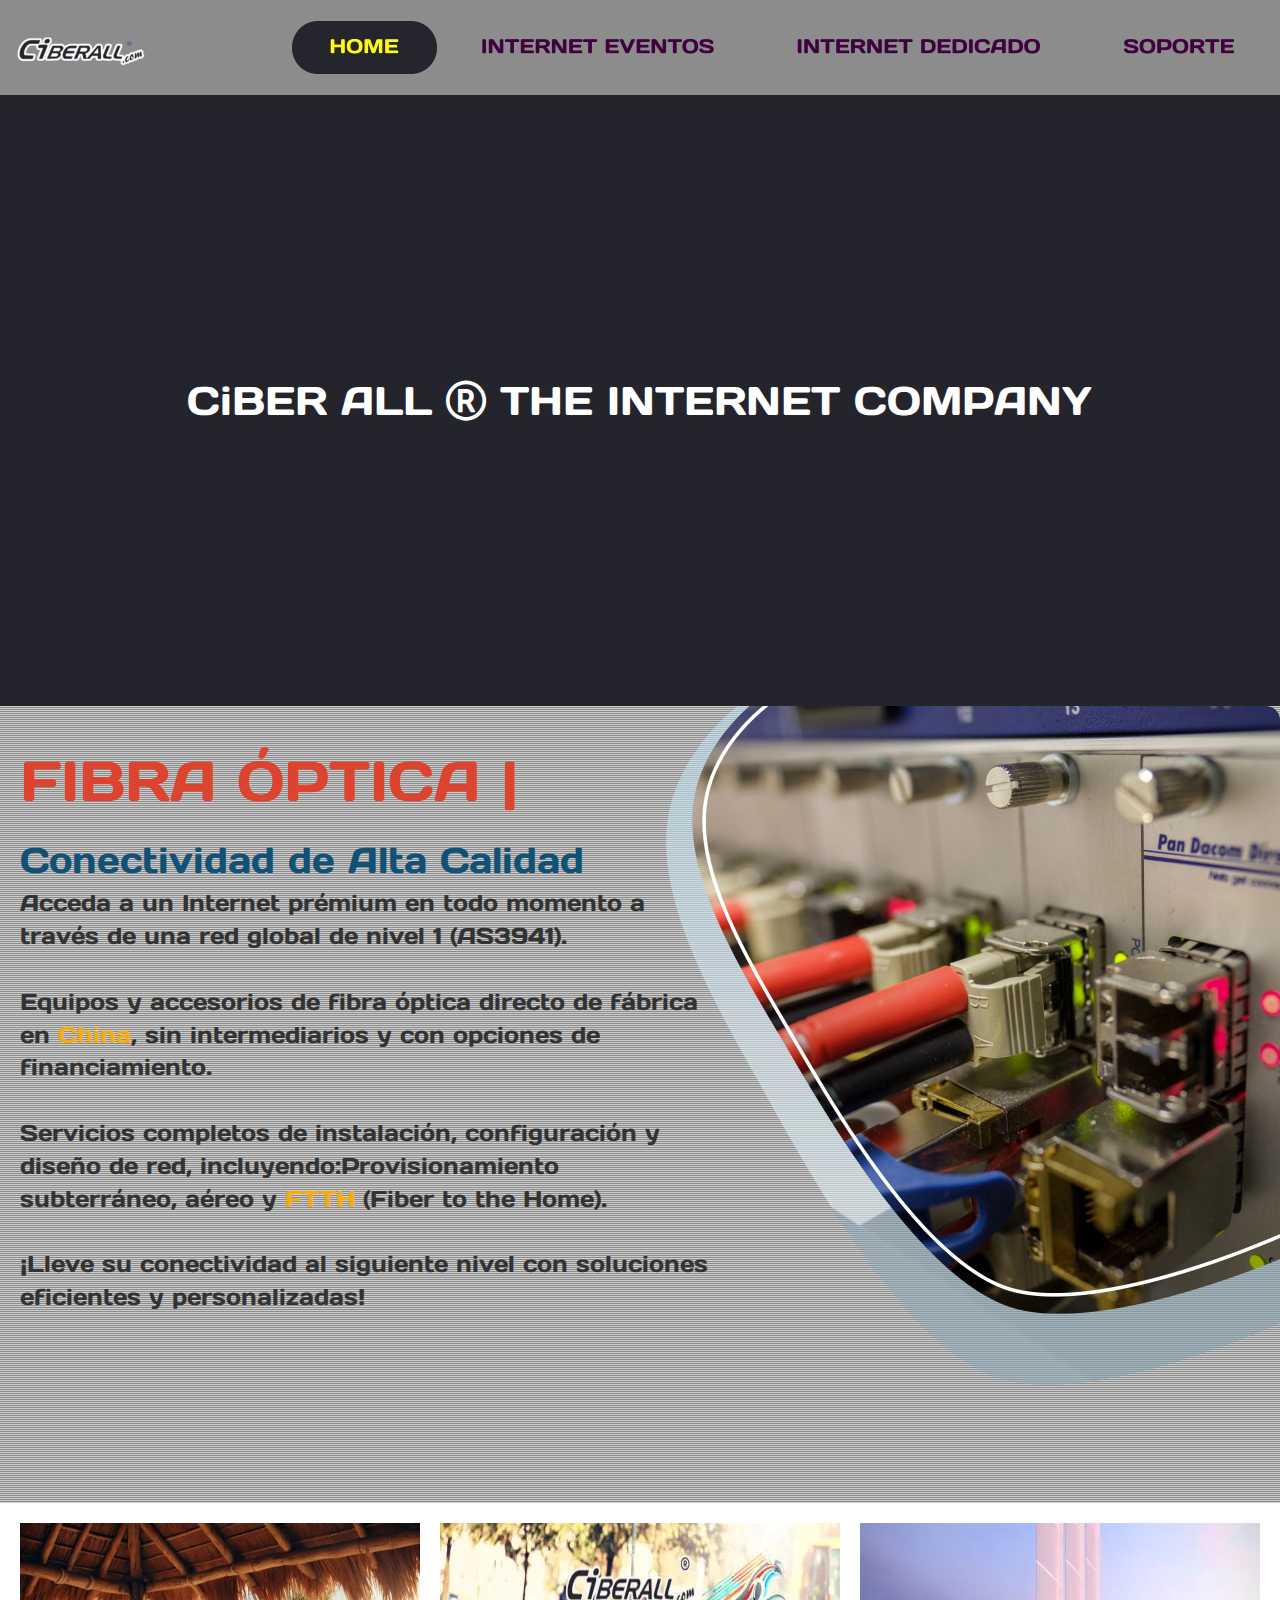
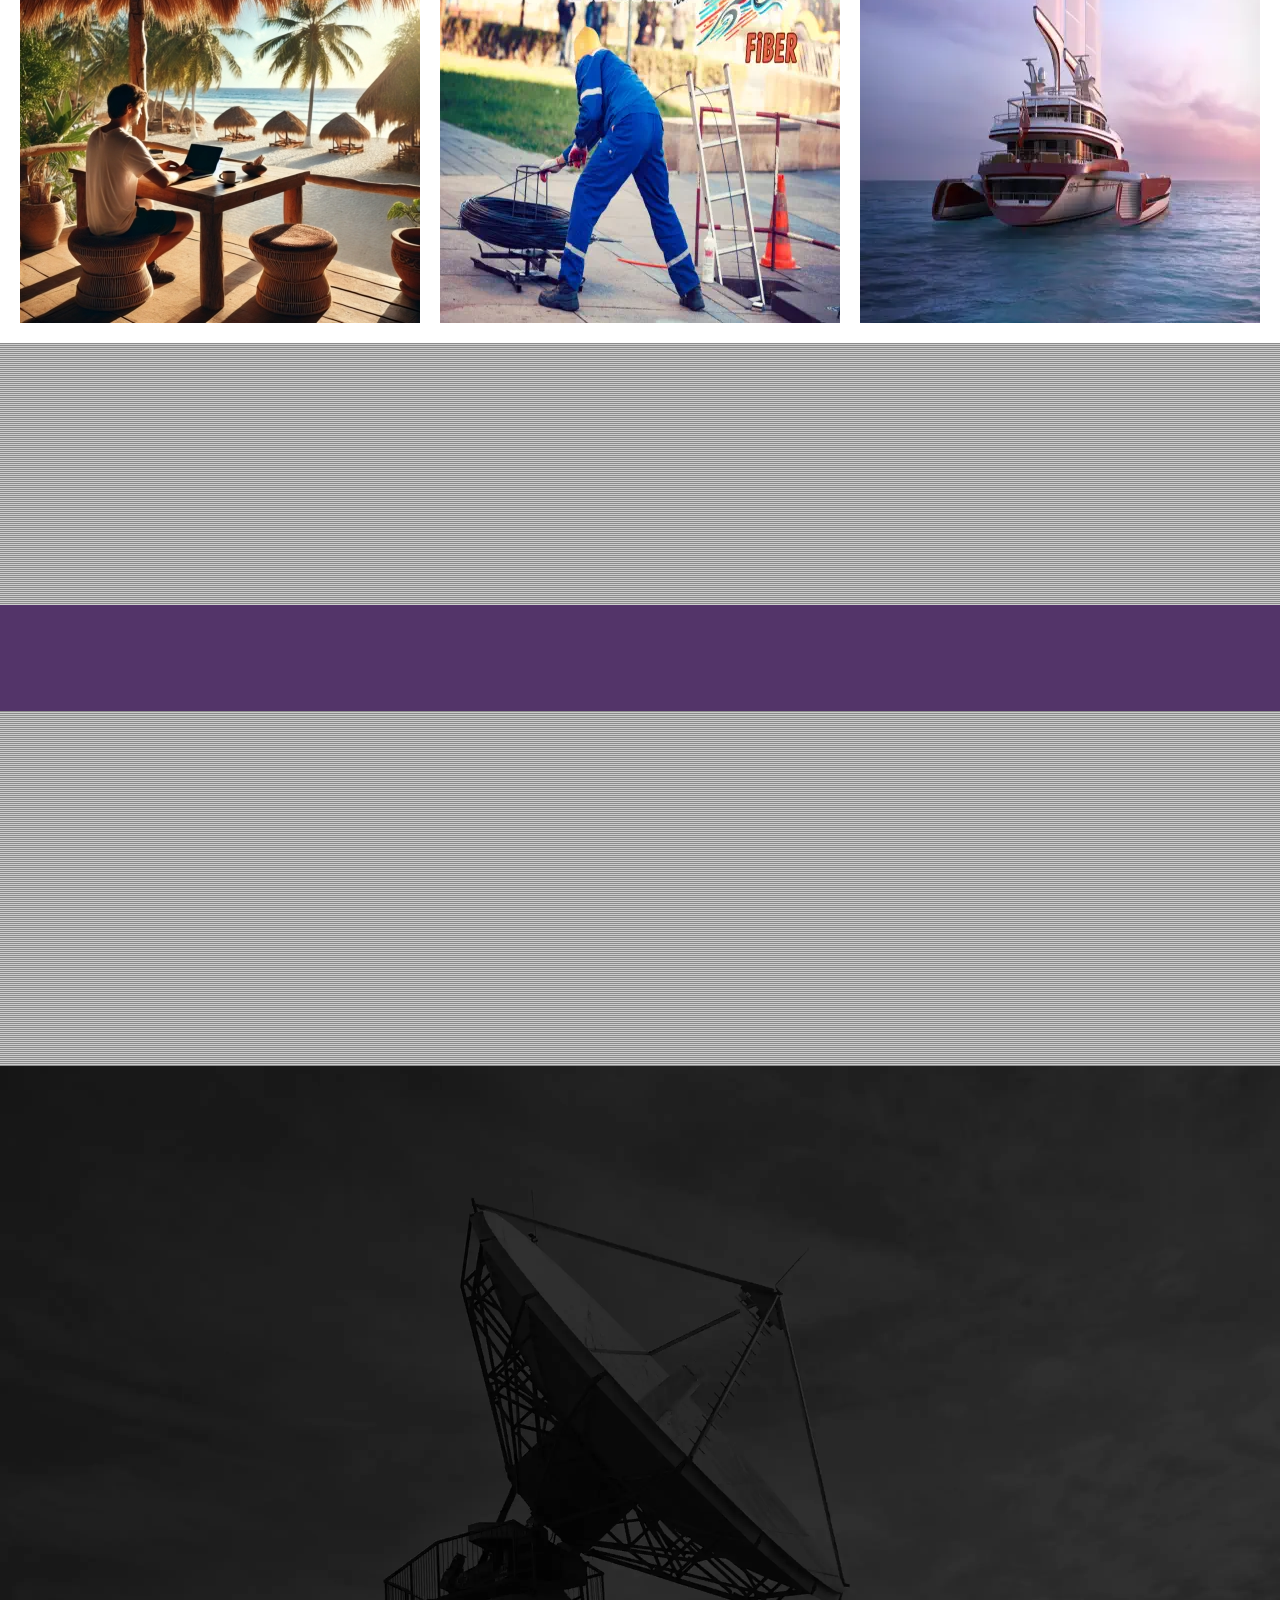
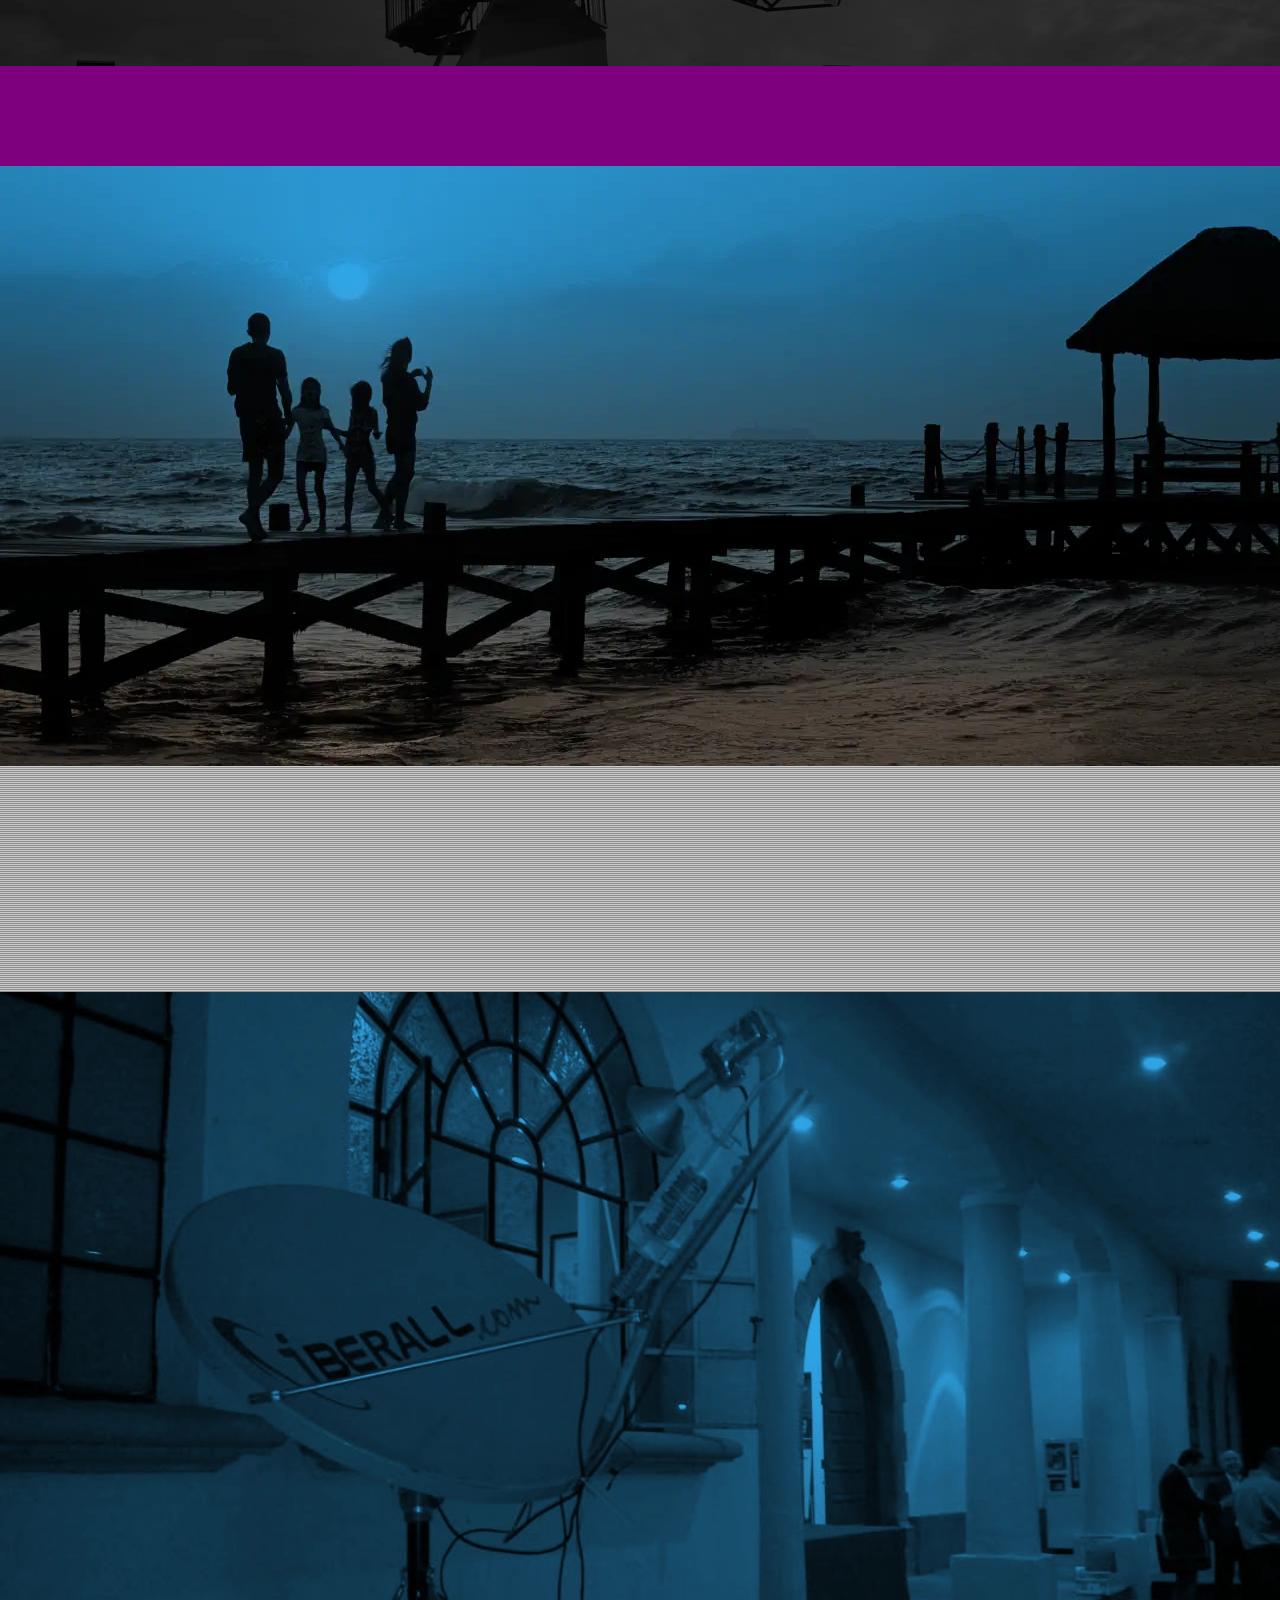
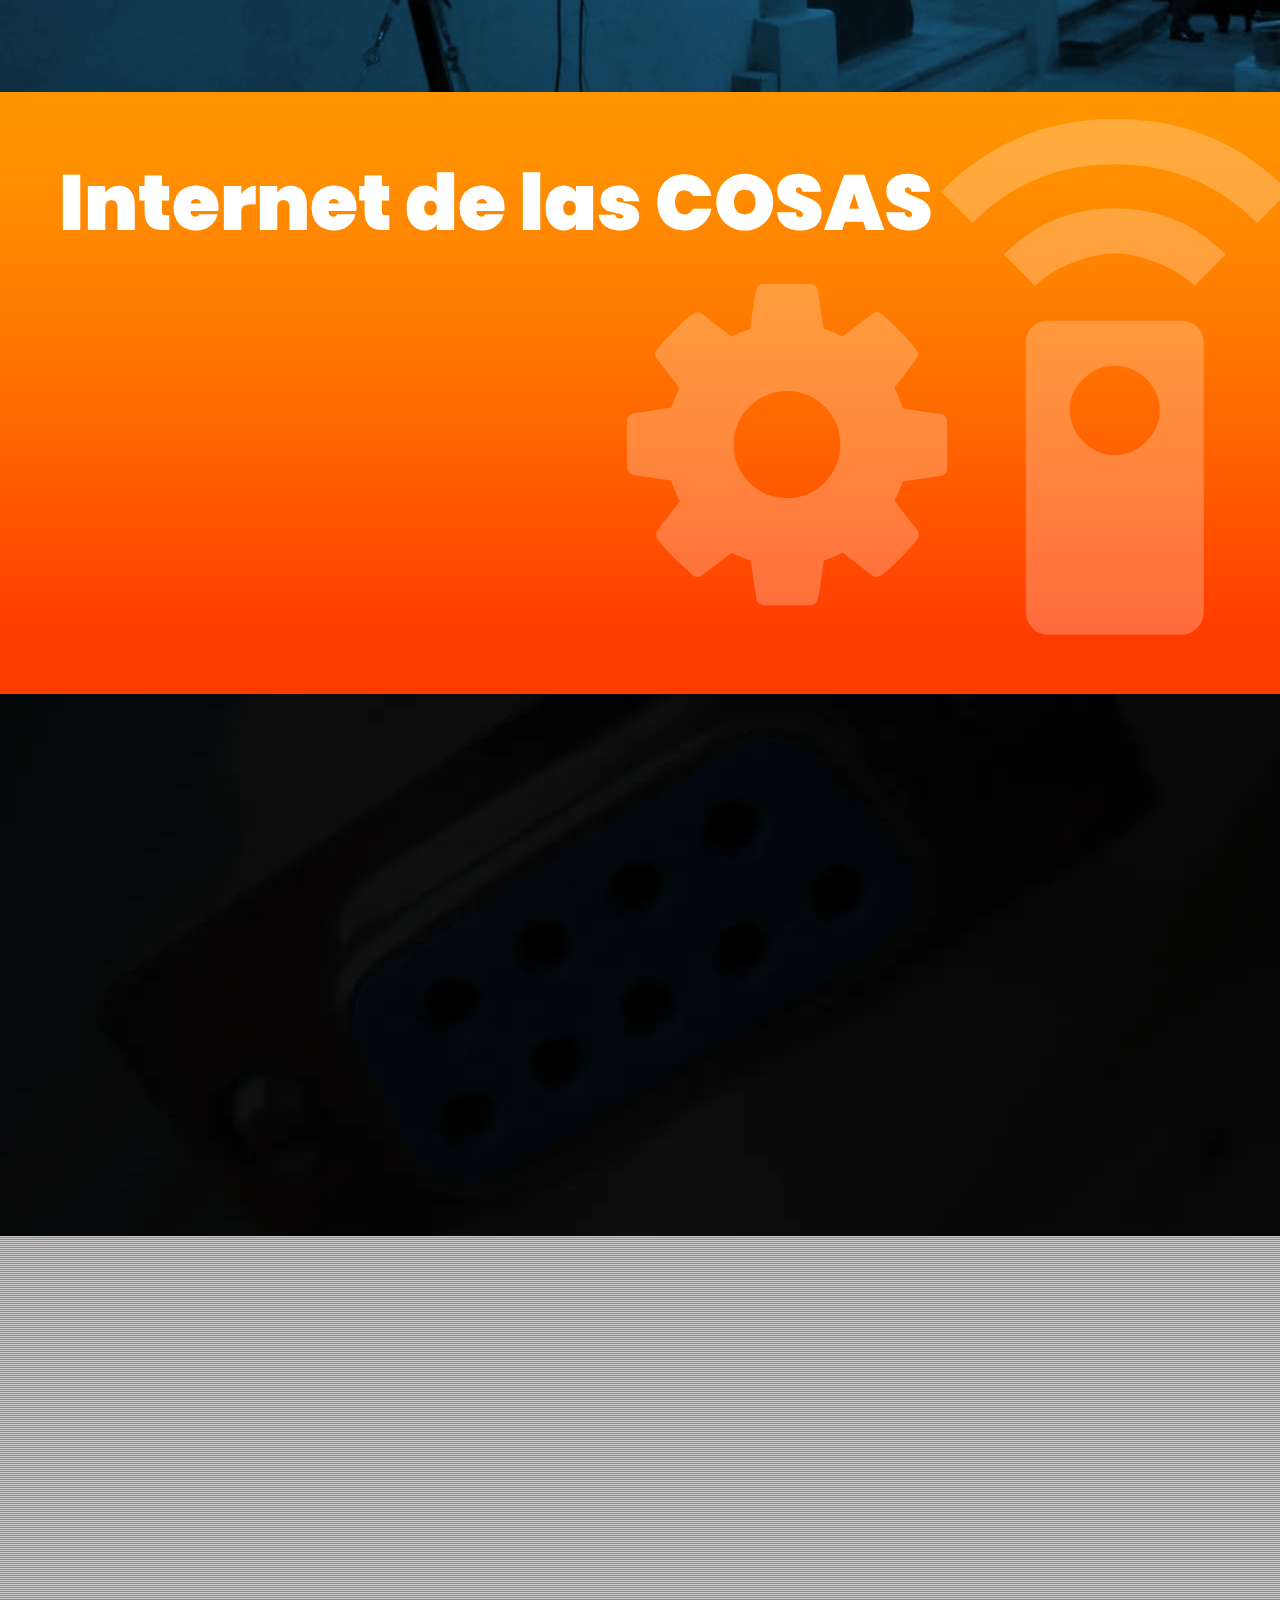
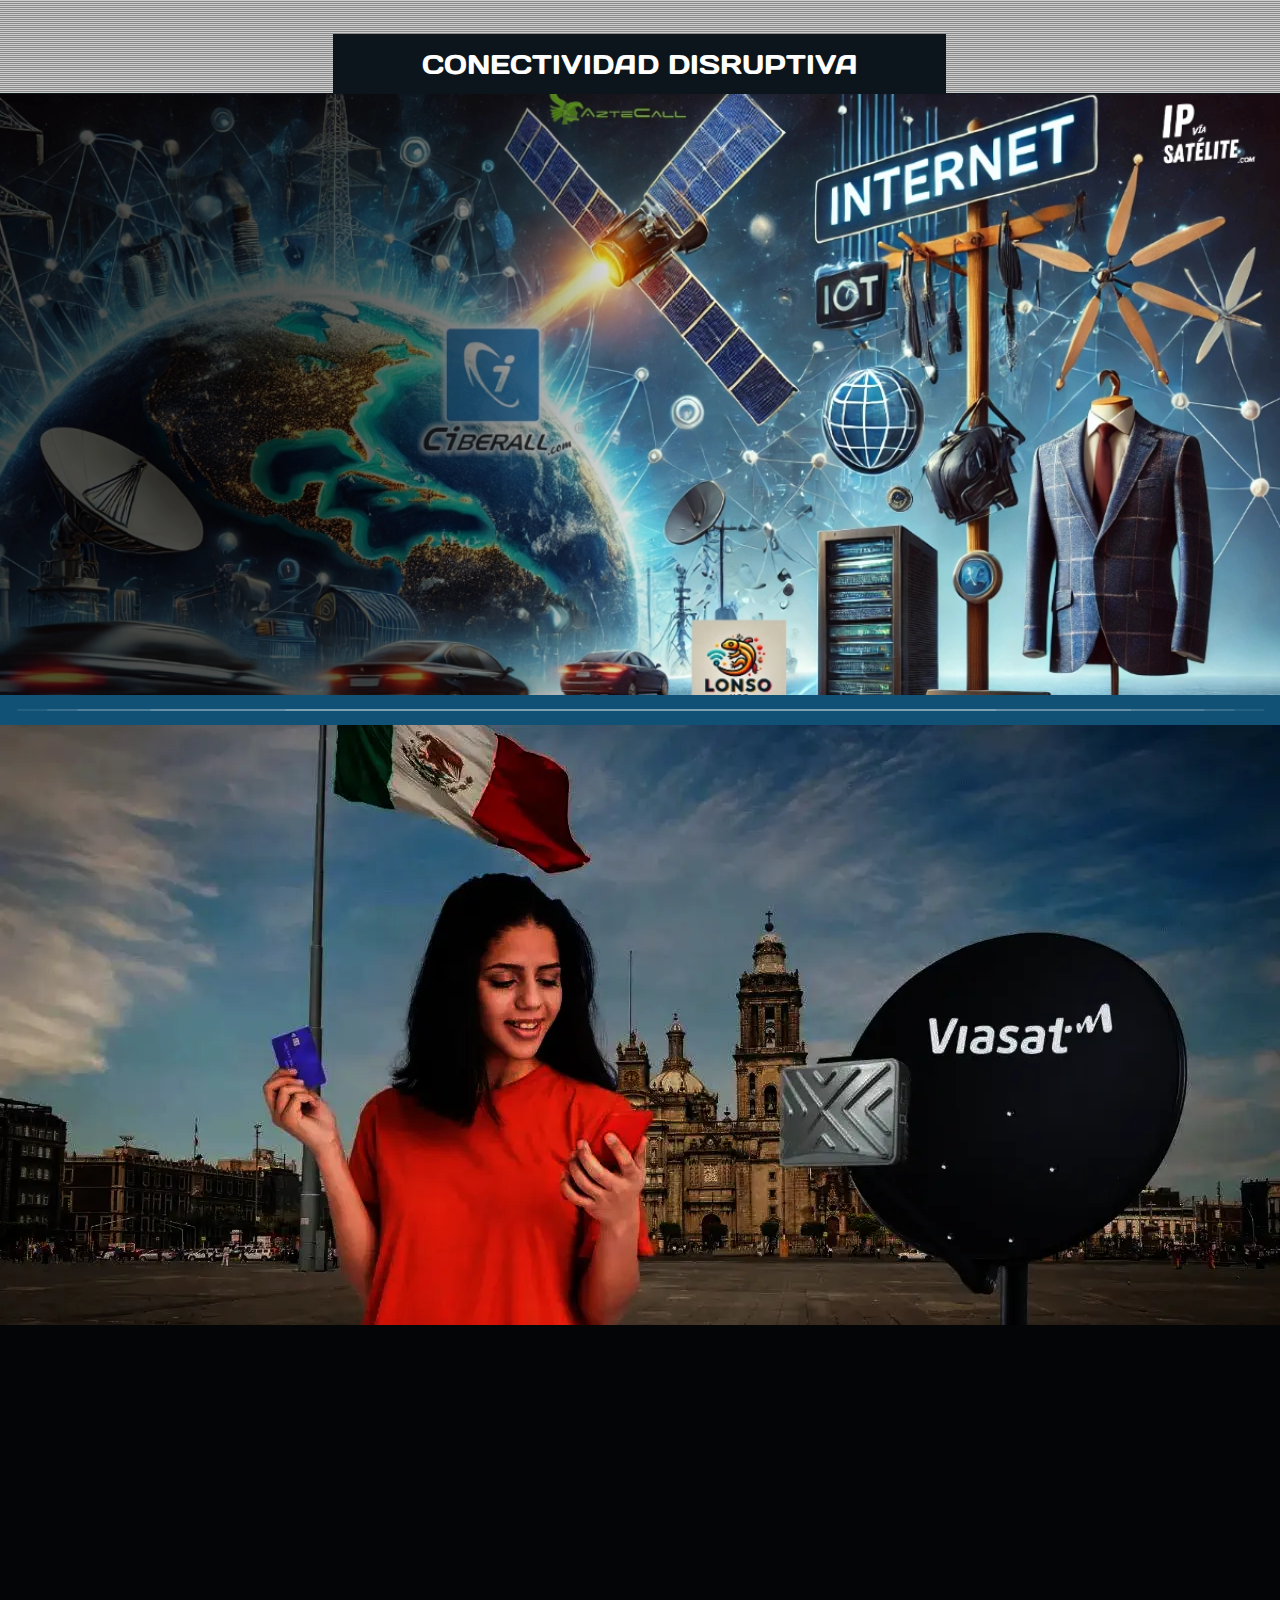
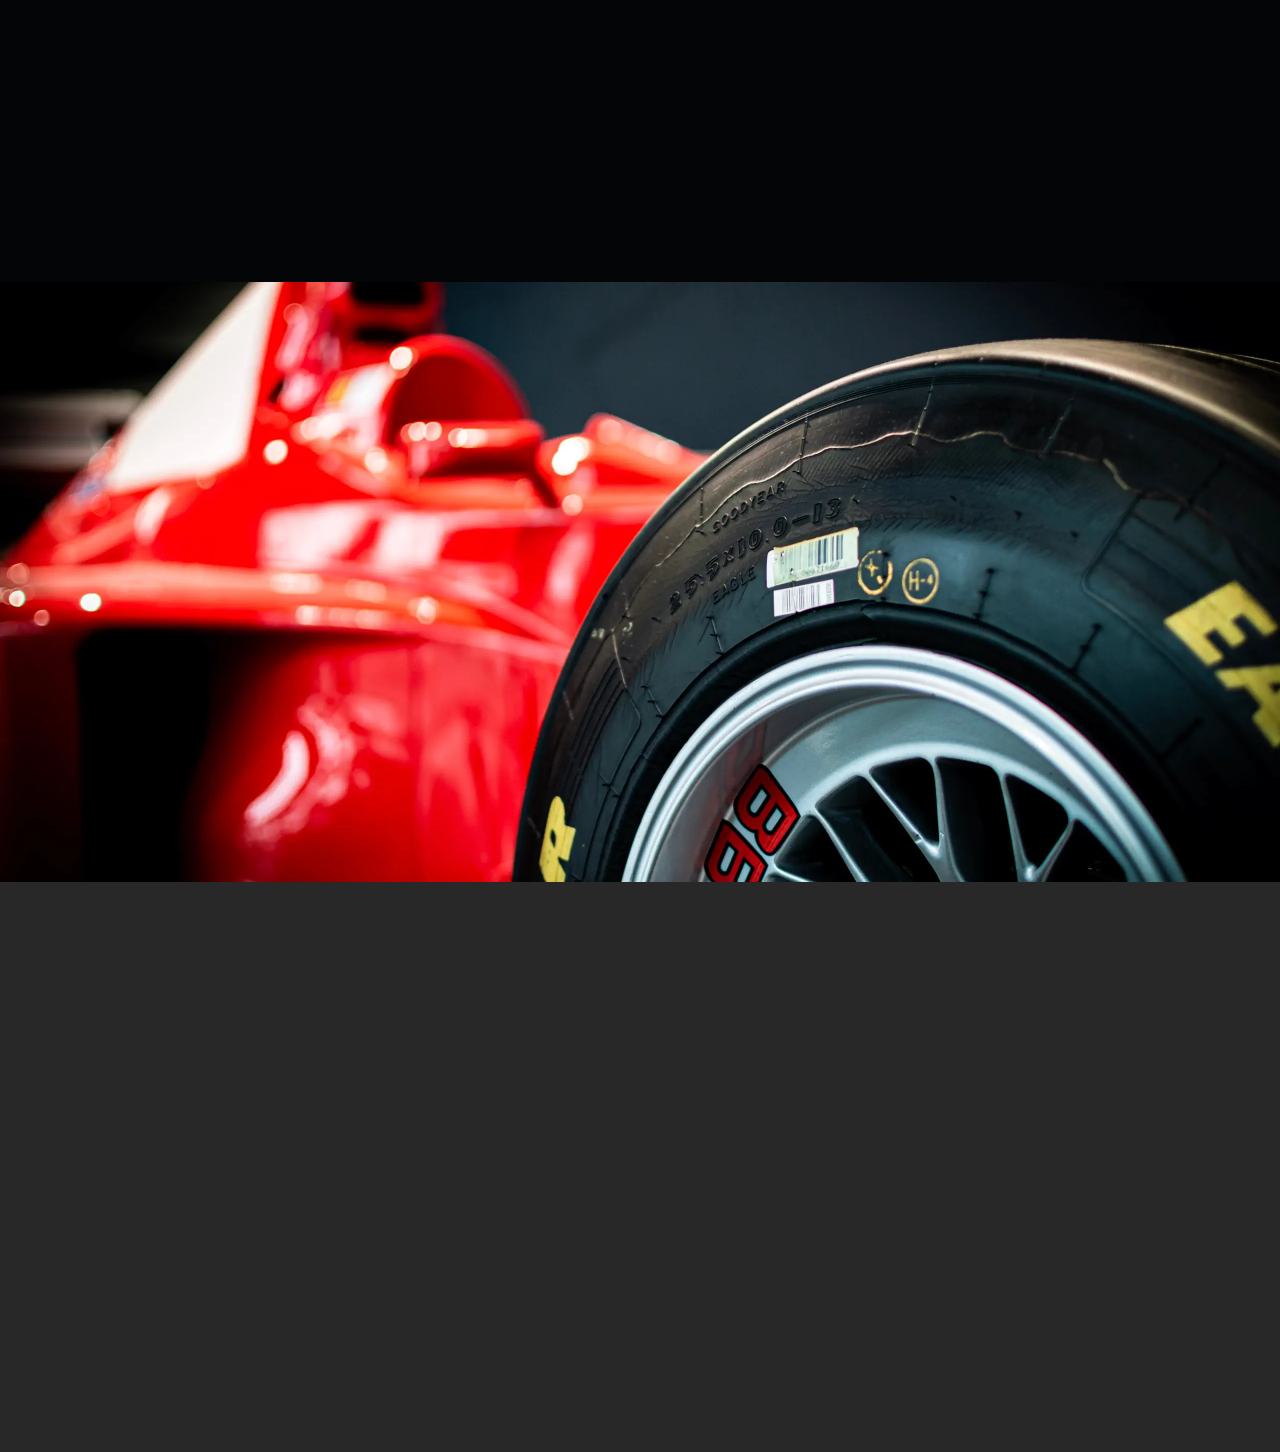
<file: index.html>
<!DOCTYPE html>
<html lang="es">
<head>
 <meta charset="utf-8"/>
 <meta http-equiv="X-UA-Compatible" content="IE=EDGE"/>
 <meta name="Generator" content="Xara HTML filter v.10.0.5.75"/>
 <meta name="XAR Files" content="index_html_files/xr_files.txt"/>
 <title> The Internet Company - Ciber ALL® | Internet Satelital y Fibra Óptica en México</title>
 <meta name="viewport" content="width=device-width, initial-scale=1" />
 <meta name="keywords" content="Internet satelital, fibra óptica, conexión a Internet, banda ancha, WiFi empresarial, conectividad remota, Internet rural, Ciber ALL, capacidad internet wisp, banda ancha por satélite, starlink internet, internet dedicado, cirion technology, internet viasat, isp méxico"/>
 <meta name="description" content="Ciber ALL® es tu proveedor experto en Internet satelital, fibra óptica y soluciones de conectividad en México. Con tecnología de vanguardia, cobertura total y sin contratos forzosos, garantizamos una conexión rápida y estable para hogares, empresas y zonas remotas."/>
 <link rel="preload" href="index_html_files/xr_fonts.css?1089" as="style" onload="this.onload = null; this.rel = 'stylesheet'" />
 <script>if(navigator.userAgent.indexOf('Android')!=-1){ document.write('<link rel="stylesheet" href="index_html_files/xr_fontsrep.css?1089"/>');}</script> 
 <script>document.documentElement.className="xr_bgh0";</script>
 <link rel="stylesheet" href="index_html_files/xr_main.css?1089"/>
 <link rel="preload" href="index_html_files/custom_styles.css?1089" as="style" onload="this.onload = null; this.rel = 'stylesheet'" />
 <link rel="preload" href="index_html_files/xr_text.css?1089" as="style" onload="this.onload = null; this.rel = 'stylesheet'" />
 <meta name="twitter:card" content="summary_large_image" />
 <meta property="og:type" content="website" />
 <meta property="og:title" content="The Internet Company - Ciber ALL® | Internet Satelital y Fibra Óptica en México" />
 <meta property="og:description" content="Ciber ALL® es tu proveedor experto en Internet satelital, fibra óptica y soluciones de conectividad en México. Con tecnología de vanguardia, cobertura total y sin contratos forzosos, garantizamos una " />
 <meta property="og:image" content="index_html_files/opengraph.webp" />
 <meta property="og:image:type" content="image/webp" />
 <meta property="og:image:width" content="1201" />
 <meta property="og:image:height" content="631" />
 <link rel="shortcut icon" type="image/webp" href="index_html_files/favicon.webp"/>
 <link rel="icon" type="image/webp" href="index_html_files/favicon.webp"/>
 <script src="index_html_files/roe.js?1089"></script>
 <script async src="index_html_files/replaceMobileFonts.js"></script>
 <script src="index_html_files/prs4.js"></script>
 <style id="xr_scstrchs">.xr_scstrch{width:100%;left:0%;z-index:-1;}</style>
 <script>xr_fitwidth=1280;xr_fws=1.50</script>
 <link rel="stylesheet" href="index_html_files/xr_all.css?1089" id="xr_mvcss"/>
 <!--[if lt IE 9]><link rel="stylesheet" href="index_html_files/xr_ie.css?1089"/><![endif]-->
 <script> var xr_multivar=1;xr_ios_ini2();</script>
 <style>
  @media screen and (min-width: 880px) {#xr_xr {top:0px;}}
  @media screen and (max-width: 879px) {#xr_xr {top:0px;}}
 </style>
 <link rel="preload" href="index_html_files/ani.css" as="style" onload="this.onload = null; this.rel = 'stylesheet'" />
</head>
<body class="xr_bgb0">
<!--[if IE]><div class="xr_ap" id="xr_xrii"  style="width: 100%; height: 100%; top:0%; left:0%;"><![endif]-->
<!--[if !IE]><!--><div class="xr_ap" id="xr_xrii"  style="width: 100%; height: 100%; top:0%; left:0%; overflow:hidden;"><!--<![endif]-->
<div class="xr_ap" id="xr_bph" style="width: 100%; height: 100%; left: 0px; top: 0px; overflow: hidden;">
<div class="xr_ar xr_mvp_2 xr_mvpo " style="width: 100%; height: 100%;">
<div class="xr_pbd">
</div>
</div>
</div>
<!--[if gte IE 9]><!-->
<div id="xr_xr" class="xr_noc" style="position:relative; text-align:left; margin:0 auto;" onmousedown="xr_mm(event);">
<!--<![endif]-->
<!--[if lt IE 9]>
<div class="xr_ap" id="xr_xr" style="width: 1280px; height: 9452px; left:50%; margin-left: -640px; text-align: left; top:0px;">
<![endif]-->
 <script>var xr_xr=document.getElementById("xr_xr");xr_rxc();</script>
<div id="xr_td" class="xr_td">
<div id="xr_mvp_1" class="xr_mvp_1 xr_bgn_0_0_0" style="position:absolute; width:1280px; height:9452px;">
<div class="xr_ap xr_xri_" style="width: 1280px; height: 9452px;">
<div class="xr_group">
 <span class="xr_ar xr_scstrch" style="height: 262px; top: 1943px; position: absolute; pointer-events: none;"></span>
<div class="xr_group">
 <div class="xr_trigo_xr_ce0" style="position:absolute;left:20px;top:2009px;width:292px;height:170px;z-index:-1;"></div>
 <div class="xr_ap xr_ac" id="xr_xpxr_2" style="left:0; top:0; visibility: hidden; display: none;">
 <div class="xr_txt xr_s0" style="position: absolute; left:20px; top:2009px; width:292px; height:10px;">
  <h3 class="xr_tl Heading_1 Heading_3 xr_s1 xr_bold" style="left: 0px; top: -25.65px;margin:0;"><span id="LayoutControl:58stretch"></span>Social Wi-Fi Engagement</h3>
  <span class="xr_tl Normal_text xr_s2" style="left: 0px; top: 13.03px;">Conectamos a los usuarios finales de </span>
  <span class="xr_tl Normal_text xr_s2" style="left: 0px; top: 33.69px;">forma segura y eficiente, maximizando </span>
  <span class="xr_tl Normal_text xr_s2" style="left: 0px; top: 54.35px;">el valor de los datos cruzados. </span>
  <span class="xr_tl Normal_text xr_s2" style="left: 0px; top: 75.01px;">Ofrecemos enlaces blindados para </span>
  <span class="xr_tl Normal_text xr_s2" style="left: 0px; top: 95.67px;">entornos públicos, garantizando una </span>
  <span class="xr_tl Normal_text xr_s2" style="left: 0px; top: 116.32px;">conexión estable, accesible e </span>
  <span class="xr_tl Normal_text xr_s2" style="left: 0px; top: 136.98px;">innovadora.  </span>
 </div>
 </div>
 <div class="xr_trigo_xr_ce1" style="position:absolute;left:335px;top:1964px;width:295px;height:221px;z-index:-1;"></div>
 <div class="xr_apq xr_ac" id="xr_xpxr_169" style="left:0; top:0; visibility: hidden; display: none;">
 <img class="xr_rn_ xr_ap" id="PhotoReplace:58keepPhotoEdits" src="index_html_files/172.webp" alt="" title="" style="left:335px;top:1964px;width:295px;height:221px;"/>
 </div>
 <div class="xr_trigo_xr_ce2" style="position:absolute;left:650px;top:2019px;width:292px;height:153px;z-index:-1;"></div>
 <div class="xr_ap xr_ac" id="xr_xpxr_174" style="left:0; top:0; visibility: hidden; display: none;">
 <div class="xr_txt xr_s0" style="position: absolute; left:650px; top:2019px; width:292px; height:10px;">
  <h3 class="xr_tl Heading_1 Heading_3 xr_s1 xr_bold" style="left: 0px; top: -25.65px;margin:0;">Seguro vía Satélite</h3>
  <span class="xr_tl Normal_text xr_s2" style="left: 0px; top: 13.03px;">No es lo mismo un simple enlace </span>
  <span class="xr_tl Normal_text xr_s2" style="left: 0px; top: 33.69px;">satelital que una conexión privada, </span>
  <span class="xr_tl Normal_text xr_s2" style="left: 0px; top: 54.35px;">anónima y discreta. Nuestra solución </span>
  <span class="xr_tl Normal_text xr_s2" style="left: 0px; top: 75.01px;">garantiza un canal exclusivo de entrada </span>
  <span class="xr_tl Normal_text xr_s2" style="left: 0px; top: 95.67px;">y salida, ideal para la autocustodia </span>
  <span class="xr_tl Normal_text xr_s2" style="left: 0px; top: 116.32px;">segura de tus activos digitales. </span>
 </div>
 </div>
 <div class="xr_trigo_xr_ce3" style="position:absolute;left:965px;top:1964px;width:295px;height:221px;z-index:-1;"></div>
 <div class="xr_apq xr_ac" id="xr_xpxr_258" style="left:0; top:0; visibility: hidden; display: none;">
 <img class="xr_rn_ xr_ap" src="index_html_files/173.webp" alt="" title="" style="left:965px;top:1964px;width:295px;height:221px;"/>
 </div>
</div>
</div>
<div class="xr_group">
 <span class="xr_ar xr_scstrch" style="height: 355px; top: 2311px; position: absolute; pointer-events: none;"></span>
<div class="xr_group">
<div style="position: absolute; left:45px;top:2331px;width:560px;height:315px; overflow: hidden;">
<iframe width="560" height="315" src="https://www.youtube.com/embed/IuDi6SNObY4?si=Y_MlYzg861KrtCze" title="YouTube video player" frameborder="0" allow="accelerometer; autoplay; clipboard-write; encrypted-media; gyroscope; picture-in-picture; web-share" referrerpolicy="strict-origin-when-cross-origin" allowfullscreen></iframe>
</div>
 <div class="xr_trigo_xr_ce4" style="position:absolute;left:675px;top:2331px;width:560px;height:315px;z-index:-1;"></div>
 <div class="xr_apq xr_ac" id="xr_xpxr_263" style="left:0; top:0; visibility: hidden; display: none;">
 <img class="xr_rn_ xr_ap" src="index_html_files/179.webp" alt="" title="" style="left:675px;top:2331px;width:560px;height:315px;"/>
 </div>
</div>
</div>
<div class="xr_group">
 <span class="xr_ar xr_scstrch" style="height: 106px; top: 2205px; position: absolute; background-color: #533469;"></span>
<div class="xr_group">
 <div class="xr_trigo_xr_ce5" style="position:absolute;left:20px;top:2272px;width:862px;height:39px;z-index:-1;"></div>
 <div class="xr_ap xr_ac" id="xr_xpxr_266" style="left:0; top:0; visibility: hidden; display: none;">
 <div class="xr_txt Heading_1 xr_s3" style="position: absolute; left:20px; top:2272px; width:862px; height:10px;">
  <h1 class="xr_tc Heading_1 xr_s3" style="left: 143.5px; top: -39.84px; width: 953px;margin:0;">EXPERIENCIA DE MÁS DE 2 DECADAS</h1>
 </div>
 </div>
</div>
</div>
<div class="xr_group">
 <span class="xr_ar xr_scstrch" style="height: 600px; top: 2666px; position: absolute; background:url('index_html_files/1293@2x.webp') center center no-repeat; background-size: cover;"></span>
<div class="xr_group">
 <div class="xr_trigo_xr_ce6" style="position:absolute;left:230px;top:2897px;width:800px;height:206px;z-index:-1;"></div>
 <div class="xr_ap xr_ac" id="xr_xpxr_276" style="left:0; top:0; visibility: hidden; display: none;">
 <div class="xr_txt xr_s4" style="position: absolute; left:230px; top:2897px; width:800px; height:10px;">
  <h1 class="xr_tc Heading_1 xr_s3" style="left: 133.21px; top: -39.84px; width: 554px;margin:0;">INTERNET SATELITAL</h1>
  <span class="xr_tc Normal_text xr_s5" style="left: 13.45px; top: 22.07px; width: 799px;">Más de 20 años de experiencia en la instalación de sistemas <a href="https://www.ciberall.net/idirect.html" target="_blank" rel="noopener" onclick="return(xr_nn());" ontouchstart="xr_mtch();" onmousemove="xr_mo(this,0)" >iDirect</a>. Distribuidores </span>
  <span class="xr_tc Normal_text xr_s5" style="left: -20.97px; top: 44.47px; width: 868px;">autorizados de ViaSat y pioneros con la primera Tienda Experience HughesNet en México. </span>
  <span class="xr_tc Normal_text xr_s5" style="left: -31.11px; top: 66.88px; width: 888px;">Desde <a href="https://ciberall.net/internet-satelital-gilat-mexico.htm" target="_blank" rel="noopener" onclick="return(xr_nn());" ontouchstart="xr_mtch();" onmousemove="xr_mo(this,0)" >Gilat</a> hasta <a href="https://ciberall.net/soporte-starlink-mexico.htm" target="_blank" rel="noopener" onclick="return(xr_nn());" ontouchstart="xr_mtch();" onmousemove="xr_mo(this,0)" >Starlink</a>, trabajamos con las mejores tecnologías, telepuertos y centros de </span>
  <span class="xr_tc Normal_text xr_s5" style="left: 56.69px; top: 89.28px; width: 707px;">datos para garantizar conectividad de alto rendimiento en cualquier lugar.</span>
 </div>
 </div>
</div>
</div>
<div class="xr_group">
 <img class="xr_rn_ xr_ap" src="index_html_files/196.webp" alt="" title="" style="left:0px;top:3366px;width:1280px;height:600px;"/>
<div class="xr_group">
 <div class="xr_trigo_xr_ce7" style="position:absolute;left:230px;top:3608px;width:815px;height:187px;z-index:-1;"></div>
 <div class="xr_ap xr_ac" id="xr_xpxr_382" style="left:0; top:0; visibility: hidden; display: none;">
 <div class="xr_txt xr_s4" style="position: absolute; left:230px; top:3608px; width:815px; height:10px;">
  <h1 class="xr_tc Heading_1 xr_s3" style="left: 121.46px; top: -39.84px; width: 577px;margin:0;">Hogar Siempre en Línea</h1>
  <span class="xr_tc Normal_text xr_s5" style="left: -39.5px; top: 22.07px; width: 905px;">Mantente conectado en todo momento con Internet Satelital para tu hogar. Trabaja, diviértete </span>
  <span class="xr_tc Normal_text xr_s5" style="left: -25.83px; top: 44.47px; width: 877px;">y comunícate con tus seres queridos sin interrupciones. CiBERALL <a href="https://www.ipviasatelite.com.mx/" target="_blank" rel="noopener" onclick="return(xr_nn());" ontouchstart="xr_mtch();" onmousemove="xr_mo(this,0)" >IP vía satélite</a> te ofrece </span>
  <span class="xr_tc Normal_text xr_s5" style="left: 175.93px; top: 66.88px; width: 474px;">conectividad a la medida, dondequiera que estés. </span>
  <span class="xr_tc Normal_text xr_s6" style="left: 409.8px; top: 89.28px; width: 4px;"> </span>
 </div>
 </div>
</div>
</div>
<div class="xr_group">
 <span class="xr_ar xr_scstrch" style="height: 700px; top: 4192px; position: absolute; background:url('index_html_files/208.webp') center center no-repeat; background-size: cover;"></span>
<div class="xr_group">
 <div class="xr_trigo_xr_ce8" style="position:absolute;left:658px;top:4474px;width:587px;height:216px;z-index:-1;"></div>
 <div class="xr_ap xr_ac" id="xr_xpxr_478" style="left:0; top:0; visibility: hidden; display: none;">
 <div class="xr_txt xr_s7" style="position: absolute; left:658px; top:4474px; width:587px; height:10px;">
  <span class="xr_tl Heading_1 TITLE xr_s8" style="left: 0px; top: -47.16px;">Internet para Eventos</span>
  <span class="xr_tl Normal_text xr_s9" style="left: 0px; top: 13.11px;">Conexión a la medida cuando más lo necesitas. Proporcionamos </span>
  <span class="xr_tl Normal_text xr_s9" style="left: 0px; top: 35.2px;">acceso a Internet para tus invitados, transmisiones en vivo o incluso </span>
  <span class="xr_tl Normal_text xr_s9" style="left: 0px; top: 57.3px;">en zonas de emergencia donde las comunicaciones han colapsado. </span>
  <span class="xr_tl Normal_text xr_s9" style="left: 0px; top: 79.39px;">Fiabilidad, velocidad y cobertura sin límites. </span>
 </div>
 </div>
</div>
</div>
<div class="xr_group">
 <span class="xr_ar xr_scstrch" style="height: 602px; top: 4892px; position: absolute; background:url('index_html_files/1294@2x.webp') center center no-repeat; background-size: cover;"></span>
<script> xr_sliders.push([[4000,0,0,4,1430],[[[1,663,112,3000],[2,1205,113,3000],[3,361,113,3000],[4,0,11,3000]],[[5,904,113,3000],[6,602,112,3000],[7,0,11,3000]],[[8,422,112,3000],[9,964,113,3000],[10,0,11,3000]],[[11,663,11,3000],[12,663,11,3000],[13,0,11,3000]]]])</script>
<div class="xr_slider xr_scstrch" id="xr_slider.1430" style="position: absolute;overflow:hidden; top: 4892px; height: 602px;">
<div class="xr_group">
 <span class="xr_ar" id="xr_slide.10" style="left: 0px; top: 0px; width: 100%; height: 602px; position: absolute; pointer-events: none;background: linear-gradient(352deg, #00B7E8 6%, #C758FD 111%);"></span>
 <span class="xr_ar" id="xr_slide.9" style="left: 50%; margin-left:87px; top: 177px; width: 390px; height: 399px; position: absolute; overflow: visible;filter:progid:DXImageTransform.Microsoft.Alpha(opacity=24);pointer-events: none;"><svg style="position:absolute; left:0; top:0; width:100%; height:100%; overflow:visible; viewBox: 0 0 390 399; pointer-events: none;" >  <path fill="#FFFFFF" stroke="Transparent" stroke-width="0"d="M 361.52 175.71 C 375.52 143.35 370.72 105.9 349.01 78.15 C 327.3 50.41 292.18 36.84 257.53 42.81 C 236.59 14.51 201.88 0 167.12 5 C 132.35 9.99 103.1 33.69 90.91 66.75 C 56.02 70.8 26.14 93.7 13.07 126.42 C 0 159.13 5.84 196.4 28.29 223.51 C 17.21 249.14 17.8 278.33 29.91 303.49 C 42.01 328.64 64.43 347.26 91.32 354.49 C 99.43 356.71 107.79 357.85 116.19 357.89 C 121.57 357.89 126.94 357.43 132.25 356.51 C 153.19 384.8 187.89 399.31 222.66 394.31 C 257.43 389.32 286.68 365.62 298.86 332.57 C 333.8 328.55 363.72 305.63 376.81 272.88 C 389.89 240.13 384.02 202.82 361.52 175.71 M 293.05 65.34 C 312.65 70.61 329.25 83.67 339.03 101.51 C 348.8 119.35 350.89 140.42 344.82 159.85 C 341.93 157.71 338.93 155.73 335.82 153.92 L 256.94 108.24 C 253.65 106.33 249.6 106.33 246.31 108.24 L 163 156.48 L 163 115.42 L 236.56 72.74 C 253.65 62.8 273.99 60.14 293.05 65.34 M 226.81 218.09 L 194.91 236.57 L 163 218.09 L 163 181.13 L 194.91 162.66 L 226.81 181.13 M 106.28 100.02 C 106.28 69.23 125.1 41.6 153.68 30.42 C 182.27 19.24 214.77 26.79 235.53 49.46 C 232.24 50.91 229.04 52.53 225.92 54.33 L 147.05 100.02 C 143.76 101.92 141.73 105.44 141.73 109.25 L 141.73 205.77 L 106.28 185.24 M 37.38 124.79 C 47.75 106.65 65.27 93.73 85.63 89.22 C 85.23 92.81 85.02 96.41 85.01 100.02 L 85.01 191.39 C 85.01 195.21 87.04 198.73 90.33 200.64 L 173.64 248.89 L 138.19 269.43 L 64.63 226.75 C 29.07 206.12 16.88 160.5 37.38 124.79 M 96.76 333.88 C 77.16 328.62 60.56 315.55 50.78 297.71 C 41.01 279.87 38.92 258.8 44.99 239.38 C 47.88 241.52 50.88 243.49 53.99 245.3 L 132.87 290.99 C 136.16 292.89 140.21 292.89 143.5 290.99 L 226.81 242.74 L 226.81 283.8 L 153.25 326.48 C 136.16 336.42 115.82 339.08 96.76 333.88 M 283.53 299.2 C 283.53 329.99 264.71 357.62 236.13 368.81 C 207.54 379.99 175.05 372.43 154.28 349.76 C 157.57 348.31 160.77 346.69 163.89 344.89 L 242.76 299.2 C 246.05 297.3 248.08 293.78 248.08 289.97 L 248.08 193.46 L 283.53 213.98 M 352.43 274.43 C 342.05 292.57 324.54 305.49 304.18 310 C 304.58 306.41 304.79 302.81 304.8 299.2 L 304.8 207.83 C 304.8 204.01 302.78 200.49 299.48 198.58 L 216.18 150.33 L 251.63 129.79 L 325.18 172.47 C 360.74 193.1 372.93 238.72 352.43 274.43 Z" fill-opacity="0.24" stroke-opacity="0.24"  fill-rule="evenodd" pointer-events="visible" />
 </svg></span>
 <div class="xr_txt Heading_1 xr_s10 xr_bold" style="left: 50%; margin-left:-284px; top: 212px; position: absolute; width:653px; height:10px;" id="xr_slide.8">
  <h1 class="xr_tl Heading_1 xr_s10 xr_bold" style="left: 0px; top: -61.18px;margin:0;">Inteligencia Artificial</h1>
 </div>
</div>
<div class="xr_group">
 <span class="xr_ar" id="xr_slide.7" style="left: 0px; top: 0px; width: 100%; height: 602px; position: absolute; pointer-events: none;background: linear-gradient(90deg, #00D49E -0%, #00CEFE 100%);"></span>
 <div class="xr_txt Heading_1 xr_s11 xr_bold" style="left: 50%; margin-left:-416px; top: 210px; position: absolute; width:725px; height:10px;" id="xr_slide.6">
  <h1 class="xr_tl Heading_1 xr_s11 xr_bold" style="left: 0px; top: -89.82px;margin:0;">Ciber Seguridad</h1>
 </div>
 <span class="xr_ar" id="xr_slide.5" style="left: 50%; margin-left:-323px; top: 124px; width: 323px; height: 396px; position: absolute; overflow: visible;filter:progid:DXImageTransform.Microsoft.Alpha(opacity=24);pointer-events: none;"><svg style="position:absolute; left:0; top:0; width:100%; height:100%; overflow:visible; viewBox: 0 0 323 396; pointer-events: none;" >  <path fill="#FFFFFF" stroke="Transparent" stroke-width="0" stroke-linejoin="round" stroke-linecap="round"d="M 89.74 180.08 L 233.33 180.08 L 233.33 126.06 C 233.33 106.17 226.32 89.19 212.29 75.13 C 198.27 61.06 181.35 54.02 161.54 54.02 C 141.71 54.02 124.79 61.06 110.77 75.13 C 96.75 89.19 89.74 106.17 89.74 126.06 L 89.74 180.08 M 323.07 207.1 L 323.07 369.17 C 323.07 376.67 320.46 383.05 315.22 388.31 C 309.99 393.56 303.63 396.19 296.15 396.19 L 26.92 396.19 C 19.45 396.19 13.09 393.56 7.85 388.31 C 2.62 383.05 0 376.67 0 369.17 L 0 207.1 C 0 199.6 2.62 193.21 7.85 187.96 C 13.09 182.71 19.45 180.08 26.92 180.08 L 35.9 180.08 L 35.9 126.06 C 35.9 91.54 48.24 61.9 72.92 37.14 C 97.59 12.38 127.13 0 161.54 0 C 195.93 0 225.47 12.38 250.15 37.14 C 274.84 61.9 287.17 91.54 287.17 126.06 L 287.17 180.08 L 296.15 180.08 C 303.63 180.08 309.99 182.71 315.22 187.96 C 320.46 193.21 323.07 199.6 323.07 207.1 Z" fill-opacity="0.24" stroke-opacity="0.24"  fill-rule="evenodd" pointer-events="visible" />
 </svg></span>
</div>
<div class="xr_group">
 <span class="xr_ar" id="xr_slide.4" style="left: 0px; top: 0px; width: 100%; height: 602px; position: absolute; pointer-events: none;background: linear-gradient(180deg, #FF9800 -5%, #FF9000 12%, #FF7F00 33%, #FF6800 55%, #FF4A00 79%, #FF3B00 91%);"></span>
 <span class="xr_ar" id="xr_slide.3" style="left: 50%; margin-left:301px; top: 27px; width: 348px; height: 516px; position: absolute; overflow: visible;filter:progid:DXImageTransform.Microsoft.Alpha(opacity=24);pointer-events: none;"><svg style="position:absolute; left:0; top:0; width:100%; height:100%; overflow:visible; viewBox: 0 0 348 516; pointer-events: none;" >  <path fill="#FFFFFF" stroke="Transparent" stroke-width="0" stroke-linejoin="round" stroke-linecap="round"d="M 173.76 0 C 242.85 0 300.77 24.15 347.53 72.46 L 316.12 103.97 C 277.04 64.76 229.59 45.16 173.76 45.16 C 117.94 45.16 70.48 64.76 31.4 103.97 L 0 72.46 C 48.15 24.15 106.07 0 173.76 0 M 62.81 135.47 C 93.51 104.67 130.5 89.26 173.76 89.26 C 217.03 89.26 254.02 104.67 284.72 135.47 L 253.32 166.97 C 244.25 157.87 231.85 150.17 216.15 143.87 C 200.46 137.57 186.33 134.42 173.76 134.42 C 161.21 134.42 147.08 137.57 131.37 143.87 C 115.67 150.17 103.29 157.87 94.21 166.97 L 62.81 135.47 M 142.36 322.4 C 151.43 331.5 161.9 336.05 173.76 336.05 C 185.63 336.05 196.09 331.5 205.17 322.4 C 214.23 313.29 218.77 302.79 218.77 290.89 C 218.77 278.99 214.23 268.67 205.17 259.92 C 196.09 251.16 185.63 246.79 173.76 246.79 C 161.9 246.79 151.43 251.16 142.36 259.92 C 133.29 268.67 128.75 278.99 128.75 290.89 C 128.75 302.79 133.29 313.29 142.36 322.4 M 240.75 201.63 C 247.04 201.63 252.27 203.73 256.45 207.93 C 260.64 212.13 262.74 217.38 262.74 223.68 L 262.74 492.52 C 262.74 498.82 260.64 504.25 256.45 508.8 C 252.27 513.35 247.04 515.63 240.75 515.63 L 106.77 515.63 C 100.49 515.63 95.25 513.35 91.07 508.8 C 86.88 504.25 84.79 498.82 84.79 492.52 L 84.79 223.68 C 84.79 217.38 86.88 212.13 91.07 207.93 C 95.25 203.73 100.49 201.63 106.77 201.63 L 240.75 201.63 Z" fill-opacity="0.24" stroke-opacity="0.24"  fill-rule="evenodd" pointer-events="visible" />
 </svg></span>
 <span class="xr_ar" id="xr_slide.2" style="left: 50%; margin-left:-13px; top: 192px; width: 320px; height: 321px; position: absolute; overflow: visible;filter:progid:DXImageTransform.Microsoft.Alpha(opacity=24);pointer-events: none;"><svg style="position:absolute; left:0; top:0; width:100%; height:100%; overflow:visible; viewBox: 0 0 320 321; pointer-events: none;" >  <path fill="#FFFFFF" stroke="Transparent" stroke-width="0" stroke-linejoin="round" stroke-linecap="round"d="M 197.77 198.42 C 208.2 187.96 213.41 175.35 213.41 160.57 C 213.41 145.8 208.2 133.18 197.78 122.73 C 187.36 112.27 174.78 107.05 160.05 107.05 C 145.33 107.05 132.75 112.27 122.33 122.73 C 111.91 133.18 106.7 145.8 106.7 160.57 C 106.7 175.35 111.91 187.96 122.33 198.42 C 132.75 208.87 145.33 214.1 160.05 214.1 C 174.78 214.1 187.36 208.87 197.77 198.42 M 320.11 137.78 L 320.11 184.2 C 320.11 185.87 319.55 187.47 318.44 189.01 C 317.33 190.54 315.94 191.45 314.27 191.73 L 275.72 197.58 C 273.08 205.11 270.37 211.45 267.59 216.61 C 272.45 223.58 279.88 233.19 289.89 245.46 C 291.28 247.13 291.97 248.88 291.97 250.69 C 291.97 252.5 291.35 254.1 290.1 255.5 C 286.35 260.65 279.47 268.18 269.47 278.08 C 259.46 287.97 252.93 292.92 249.88 292.92 C 248.21 292.92 246.41 292.29 244.46 291.04 L 215.7 268.46 C 209.59 271.67 203.27 274.31 196.74 276.41 C 194.51 295.36 192.49 308.32 190.69 315.29 C 189.71 319.2 187.21 321.15 183.19 321.15 L 136.92 321.15 C 134.97 321.15 133.27 320.56 131.82 319.37 C 130.36 318.18 129.56 316.69 129.42 314.88 L 123.58 276.41 C 116.77 274.17 110.52 271.6 104.83 268.67 L 75.44 291.04 C 74.05 292.29 72.32 292.92 70.23 292.92 C 68.29 292.92 66.55 292.15 65.02 290.62 C 47.52 274.73 36.05 263.02 30.63 255.5 C 29.66 254.1 29.18 252.5 29.18 250.69 C 29.18 249.01 29.73 247.41 30.84 245.88 C 32.93 242.95 36.47 238.31 41.47 231.98 C 46.47 225.63 50.22 220.72 52.73 217.23 C 48.97 210.27 46.13 203.37 44.18 196.53 L 6.04 190.89 C 4.24 190.61 2.78 189.74 1.66 188.27 C 0.55 186.81 0 185.17 0 183.36 L 0 136.95 C 0 135.27 0.55 133.67 1.66 132.14 C 2.78 130.61 4.1 129.7 5.63 129.42 L 44.39 123.57 C 46.33 117.15 49.04 110.74 52.52 104.33 C 46.96 96.39 39.53 86.77 30.22 75.48 C 28.83 73.81 28.13 72.13 28.13 70.46 C 28.13 69.07 28.76 67.46 30.01 65.65 C 33.63 60.63 40.47 53.14 50.54 43.17 C 60.61 33.21 67.18 28.23 70.23 28.23 C 72.04 28.23 73.85 28.92 75.65 30.31 L 104.41 52.69 C 110.52 49.48 116.85 46.83 123.38 44.74 C 125.6 25.79 127.61 12.82 129.42 5.85 C 130.39 1.95 132.89 0 136.92 0 L 183.19 0 C 185.13 0 186.83 0.59 188.29 1.77 C 189.75 2.96 190.55 4.46 190.69 6.27 L 196.52 44.74 C 203.33 46.97 209.58 49.55 215.28 52.48 L 244.88 30.1 C 246.13 28.85 247.79 28.23 249.88 28.23 C 251.68 28.23 253.42 28.92 255.09 30.31 C 273.01 46.9 284.47 58.75 289.47 65.86 C 290.45 66.97 290.93 68.5 290.93 70.46 C 290.93 72.13 290.38 73.73 289.27 75.27 C 287.18 78.19 283.64 82.83 278.64 89.17 C 273.63 95.52 269.88 100.43 267.38 103.91 C 271 110.88 273.85 117.71 275.93 124.4 L 314.06 130.26 C 315.87 130.54 317.33 131.41 318.44 132.87 C 319.55 134.33 320.11 135.97 320.11 137.78 Z" fill-opacity="0.24" stroke-opacity="0.24"  fill-rule="evenodd" pointer-events="visible" />
 </svg></span>
 <div class="xr_txt Heading_1 xr_s12 xr_bold" style="left: 50%; margin-left:-581px; top: 138px; position: absolute; width:882px; height:10px;" id="xr_slide.1">
  <h1 class="xr_tl Heading_1 xr_s12 xr_bold" style="left: 0px; top: -81.85px;margin:0;">Internet de las COSAS</h1>
 </div>
</div>
</div>
</div>
<div class="xr_group">
 <img class="xr_rn_ xr_ap" src="index_html_files/273.webp" alt="" title="" style="left:0px;top:5494px;width:1280px;height:542px;"/>
<div class="xr_group">
 <div class="xr_trigo_xr_ce9" style="position:absolute;left:20px;top:5592px;width:1199px;height:98px;z-index:-1;"></div>
 <div class="xr_ap xr_ac" id="xr_xpxr_885" style="left:0; top:0; visibility: hidden; display: none;">
 <div class="xr_txt xr_s13" style="position: absolute; left:20px; top:5592px; width:1199px; height:10px;">
  <h1 class="xr_tc Heading_1 xr_s3" style="left: 206.9px; top: -39.84px; width: 826px;margin:0;"><a href="https://ciberall.net/" target="_blank" rel="noopener" onclick="return(xr_nn());" ontouchstart="xr_mtch();" onmousemove="xr_mo(this,0)" >CiBERALL</a> <span class="Heading_1 xr_s14" style="">&#62045;</span> BROADBAND &amp; NET</h1>
  <span class="xr_tc Normal_text xr_s5" style="left: -40.7px; top: 22.07px; width: 1327px;">Llevamos la CONECTIVIDAD a y en cualquier Punto Geográfico y bajo ciertos escenarios, adaptables a cada situación, salvarguardando el </span>
  <span class="xr_tc Normal_text xr_s5" style="left: 366.73px; top: 44.47px; width: 507px;">principal objetivo, la protección de la INFORMACIÓN.</span>
 </div>
 </div>
 <div class="xr_trigo_xr_ce10" style="position:absolute;left:20px;top:5816px;width:284px;height:181px;z-index:-1;"></div>
 <div class="xr_ap xr_ac" id="xr_xpxr_938" style="left:0; top:0; visibility: hidden; display: none;">
 <div class="xr_txt xr_s15" style="position: absolute; left:20px; top:5816px; width:284px; height:10px;">
  <span class="xr_tc xr_s16" style="left: 107.02px; top: -63.16px; width: 101px;"><span id="LayoutControl:58stretch:32"></span> <span class="xr_s17" style="">&#61461;</span> <span class="xr_s18" style=""> </span></span>
  <h3 class="xr_tc Heading_1 Heading_3 xr_s19" style="left: 101.7px; top: 37.62px; width: 92px;margin:0;">HOME</h3>
  <span class="xr_tc Normal_text xr_s20" style="left: -9.57px; top: 74.17px; width: 320px;">Tu y tu familia siempre en Línea, </span>
  <span class="xr_tc Normal_text xr_s20" style="left: 6.01px; top: 96.58px; width: 289px;">sin importar en donde este tu </span>
  <span class="xr_tc Normal_text xr_s20" style="left: 122.91px; top: 118.98px; width: 49px;">casa.</span>
 </div>
 </div>
 <div class="xr_trigo_xr_ce11" style="position:absolute;left:335px;top:5816px;width:257px;height:185px;z-index:-1;"></div>
 <div class="xr_ap xr_ac" id="xr_xpxr_1033" style="left:0; top:0; visibility: hidden; display: none;">
 <div class="xr_txt xr_s15" style="position: absolute; left:335px; top:5816px; width:257px; height:10px;">
  <span class="xr_tc xr_s16" style="left: 94.84px; top: -63.16px; width: 118px;"> <span class="xr_s17" style="">&#61939;</span> </span>
  <h3 class="xr_tc Heading_1 Heading_3 xr_s19" style="left: 103.61px; top: 37.62px; width: 88px;margin:0;">PYME</h3>
  <span class="xr_tc Normal_text xr_s20" style="left: 5.69px; top: 74.17px; width: 289px;">La operaciones seguras en tu </span>
  <span class="xr_tc Normal_text xr_s20" style="left: 5.42px; top: 96.58px; width: 290px;">pequeño negocio, conectate y </span>
  <span class="xr_tc Normal_text xr_s20" style="left: 48.92px; top: 118.98px; width: 197px;">conecta tus clientes.</span>
 </div>
 </div>
 <div class="xr_trigo_xr_ce12" style="position:absolute;left:650px;top:5816px;width:287px;height:188px;z-index:-1;"></div>
 <div class="xr_ap xr_ac" id="xr_xpxr_1120" style="left:0; top:0; visibility: hidden; display: none;">
 <div class="xr_txt xr_s15" style="position: absolute; left:650px; top:5816px; width:287px; height:10px;">
  <span class="xr_tc xr_s16" style="left: 104.89px; top: -63.16px; width: 98px;"> <span class="xr_s17" style="">&#61672;</span> </span>
  <h3 class="xr_tc Heading_1 Heading_3 xr_s19" style="left: 67.78px; top: 37.62px; width: 159px;margin:0;">DEDICADO</h3>
  <span class="xr_tc Normal_text xr_s20" style="left: -10.93px; top: 74.17px; width: 322px;">Conectando empresas en México </span>
  <span class="xr_tc Normal_text xr_s20" style="left: 2.91px; top: 96.58px; width: 295px;">y el Mundo a la Red de Primer </span>
  <span class="xr_tc Normal_text xr_s20" style="left: 15.3px; top: 118.98px; width: 270px;">Nive-1 y enlaces simétricos. </span>
 </div>
 </div>
 <div class="xr_trigo_xr_ce13" style="position:absolute;left:965px;top:5816px;width:285px;height:211px;z-index:-1;"></div>
 <div class="xr_ap xr_ac" id="xr_xpxr_1207" style="left:0; top:0; visibility: hidden; display: none;">
 <div class="xr_txt xr_s15" style="position: absolute; left:965px; top:5816px; width:285px; height:10px;">
  <span class="xr_tc xr_s16" style="left: 112.44px; top: -63.16px; width: 82px;"> <span class="xr_s17" style="">&#61515;</span> </span>
  <h3 class="xr_tc Heading_1 Heading_3 xr_s19" style="left: 74.74px; top: 37.62px; width: 146px;margin:0;">EVENTOS</h3>
  <span class="xr_tc Normal_text xr_s20" style="left: 2.9px; top: 74.17px; width: 295px;">Llevando la conectividad en el </span>
  <span class="xr_tc Normal_text xr_s20" style="left: -9.13px; top: 96.58px; width: 319px;">momento mas oportuno, preciso, </span>
  <span class="xr_tc Normal_text xr_s20" style="left: -10.03px; top: 118.98px; width: 321px;">desde un día hasta el tiempo que </span>
  <span class="xr_tc Normal_text xr_s20" style="left: 91.44px; top: 141.38px; width: 112px;">se requiera.</span>
 </div>
 </div>
</div>
</div>
<div class="xr_group">
 <span class="xr_ar xr_scstrch" style="height: 226px; top: 3966px; position: absolute; pointer-events: none;"></span>
<div class="xr_group">
 <div class="xr_trigo_xr_ce14" style="position:absolute;left:46px;top:3994px;width:215px;height:170px;z-index:-1;"></div>
 <div class="xr_apq xr_ac" id="xr_xpxr_1307" style="left:0; top:0; visibility: hidden; display: none;">
 <a href="https://aztecall.com/" target="_blank" rel="noopener" onclick="return(xr_nn());" ontouchstart="xr_mtch();">
  <img class="xr_rn_ xr_ap" src="index_html_files/294.webp" alt="" title="" onmousemove="xr_mo(this,0,event)" style="left:46px;top:3994px;width:215px;height:170px;"/>
 </a>
 </div>
 <div class="xr_trigo_xr_ce15" style="position:absolute;left:333px;top:4035px;width:207px;height:88px;z-index:-1;"></div>
 <div class="xr_apq xr_ac" id="xr_xpxr_1310" style="left:0; top:0; visibility: hidden; display: none;">
 <a href="https://chambamax.com/" target="_blank" rel="noopener" onclick="return(xr_nn());" ontouchstart="xr_mtch();">
  <img class="xr_rn_ xr_ap" src="index_html_files/295.webp" alt="" title="" onmousemove="xr_mo(this,0,event)" style="left:333px;top:4035px;width:207px;height:88px;"/>
 </a>
 </div>
 <div class="xr_trigo_xr_ce16" style="position:absolute;left:612px;top:4031px;width:121px;height:96px;z-index:-1;"></div>
 <div class="xr_apq xr_ac" id="xr_xpxr_1313" style="left:0; top:0; visibility: hidden; display: none;">
 <a href="https://lonso.net/" target="_blank" rel="noopener" onclick="return(xr_nn());" ontouchstart="xr_mtch();">
  <img class="xr_rn_ xr_ap" src="index_html_files/345.webp" alt="" title="" onmousemove="xr_mo(this,0,event)" style="left:612px;top:4031px;width:121px;height:96px;"/>
 </a>
 </div>
 <div class="xr_trigo_xr_ce17" style="position:absolute;left:806px;top:4008px;width:179px;height:142px;z-index:-1;"></div>
 <div class="xr_apq xr_ac" id="xr_xpxr_1316" style="left:0; top:0; visibility: hidden; display: none;">
 <a href="https://ipviasatelite.com/" target="_blank" rel="noopener" onclick="return(xr_nn());" ontouchstart="xr_mtch();">
  <img class="xr_rn_ xr_ap" src="index_html_files/297.webp" alt="" title="" onmousemove="xr_mo(this,0,event)" style="left:806px;top:4008px;width:179px;height:142px;"/>
 </a>
 </div>
 <div class="xr_trigo_xr_ce18" style="position:absolute;left:1057px;top:4009px;width:177px;height:140px;z-index:-1;"></div>
 <div class="xr_apq xr_ac" id="xr_xpxr_1319" style="left:0; top:0; visibility: hidden; display: none;">
 <img class="xr_rn_ xr_ap" src="index_html_files/298.webp" alt="" title="" style="left:1057px;top:4009px;width:177px;height:140px;"/>
 </div>
</div>
</div>
<div class="xr_group">
 <span class="xr_ar xr_scstrch" style="height: 100px; top: 3266px; position: absolute; background-color: #7F007E;"></span>
<div class="xr_group">
<div class="xr_group">
 <div class="xr_trigo_xr_ce19" style="position:absolute;left:502px;top:3288px;width:56px;height:56px;z-index:-1;"></div>
 <div class="xr_apq xr_ac" id="xr_xpxr_1322" style="left:0; top:0; visibility: hidden; display: none;">
 <a href="https://mx.linkedin.com/company/ciberall" target="_blank" rel="noopener" onclick="return(xr_nn());" ontouchstart="xr_mtch();">
  <img class="xr_rn_ xr_ap" src="index_html_files/779.webp" alt="" title="" onmousemove="xr_mo(this,0,event)" style="left:502px;top:3288px;width:56px;height:56px;"/>
  <img class="xr_rn_ xr_ap xr_ro xr_ro0 xr_tt2" id="LayoutHandle:58visibility:58sw" src="index_html_files/780.webp" alt="" title="" onmousemove="xr_mo(this,0)" style="left:502px;top:3288px;width:56px;height:56px;"/>
 </a>
 </div>
</div>
<div class="xr_group">
 <div class="xr_trigo_xr_ce20" style="position:absolute;left:557px;top:3288px;width:56px;height:56px;z-index:-1;"></div>
 <div class="xr_apq xr_ac" id="xr_xpxr_1335" style="left:0; top:0; visibility: hidden; display: none;">
 <a href="https://www.instagram.com/ipviasatelite/" target="_blank" rel="noopener" onclick="return(xr_nn());" ontouchstart="xr_mtch();">
  <img class="xr_rn_ xr_ap" src="index_html_files/781.webp" alt="" title="" onmousemove="xr_mo(this,0,event)" style="left:557px;top:3288px;width:56px;height:56px;"/>
  <img class="xr_rn_ xr_ap xr_ro xr_ro0 xr_tt2" src="index_html_files/782.webp" alt="" title="" onmousemove="xr_mo(this,0)" style="left:557px;top:3288px;width:56px;height:56px;"/>
 </a>
 </div>
</div>
<div class="xr_group">
 <div class="xr_trigo_xr_ce21" style="position:absolute;left:612px;top:3288px;width:56px;height:56px;z-index:-1;"></div>
 <div class="xr_apq xr_ac" id="xr_xpxr_1348" style="left:0; top:0; visibility: hidden; display: none;">
 <a href="https://www.youtube.com/@ciberall/videos" target="_blank" rel="noopener" onclick="return(xr_nn());" ontouchstart="xr_mtch();">
  <img class="xr_rn_ xr_ap" src="index_html_files/783.webp" alt="" title="" onmousemove="xr_mo(this,0,event)" style="left:612px;top:3288px;width:56px;height:56px;"/>
  <img class="xr_rn_ xr_ap xr_ro xr_ro0 xr_tt2" src="index_html_files/784.webp" alt="" title="" onmousemove="xr_mo(this,0)" style="left:612px;top:3288px;width:56px;height:56px;"/>
 </a>
 </div>
</div>
<div class="xr_group">
 <div class="xr_trigo_xr_ce22" style="position:absolute;left:667px;top:3288px;width:56px;height:56px;z-index:-1;"></div>
 <div class="xr_apq xr_ac" id="xr_xpxr_1361" style="left:0; top:0; visibility: hidden; display: none;">
 <a href="https://www.pinterest.com.mx/ciberall/" target="_blank" rel="noopener" onclick="return(xr_nn());" ontouchstart="xr_mtch();">
  <img class="xr_rn_ xr_ap" src="index_html_files/785.webp" alt="" title="" onmousemove="xr_mo(this,0,event)" style="left:667px;top:3288px;width:56px;height:56px;"/>
  <img class="xr_rn_ xr_ap xr_ro xr_ro0 xr_tt2" src="index_html_files/786.webp" alt="" title="" onmousemove="xr_mo(this,0)" style="left:667px;top:3288px;width:56px;height:56px;"/>
 </a>
 </div>
</div>
<div class="xr_group">
 <div class="xr_trigo_xr_ce23" style="position:absolute;left:722px;top:3288px;width:56px;height:56px;z-index:-1;"></div>
 <div class="xr_apq xr_ac" id="xr_xpxr_1374" style="left:0; top:0; visibility: hidden; display: none;">
 <a href="https://www.facebook.com/ciberallhotspot" target="_blank" rel="noopener" onclick="return(xr_nn());" ontouchstart="xr_mtch();">
  <img class="xr_rn_ xr_ap" src="index_html_files/787.webp" alt="" title="" onmousemove="xr_mo(this,0,event)" style="left:722px;top:3288px;width:56px;height:56px;"/>
  <img class="xr_rn_ xr_ap xr_ro xr_ro0 xr_tt2" src="index_html_files/788.webp" alt="" title="" onmousemove="xr_mo(this,0)" style="left:722px;top:3288px;width:56px;height:56px;"/>
 </a>
 </div>
</div>
</div>
</div>
<div class="xr_group">
 <span class="xr_ar" style="left:0px;top:6036px;width:1280px;height:396px; pointer-events: none;"></span>
 <div class="xr_trigo_xr_ce24" style="position:absolute;left:61px;top:6095px;width:266px;height:278px;z-index:-1;"></div>
 <div class="xr_apq xr_ac" id="xr_xpxr_1387" style="left:0; top:0; visibility: hidden; display: none;">
 <img class="xr_rn_ xr_ap" id="LayoutControl:58left:59v-centre" src="index_html_files/309.webp" alt="01" title="" style="left:61px;top:6095px;width:266px;height:278px;"/>
 </div>
 <div class="xr_trigo_xr_ce25" style="position:absolute;left:170px;top:6180px;width:192px;height:32px;z-index:-1;"></div>
 <div class="xr_ap xr_ac" id="xr_xpxr_1392" style="left:0; top:0; visibility: hidden; display: none;">
 <div class="xr_txt Normal_text xr_s21" style="position: absolute; left:170px; top:6180px; width:192px; height:10px;">
  <span class="xr_tl Normal_text xr_s21" style="left: 0px; top: -15.04px;">Conoce nuestra ingeniería </span>
  <span class="xr_tl Normal_text xr_s21" style="left: 0px; top: 5.62px;">de <a href="https://ciberall.net/red.pdf" target="_blank" rel="noopener" onclick="return(xr_nn());" ontouchstart="xr_mtch();" onmousemove="xr_mo(this,0)" >Red</a></span>
 </div>
 </div>
 <div class="xr_trigo_xr_ce26" style="position:absolute;left:505px;top:6095px;width:266px;height:278px;z-index:-1;"></div>
 <div class="xr_apq xr_ac" id="xr_xpxr_1416" style="left:0; top:0; visibility: hidden; display: none;">
 <img class="xr_rn_ xr_ap" src="index_html_files/310.webp" alt="02" title="" style="left:505px;top:6095px;width:266px;height:278px;"/>
 </div>
 <div class="xr_trigo_xr_ce27" style="position:absolute;left:611px;top:6180px;width:195px;height:32px;z-index:-1;"></div>
 <div class="xr_ap xr_ac" id="xr_xpxr_1421" style="left:0; top:0; visibility: hidden; display: none;">
 <div class="xr_txt Normal_text xr_s21" style="position: absolute; left:611px; top:6180px; width:195px; height:10px;">
  <span class="xr_tl Normal_text xr_s21" style="left: 0px; top: -15.04px;">Conoce nuestra propuesta </span>
  <span class="xr_tl Normal_text xr_s21" style="left: 0px; top: 5.62px;">de <a href="https://ciberall.net/presentacion.pdf" target="_blank" rel="noopener" onclick="return(xr_nn());" ontouchstart="xr_mtch();" onmousemove="xr_mo(this,0)" >Planes IP</a></span>
 </div>
 </div>
 <div class="xr_trigo_xr_ce28" style="position:absolute;left:928px;top:6095px;width:265px;height:278px;z-index:-1;"></div>
 <div class="xr_apq xr_ac" id="xr_xpxr_1445" style="left:0; top:0; visibility: hidden; display: none;">
 <img class="xr_rn_ xr_ap" src="index_html_files/311.webp" alt="03" title="" style="left:928px;top:6095px;width:265px;height:278px;"/>
 </div>
 <div class="xr_trigo_xr_ce29" style="position:absolute;left:1040px;top:6180px;width:170px;height:36px;z-index:-1;"></div>
 <div class="xr_ap xr_ac" id="xr_xpxr_1450" style="left:0; top:0; visibility: hidden; display: none;">
 <div class="xr_txt Normal_text xr_s21" style="position: absolute; left:1040px; top:6180px; width:170px; height:10px;">
  <span class="xr_tl Normal_text xr_s21" style="left: 0px; top: -15.04px;">indicanos en donde </span>
  <span class="xr_tl Normal_text xr_s21" style="left: 0px; top: 5.62px;">requieres la <a href="https://form.jotform.com/72158456284867" target="_blank" rel="noopener" onclick="return(xr_nn());" ontouchstart="xr_mtch();" onmousemove="xr_mo(this,0)" >SOLUCIÓN</a></span>
 </div>
 </div>
</div>
<div class="xr_group">
 <span class="xr_ar xr_scstrch" style="height: 601px; top: 6494px; position: absolute; background:url('index_html_files/346.webp') center center no-repeat; background-size: cover;"></span>
<div class="xr_group">
 <div class="xr_trigo_xr_ce30" style="position:absolute;left:40px;top:7017px;width:304px;height:45px;z-index:-1;"></div>
 <div class="xr_ap xr_ac" id="xr_xpxr_1474" style="left:0; top:0; visibility: hidden; display: none;">
 <div class="xr_txt Heading_1 xr_s22" style="position: absolute; left:40px; top:7017px; width:304px; height:10px;">
  <h1 class="xr_tl Heading_1 xr_s22" style="left: 0px; top: -63.75px;margin:0;">SD-WAN</h1>
 </div>
 </div>
</div>
</div>
<div class="xr_group">
 <img class="xr_ap" src="index_html_files/400.webp" alt="" title="" style="left:0px;top:7125px;width:1280px;height:600px;"/>
<div class="xr_group">
 <div class="xr_trigo_xr_ce31" style="position:absolute;left:225px;top:7231px;width:830px;height:389px;z-index:-1;"></div>
 <div class="xr_apq xr_ac" id="xr_xpxr_1484" style="left:0; top:0; visibility: hidden; display: none;">
 <img class="xr_rn_ xr_ap" src="index_html_files/1041.webp" alt="Distribuidor Autorizado ViaSat  Con sede en Carlsbad, California, ViaSat, fundada en 1986, tiene presencia en casi todo el mundo. Su cartera de clientes incluye a las fuerzas especiales de Estados Unidos, la Casa Blanca y el avión presidencial estadounidense, ofreciendo conectividad en pleno vuelo.  Reconocida por Forbes, ViaSat ocupa el puesto 135 de las 200 mejores pequeñas empresas. En 2023, adquirió Inmarsat, una empresa británica líder en telecomunicaciones móviles, voz y datos.  En México, ViaSat cubre el 100% del territorio nacional gracias a su constelación de satélites geoestacionarios en Banda Ku, como ViaSat-2. CiberALL IP vía Satélite forma parte de su red de distribuidores autorizados, brindando conectividad satelital de alta calidad." title="" style="left:225px;top:7231px;width:830px;height:389px;"/>
 </div>
</div>
</div>
<div class="xr_group">
 <span class="xr_ar xr_scstrch" style="height: 600px; top: 8282px; position: absolute; background:url('index_html_files/1296@2x.webp') center center no-repeat; background-size: cover;"></span>
<script> xr_sliders.push([[5000,0,0,4,2920],[[[14,0,11,2000]],[[15,0,11,2000]],[[16,0,11,2000]],[[17,0,11,2000]]]])</script>
<div class="xr_slider xr_scstrch" id="xr_slider.2920" style="position: absolute;overflow:hidden; top: 8282px; height: 600px;">
<div class="xr_group">
 <span class="xr_ar" id="xr_slide.16" style="left: 0px; top: 0px; width: 100%; height: 600px; position: absolute; background:url('index_html_files/427.webp') center center no-repeat; background-size: cover;"></span>
</div>
<div class="xr_group">
 <span class="xr_ar" id="xr_slide.15" style="left: 0px; top: 0px; width: 100%; height: 600px; position: absolute; background:url('index_html_files/833.webp') center center no-repeat; background-size: cover;"></span>
</div>
<div class="xr_group">
 <span class="xr_ar" id="xr_slide.14" style="left: 0px; top: 0px; width: 100%; height: 600px; position: absolute; background:url('index_html_files/1298@2x.webp') center center no-repeat; background-size: cover;"></span>
</div>
</div>
</div>
<div class="xr_group">
 <span class="xr_ar xr_scstrch" style="height: 557px; top: 7725px; position: absolute; background-color: #040507;"></span>
<div class="xr_group">
 <div class="xr_trigo_xr_ce32" style="position:absolute;left:26px;top:7941px;width:215px;height:125px;z-index:-1;"></div>
 <div class="xr_apq xr_ac" id="xr_xpxr_1555" style="left:0; top:0; visibility: hidden; display: none;">
 <img class="xr_rn_ xr_ap" src="index_html_files/451.webp" alt="" title="" style="left:26px;top:7941px;width:215px;height:125px;"/>
 </div>
 <div class="xr_trigo_xr_ce33" style="position:absolute;left:273px;top:7947px;width:271px;height:114px;z-index:-1;"></div>
 <div class="xr_apq xr_ac" id="xr_xpxr_1558" style="left:0; top:0; visibility: hidden; display: none;">
 <img class="xr_rn_ xr_ap" src="index_html_files/452.webp" alt="" title="" style="left:273px;top:7947px;width:271px;height:114px;"/>
 </div>
 <div class="xr_trigo_xr_ce34" style="position:absolute;left:576px;top:7916px;width:176px;height:176px;z-index:-1;"></div>
 <div class="xr_apq xr_ac" id="xr_xpxr_1561" style="left:0; top:0; visibility: hidden; display: none;">
 <img class="xr_rn_ xr_ap" src="index_html_files/453.webp" alt="" title="" style="left:576px;top:7916px;width:176px;height:176px;"/>
 </div>
 <div class="xr_trigo_xr_ce35" style="position:absolute;left:785px;top:7982px;width:222px;height:42px;z-index:-1;"></div>
 <div class="xr_apq xr_ac" id="xr_xpxr_1564" style="left:0; top:0; visibility: hidden; display: none;">
 <img class="xr_ap" src="index_html_files/454.webp" alt="" title="" style="left:785px;top:7982px;width:222px;height:42px;"/>
 </div>
 <div class="xr_trigo_xr_ce36" style="position:absolute;left:1039px;top:7984px;width:215px;height:40px;z-index:-1;"></div>
 <div class="xr_apq xr_ac" id="xr_xpxr_1567" style="left:0; top:0; visibility: hidden; display: none;">
 <img class="xr_rn_ xr_ap" src="index_html_files/455.webp" alt="" title="" style="left:1039px;top:7984px;width:215px;height:40px;"/>
 </div>
</div>
</div>
<div class="xr_group">
 <span class="xr_ar xr_scstrch" style="height: 570px; top: 8882px; position: absolute; background-color: #282828;"></span>
<div class="xr_group">
 <div class="xr_trigo_xr_ce37" style="position:absolute;left:20px;top:8928px;width:236px;height:211px;z-index:-1;"></div>
 <div class="xr_ap xr_ac" id="xr_xpxr_1570" style="left:0; top:0; visibility: hidden; display: none;">
 <div class="xr_txt xr_s13" style="position: absolute; left:20px; top:8928px; width:236px; height:10px;">
  <h3 class="xr_tl Heading_1 Heading_3 xr_s23 xr_bold" style="left: 0px; top: -25.65px;margin:0;">Contacto</h3>
  <span class="xr_tl Normal_text xr_s6" style="left: 0px; top: 33.69px;">Teléfono SIP: (+52) 55-4162-9630</span>
  <span class="xr_tl Normal_text xr_s6" style="left: 0px; top: 54.35px;">WhatsApp: [ <a href="https://api.whatsapp.com/send/?phone=525511264765&amp;text=Estoy+interesado+en+tu+servicio+CiberALL+INTERNET&amp;type=phone_number&amp;app_absent=0" target="_blank" rel="noopener" onclick="return(xr_nn());" ontouchstart="xr_mtch();" onmousemove="xr_mo(this,0)" >(+52) 55-1125-4765</a> ]</span>
  <span class="xr_tl Normal_text xr_s6" style="left: 0px; top: 75.01px;">Telegram: [ <a href="https://t.me/ciberall" target="_blank" rel="noopener" onclick="return(xr_nn());" ontouchstart="xr_mtch();" onmousemove="xr_mo(this,0)" >&#64;ciberall</a> ]</span>
  <span class="xr_tl Normal_text xr_s6" style="left: 0px; top: 95.67px;">Facebook [ <a href="https://m.me/410061919014110" target="_blank" rel="noopener" onclick="return(xr_nn());" ontouchstart="xr_mtch();" onmousemove="xr_mo(this,0)" >Messenger</a> ]</span>
  <span class="xr_tl Normal_text xr_s6" style="left: 0px; top: 116.32px;">CHAT [ <a href="https://tawk.to/chat/66009e151ec1082f04dab551/1hpp6j0rp" target="_blank" rel="noopener" onclick="return(xr_nn());" ontouchstart="xr_mtch();" onmousemove="xr_mo(this,0)" >LINK</a> ]</span>
  <span class="xr_tl Normal_text xr_s6" style="left: 0px; top: 136.98px;">Solicitud [ <a href="https://form.jotform.com/72158456284867" target="_blank" rel="noopener" onclick="return(xr_nn());" ontouchstart="xr_mtch();" onmousemove="xr_mo(this,0)" >Cotización IP</a> ]</span>
  <span class="xr_tl Normal_text xr_s6" style="left: 0px; top: 157.64px;">Solicitud [ <a href="https://clientes.ciberall.net/solicitar-instalacion/ciberall/" target="_blank" rel="noopener" onclick="return(xr_nn());" ontouchstart="xr_mtch();" onmousemove="xr_mo(this,0)" >Instalación &amp; Factura</a> ]</span>
  <span class="xr_tl Normal_text xr_s6" style="left: 0px; top: 178.3px;">Envía un [ <a href="&#109;&#97;&#105;&#108;&#116;&#111;&#58;&#102;&#101;&#114;&#110;&#97;&#110;&#100;&#111;&#64;&#99;&#105;&#98;&#101;&#114;&#97;&#108;&#108;&#46;&#99;&#111;&#109;" onclick="return(xr_nn());" ontouchstart="xr_mtch();" onmousemove="xr_mo(this,0)" >E-Mail</a> ]</span>
 </div>
 </div>
 <div class="xr_trigo_xr_ce38" style="position:absolute;left:440px;top:8928px;width:400px;height:389px;z-index:-1;"></div>
 <div class="xr_ap xr_ac" id="xr_xpxr_1731" style="left:0; top:0; visibility: hidden; display: none;">
 <div class="xr_txt xr_s13" style="position: absolute; left:440px; top:8928px; width:400px; height:10px;">
  <h3 class="xr_tl Heading_1 Heading_3 xr_s23 xr_bold" style="left: 0px; top: -25.65px;margin:0;">Parte del GRUPO</h3>
  <span class="xr_tl Normal_text xr_s6" style="left: 114.93px; top: 33.69px;">HotSpot Internet | SD-WAN | Tier-1 | </span>
  <span class="xr_tl Normal_text xr_s6" style="left: 114.93px; top: 54.35px;">CiberSeguridad</span>
  <span class="xr_tl Normal_text xr_s6" style="left: 114.93px; top: 75.01px;"><a href="http://www.ciberall.com/" target="_self" onclick="return(xr_nn());" ontouchstart="xr_mtch();" onmousemove="xr_mo(this,0)" >www.ciberall.com</a> </span>
  <span class="xr_tl Normal_text xr_s6" style="left: 114.93px; top: 163.66px;">Internet vía Satélite: iDirect | Hughes | </span>
  <span class="xr_tl Normal_text xr_s6" style="left: 114.93px; top: 184.31px;">ViaSat | Starlink <a href="http://www.IPviaSatelite.com/" target="_self" onclick="return(xr_nn());" ontouchstart="xr_mtch();" onmousemove="xr_mo(this,0)" >www.IPviaSatelite.com</a> </span>
  <span class="xr_tl Normal_text xr_s6" style="left: 114.93px; top: 293.61px;">Presencia en Internet | Producción </span>
  <span class="xr_tl Normal_text xr_s6" style="left: 114.93px; top: 314.27px;">Digital | WWW | Nuebes Locales | </span>
  <span class="xr_tl Normal_text xr_s6" style="left: 114.93px; top: 334.93px;">Desarrollo Web | Web 3.0 </span>
  <span class="xr_tl Normal_text xr_s6" style="left: 114.93px; top: 355.58px;"><a href="http://www.Lonso.net/" target="_self" onclick="return(xr_nn());" ontouchstart="xr_mtch();" onmousemove="xr_mo(this,0)" >www.Lonso.net</a> </span>
 </div>
 </div>
 <div class="xr_trigo_xr_ce39" style="position:absolute;left:860px;top:8928px;width:306px;height:194px;z-index:-1;"></div>
 <div class="xr_ap xr_ac" id="xr_xpxr_1889" style="left:0; top:0; visibility: hidden; display: none;">
 <div class="xr_txt xr_s13" style="position: absolute; left:860px; top:8928px; width:306px; height:10px;">
  <h3 class="xr_tl Heading_1 Heading_3 xr_s23 xr_bold" style="left: 0px; top: -25.65px;margin:0;">Clientes</h3>
  <span class="xr_tl Normal_text xr_s6" style="left: 0px; top: 33.69px;">Zona Cliente [ <a href="http://clientes.ciberall.net/" target="_blank" rel="noopener" onclick="return(xr_nn());" ontouchstart="xr_mtch();" onmousemove="xr_mo(this,0)" >Tikckets</a> ]</span>
  <span class="xr_tl Normal_text xr_s6" style="left: 0px; top: 54.35px;">Pagar Facturas [ <a href="https://clientes.ciberall.net/saldo/ciberall/" target="_blank" rel="noopener" onclick="return(xr_nn());" ontouchstart="xr_mtch();" onmousemove="xr_mo(this,0)" >En Línea</a> ]</span>
  <span class="xr_tl Normal_text xr_s6" style="left: 0px; top: 75.01px;">Otras Forma de [ <a href="https://lonso.net/pago/" target="_blank" rel="noopener" onclick="return(xr_nn());" ontouchstart="xr_mtch();" onmousemove="xr_mo(this,0)" >Pago</a> ]</span>
  <span class="xr_tl Normal_text xr_s6" style="left: 0px; top: 95.67px;">Portal HotSpot [ <a href="https://www.hotspotadmin.com/login/" target="_blank" rel="noopener" onclick="return(xr_nn());" ontouchstart="xr_mtch();" onmousemove="xr_mo(this,0)" >Monitor</a> ]</span>
  <span class="xr_tl Normal_text xr_s6" style="left: 0px; top: 116.32px;">Catálogo [ <a href="https://ciberall.company.site/" target="_blank" rel="noopener" onclick="return(xr_nn());" ontouchstart="xr_mtch();" onmousemove="xr_mo(this,0)" >En Línea</a> ]</span>
  <span class="xr_tl Normal_text xr_s6" style="left: 0px; top: 136.98px;">Portal VoIP [ <a href="https://www.voipinfocenter.com/login.aspx?StyleHash=3724141015435620372&amp;AspxAutoDetectCookieSupport=1" target="_blank" rel="noopener" onclick="return(xr_nn());" ontouchstart="xr_mtch();" onmousemove="xr_mo(this,0)" >Admin</a> ]</span>
  <span class="xr_tl Normal_text xr_s6" style="left: 0px; top: 157.64px;">Descarga VoIP Phone [ <a href="https://play.google.com/store/apps/details?id=dellmont.YourDialer&amp;hl=es_MX&amp;pli=1" target="_blank" rel="noopener" onclick="return(xr_nn());" ontouchstart="xr_mtch();" onmousemove="xr_mo(this,0)" >Android</a> ] [ <a href="https://apps.apple.com/us/app/yourdialer/id498950671" target="_blank" rel="noopener" onclick="return(xr_nn());" ontouchstart="xr_mtch();" onmousemove="xr_mo(this,0)" >iPhone</a> ]</span>
 </div>
 </div>
<div class="xr_noreset " style="position: absolute; left:297px;top:9371px;width:48px;height:48px; overflow: hidden;">
<!--Start of Tawk.to Script-->
<script type="text/javascript">
var Tawk_API=Tawk_API||{}, Tawk_LoadStart=new Date();
(function(){
var s1=document.createElement("script"),s0=document.getElementsByTagName("script")[0];
s1.async=true;
s1.src='https://embed.tawk.to/66009e151ec1082f04dab551/1hpp6j0rp';
s1.charset='UTF-8';
s1.setAttribute('crossorigin','*');
s0.parentNode.insertBefore(s1,s0);
})();
</script>
<!--End of Tawk.to Script-->
</div>
<div class="xr_noreset " style="position: absolute; left:917px;top:9371px;width:67px;height:61px;">
<!-- Código de instalación Cliengo para www.ciberall.com --> <script type="text/javascript">(function () { var ldk = document.createElement('script'); ldk.type = 'text/javascript'; ldk.async = true; ldk.src = 'https://s.cliengo.com/weboptimizer/617028df6c5bf9002a081b31/617028e16c5bf9002a081b37.js?platform=view_installation_code'; var s = document.getElementsByTagName('script')[0]; s.parentNode.insertBefore(ldk, s); })();</script>
</div>
</div>
</div>
<div class="xr_group">
 <span class="xr_ar xr_scstrch" style="height: 797px; top: 706px; position: absolute; pointer-events: none;"></span>
 <span class="xr_ar xr_scstrch" style="height: 797px; top: 706px; position: absolute; background:url('index_html_files/1299@2x.webp') center center no-repeat; background-size: cover;"></span>
<div class="xr_group">
 <div class="xr_trigo_xr_ce40" style="position:absolute;left:20px;top:801px;width:700px;height:668px;z-index:-1;"></div>
 <div class="xr_ap xr_ac" id="xr_xpxr_2043" style="left:0; top:0; visibility: hidden; display: none;">
 <div class="xr_txt xr_s7" style="position: absolute; left:20px; top:801px; width:700px; height:10px;">
  <span class="xr_tl Heading_1 TITLE xr_s24" style="left: 0px; top: -56.06px;">FIBRA ÓPTICA | </span>
  <span class="xr_tl Heading_1 TITLE xr_s25" style="left: 0px; top: 15.58px;"><span class="Heading_1 TITLE xr_s26" style="">Conectividad de Alta Calidad</span><span class="Heading_1 TITLE xr_s24" style=""> </span></span>
  <span class="xr_tl Normal_text xr_s27" style="left: 0px; top: 87.23px;">Acceda a un Internet prémium en todo momento a </span>
  <span class="xr_tl Normal_text xr_s27" style="left: 0px; top: 120.06px;">través de una red global de nivel 1 (AS3941).</span>
  <span class="xr_tl Normal_text xr_s27" style="left: 0px; top: 185.74px;">Equipos y accesorios de fibra óptica directo de fábrica </span>
  <span class="xr_tl Normal_text xr_s27" style="left: 0px; top: 218.58px;">en <a href="https://www.fmprc.gov.cn/esp/" target="_blank" rel="noopener" onclick="return(xr_nn());" ontouchstart="xr_mtch();" onmousemove="xr_mo(this,0)" >China</a>, sin intermediarios y con opciones de </span>
  <span class="xr_tl Normal_text xr_s27" style="left: 0px; top: 251.41px;">financiamiento.</span>
  <span class="xr_tl Normal_text xr_s27" style="left: 0px; top: 317.09px;">Servicios completos de instalación, configuración y </span>
  <span class="xr_tl Normal_text xr_s27" style="left: 0px; top: 349.93px;">diseño de red, incluyendo:Provisionamiento </span>
  <span class="xr_tl Normal_text xr_s27" style="left: 0px; top: 382.76px;">subterráneo, aéreo y <a href="https://es.wikipedia.org/wiki/Fibra_hasta_la_casa" target="_blank" rel="noopener" onclick="return(xr_nn());" ontouchstart="xr_mtch();" onmousemove="xr_mo(this,0)" >FTTH</a> (Fiber to the Home).</span>
  <span class="xr_tl Normal_text xr_s27" style="left: 0px; top: 448.44px;">¡Lleve su conectividad al siguiente nivel con soluciones </span>
  <span class="xr_tl Normal_text xr_s27" style="left: 0px; top: 481.27px;">eficientes y personalizadas!</span>
 </div>
 </div>
</div>
</div>
<div class="xr_group">
 <span class="xr_ar xr_scstrch" style="height: 440px; top: 1503px; position: absolute; background:url('index_html_files/1300@2x.webp') center center no-repeat; background-size: cover;"></span>
<script> xr_sliders.push([[5000,0,0,4,4050],[[[18,0,2,1000],[19,301,2,1000],[20,602,2,1000],[21,0,-1,1000]],[[22,0,2,1000],[23,301,2,1000],[24,602,2,1000],[25,0,-1,1000]],[[26,0,2,1000],[27,301,2,1000],[28,602,2,1000],[29,0,-1,1000]],[[30,0,2,1000],[31,301,2,1000],[32,602,2,1000],[33,0,-1,1000]]]])</script>
<div class="xr_slider" id="xr_slider.4050" style="position: absolute;overflow:hidden; left: 0px; top: 1503px; width: 1280px; height: 440px;">
<div class="xr_group">
 <span class="xr_rn_ xr_ar" id="xr_slide.29" style="left: 0px; top: 0px; width: 1280px; height: 440px; position: absolute; background:url('index_html_files/621.webp') 0px 1911px repeat; background-size: 32px 32px;"></span>
 <img class="xr_rn_ xr_ap" id="xr_slide.28" src="index_html_files/624.webp" alt="" title="" style="left: 20px; top: 20px; width: 400px; height: 400px; position: absolute;"/>
 <img class="xr_rn_ xr_ap" id="xr_slide.27" src="index_html_files/625.webp" alt="" title="" style="left: 440px; top: 20px; width: 400px; height: 400px; position: absolute;"/>
 <img class="xr_rn_ xr_ap" id="xr_slide.26" src="index_html_files/626.webp" alt="" title="" style="left: 860px; top: 20px; width: 400px; height: 400px; position: absolute;"/>
</div>
<div class="xr_group">
 <span class="xr_rn_ xr_ar" id="xr_slide.25" style="left: 0px; top: 0px; width: 1280px; height: 440px; position: absolute; background:url('index_html_files/621.webp') 0px 1911px repeat; background-size: 32px 32px;"></span>
 <img class="xr_rn_ xr_ap" id="xr_slide.24" src="index_html_files/627.webp" alt="" title="" style="left: 20px; top: 20px; width: 400px; height: 400px; position: absolute;"/>
 <img class="xr_rn_ xr_ap" id="xr_slide.23" src="index_html_files/671.webp" alt="" title="" style="left: 440px; top: 20px; width: 400px; height: 400px; position: absolute;"/>
 <img class="xr_rn_ xr_ap" id="xr_slide.22" src="index_html_files/629.webp" alt="" title="" style="left: 860px; top: 20px; width: 400px; height: 400px; position: absolute;"/>
</div>
<div class="xr_group">
 <span class="xr_rn_ xr_ar" id="xr_slide.21" style="left: 0px; top: 0px; width: 1280px; height: 440px; position: absolute; background:url('index_html_files/621.webp') 0px 1911px repeat; background-size: 32px 32px;"></span>
 <img class="xr_rn_ xr_ap" id="xr_slide.20" src="index_html_files/630.webp" alt="" title="" style="left: 20px; top: 20px; width: 400px; height: 400px; position: absolute;"/>
 <img class="xr_rn_ xr_ap" id="xr_slide.19" src="index_html_files/631.webp" alt="" title="" style="left: 440px; top: 20px; width: 400px; height: 400px; position: absolute;"/>
 <img class="xr_rn_ xr_ap" id="xr_slide.18" src="index_html_files/632.webp" alt="" title="" style="left: 860px; top: 20px; width: 400px; height: 400px; position: absolute;"/>
</div>
</div>
</div>
<div class="xr_group">
 <span class="xr_ar xr_scstrch" style="height: 611px; top: 95px; position: absolute; background-color: #24242C;"></span>
<div class="xr_group">
 <div class="xr_trigo_xr_ce41" style="position:absolute;left:20px;top:415px;width:903px;height:40px;z-index:-1;"></div>
 <div class="xr_ap xr_ac" id="xr_xpxr_2418" style="left:0; top:0; visibility: hidden; display: none;">
 <div class="xr_txt Heading_1 xr_s3" style="position: absolute; left:20px; top:415px; width:903px; height:10px;">
  <h1 class="xr_tc Heading_1 xr_s3" style="left: 122.49px; top: -39.84px; width: 995px;margin:0;">CiBER ALL <span class="Heading_1 xr_s14" style="">&#62045;</span> THE INTERNET COMPANY</h1>
 </div>
 </div>
</div>
</div>
<div class="xr_group">
 <span class="xr_ar xr_scstrch" style="height: 30px; top: 7095px; position: absolute; background-color: #115175;"></span>
 <img class="xr_rn_ xr_ap" src="index_html_files/854.webp" alt="" title="" style="left:1px;top:7109px;width:1279px;height:2px;"/>
</div>
<div class="xr_group">
 <span class="xr_ar xr_scstrch" style="height: 61px; top: 6433px; position: absolute; pointer-events: none;"></span>
 <span class="xr_ar xr_scstrch" style="height: 2px; top: 6493px; position: absolute; overflow: visible;pointer-events: none;"><svg style="position:absolute; left:0; top:0; width:100%; height:100%; overflow:visible; viewBox: 0 0 1278 2; pointer-events: none;" >  <pattern id="xr_svgp4496p"  patternUnits="userSpaceOnUse" viewBox="0, 0, 1278, 2" width="100%" height="100%" preserveAspectRatio = "xMidYMid slice">
  <path fill="none" stroke="#0D151C" stroke-width="2" stroke-linejoin="round" stroke-linecap="round"d="M 0 0 L 1278 0 " fill-rule="evenodd" pointer-events="visible" />
  </pattern>
  <rect x="0" y="0" width="100%" height="100%" fill="url(#xr_svgp4496p)" />
 </svg></span>
<div class="xr_group">
 <span class="xr_ar" style="left:333px;top:6434px;width:613px;height:60px; pointer-events: none; background-color: #0D151C;"></span>
 <div class="xr_txt Heading_1 Heading_2 xr_s28" style="position: absolute; left:346px; top:6474px; width:588px; height:10px;">
  <h2 class="xr_tc Heading_1 Heading_2 xr_s28" style="left: 54.79px; top: -26.91px; width: 478px;margin:0;">CONECTIVIDAD DISRUPTIVA</h2>
 </div>
</div>
</div>
<div class="xr_group">
 <div class="xr_trigo_xr_ce42" style="position:absolute;left:20px;top:1369px;width:237px;height:46px;z-index:-1;"></div>
<div class="xr_group" class="xr_apq" id="xr_xpxr_2433" style="position:absolute;left:20px;top:1369px;width:237px;height:46px;visibility:hidden;display:none;">
 <div style="position:absolute;left:-20px;top:-1369px">
 <div class="xr_trigo_xr_ce43" style="position:absolute;left:20px;top:1369px;width:237px;height:46px;z-index:-1;"></div>
 <div class="xr_apq xr_ac" id="xr_xpxr_2439" style="left:0; top:0; visibility: hidden; display: none;">
 <a href="https://ciberall.pw/" target="_blank" rel="noopener" onclick="return(xr_nn());" ontouchstart="xr_mtch();">
  <img class="xr_rn_ xr_ap" src="index_html_files/1050.webp" alt="MÁS INFORMACIÓN" title="" onmousemove="xr_mo(this,0,event)" style="left:20px;top:1369px;width:237px;height:46px;"/>
  <img class="xr_rn_ xr_ap xr_ro xr_ro0 xr_tt2" src="index_html_files/1051.webp" alt="MÁS INFORMACIÓN" title="" onmousemove="xr_mo(this,0)" style="left:20px;top:1369px;width:237px;height:46px;"/>
 </a>
 </div>
 </div>
</div>
</div>
<div class="xr_group">
 <div class="xr_trigo_xr_ce44" style="position:absolute;left:440px;top:9221px;width:100px;height:100px;z-index:-1;"></div>
 <div class="xr_apq xr_ac" id="xr_xpxr_2461" style="left:0; top:0; visibility: hidden; display: none;">
 <img class="xr_rn_ xr_ap" id="LayoutControl:58top:59h-centre" src="index_html_files/789.webp" alt="" title="" style="left:440px;top:9221px;width:100px;height:100px;"/>
 </div>
</div>
<div class="xr_group">
 <div class="xr_trigo_xr_ce45" style="position:absolute;left:440px;top:9091px;width:100px;height:100px;z-index:-1;"></div>
 <div class="xr_apq xr_ac" id="xr_xpxr_2466" style="left:0; top:0; visibility: hidden; display: none;">
 <img class="xr_rn_ xr_ap" src="index_html_files/790.webp" alt="" title="" style="left:440px;top:9091px;width:100px;height:100px;"/>
 </div>
</div>
<div class="xr_group">
 <div class="xr_trigo_xr_ce46" style="position:absolute;left:440px;top:8961px;width:100px;height:100px;z-index:-1;"></div>
 <div class="xr_apq xr_ac" id="xr_xpxr_2471" style="left:0; top:0; visibility: hidden; display: none;">
 <img class="xr_rn_ xr_ap" src="index_html_files/791.webp" alt="" title="" style="left:440px;top:8961px;width:100px;height:100px;"/>
 </div>
</div>
<div class="xr_group">
 <div class="xr_trigo_xr_ce47" style="position:absolute;left:545px;top:7564px;width:189px;height:46px;z-index:-1;"></div>
<div class="xr_group" class="xr_apq" id="xr_xpxr_2476" style="position:absolute;left:545px;top:7564px;width:189px;height:46px;visibility:hidden;display:none;">
 <div style="position:absolute;left:-545px;top:-7564px">
<div id="LayoutControl:58h-align:58center" style="position:absolute; left:545px; top:7564px"></div>
 <div class="xr_trigo_xr_ce48" style="position:absolute;left:545px;top:7564px;width:189px;height:46px;z-index:-1;"></div>
 <div class="xr_apq xr_ac" id="xr_xpxr_2485" style="left:0; top:0; visibility: hidden; display: none;">
 <a href="https://ipviasatelite.com/viasat/" target="_blank" rel="noopener" onclick="return(xr_nn());" ontouchstart="xr_mtch();">
  <img class="xr_rn_ xr_ap" src="index_html_files/1052.webp" alt="Ciber ALL ViaSat" title="" onmousemove="xr_mo(this,0,event)" style="left:545px;top:7564px;width:189px;height:46px;"/>
  <img class="xr_rn_ xr_ap xr_ro xr_ro0 xr_tt2" src="index_html_files/1053.webp" alt="Ciber ALL ViaSat" title="" onmousemove="xr_mo(this,0)" style="left:545px;top:7564px;width:189px;height:46px;"/>
 </a>
 </div>
 </div>
</div>
</div>
<div class="xr_group">
 <div class="xr_trigo_xr_ce49" style="position:absolute;left:658px;top:4612px;width:130px;height:46px;z-index:-1;"></div>
<div class="xr_group" class="xr_apq" id="xr_xpxr_2509" style="position:absolute;left:658px;top:4612px;width:130px;height:46px;visibility:hidden;display:none;">
 <div style="position:absolute;left:-658px;top:-4612px">
 <div class="xr_trigo_xr_ce50" style="position:absolute;left:658px;top:4612px;width:130px;height:46px;z-index:-1;"></div>
 <div class="xr_apq xr_ac" id="xr_xpxr_2516" style="left:0; top:0; visibility: hidden; display: none;">
 <a href="https://ciberall.net/internet-para-eventos/" target="_blank" rel="noopener" onclick="return(xr_nn());" ontouchstart="xr_mtch();">
  <img class="xr_rn_ xr_ap" src="index_html_files/862.webp" alt="Más info" title="" onmousemove="xr_mo(this,0,event)" style="left:658px;top:4612px;width:130px;height:46px;"/>
  <img class="xr_rn_ xr_ap xr_ro xr_ro0 xr_tt2" src="index_html_files/863.webp" alt="Más info" title="" onmousemove="xr_mo(this,0)" style="left:658px;top:4612px;width:130px;height:46px;"/>
 </a>
 </div>
 </div>
</div>
</div>
<div class="xr_group">
 <div class="xr_trigo_xr_ce51" style="position:absolute;left:545px;top:3718px;width:190px;height:46px;z-index:-1;"></div>
<div class="xr_group" class="xr_apq" id="xr_xpxr_2538" style="position:absolute;left:545px;top:3718px;width:190px;height:46px;visibility:hidden;display:none;">
 <div style="position:absolute;left:-545px;top:-3718px">
 <div class="xr_trigo_xr_ce52" style="position:absolute;left:545px;top:3718px;width:190px;height:46px;z-index:-1;"></div>
 <div class="xr_apq xr_ac" id="xr_xpxr_2547" style="left:0; top:0; visibility: hidden; display: none;">
 <a href="https://ipviasatelite.com/internet-satelital-hogares-mexico/" target="_blank" rel="noopener" onclick="return(xr_nn());" ontouchstart="xr_mtch();">
  <img class="xr_rn_ xr_ap" src="index_html_files/1054.webp" alt="CONECTATE ¡YA!" title="" onmousemove="xr_mo(this,0,event)" style="left:545px;top:3718px;width:190px;height:46px;"/>
  <img class="xr_rn_ xr_ap xr_ro xr_ro0 xr_tt2" src="index_html_files/1055.webp" alt="CONECTATE ¡YA!" title="" onmousemove="xr_mo(this,0)" style="left:545px;top:3718px;width:190px;height:46px;"/>
 </a>
 </div>
 </div>
</div>
</div>
<div class="xr_group">
 <div class="xr_trigo_xr_ce53" style="position:absolute;left:532px;top:3029px;width:216px;height:46px;z-index:-1;"></div>
<div class="xr_group" class="xr_apq" id="xr_xpxr_2571" style="position:absolute;left:532px;top:3029px;width:216px;height:46px;visibility:hidden;display:none;">
 <div style="position:absolute;left:-532px;top:-3029px">
 <div class="xr_trigo_xr_ce54" style="position:absolute;left:532px;top:3029px;width:216px;height:46px;z-index:-1;"></div>
 <div class="xr_apq xr_ac" id="xr_xpxr_2580" style="left:0; top:0; visibility: hidden; display: none;">
 <a href="https://ciberall.net/internet-satelital/" target="_blank" rel="noopener" onclick="return(xr_nn());" ontouchstart="xr_mtch();">
  <img class="xr_rn_ xr_ap" src="index_html_files/1056.webp" alt="MÁS INFORMACIÓN" title="" onmousemove="xr_mo(this,0,event)" style="left:532px;top:3029px;width:216px;height:46px;"/>
  <img class="xr_rn_ xr_ap xr_ro xr_ro0 xr_tt2" src="index_html_files/1057.webp" alt="MÁS INFORMACIÓN" title="" onmousemove="xr_mo(this,0)" style="left:532px;top:3029px;width:216px;height:46px;"/>
 </a>
 </div>
 </div>
</div>
</div>
<div class="xr_group">
 <span class="xr_ar xr_scstrch" style="height: 95px; top: 0px; position: absolute; background-color: #8C8C8C;"></span>
</div>
<div class="xr_group">
 <div class="xr_trigo_xr_ce55" style="position:absolute;left:10px;top:22px;width:140px;height:56px;z-index:-1;"></div>
 <div class="xr_apq xr_ac" id="xr_xpxr_2604" style="left:0; top:0; visibility: hidden; display: none;">
 <img class="xr_rn_ xr_ap" id="type:58logo" src="index_html_files/633.webp" alt="" title="" style="left:10px;top:22px;width:140px;height:56px;"/>
 </div>
</div>
 <div class="xr_trigo_xr_ce56" style="position:absolute;left:291px;top:21px;width:983px;height:54px;z-index:-1;"></div>
<div class="xr_xpos" id="xr_xpxr_2606" style="position:absolute; left: 291px; top: 21px; width:983px; height:54px; visibility:hidden; display:none;">
<div id="xr_nb1" class="xr_ar">
 <div class="xr_ar xr_nb0">
 <a href="javascript:;" onclick="return(xr_nn());" ontouchstart="xr_mtch();">
  <img class="xr_rn_ xr_ap" src="index_html_files/1058.webp" alt="HOME" title="" onmousemove="xr_mo(this,0,event)" style="left:0px;top:0px;width:147px;height:54px;"/>
  <img class="xr_rn_ xr_ap xr_rs" src="index_html_files/940.webp" alt="HOME" title="" onmousemove="xr_mo(this,0)" style="left:0px;top:0px;width:147px;height:54px;"/>
 </a>
 </div>
 <div class="xr_ar xr_nb0">
 <a href="renta-internet-eventos-mexico.html" target="_self" onclick="return(xr_nn());" ontouchstart="xr_mtch();">
  <img class="xr_rn_ xr_ap" src="index_html_files/1059.webp" alt="INTERNET EVENTOS" title="" onmousemove="xr_mo(this,0,event)" style="left:152px;top:0px;width:310px;height:54px;"/>
  <img class="xr_rn_ xr_ap xr_ro xr_ro0 xr_tt3" src="index_html_files/941.webp" alt="INTERNET EVENTOS" title="" onmousemove="xr_mo(this,0)" style="left:152px;top:0px;width:310px;height:54px;"/>
 </a>
 </div>
 <div class="xr_ar xr_nb0">
 <a href="internet-dedicado-empresarial.html" target="_self" onclick="return(xr_nn());" ontouchstart="xr_mtch();">
  <img class="xr_rn_ xr_ap" src="index_html_files/868.webp" alt="INTERNET DEDICADO" title="" onmousemove="xr_mo(this,0,event)" style="left:467px;top:0px;width:321px;height:54px;"/>
  <img class="xr_rn_ xr_ap xr_ro xr_ro0 xr_tt3" src="index_html_files/942.webp" alt="INTERNET DEDICADO" title="" onmousemove="xr_mo(this,0)" style="left:467px;top:0px;width:321px;height:54px;"/>
 </a>
 </div>
 <div class="xr_ar xr_nb0">
 <a href="https://ciberall.net/soporte.php" target="_blank" rel="noopener" onclick="return(xr_nn());" ontouchstart="xr_mtch();">
  <img class="xr_rn_ xr_ap" src="index_html_files/869.webp" alt="SOPORTE" title="" onmousemove="xr_mo(this,0,event)" style="left:793px;top:0px;width:190px;height:54px;"/>
  <img class="xr_rn_ xr_ap xr_ro xr_ro0 xr_tt3" src="index_html_files/943.webp" alt="SOPORTE" title="" onmousemove="xr_mo(this,0)" style="left:793px;top:0px;width:190px;height:54px;"/>
 </a>
 </div>
</div>
</div>
 <div id="xr_xd0"></div>
</div>
</div>
<div id="xr_mvp_2" class="xr_mvp_2 xr_bgn_1_0_0 xr_mvpo" style="position:absolute; width:480px; height:11889px;">
<div class="xr_ap xr_xri_" style="width: 480px; height: 11889px;">
<div class="xr_group">
 <span class="xr_ar xr_scstrch" style="height: 1000px; top: 1973px; position: absolute; pointer-events: none;"></span>
<div class="xr_group">
 <div class="xr_trigo_xr_ce57" style="position:absolute;left:40px;top:2021px;width:397px;height:129px;z-index:-1;"></div>
 <div class="xr_ap xr_ac" id="xr_xpxr_2610" style="left:0; top:0; visibility: hidden; display: none;">
 <div class="xr_txt xr_s0" style="position: absolute; left:40px; top:2021px; width:397px; height:10px;">
  <h3 class="xr_tl Heading_1 Heading_3 xr_s1 xr_bold" style="left: 0px; top: -25.65px;margin:0;"><span id="Xxr_v2_LayoutControl:58stretch"></span>Social Wi-Fi Engagement</h3>
  <span class="xr_tl Normal_text xr_s2" style="left: 0px; top: 13.03px;">Conectamos a los usuarios finales de forma segura y </span>
  <span class="xr_tl Normal_text xr_s2" style="left: 0px; top: 33.69px;">eficiente, maximizando el valor de los datos cruzados. </span>
  <span class="xr_tl Normal_text xr_s2" style="left: 0px; top: 54.35px;">Ofrecemos enlaces blindados para entornos públicos, </span>
  <span class="xr_tl Normal_text xr_s2" style="left: 0px; top: 75.01px;">garantizando una conexión estable, accesible e </span>
  <span class="xr_tl Normal_text xr_s2" style="left: 0px; top: 95.67px;">innovadora.  </span>
 </div>
 </div>
 <div class="xr_trigo_xr_ce58" style="position:absolute;left:40px;top:2161px;width:400px;height:300px;z-index:-1;"></div>
 <div class="xr_apq xr_ac" id="xr_xpxr_2683" style="left:0; top:0; visibility: hidden; display: none;">
 <img class="xr_rn_ xr_ap" id="Xxr_v2_PhotoReplace:58keepPhotoEdits" src="index_html_files/174.webp" alt="" title="" style="left:40px;top:2161px;width:400px;height:300px;"/>
 </div>
 <div class="xr_trigo_xr_ce59" style="position:absolute;left:40px;top:2511px;width:371px;height:133px;z-index:-1;"></div>
 <div class="xr_ap xr_ac" id="xr_xpxr_2688" style="left:0; top:0; visibility: hidden; display: none;">
 <div class="xr_txt xr_s0" style="position: absolute; left:40px; top:2511px; width:371px; height:10px;">
  <h3 class="xr_tl Heading_1 Heading_3 xr_s1 xr_bold" style="left: 0px; top: -25.65px;margin:0;">Seguro vía Satélite</h3>
  <span class="xr_tl Normal_text xr_s2" style="left: 0px; top: 13.03px;">No es lo mismo un simple enlace satelital que una </span>
  <span class="xr_tl Normal_text xr_s2" style="left: 0px; top: 33.69px;">conexión privada, anónima y discreta. Nuestra </span>
  <span class="xr_tl Normal_text xr_s2" style="left: 0px; top: 54.35px;">solución garantiza un canal exclusivo de entrada y </span>
  <span class="xr_tl Normal_text xr_s2" style="left: 0px; top: 75.01px;">salida, ideal para la autocustodia segura de tus </span>
  <span class="xr_tl Normal_text xr_s2" style="left: 0px; top: 95.67px;">activos digitales. </span>
 </div>
 </div>
 <div class="xr_trigo_xr_ce60" style="position:absolute;left:40px;top:2651px;width:400px;height:300px;z-index:-1;"></div>
 <div class="xr_apq xr_ac" id="xr_xpxr_2761" style="left:0; top:0; visibility: hidden; display: none;">
 <img class="xr_rn_ xr_ap" src="index_html_files/175.webp" alt="" title="" style="left:40px;top:2651px;width:400px;height:300px;"/>
 </div>
</div>
</div>
<div class="xr_group">
 <span class="xr_ar xr_scstrch" style="height: 601px; top: 3166px; position: absolute; pointer-events: none;"></span>
<div class="xr_group">
<div style="position: absolute; left:40px;top:3186px;width:400px;height:315px; overflow: hidden;">
<iframe width="560" height="315" src="https://www.youtube.com/embed/IuDi6SNObY4?si=Y_MlYzg861KrtCze" title="YouTube video player" frameborder="0" allow="accelerometer; autoplay; clipboard-write; encrypted-media; gyroscope; picture-in-picture; web-share" referrerpolicy="strict-origin-when-cross-origin" allowfullscreen></iframe>
</div>
 <div class="xr_trigo_xr_ce61" style="position:absolute;left:40px;top:3521px;width:400px;height:225px;z-index:-1;"></div>
 <div class="xr_apq xr_ac" id="xr_xpxr_2766" style="left:0; top:0; visibility: hidden; display: none;">
 <img class="xr_rn_ xr_ap" src="index_html_files/181.webp" alt="" title="" style="left:40px;top:3521px;width:400px;height:225px;"/>
 </div>
</div>
</div>
<div class="xr_group">
 <span class="xr_ar xr_scstrch" style="height: 193px; top: 2973px; position: absolute; background-color: #533469;"></span>
<div class="xr_group">
 <div class="xr_trigo_xr_ce62" style="position:absolute;left:40px;top:3033px;width:384px;height:130px;z-index:-1;"></div>
 <div class="xr_ap xr_ac" id="xr_xpxr_2769" style="left:0; top:0; visibility: hidden; display: none;">
 <div class="xr_txt Heading_1 xr_s3" style="position: absolute; left:40px; top:3033px; width:384px; height:10px;">
  <h1 class="xr_tc Heading_1 xr_s3" style="left: -13.71px; top: -39.84px; width: 441px;margin:0;">EXPERIENCIA DE </h1>
  <h1 class="xr_tc Heading_1 xr_s3" style="left: 75.69px; top: 11.07px; width: 263px;margin:0;">MÁS DE 2 </h1>
  <h1 class="xr_tc Heading_1 xr_s3" style="left: 75.54px; top: 61.99px; width: 249px;margin:0;">DECADAS</h1>
 </div>
 </div>
</div>
</div>
<div class="xr_group">
 <span class="xr_ar xr_scstrch" id="Xxr_v2_template:58object" style="height: 637px; top: 3767px; position: absolute; background:url('index_html_files/1306@2x.webp') center center no-repeat; background-size: cover;"></span>
<div class="xr_group">
 <div class="xr_trigo_xr_ce63" style="position:absolute;left:40px;top:3933px;width:396px;height:368px;z-index:-1;"></div>
 <div class="xr_ap xr_ac" id="xr_xpxr_2791" style="left:0; top:0; visibility: hidden; display: none;">
 <div class="xr_txt xr_s13" style="position: absolute; left:40px; top:3933px; width:396px; height:10px;">
  <h1 class="xr_tc Heading_1 xr_s3" style="left: 71.24px; top: -39.84px; width: 272px;margin:0;">INTERNET </h1>
  <h1 class="xr_tc Heading_1 xr_s3" style="left: 58.96px; top: 11.07px; width: 282px;margin:0;">SATELITAL</h1>
  <span class="xr_tc Normal_text xr_s5" style="left: 25.08px; top: 72.99px; width: 355px;">Más de 20 años de experiencia en la </span>
  <span class="xr_tc Normal_text xr_s5" style="left: -18.84px; top: 95.39px; width: 443px;">instalación de sistemas <a href="https://www.ciberall.net/idirect.html" target="_blank" rel="noopener" onclick="return(xr_nn());" ontouchstart="xr_mtch();" onmousemove="xr_mo(this,6)" >iDirect</a>. Distribuidores </span>
  <span class="xr_tc Normal_text xr_s5" style="left: 10.33px; top: 117.79px; width: 385px;">autorizados de ViaSat y pioneros con la </span>
  <span class="xr_tc Normal_text xr_s5" style="left: 0.79px; top: 140.19px; width: 404px;">primera Tienda Experience HughesNet en </span>
  <span class="xr_tc Normal_text xr_s5" style="left: 33.35px; top: 162.6px; width: 339px;">México. Desde <a href="https://ciberall.net/internet-satelital-gilat-mexico.htm" target="_blank" rel="noopener" onclick="return(xr_nn());" ontouchstart="xr_mtch();" onmousemove="xr_mo(this,6)" >Gilat</a> hasta <a href="https://ciberall.net/soporte-starlink-mexico.htm" target="_blank" rel="noopener" onclick="return(xr_nn());" ontouchstart="xr_mtch();" onmousemove="xr_mo(this,6)" >Starlink</a>, </span>
  <span class="xr_tc Normal_text xr_s5" style="left: 8.64px; top: 185px; width: 388px;">trabajamos con las mejores tecnologías, </span>
  <span class="xr_tc Normal_text xr_s5" style="left: 29.11px; top: 207.4px; width: 347px;">telepuertos y centros de datos para </span>
  <span class="xr_tc Normal_text xr_s5" style="left: -8.03px; top: 229.8px; width: 422px;">garantizar conectividad de alto rendimiento </span>
  <span class="xr_tc Normal_text xr_s5" style="left: 111.63px; top: 252.2px; width: 177px;">en cualquier lugar.</span>
 </div>
 </div>
</div>
</div>
<div class="xr_group">
 <img class="xr_rn_ xr_ap" src="index_html_files/201.webp" alt="" title="" style="left:0px;top:4504px;width:480px;height:500px;"/>
<div class="xr_group">
 <div class="xr_trigo_xr_ce64" style="position:absolute;left:40px;top:4637px;width:392px;height:301px;z-index:-1;"></div>
 <div class="xr_ap xr_ac" id="xr_xpxr_2965" style="left:0; top:0; visibility: hidden; display: none;">
 <div class="xr_txt xr_s13" style="position: absolute; left:40px; top:4637px; width:392px; height:10px;">
  <h1 class="xr_tc Heading_1 xr_s3" style="left: -15.76px; top: -39.84px; width: 446px;margin:0;">Hogar Siempre en </h1>
  <h1 class="xr_tc Heading_1 xr_s3" style="left: 134.23px; top: 11.07px; width: 132px;margin:0;">Línea</h1>
  <span class="xr_tc Normal_text xr_s5" style="left: -5.35px; top: 72.99px; width: 416px;">Mantente conectado en todo momento con </span>
  <span class="xr_tc Normal_text xr_s5" style="left: 7.23px; top: 95.39px; width: 391px;">Internet Satelital para tu hogar. Trabaja, </span>
  <span class="xr_tc Normal_text xr_s5" style="left: 19.78px; top: 117.79px; width: 366px;">diviértete y comunícate con tus seres </span>
  <span class="xr_tc Normal_text xr_s5" style="left: -16.91px; top: 140.19px; width: 439px;">queridos sin interrupciones. CiBERALL <a href="https://www.ipviasatelite.com.mx/" target="_blank" rel="noopener" onclick="return(xr_nn());" ontouchstart="xr_mtch();" onmousemove="xr_mo(this,6)" >IP vía </a></span>
  <span class="xr_tc Normal_text xr_s5" style="left: -5.21px; top: 162.6px; width: 416px;"><a href="https://www.ipviasatelite.com.mx/" target="_blank" rel="noopener" onclick="return(xr_nn());" ontouchstart="xr_mtch();" onmousemove="xr_mo(this,6)" >satélite</a> te ofrece conectividad a la medida, </span>
  <span class="xr_tc Normal_text xr_s5" style="left: 89.46px; top: 185px; width: 227px;">dondequiera que estés. </span>
  <span class="xr_tc Normal_text xr_s6" style="left: 199.8px; top: 207.4px; width: 4px;"> </span>
 </div>
 </div>
</div>
</div>
<div class="xr_group">
 <span class="xr_ar xr_scstrch" style="height: 500px; top: 5556px; position: absolute; background:url('index_html_files/1307@2x.webp') center center no-repeat; background-size: cover;"></span>
<div class="xr_group">
 <div class="xr_trigo_xr_ce65" style="position:absolute;left:60px;top:5623px;width:386px;height:321px;z-index:-1;"></div>
 <div class="xr_ap xr_ac" id="xr_xpxr_3115" style="left:0; top:0; visibility: hidden; display: none;">
 <div class="xr_txt xr_s7" style="position: absolute; left:60px; top:5623px; width:386px; height:10px;">
  <span class="xr_tl Heading_1 TITLE xr_s8" style="left: 0px; top: -47.16px;">Internet para </span>
  <span class="xr_tl Heading_1 TITLE xr_s8" style="left: 0px; top: 13.11px;">Eventos</span>
  <span class="xr_tl Normal_text xr_s9" style="left: 0px; top: 73.37px;">Conexión a la medida cuando más lo </span>
  <span class="xr_tl Normal_text xr_s9" style="left: 0px; top: 95.46px;">necesitas. Proporcionamos acceso a Internet </span>
  <span class="xr_tl Normal_text xr_s9" style="left: 0px; top: 117.56px;">para tus invitados, transmisiones en vivo o </span>
  <span class="xr_tl Normal_text xr_s9" style="left: 0px; top: 139.65px;">incluso en zonas de emergencia donde las </span>
  <span class="xr_tl Normal_text xr_s9" style="left: 0px; top: 161.75px;">comunicaciones han colapsado. Fiabilidad, </span>
  <span class="xr_tl Normal_text xr_s9" style="left: 0px; top: 183.85px;">velocidad y cobertura sin límites. </span>
 </div>
 </div>
</div>
</div>
<div class="xr_group">
 <span class="xr_ar xr_scstrch" style="height: 450px; top: 6056px; position: absolute; background:url('index_html_files/1308@2x.webp') center center no-repeat; background-size: cover;"></span>
<script> xr_sliders.push([[4000,0,0,4,6149],[[[34,663,112,3000],[35,1205,113,3000],[36,361,113,3000],[37,0,11,3000]],[[38,904,113,3000],[39,602,112,3000],[40,0,11,3000]],[[41,422,112,3000],[42,964,113,3000],[43,0,11,3000]],[[44,663,11,3000],[45,663,11,3000],[46,0,11,3000]]]])</script>
<div class="xr_slider xr_scstrch" id="xr_slider.6149" style="position: absolute;overflow:hidden; top: 6056px; height: 450px;">
<div class="xr_group">
 <span class="xr_ar" id="xr_slide.43" style="left: 0px; top: 0px; width: 100%; height: 450px; position: absolute; pointer-events: none;background: linear-gradient(344deg, #00B7E8 -150%, #C758FD 128%);"></span>
 <span class="xr_ar" id="xr_slide.42" style="left: 50%; margin-left:-58px; top: 162px; width: 271px; height: 277px; position: absolute; overflow: visible;filter:progid:DXImageTransform.Microsoft.Alpha(opacity=24);pointer-events: none;"><svg style="position:absolute; left:0; top:0; width:100%; height:100%; overflow:visible; viewBox: 0 0 271 277; pointer-events: none;" >  <path fill="#FFFFFF" stroke="Transparent" stroke-width="0"d="M 251.45 121.81 C 261.19 99.38 257.85 73.41 242.75 54.18 C 227.65 34.94 203.22 25.54 179.12 29.68 C 164.56 10.06 140.42 0 116.24 3.47 C 92.05 6.93 71.71 23.36 63.24 46.27 C 38.96 49.08 18.18 64.95 9.09 87.63 C 0 110.32 4.07 136.15 19.68 154.94 C 11.97 172.71 12.38 192.95 20.8 210.39 C 29.22 227.82 44.81 240.73 63.52 245.74 C 69.16 247.28 74.97 248.07 80.82 248.1 C 84.56 248.1 88.3 247.78 91.99 247.14 C 106.55 266.75 130.69 276.81 154.87 273.35 C 179.05 269.89 199.4 253.46 207.87 230.54 C 232.17 227.76 252.99 211.87 262.09 189.17 C 271.19 166.47 267.1 140.6 251.45 121.81 M 203.83 45.3 C 217.46 48.95 229.01 58 235.81 70.37 C 242.61 82.74 244.06 97.34 239.84 110.81 C 237.83 109.33 235.74 107.96 233.58 106.71 L 178.71 75.03 C 176.43 73.71 173.61 73.71 171.32 75.03 L 113.37 108.48 L 113.37 80.01 L 164.54 50.42 C 176.43 43.54 190.57 41.69 203.83 45.3 M 157.76 151.19 L 135.57 163.99 L 113.37 151.19 L 113.37 125.57 L 135.57 112.76 L 157.76 125.57 M 73.92 69.34 C 73.92 47.99 87.01 28.84 106.89 21.09 C 126.78 13.33 149.38 18.58 163.82 34.29 C 161.54 35.29 159.31 36.42 157.14 37.67 L 102.28 69.34 C 99.99 70.65 98.58 73.1 98.58 75.73 L 98.58 142.64 L 73.92 128.41 M 26 86.51 C 33.22 73.93 45.4 64.98 59.56 61.85 C 59.28 64.34 59.14 66.83 59.13 69.34 L 59.13 132.68 C 59.13 135.33 60.54 137.77 62.83 139.09 L 120.77 172.54 L 96.11 186.78 L 44.95 157.19 C 20.22 142.89 11.74 111.26 26 86.51 M 67.3 231.45 C 53.67 227.81 42.12 218.75 35.32 206.38 C 28.52 194.01 27.07 179.41 31.29 165.94 C 33.3 167.43 35.39 168.8 37.56 170.05 L 92.42 201.72 C 94.71 203.04 97.53 203.04 99.81 201.72 L 157.76 168.27 L 157.76 196.74 L 106.59 226.33 C 94.71 233.21 80.56 235.06 67.3 231.45 M 197.21 207.41 C 197.21 228.75 184.12 247.91 164.24 255.66 C 144.35 263.42 121.75 258.17 107.31 242.47 C 109.6 241.46 111.83 240.33 113.99 239.09 L 168.85 207.41 C 171.14 206.09 172.55 203.66 172.55 201.02 L 172.55 134.11 L 197.21 148.34 M 245.13 190.24 C 237.91 202.82 225.73 211.77 211.57 214.9 C 211.85 212.41 212 209.91 212 207.41 L 212 144.07 C 212 141.43 210.59 138.98 208.31 137.66 L 150.36 104.21 L 175.02 89.97 L 226.18 119.56 C 250.91 133.86 259.39 165.49 245.13 190.24 Z" fill-opacity="0.24" stroke-opacity="0.24"  fill-rule="evenodd" pointer-events="visible" />
 </svg></span>
 <div class="xr_txt Heading_1 xr_s29 xr_bold" style="left: 50%; margin-left:-151px; top: 211px; position: absolute; width:296px; height:10px;" id="xr_slide.41">
  <h1 class="xr_tl Heading_1 xr_s29 xr_bold" style="left: 0px; top: -31.88px;margin:0;">Inteligencia </h1>
  <h1 class="xr_tl Heading_1 xr_s29 xr_bold" style="left: 0px; top: 10.62px;margin:0;">Artificial</h1>
 </div>
</div>
<div class="xr_group">
 <span class="xr_ar" id="xr_slide.40" style="left: 0px; top: 0px; width: 100%; height: 450px; position: absolute; pointer-events: none;background: linear-gradient(90deg, #00D49E -0%, #00CEFE 100%);"></span>
 <div class="xr_txt Heading_1 xr_s30 xr_bold" style="left: 50%; margin-left:-186px; top: 202px; position: absolute; width:356px; height:10px;" id="xr_slide.39">
  <h1 class="xr_tl Heading_1 xr_s30 xr_bold" style="left: 0px; top: -43.92px;margin:0;">Ciber Seguridad</h1>
 </div>
 <span class="xr_ar" id="xr_slide.38" style="left: 50%; margin-left:-82px; top: 180px; width: 136px; height: 166px; position: absolute; overflow: visible;filter:progid:DXImageTransform.Microsoft.Alpha(opacity=24);pointer-events: none;"><svg style="position:absolute; left:0; top:0; width:100%; height:100%; overflow:visible; viewBox: 0 0 136 166; pointer-events: none;" >  <path fill="#FFFFFF" stroke="Transparent" stroke-width="0" stroke-linejoin="round" stroke-linecap="round"d="M 37.65 75.29 L 97.88 75.29 L 97.88 52.71 C 97.88 44.39 94.94 37.29 89.06 31.41 C 83.18 25.53 76.08 22.59 67.77 22.59 C 59.45 22.59 52.35 25.53 46.47 31.41 C 40.59 37.29 37.65 44.39 37.65 52.71 L 37.65 75.29 M 135.53 86.59 L 135.53 154.35 C 135.53 157.49 134.43 160.16 132.24 162.35 C 130.04 164.55 127.37 165.65 124.24 165.65 L 11.29 165.65 C 8.16 165.65 5.49 164.55 3.29 162.35 C 1.1 160.16 0 157.49 0 154.35 L 0 86.59 C 0 83.45 1.1 80.78 3.29 78.59 C 5.49 76.39 8.16 75.29 11.29 75.29 L 15.06 75.29 L 15.06 52.71 C 15.06 38.27 20.24 25.88 30.59 15.53 C 40.94 5.18 53.33 0 67.77 0 C 82.19 0 94.59 5.18 104.94 15.53 C 115.29 25.88 120.47 38.27 120.47 52.71 L 120.47 75.29 L 124.24 75.29 C 127.37 75.29 130.04 76.39 132.24 78.59 C 134.43 80.78 135.53 83.45 135.53 86.59 Z" fill-opacity="0.24" stroke-opacity="0.24"  fill-rule="evenodd" pointer-events="visible" />
 </svg></span>
</div>
<div class="xr_group">
 <span class="xr_ar" id="xr_slide.37" style="left: 0px; top: 0px; width: 100%; height: 450px; position: absolute; pointer-events: none;background: linear-gradient(180deg, #FF9800 -5%, #FF9000 12%, #FF7F00 33%, #FF6800 55%, #FF4A00 79%, #FF3B00 91%);"></span>
 <span class="xr_ar" id="xr_slide.36" style="left: 50%; margin-left:113px; top: 10px; width: 130px; height: 193px; position: absolute; overflow: visible;filter:progid:DXImageTransform.Microsoft.Alpha(opacity=24);pointer-events: none;"><svg style="position:absolute; left:0; top:0; width:100%; height:100%; overflow:visible; viewBox: 0 0 130 193; pointer-events: none;" >  <path fill="#FFFFFF" stroke="Transparent" stroke-width="0" stroke-linejoin="round" stroke-linecap="round"d="M 65.16 0 C 91.07 0 112.79 9.03 130.32 27.08 L 118.55 38.86 C 103.89 24.2 86.1 16.88 65.16 16.88 C 44.23 16.88 26.43 24.2 11.78 38.86 L 0 27.08 C 18.06 9.03 39.78 0 65.16 0 M 23.55 50.63 C 35.07 39.12 48.94 33.36 65.16 33.36 C 81.39 33.36 95.26 39.12 106.77 50.63 L 94.99 62.41 C 91.59 59 86.94 56.13 81.06 53.77 C 75.17 51.42 69.87 50.24 65.16 50.24 C 60.45 50.24 55.15 51.42 49.26 53.77 C 43.38 56.13 38.73 59 35.33 62.41 L 23.55 50.63 M 53.38 120.49 C 56.79 123.9 60.71 125.6 65.16 125.6 C 69.61 125.6 73.53 123.9 76.94 120.49 C 80.34 117.09 82.04 113.17 82.04 108.72 C 82.04 104.27 80.34 100.41 76.94 97.14 C 73.53 93.87 69.61 92.24 65.16 92.24 C 60.71 92.24 56.79 93.87 53.38 97.14 C 49.98 100.41 48.28 104.27 48.28 108.72 C 48.28 113.17 49.98 117.09 53.38 120.49 M 90.28 75.36 C 92.64 75.36 94.6 76.14 96.17 77.71 C 97.74 79.28 98.53 81.24 98.53 83.6 L 98.53 184.08 C 98.53 186.43 97.74 188.46 96.17 190.16 C 94.6 191.86 92.64 192.71 90.28 192.71 L 40.04 192.71 C 37.68 192.71 35.72 191.86 34.15 190.16 C 32.58 188.46 31.8 186.43 31.8 184.08 L 31.8 83.6 C 31.8 81.24 32.58 79.28 34.15 77.71 C 35.72 76.14 37.68 75.36 40.04 75.36 L 90.28 75.36 Z" fill-opacity="0.24" stroke-opacity="0.24"  fill-rule="evenodd" pointer-events="visible" />
 </svg></span>
 <span class="xr_ar" id="xr_slide.35" style="left: 50%; margin-left:-5px; top: 72px; width: 120px; height: 120px; position: absolute; overflow: visible;filter:progid:DXImageTransform.Microsoft.Alpha(opacity=24);pointer-events: none;"><svg style="position:absolute; left:0; top:0; width:100%; height:100%; overflow:visible; viewBox: 0 0 120 120; pointer-events: none;" >  <path fill="#FFFFFF" stroke="Transparent" stroke-width="0" stroke-linejoin="round" stroke-linecap="round"d="M 74.16 74.16 C 78.07 70.25 80.03 65.53 80.03 60.01 C 80.03 54.49 78.07 49.78 74.17 45.87 C 70.26 41.96 65.54 40.01 60.02 40.01 C 54.5 40.01 49.78 41.96 45.87 45.87 C 41.97 49.78 40.01 54.49 40.01 60.01 C 40.01 65.53 41.97 70.25 45.87 74.16 C 49.78 78.06 54.5 80.02 60.02 80.02 C 65.54 80.02 70.26 78.06 74.16 74.16 M 120.04 51.5 L 120.04 68.84 C 120.04 69.47 119.83 70.07 119.42 70.64 C 119 71.21 118.48 71.55 117.85 71.66 L 103.39 73.84 C 102.41 76.66 101.39 79.03 100.35 80.96 C 102.17 83.56 104.96 87.15 108.71 91.74 C 109.23 92.37 109.49 93.02 109.49 93.69 C 109.49 94.37 109.26 94.97 108.79 95.49 C 107.38 97.42 104.8 100.23 101.05 103.93 C 97.3 107.63 94.85 109.48 93.7 109.48 C 93.08 109.48 92.4 109.24 91.67 108.77 L 80.89 100.34 C 78.6 101.53 76.22 102.52 73.78 103.31 C 72.94 110.39 72.18 115.23 71.51 117.84 C 71.14 119.3 70.2 120.03 68.69 120.03 L 51.34 120.03 C 50.61 120.03 49.98 119.81 49.43 119.36 C 48.88 118.92 48.58 118.36 48.53 117.68 L 46.34 103.31 C 43.79 102.47 41.45 101.51 39.31 100.41 L 28.29 108.77 C 27.77 109.24 27.12 109.48 26.34 109.48 C 25.61 109.48 24.96 109.19 24.38 108.62 C 17.82 102.68 13.52 98.3 11.49 95.49 C 11.12 94.97 10.94 94.37 10.94 93.69 C 10.94 93.07 11.15 92.47 11.57 91.9 C 12.35 90.8 13.68 89.07 15.55 86.7 C 17.43 84.33 18.83 82.49 19.77 81.19 C 18.37 78.59 17.3 76.01 16.57 73.45 L 2.27 71.35 C 1.59 71.24 1.04 70.91 0.62 70.37 C 0.21 69.82 0 69.21 0 68.53 L 0 51.18 C 0 50.56 0.21 49.96 0.62 49.39 C 1.04 48.81 1.54 48.47 2.11 48.37 L 16.65 46.18 C 17.37 43.79 18.39 41.39 19.69 38.99 C 17.61 36.02 14.82 32.43 11.33 28.21 C 10.81 27.58 10.55 26.96 10.55 26.33 C 10.55 25.81 10.79 25.21 11.25 24.54 C 12.61 22.66 15.17 19.86 18.95 16.13 C 22.73 12.41 25.19 10.55 26.34 10.55 C 27.01 10.55 27.69 10.81 28.37 11.33 L 39.15 19.69 C 41.45 18.49 43.82 17.5 46.27 16.72 C 47.1 9.64 47.85 4.79 48.53 2.19 C 48.9 0.73 49.83 0 51.34 0 L 68.69 0 C 69.42 0 70.06 0.22 70.61 0.66 C 71.16 1.11 71.45 1.67 71.51 2.34 L 73.7 16.72 C 76.25 17.55 78.59 18.52 80.73 19.61 L 91.83 11.25 C 92.3 10.78 92.92 10.55 93.7 10.55 C 94.38 10.55 95.03 10.81 95.66 11.33 C 102.38 17.53 106.68 21.96 108.55 24.61 C 108.92 25.03 109.1 25.6 109.1 26.33 C 109.1 26.96 108.89 27.56 108.47 28.13 C 107.69 29.22 106.36 30.96 104.49 33.33 C 102.61 35.7 101.21 37.53 100.27 38.84 C 101.62 41.44 102.69 43.99 103.47 46.49 L 117.77 48.68 C 118.45 48.79 119 49.11 119.42 49.66 C 119.83 50.21 120.04 50.82 120.04 51.5 Z" fill-opacity="0.24" stroke-opacity="0.24"  fill-rule="evenodd" pointer-events="visible" />
 </svg></span>
 <div class="xr_txt Heading_1 xr_s31 xr_bold" style="left: 50%; margin-left:-218px; top: 100px; position: absolute; width:382px; height:10px;" id="xr_slide.34">
  <h1 class="xr_tl Heading_1 xr_s31 xr_bold" style="left: 0px; top: -41.17px;margin:0;">Internet de las </h1>
  <h1 class="xr_tl Heading_1 xr_s31 xr_bold" style="left: 0px; top: 13.71px;margin:0;">COSAS</h1>
 </div>
</div>
</div>
</div>
<div class="xr_group">
 <img class="xr_rn_ xr_ap" src="index_html_files/677.webp" alt="" title="" style="left:0px;top:6506px;width:480px;height:1268px;"/>
<div class="xr_group">
 <div class="xr_trigo_xr_ce66" style="position:absolute;left:20px;top:6587px;width:416px;height:264px;z-index:-1;"></div>
 <div class="xr_ap xr_ac" id="xr_xpxr_3559" style="left:0; top:0; visibility: hidden; display: none;">
 <div class="xr_txt xr_s13" style="position: absolute; left:20px; top:6587px; width:416px; height:10px;">
  <h1 class="xr_tc Heading_1 xr_s3" style="left: 62.17px; top: -39.84px; width: 330px;margin:0;"><a href="https://ciberall.net/" target="_blank" rel="noopener" onclick="return(xr_nn());" ontouchstart="xr_mtch();" onmousemove="xr_mo(this,6)" >CiBERALL</a> <span class="Heading_1 xr_s14" style="">&#62045;</span> </h1>
  <h1 class="xr_tc Heading_1 xr_s3" style="left: 30.31px; top: 11.07px; width: 393px;margin:0;">BROADBAND &amp; </h1>
  <h1 class="xr_tc Heading_1 xr_s3" style="left: 168.43px; top: 61.99px; width: 103px;margin:0;">NET</h1>
  <span class="xr_tc Normal_text xr_s5" style="left: 3.48px; top: 123.91px; width: 439px;">Llevamos la CONECTIVIDAD a y en cualquier </span>
  <span class="xr_tc Normal_text xr_s5" style="left: 11.39px; top: 146.31px; width: 423px;">Punto Geográfico y bajo ciertos escenarios, </span>
  <span class="xr_tc Normal_text xr_s5" style="left: -9.96px; top: 168.71px; width: 466px;">adaptables a cada situación, salvarguardando el </span>
  <span class="xr_tc Normal_text xr_s5" style="left: 44.99px; top: 191.11px; width: 356px;">principal objetivo, la protección de la </span>
  <span class="xr_tc Normal_text xr_s5" style="left: 144.54px; top: 213.51px; width: 151px;">INFORMACIÓN.</span>
 </div>
 </div>
 <div class="xr_trigo_xr_ce67" style="position:absolute;left:92px;top:6904px;width:284px;height:181px;z-index:-1;"></div>
 <div class="xr_ap xr_ac" id="xr_xpxr_3654" style="left:0; top:0; visibility: hidden; display: none;">
 <div class="xr_txt xr_s15" style="position: absolute; left:92px; top:6904px; width:284px; height:10px;">
  <span class="xr_tc xr_s16" style="left: 107.02px; top: -63.16px; width: 101px;"><span id="Xxr_v2_LayoutControl:58stretch:32"></span> <span class="xr_s17" style="">&#61461;</span> <span class="xr_s18" style=""> </span></span>
  <h3 class="xr_tc Heading_1 Heading_3 xr_s19" style="left: 101.7px; top: 37.62px; width: 92px;margin:0;">HOME</h3>
  <span class="xr_tc Normal_text xr_s20" style="left: -9.57px; top: 74.17px; width: 320px;">Tu y tu familia siempre en Línea, </span>
  <span class="xr_tc Normal_text xr_s20" style="left: 6.01px; top: 96.58px; width: 289px;">sin importar en donde este tu </span>
  <span class="xr_tc Normal_text xr_s20" style="left: 122.91px; top: 118.98px; width: 49px;">casa.</span>
 </div>
 </div>
 <div class="xr_trigo_xr_ce68" style="position:absolute;left:92px;top:7126px;width:257px;height:186px;z-index:-1;"></div>
 <div class="xr_ap xr_ac" id="xr_xpxr_3745" style="left:0; top:0; visibility: hidden; display: none;">
 <div class="xr_txt xr_s15" style="position: absolute; left:92px; top:7126px; width:257px; height:10px;">
  <span class="xr_tc xr_s32" style="left: 94.84px; top: -63.22px; width: 118px;"><span class="xr_s32" style="width:12.34px;display:inline-block;transform-origin: 0%;transform: scaleX(0.999);"> </span><span class="xr_s33" style="width:82.28px;display:inline-block;transform-origin: 0%;transform: scaleX(0.999);">&#61939;</span><span class="xr_s32" style="width:12.34px;display:inline-block;transform-origin: 0%;transform: scaleX(0.999);"> </span></span>
  <h3 class="xr_tc Heading_1 Heading_3 xr_s34" style="left: 103.61px; top: 37.66px; width: 88px;margin:0;"><span class="Heading_1 Heading_3 xr_s34" style="width:79.79px;display:inline-block;transform-origin: 0%;transform: scaleX(0.999);">PYME</span></h3>
  <span class="xr_tc Normal_text xr_s35" style="left: 5.69px; top: 74.25px; width: 289px;"><span class="Normal_text xr_s35" style="width:262.93px;display:inline-block;transform-origin: 0%;transform: scaleX(0.999);">La operaciones seguras en tu </span></span>
  <span class="xr_tc Normal_text xr_s35" style="left: 5.43px; top: 96.67px; width: 290px;"><span class="Normal_text xr_s35" style="width:263.41px;display:inline-block;transform-origin: 0%;transform: scaleX(0.999);">pequeño negocio, conectate y </span></span>
  <span class="xr_tc Normal_text xr_s35" style="left: 48.92px; top: 119.1px; width: 197px;"><span class="Normal_text xr_s35" style="width:179.23px;display:inline-block;transform-origin: 0%;transform: scaleX(0.999);">conecta tus clientes.</span></span>
 </div>
 </div>
 <div class="xr_trigo_xr_ce69" style="position:absolute;left:92px;top:7349px;width:287px;height:188px;z-index:-1;"></div>
 <div class="xr_ap xr_ac" id="xr_xpxr_3840" style="left:0; top:0; visibility: hidden; display: none;">
 <div class="xr_txt xr_s15" style="position: absolute; left:92px; top:7349px; width:287px; height:10px;">
  <span class="xr_tc xr_s16" style="left: 104.89px; top: -63.16px; width: 98px;"> <span class="xr_s17" style="">&#61672;</span> </span>
  <h3 class="xr_tc Heading_1 Heading_3 xr_s19" style="left: 67.78px; top: 37.62px; width: 159px;margin:0;">DEDICADO</h3>
  <span class="xr_tc Normal_text xr_s20" style="left: -10.93px; top: 74.17px; width: 322px;">Conectando empresas en México </span>
  <span class="xr_tc Normal_text xr_s20" style="left: 2.91px; top: 96.58px; width: 295px;">y el Mundo a la Red de Primer </span>
  <span class="xr_tc Normal_text xr_s20" style="left: 15.3px; top: 118.98px; width: 270px;">Nive-1 y enlaces simétricos. </span>
 </div>
 </div>
 <div class="xr_trigo_xr_ce70" style="position:absolute;left:92px;top:7572px;width:285px;height:211px;z-index:-1;"></div>
 <div class="xr_ap xr_ac" id="xr_xpxr_3927" style="left:0; top:0; visibility: hidden; display: none;">
 <div class="xr_txt xr_s15" style="position: absolute; left:92px; top:7572px; width:285px; height:10px;">
  <span class="xr_tc xr_s16" style="left: 112.44px; top: -63.16px; width: 82px;"> <span class="xr_s17" style="">&#61515;</span> </span>
  <h3 class="xr_tc Heading_1 Heading_3 xr_s19" style="left: 74.74px; top: 37.62px; width: 146px;margin:0;">EVENTOS</h3>
  <span class="xr_tc Normal_text xr_s20" style="left: 2.9px; top: 74.17px; width: 295px;">Llevando la conectividad en el </span>
  <span class="xr_tc Normal_text xr_s20" style="left: -9.13px; top: 96.58px; width: 319px;">momento mas oportuno, preciso, </span>
  <span class="xr_tc Normal_text xr_s20" style="left: -10.03px; top: 118.98px; width: 321px;">desde un día hasta el tiempo que </span>
  <span class="xr_tc Normal_text xr_s20" style="left: 91.44px; top: 141.38px; width: 112px;">se requiera.</span>
 </div>
 </div>
</div>
</div>
<div class="xr_group">
 <span class="xr_ar xr_scstrch" style="height: 552px; top: 5004px; position: absolute; pointer-events: none;"></span>
<div class="xr_group">
 <div class="xr_trigo_xr_ce71" style="position:absolute;left:13px;top:5025px;width:215px;height:170px;z-index:-1;"></div>
 <div class="xr_apq xr_ac" id="xr_xpxr_4027" style="left:0; top:0; visibility: hidden; display: none;">
 <a href="https://aztecall.com/" target="_blank" rel="noopener" onclick="return(xr_nn());" ontouchstart="xr_mtch();">
  <img class="xr_rn_ xr_ap" src="index_html_files/294.webp" alt="" title="" onmousemove="xr_mo(this,6,event)" style="left:13px;top:5025px;width:215px;height:170px;"/>
 </a>
 </div>
 <div class="xr_trigo_xr_ce72" style="position:absolute;left:253px;top:5025px;width:215px;height:170px;z-index:-1;"></div>
 <div class="xr_apq xr_ac" id="xr_xpxr_4030" style="left:0; top:0; visibility: hidden; display: none;">
 <a href="https://chambamax.com/" target="_blank" rel="noopener" onclick="return(xr_nn());" ontouchstart="xr_mtch();">
  <img class="xr_ap" src="index_html_files/317.webp" alt="" title="" onmousemove="xr_mo(this,6,event)" style="left:253px;top:5025px;width:215px;height:170px;"/>
 </a>
 </div>
 <div class="xr_trigo_xr_ce73" style="position:absolute;left:13px;top:5195px;width:215px;height:170px;z-index:-1;"></div>
 <div class="xr_apq xr_ac" id="xr_xpxr_4033" style="left:0; top:0; visibility: hidden; display: none;">
 <a href="https://lonso.net/" target="_blank" rel="noopener" onclick="return(xr_nn());" ontouchstart="xr_mtch();">
  <img class="xr_rn_ xr_ap" src="index_html_files/352.webp" alt="" title="" onmousemove="xr_mo(this,6,event)" style="left:13px;top:5195px;width:215px;height:170px;"/>
 </a>
 </div>
 <div class="xr_trigo_xr_ce74" style="position:absolute;left:253px;top:5195px;width:215px;height:170px;z-index:-1;"></div>
 <div class="xr_apq xr_ac" id="xr_xpxr_4036" style="left:0; top:0; visibility: hidden; display: none;">
 <a href="https://ipviasatelite.com/" target="_blank" rel="noopener" onclick="return(xr_nn());" ontouchstart="xr_mtch();">
  <img class="xr_rn_ xr_ap" src="index_html_files/319.webp" alt="" title="" onmousemove="xr_mo(this,6,event)" style="left:253px;top:5195px;width:215px;height:170px;"/>
 </a>
 </div>
 <div class="xr_trigo_xr_ce75" style="position:absolute;left:133px;top:5366px;width:215px;height:170px;z-index:-1;"></div>
 <div class="xr_apq xr_ac" id="xr_xpxr_4039" style="left:0; top:0; visibility: hidden; display: none;">
 <img class="xr_rn_ xr_ap" src="index_html_files/320.webp" alt="" title="" style="left:133px;top:5366px;width:215px;height:170px;"/>
 </div>
</div>
</div>
<div class="xr_group">
 <span class="xr_ar xr_scstrch" style="height: 100px; top: 4404px; position: absolute; background-color: #7F007E;"></span>
<div class="xr_group">
<div class="xr_group">
 <div class="xr_trigo_xr_ce76" style="position:absolute;left:102px;top:4426px;width:56px;height:56px;z-index:-1;"></div>
 <div class="xr_apq xr_ac" id="xr_xpxr_4042" style="left:0; top:0; visibility: hidden; display: none;">
 <a href="https://mx.linkedin.com/company/ciberall" target="_blank" rel="noopener" onclick="return(xr_nn());" ontouchstart="xr_mtch();">
  <img class="xr_rn_ xr_ap" src="index_html_files/779.webp" alt="" title="" onmousemove="xr_mo(this,6,event)" style="left:102px;top:4426px;width:56px;height:56px;"/>
  <img class="xr_rn_ xr_ap xr_ro xr_ro0 xr_tt2" id="Xxr_v2_LayoutHandle:58visibility:58sw" src="index_html_files/780.webp" alt="" title="" onmousemove="xr_mo(this,6)" style="left:102px;top:4426px;width:56px;height:56px;"/>
 </a>
 </div>
</div>
<div class="xr_group">
 <div class="xr_trigo_xr_ce77" style="position:absolute;left:157px;top:4426px;width:56px;height:56px;z-index:-1;"></div>
 <div class="xr_apq xr_ac" id="xr_xpxr_4055" style="left:0; top:0; visibility: hidden; display: none;">
 <a href="https://www.instagram.com/ipviasatelite/" target="_blank" rel="noopener" onclick="return(xr_nn());" ontouchstart="xr_mtch();">
  <img class="xr_rn_ xr_ap" src="index_html_files/781.webp" alt="" title="" onmousemove="xr_mo(this,6,event)" style="left:157px;top:4426px;width:56px;height:56px;"/>
  <img class="xr_rn_ xr_ap xr_ro xr_ro0 xr_tt2" src="index_html_files/782.webp" alt="" title="" onmousemove="xr_mo(this,6)" style="left:157px;top:4426px;width:56px;height:56px;"/>
 </a>
 </div>
</div>
<div class="xr_group">
 <div class="xr_trigo_xr_ce78" style="position:absolute;left:212px;top:4426px;width:56px;height:56px;z-index:-1;"></div>
 <div class="xr_apq xr_ac" id="xr_xpxr_4068" style="left:0; top:0; visibility: hidden; display: none;">
 <a href="https://www.youtube.com/@ciberall/videos" target="_blank" rel="noopener" onclick="return(xr_nn());" ontouchstart="xr_mtch();">
  <img class="xr_rn_ xr_ap" src="index_html_files/783.webp" alt="" title="" onmousemove="xr_mo(this,6,event)" style="left:212px;top:4426px;width:56px;height:56px;"/>
  <img class="xr_rn_ xr_ap xr_ro xr_ro0 xr_tt2" src="index_html_files/784.webp" alt="" title="" onmousemove="xr_mo(this,6)" style="left:212px;top:4426px;width:56px;height:56px;"/>
 </a>
 </div>
</div>
<div class="xr_group">
 <div class="xr_trigo_xr_ce79" style="position:absolute;left:267px;top:4426px;width:56px;height:56px;z-index:-1;"></div>
 <div class="xr_apq xr_ac" id="xr_xpxr_4081" style="left:0; top:0; visibility: hidden; display: none;">
 <a href="https://www.pinterest.com.mx/ciberall/" target="_blank" rel="noopener" onclick="return(xr_nn());" ontouchstart="xr_mtch();">
  <img class="xr_rn_ xr_ap" src="index_html_files/792.webp" alt="" title="" onmousemove="xr_mo(this,6,event)" style="left:267px;top:4426px;width:56px;height:56px;"/>
  <img class="xr_rn_ xr_ap xr_ro xr_ro0 xr_tt2" src="index_html_files/793.webp" alt="" title="" onmousemove="xr_mo(this,6)" style="left:267px;top:4426px;width:56px;height:56px;"/>
 </a>
 </div>
</div>
<div class="xr_group">
 <div class="xr_trigo_xr_ce80" style="position:absolute;left:322px;top:4426px;width:56px;height:56px;z-index:-1;"></div>
 <div class="xr_apq xr_ac" id="xr_xpxr_4094" style="left:0; top:0; visibility: hidden; display: none;">
 <a href="https://www.facebook.com/ciberallhotspot" target="_blank" rel="noopener" onclick="return(xr_nn());" ontouchstart="xr_mtch();">
  <img class="xr_rn_ xr_ap" src="index_html_files/787.webp" alt="" title="" onmousemove="xr_mo(this,6,event)" style="left:322px;top:4426px;width:56px;height:56px;"/>
  <img class="xr_rn_ xr_ap xr_ro xr_ro0 xr_tt2" src="index_html_files/788.webp" alt="" title="" onmousemove="xr_mo(this,6)" style="left:322px;top:4426px;width:56px;height:56px;"/>
 </a>
 </div>
</div>
</div>
</div>
<div class="xr_group">
 <span class="xr_ar" style="left:0px;top:7775px;width:480px;height:816px; pointer-events: none;"></span>
 <div class="xr_trigo_xr_ce81" style="position:absolute;left:97px;top:7789px;width:265px;height:277px;z-index:-1;"></div>
 <div class="xr_apq xr_ac" id="xr_xpxr_4107" style="left:0; top:0; visibility: hidden; display: none;">
 <img class="xr_rn_ xr_ap" id="Xxr_v2_LayoutControl:58left:59v-centre" src="index_html_files/321.webp" alt="01" title="" style="left:97px;top:7789px;width:265px;height:277px;"/>
 </div>
 <div class="xr_trigo_xr_ce82" style="position:absolute;left:220px;top:7890px;width:192px;height:32px;z-index:-1;"></div>
 <div class="xr_ap xr_ac" id="xr_xpxr_4114" style="left:0; top:0; visibility: hidden; display: none;">
 <div class="xr_txt Normal_text xr_s21" style="position: absolute; left:220px; top:7890px; width:192px; height:10px;">
  <span class="xr_tl Normal_text xr_s21" style="left: 0px; top: -15.04px;">Conoce nuestra ingeniería </span>
  <span class="xr_tl Normal_text xr_s21" style="left: 0px; top: 5.62px;">de <a href="https://ciberall.net/red.pdf" target="_blank" rel="noopener" onclick="return(xr_nn());" ontouchstart="xr_mtch();" onmousemove="xr_mo(this,6)" >Red</a></span>
 </div>
 </div>
 <div class="xr_trigo_xr_ce83" style="position:absolute;left:107px;top:8052px;width:265px;height:277px;z-index:-1;"></div>
 <div class="xr_apq xr_ac" id="xr_xpxr_4140" style="left:0; top:0; visibility: hidden; display: none;">
 <img class="xr_rn_ xr_ap" src="index_html_files/322.webp" alt="02" title="" style="left:107px;top:8052px;width:265px;height:277px;"/>
 </div>
 <div class="xr_trigo_xr_ce84" style="position:absolute;left:220px;top:8157px;width:195px;height:32px;z-index:-1;"></div>
 <div class="xr_ap xr_ac" id="xr_xpxr_4147" style="left:0; top:0; visibility: hidden; display: none;">
 <div class="xr_txt Normal_text xr_s21" style="position: absolute; left:220px; top:8157px; width:195px; height:10px;">
  <span class="xr_tl Normal_text xr_s21" style="left: 0px; top: -15.04px;">Conoce nuestra propuesta </span>
  <span class="xr_tl Normal_text xr_s21" style="left: 0px; top: 5.62px;">de <a href="https://ciberall.net/presentacion.pdf" target="_blank" rel="noopener" onclick="return(xr_nn());" ontouchstart="xr_mtch();" onmousemove="xr_mo(this,6)" >Planes IP</a></span>
 </div>
 </div>
 <div class="xr_trigo_xr_ce85" style="position:absolute;left:107px;top:8314px;width:265px;height:277px;z-index:-1;"></div>
 <div class="xr_apq xr_ac" id="xr_xpxr_4173" style="left:0; top:0; visibility: hidden; display: none;">
 <img class="xr_rn_ xr_ap" src="index_html_files/323.webp" alt="03" title="" style="left:107px;top:8314px;width:265px;height:277px;"/>
 </div>
 <div class="xr_trigo_xr_ce86" style="position:absolute;left:220px;top:8416px;width:170px;height:36px;z-index:-1;"></div>
 <div class="xr_ap xr_ac" id="xr_xpxr_4180" style="left:0; top:0; visibility: hidden; display: none;">
 <div class="xr_txt Normal_text xr_s21" style="position: absolute; left:220px; top:8416px; width:170px; height:10px;">
  <span class="xr_tl Normal_text xr_s21" style="left: 0px; top: -15.04px;">indicanos en donde </span>
  <span class="xr_tl Normal_text xr_s21" style="left: 0px; top: 5.62px;">requieres la <a href="https://form.jotform.com/72158456284867" target="_blank" rel="noopener" onclick="return(xr_nn());" ontouchstart="xr_mtch();" onmousemove="xr_mo(this,6)" >SOLUCIÓN</a></span>
 </div>
 </div>
</div>
<div class="xr_group">
 <span class="xr_ar xr_scstrch" style="height: 341px; top: 8653px; position: absolute; background:url('index_html_files/1310@2x.webp') center center no-repeat; background-size: cover;"></span>
<div class="xr_group">
 <div class="xr_trigo_xr_ce87" style="position:absolute;left:60px;top:8936px;width:304px;height:45px;z-index:-1;"></div>
 <div class="xr_ap xr_ac" id="xr_xpxr_4206" style="left:0; top:0; visibility: hidden; display: none;">
 <div class="xr_txt Heading_1 xr_s22" style="position: absolute; left:60px; top:8936px; width:304px; height:10px;">
  <h1 class="xr_tl Heading_1 xr_s22" style="left: 0px; top: -63.75px;margin:0;">SD-WAN</h1>
 </div>
 </div>
</div>
</div>
<div class="xr_group">
 <img class="xr_ap" src="index_html_files/412.webp" alt="" title="" style="left:0px;top:9024px;width:480px;height:631px;"/>
<div class="xr_group">
 <div class="xr_trigo_xr_ce88" style="position:absolute;left:31px;top:9036px;width:418px;height:609px;z-index:-1;"></div>
 <div class="xr_apq xr_ac" id="xr_xpxr_4216" style="left:0; top:0; visibility: hidden; display: none;">
 <img class="xr_rn_ xr_ap" src="index_html_files/1073.webp" alt="Distribuidor Autorizado ViaSat  Con sede en Carlsbad, California, ViaSat, fundada en 1986, tiene presencia en casi todo el mundo. Su cartera de clientes incluye a las fuerzas especiales de Estados Unidos, la Casa Blanca y el avión presidencial estadounidense, ofreciendo conectividad en pleno vuelo.  Reconocida por Forbes, ViaSat ocupa el puesto 135 de las 200 mejores pequeñas empresas. En 2023, adquirió Inmarsat, una empresa británica líder en telecomunicaciones móviles, voz y datos.  En México, ViaSat cubre el 100% del territorio nacional gracias a su constelación de satélites geoestacionarios en Banda Ku, como ViaSat-2. CiberALL IP vía Satélite forma parte de su red de distribuidores autorizados, brindando conectividad satelital de alta calidad." title="" style="left:31px;top:9036px;width:418px;height:609px;"/>
 </div>
</div>
</div>
<div class="xr_group">
 <span class="xr_ar xr_scstrch" style="height: 600px; top: 10251px; position: absolute; background:url('index_html_files/1311@2x.webp') center center no-repeat; background-size: cover;"></span>
<script> xr_sliders.push([[5000,0,0,4,7631],[[[47,0,11,2000]],[[48,0,11,2000]],[[49,0,11,2000]],[[50,0,11,2000]]]])</script>
<div class="xr_slider xr_scstrch" id="xr_slider.7631" style="position: absolute;overflow:hidden; top: 10251px; height: 600px;">
<div class="xr_group">
 <span class="xr_ar" id="xr_slide.49" style="left: 0px; top: 0px; width: 100%; height: 600px; position: absolute; background:url('index_html_files/1313@2x.webp') center center no-repeat; background-size: cover;"></span>
</div>
<div class="xr_group">
 <span class="xr_ar" id="xr_slide.48" style="left: 0px; top: 0px; width: 100%; height: 600px; position: absolute; background:url('index_html_files/1314@2x.webp') center center no-repeat; background-size: cover;"></span>
</div>
<div class="xr_group">
 <span class="xr_ar" id="xr_slide.47" style="left: 0px; top: 0px; width: 100%; height: 600px; position: absolute; background:url('index_html_files/1315@2x.webp') center center no-repeat; background-size: cover;"></span>
</div>
</div>
</div>
<div class="xr_group">
 <span class="xr_ar xr_scstrch" style="height: 596px; top: 9655px; position: absolute; background-color: #040507;"></span>
<div class="xr_group">
 <div class="xr_trigo_xr_ce89" style="position:absolute;left:13px;top:9719px;width:215px;height:125px;z-index:-1;"></div>
 <div class="xr_apq xr_ac" id="xr_xpxr_4304" style="left:0; top:0; visibility: hidden; display: none;">
 <img class="xr_rn_ xr_ap" src="index_html_files/451.webp" alt="" title="" style="left:13px;top:9719px;width:215px;height:125px;"/>
 </div>
 <div class="xr_trigo_xr_ce90" style="position:absolute;left:253px;top:9697px;width:215px;height:170px;z-index:-1;"></div>
 <div class="xr_apq xr_ac" id="xr_xpxr_4307" style="left:0; top:0; visibility: hidden; display: none;">
 <img class="xr_rn_ xr_ap" src="index_html_files/469.webp" alt="" title="" style="left:253px;top:9697px;width:215px;height:170px;"/>
 </div>
 <div class="xr_trigo_xr_ce91" style="position:absolute;left:13px;top:9911px;width:215px;height:215px;z-index:-1;"></div>
 <div class="xr_apq xr_ac" id="xr_xpxr_4310" style="left:0; top:0; visibility: hidden; display: none;">
 <img class="xr_rn_ xr_ap" src="index_html_files/470.webp" alt="" title="" style="left:13px;top:9911px;width:215px;height:215px;"/>
 </div>
 <div class="xr_trigo_xr_ce92" style="position:absolute;left:253px;top:9933px;width:215px;height:170px;z-index:-1;"></div>
 <div class="xr_apq xr_ac" id="xr_xpxr_4313" style="left:0; top:0; visibility: hidden; display: none;">
 <img class="xr_ap" src="index_html_files/471.webp" alt="" title="" style="left:253px;top:9933px;width:215px;height:170px;"/>
 </div>
 <div class="xr_trigo_xr_ce93" style="position:absolute;left:133px;top:10169px;width:215px;height:40px;z-index:-1;"></div>
 <div class="xr_apq xr_ac" id="xr_xpxr_4316" style="left:0; top:0; visibility: hidden; display: none;">
 <img class="xr_rn_ xr_ap" src="index_html_files/472.webp" alt="" title="" style="left:133px;top:10169px;width:215px;height:40px;"/>
 </div>
</div>
</div>
<div class="xr_group">
 <span class="xr_ar xr_scstrch" style="height: 1037px; top: 10851px; position: absolute; background-color: #282828;"></span>
<div class="xr_group">
 <div class="xr_trigo_xr_ce94" style="position:absolute;left:40px;top:10898px;width:236px;height:211px;z-index:-1;"></div>
 <div class="xr_ap xr_ac" id="xr_xpxr_4319" style="left:0; top:0; visibility: hidden; display: none;">
 <div class="xr_txt xr_s13" style="position: absolute; left:40px; top:10898px; width:236px; height:10px;">
  <h3 class="xr_tl Heading_1 Heading_3 xr_s23 xr_bold" style="left: 0px; top: -25.65px;margin:0;">Contacto</h3>
  <span class="xr_tl Normal_text xr_s6" style="left: 0px; top: 33.69px;">Teléfono SIP: (+52) 55-4162-9630</span>
  <span class="xr_tl Normal_text xr_s6" style="left: 0px; top: 54.35px;">WhatsApp: [ <a href="https://api.whatsapp.com/send/?phone=525511264765&amp;text=Estoy+interesado+en+tu+servicio+CiberALL+INTERNET&amp;type=phone_number&amp;app_absent=0" target="_blank" rel="noopener" onclick="return(xr_nn());" ontouchstart="xr_mtch();" onmousemove="xr_mo(this,6)" >(+52) 55-1125-4765</a> ]</span>
  <span class="xr_tl Normal_text xr_s6" style="left: 0px; top: 75.01px;">Telegram: [ <a href="https://t.me/ciberall" target="_blank" rel="noopener" onclick="return(xr_nn());" ontouchstart="xr_mtch();" onmousemove="xr_mo(this,6)" >&#64;ciberall</a> ]</span>
  <span class="xr_tl Normal_text xr_s6" style="left: 0px; top: 95.67px;">Facebook [ <a href="https://m.me/410061919014110" target="_blank" rel="noopener" onclick="return(xr_nn());" ontouchstart="xr_mtch();" onmousemove="xr_mo(this,6)" >Messenger</a> ]</span>
  <span class="xr_tl Normal_text xr_s6" style="left: 0px; top: 116.32px;">CHAT [ <a href="https://tawk.to/chat/66009e151ec1082f04dab551/1hpp6j0rp" target="_blank" rel="noopener" onclick="return(xr_nn());" ontouchstart="xr_mtch();" onmousemove="xr_mo(this,6)" >LINK</a> ]</span>
  <span class="xr_tl Normal_text xr_s6" style="left: 0px; top: 136.98px;">Solicitud [ <a href="https://form.jotform.com/72158456284867" target="_blank" rel="noopener" onclick="return(xr_nn());" ontouchstart="xr_mtch();" onmousemove="xr_mo(this,6)" >Cotización IP</a> ]</span>
  <span class="xr_tl Normal_text xr_s6" style="left: 0px; top: 157.64px;">Solicitud [ <a href="https://clientes.ciberall.net/solicitar-instalacion/ciberall/" target="_blank" rel="noopener" onclick="return(xr_nn());" ontouchstart="xr_mtch();" onmousemove="xr_mo(this,6)" >Instalación &amp; Factura</a> ]</span>
  <span class="xr_tl Normal_text xr_s6" style="left: 0px; top: 178.3px;">Envía un [ <a href="&#109;&#97;&#105;&#108;&#116;&#111;&#58;&#102;&#101;&#114;&#110;&#97;&#110;&#100;&#111;&#64;&#99;&#105;&#98;&#101;&#114;&#97;&#108;&#108;&#46;&#99;&#111;&#109;" onclick="return(xr_nn());" ontouchstart="xr_mtch();" onmousemove="xr_mo(this,6)" >E-Mail</a> ]</span>
 </div>
 </div>
 <div class="xr_trigo_xr_ce95" style="position:absolute;left:40px;top:11140px;width:401px;height:390px;z-index:-1;"></div>
 <div class="xr_ap xr_ac" id="xr_xpxr_4480" style="left:0; top:0; visibility: hidden; display: none;">
 <div class="xr_txt xr_s13" style="position: absolute; left:40px; top:11140px; width:401px; height:10px;">
  <h3 class="xr_tl Heading_1 Heading_3 xr_s23 xr_bold" style="left: 0px; top: -25.65px;margin:0;">Parte del GRUPO</h3>
  <span class="xr_tl Normal_text xr_s6" style="left: 115px; top: 33.69px;">HotSpot Internet | SD-WAN | Tier-1 | </span>
  <span class="xr_tl Normal_text xr_s6" style="left: 115px; top: 54.35px;">CiberSeguridad</span>
  <span class="xr_tl Normal_text xr_s6" style="left: 115px; top: 75.01px;"><a href="http://www.ciberall.com/" target="_self" onclick="return(xr_nn());" ontouchstart="xr_mtch();" onmousemove="xr_mo(this,6)" >www.ciberall.com</a> </span>
  <span class="xr_tl Normal_text xr_s6" style="left: 115px; top: 163.81px;">Internet vía Satélite: iDirect | Hughes | </span>
  <span class="xr_tl Normal_text xr_s6" style="left: 115px; top: 184.46px;">ViaSat | Starlink <a href="http://www.IPviaSatelite.com/" target="_self" onclick="return(xr_nn());" ontouchstart="xr_mtch();" onmousemove="xr_mo(this,6)" >www.IPviaSatelite.com</a> </span>
  <span class="xr_tl Normal_text xr_s6" style="left: 115px; top: 293.87px;">Presencia en Internet | Producción </span>
  <span class="xr_tl Normal_text xr_s6" style="left: 115px; top: 314.53px;">Digital | WWW | Nuebes Locales | </span>
  <span class="xr_tl Normal_text xr_s6" style="left: 115px; top: 335.19px;">Desarrollo Web | Web 3.0 </span>
  <span class="xr_tl Normal_text xr_s6" style="left: 115px; top: 355.85px;"><a href="http://www.Lonso.net/" target="_self" onclick="return(xr_nn());" ontouchstart="xr_mtch();" onmousemove="xr_mo(this,6)" >www.Lonso.net</a> </span>
 </div>
 </div>
 <div class="xr_trigo_xr_ce96" style="position:absolute;left:40px;top:11610px;width:306px;height:195px;z-index:-1;"></div>
 <div class="xr_ap xr_ac" id="xr_xpxr_4638" style="left:0; top:0; visibility: hidden; display: none;">
 <div class="xr_txt xr_s13" style="position: absolute; left:40px; top:11610px; width:306px; height:10px;">
  <h3 class="xr_tl Heading_1 Heading_3 xr_s23 xr_bold" style="left: 0px; top: -25.65px;margin:0;">Clientes</h3>
  <span class="xr_tl Normal_text xr_s6" style="left: 0px; top: 33.69px;">Zona Cliente [ <a href="http://clientes.ciberall.net/" target="_blank" rel="noopener" onclick="return(xr_nn());" ontouchstart="xr_mtch();" onmousemove="xr_mo(this,6)" >Tikckets</a> ]</span>
  <span class="xr_tl Normal_text xr_s6" style="left: 0px; top: 54.35px;">Pagar Facturas [ <a href="https://clientes.ciberall.net/saldo/ciberall/" target="_blank" rel="noopener" onclick="return(xr_nn());" ontouchstart="xr_mtch();" onmousemove="xr_mo(this,6)" >En Línea</a> ]</span>
  <span class="xr_tl Normal_text xr_s6" style="left: 0px; top: 75.01px;">Otras Forma de [ <a href="https://lonso.net/pago/" target="_blank" rel="noopener" onclick="return(xr_nn());" ontouchstart="xr_mtch();" onmousemove="xr_mo(this,6)" >Pago</a> ]</span>
  <span class="xr_tl Normal_text xr_s6" style="left: 0px; top: 95.67px;">Portal HotSpot [ <a href="https://www.hotspotadmin.com/login/" target="_blank" rel="noopener" onclick="return(xr_nn());" ontouchstart="xr_mtch();" onmousemove="xr_mo(this,6)" >Monitor</a> ]</span>
  <span class="xr_tl Normal_text xr_s6" style="left: 0px; top: 116.32px;">Catálogo [ <a href="https://ciberall.company.site/" target="_blank" rel="noopener" onclick="return(xr_nn());" ontouchstart="xr_mtch();" onmousemove="xr_mo(this,6)" >En Línea</a> ]</span>
  <span class="xr_tl Normal_text xr_s6" style="left: 0px; top: 136.98px;">Portal VoIP [ <a href="https://www.voipinfocenter.com/login.aspx?StyleHash=3724141015435620372&amp;AspxAutoDetectCookieSupport=1" target="_blank" rel="noopener" onclick="return(xr_nn());" ontouchstart="xr_mtch();" onmousemove="xr_mo(this,6)" >Admin</a> ]</span>
  <span class="xr_tl Normal_text xr_s6" style="left: 0px; top: 157.64px;">Descarga VoIP Phone [ <a href="https://play.google.com/store/apps/details?id=dellmont.YourDialer&amp;hl=es_MX&amp;pli=1" target="_blank" rel="noopener" onclick="return(xr_nn());" ontouchstart="xr_mtch();" onmousemove="xr_mo(this,6)" >Android</a> ] [ <a href="https://apps.apple.com/us/app/yourdialer/id498950671" target="_blank" rel="noopener" onclick="return(xr_nn());" ontouchstart="xr_mtch();" onmousemove="xr_mo(this,6)" >iPhone</a> ]</span>
 </div>
 </div>
<div class="xr_noreset " style="position: absolute; left:97px;top:11807px;width:48px;height:48px; overflow: hidden;">
<!--Start of Tawk.to Script-->
<script type="text/javascript">
var Tawk_API=Tawk_API||{}, Tawk_LoadStart=new Date();
(function(){
var s1=document.createElement("script"),s0=document.getElementsByTagName("script")[0];
s1.async=true;
s1.src='https://embed.tawk.to/66009e151ec1082f04dab551/1hpp6j0rp';
s1.charset='UTF-8';
s1.setAttribute('crossorigin','*');
s0.parentNode.insertBefore(s1,s0);
})();
</script>
<!--End of Tawk.to Script-->
</div>
<div class="xr_noreset " style="position: absolute; left:317px;top:11807px;width:67px;height:61px;">
<!-- Código de instalación Cliengo para www.ciberall.com --> <script type="text/javascript">(function () { var ldk = document.createElement('script'); ldk.type = 'text/javascript'; ldk.async = true; ldk.src = 'https://s.cliengo.com/weboptimizer/617028df6c5bf9002a081b31/617028e16c5bf9002a081b37.js?platform=view_installation_code'; var s = document.getElementsByTagName('script')[0]; s.parentNode.insertBefore(ldk, s); })();</script>
</div>
</div>
</div>
<div class="xr_group">
 <span class="xr_ar xr_scstrch" style="height: 751px; top: 662px; position: absolute; pointer-events: none;"></span>
 <span class="xr_ar xr_scstrch" style="height: 254px; top: 666px; position: absolute; background:url('index_html_files/1316@2x.webp') center center no-repeat; background-size: cover;"></span>
<div class="xr_group">
 <div class="xr_trigo_xr_ce97" style="position:absolute;left:20px;top:777px;width:392px;height:1000px;z-index:-1;"></div>
 <div class="xr_ap xr_ac" id="xr_xpxr_4792" style="left:0; top:0; visibility: hidden; display: none;">
 <div class="xr_txt xr_s7" style="position: absolute; left:20px; top:777px; width:392px; height:10px;">
  <span class="xr_tl Heading_1 TITLE xr_s24" style="left: 0px; top: -56.06px;">FIBRA </span>
  <span class="xr_tl Heading_1 TITLE xr_s24" style="left: 0px; top: 15.58px;">ÓPTICA | </span>
  <span class="xr_tl Heading_1 TITLE xr_s26" style="left: 0px; top: 87.23px;">Conectividad de </span>
  <span class="xr_tl Heading_1 TITLE xr_s25" style="left: 0px; top: 133.05px;"><span class="Heading_1 TITLE xr_s26" style="">Alta Calidad</span><span class="Heading_1 TITLE xr_s24" style=""> </span></span>
  <span class="xr_tl Normal_text xr_s27" style="left: 0px; top: 204.7px;">Acceda a un Internet prémium </span>
  <span class="xr_tl Normal_text xr_s27" style="left: 0px; top: 237.53px;">en todo momento a través de </span>
  <span class="xr_tl Normal_text xr_s27" style="left: 0px; top: 270.37px;">una red global de nivel 1 </span>
  <span class="xr_tl Normal_text xr_s27" style="left: 0px; top: 303.21px;">(AS3941).</span>
  <span class="xr_tl Normal_text xr_s27" style="left: 0px; top: 368.88px;">Equipos y accesorios de fibra </span>
  <span class="xr_tl Normal_text xr_s27" style="left: 0px; top: 401.72px;">óptica directo de fábrica en </span>
  <span class="xr_tl Normal_text xr_s27" style="left: 0px; top: 434.56px;"><a href="https://www.fmprc.gov.cn/esp/" target="_blank" rel="noopener" onclick="return(xr_nn());" ontouchstart="xr_mtch();" onmousemove="xr_mo(this,6)" >China</a>, sin intermediarios y con </span>
  <span class="xr_tl Normal_text xr_s27" style="left: 0px; top: 467.4px;">opciones de financiamiento.</span>
  <span class="xr_tl Normal_text xr_s27" style="left: 0px; top: 533.07px;">Servicios completos de </span>
  <span class="xr_tl Normal_text xr_s27" style="left: 0px; top: 565.91px;">instalación, configuración y </span>
  <span class="xr_tl Normal_text xr_s27" style="left: 0px; top: 598.75px;">diseño de red, </span>
  <span class="xr_tl Normal_text xr_s27" style="left: 0px; top: 631.58px;">incluyendo:Provisionamiento </span>
  <span class="xr_tl Normal_text xr_s27" style="left: 0px; top: 664.42px;">subterráneo, aéreo y <a href="https://es.wikipedia.org/wiki/Fibra_hasta_la_casa" target="_blank" rel="noopener" onclick="return(xr_nn());" ontouchstart="xr_mtch();" onmousemove="xr_mo(this,6)" >FTTH</a> </span>
  <span class="xr_tl Normal_text xr_s27" style="left: 0px; top: 697.26px;">(Fiber to the Home).</span>
  <span class="xr_tl Normal_text xr_s27" style="left: 0px; top: 762.93px;">¡Lleve su conectividad al </span>
  <span class="xr_tl Normal_text xr_s27" style="left: 0px; top: 795.77px;">siguiente nivel con soluciones </span>
  <span class="xr_tl Normal_text xr_s27" style="left: 0px; top: 828.61px;">eficientes y personalizadas!</span>
 </div>
 </div>
</div>
</div>
<div class="xr_group">
 <span class="xr_ar xr_scstrch" style="height: 165px; top: 1808px; position: absolute; background:url('index_html_files/1317@2x.webp') center center no-repeat; background-size: cover;"></span>
<script> xr_sliders.push([[5000,0,0,4,8883],[[[51,0,2,1000],[52,301,2,1000],[53,602,2,1000],[54,0,-1,1000]],[[55,0,2,1000],[56,301,2,1000],[57,602,2,1000],[58,0,-1,1000]],[[59,0,2,1000],[60,301,2,1000],[61,602,2,1000],[62,0,-1,1000]],[[63,0,2,1000],[64,301,2,1000],[65,602,2,1000],[66,0,-1,1000]]]])</script>
<div class="xr_slider" id="xr_slider.8883" style="position: absolute;overflow:hidden; left: 0px; top: 1808px; width: 480px; height: 165px;">
<div class="xr_group">
 <span class="xr_rn_ xr_ar" id="xr_slide.62" style="left: 0px; top: 0px; width: 480px; height: 165px; position: absolute; background:url('index_html_files/621.webp') 0px 1941px repeat; background-size: 32px 32px;"></span>
 <img class="xr_rn_ xr_ap" id="xr_slide.61" src="index_html_files/649.webp" alt="" title="" style="left: 8px; top: 7px; width: 150px; height: 150px; position: absolute;"/>
 <img class="xr_rn_ xr_ap" id="xr_slide.60" src="index_html_files/650.webp" alt="" title="" style="left: 165px; top: 7px; width: 150px; height: 150px; position: absolute;"/>
 <img class="xr_rn_ xr_ap" id="xr_slide.59" src="index_html_files/651.webp" alt="" title="" style="left: 322px; top: 7px; width: 150px; height: 150px; position: absolute;"/>
</div>
<div class="xr_group">
 <span class="xr_rn_ xr_ar" id="xr_slide.58" style="left: 0px; top: 0px; width: 480px; height: 165px; position: absolute; background:url('index_html_files/621.webp') 0px 1941px repeat; background-size: 32px 32px;"></span>
 <img class="xr_rn_ xr_ap" id="xr_slide.57" src="index_html_files/652.webp" alt="" title="" style="left: 8px; top: 7px; width: 150px; height: 150px; position: absolute;"/>
 <img class="xr_rn_ xr_ap" id="xr_slide.56" src="index_html_files/688.webp" alt="" title="" style="left: 165px; top: 7px; width: 150px; height: 150px; position: absolute;"/>
 <img class="xr_rn_ xr_ap" id="xr_slide.55" src="index_html_files/654.webp" alt="" title="" style="left: 322px; top: 7px; width: 150px; height: 150px; position: absolute;"/>
</div>
<div class="xr_group">
 <span class="xr_rn_ xr_ar" id="xr_slide.54" style="left: 0px; top: 0px; width: 480px; height: 165px; position: absolute; background:url('index_html_files/621.webp') 0px 1941px repeat; background-size: 32px 32px;"></span>
 <img class="xr_rn_ xr_ap" id="xr_slide.53" src="index_html_files/655.webp" alt="" title="" style="left: 8px; top: 7px; width: 150px; height: 150px; position: absolute;"/>
 <img class="xr_rn_ xr_ap" id="xr_slide.52" src="index_html_files/656.webp" alt="" title="" style="left: 165px; top: 7px; width: 150px; height: 150px; position: absolute;"/>
 <img class="xr_rn_ xr_ap" id="xr_slide.51" src="index_html_files/657.webp" alt="" title="" style="left: 322px; top: 7px; width: 150px; height: 150px; position: absolute;"/>
</div>
</div>
</div>
<div class="xr_group">
 <span class="xr_ar xr_scstrch" style="height: 602px; top: 60px; position: absolute; background-color: #24242C;"></span>
<div class="xr_group">
 <div class="xr_trigo_xr_ce98" style="position:absolute;left:40px;top:324px;width:339px;height:137px;z-index:-1;"></div>
 <div class="xr_ap xr_ac" id="xr_xpxr_5291" style="left:0; top:0; visibility: hidden; display: none;">
 <div class="xr_txt Heading_1 xr_s3" style="position: absolute; left:40px; top:324px; width:339px; height:10px;">
  <h1 class="xr_tc Heading_1 xr_s3" style="left: 34.47px; top: -39.84px; width: 345px;margin:0;">CiBER ALL <span class="Heading_1 xr_s14" style="">&#62045;</span> </h1>
  <h1 class="xr_tc Heading_1 xr_s3" style="left: 12.48px; top: 11.07px; width: 389px;margin:0;">THE INTERNET </h1>
  <h1 class="xr_tc Heading_1 xr_s3" style="left: 69.56px; top: 61.99px; width: 261px;margin:0;">COMPANY</h1>
 </div>
 </div>
</div>
</div>
<div class="xr_group">
 <span class="xr_ar xr_scstrch" style="height: 30px; top: 8994px; position: absolute; background-color: #115175;"></span>
 <img class="xr_rn_ xr_ap" src="index_html_files/915.webp" alt="" title="" style="left:-1px;top:9008px;width:482px;height:2px;"/>
</div>
<div class="xr_group">
 <span class="xr_ar xr_scstrch" style="height: 62px; top: 8591px; position: absolute; pointer-events: none;"></span>
<div class="xr_group">
 <span class="xr_ar" style="left:0px;top:8591px;width:480px;height:62px; pointer-events: none; background-color: #0D151C;"></span>
 <div class="xr_txt Heading_1 Heading_2 xr_s36" style="position: absolute; left:19px; top:8629px; width:443px; height:10px;">
  <h2 class="xr_tc Heading_1 Heading_2 xr_s36" style="left: 49.24px; top: -19.38px; width: 345px;margin:0;">CONECTIVIDAD DISRUPTIVA</h2>
 </div>
</div>
 <span class="xr_ar xr_scstrch" style="height: 2px; top: 8652px; position: absolute; overflow: visible;pointer-events: none;"><svg style="position:absolute; left:0; top:0; width:100%; height:100%; overflow:visible; viewBox: 0 0 481 2; pointer-events: none;" >  <pattern id="xr_svgp9361p"  patternUnits="userSpaceOnUse" viewBox="0, 0, 481, 2" width="100%" height="100%" preserveAspectRatio = "xMidYMid slice">
  <path fill="none" stroke="#0D151C" stroke-width="2" stroke-linejoin="round" stroke-linecap="round"d="M 0 0 L 480.71 0 " fill-rule="evenodd" pointer-events="visible" />
  </pattern>
  <rect x="0" y="0" width="100%" height="100%" fill="url(#xr_svgp9361p)" />
 </svg></span>
</div>
<div class="xr_group">
 <div class="xr_trigo_xr_ce99" style="position:absolute;left:20px;top:1693px;width:237px;height:46px;z-index:-1;"></div>
<div class="xr_group" class="xr_apq" id="xr_xpxr_5318" style="position:absolute;left:20px;top:1693px;width:237px;height:46px;visibility:hidden;display:none;">
 <div style="position:absolute;left:-20px;top:-1693px">
 <div class="xr_trigo_xr_ce100" style="position:absolute;left:20px;top:1693px;width:237px;height:46px;z-index:-1;"></div>
 <div class="xr_apq xr_ac" id="xr_xpxr_5324" style="left:0; top:0; visibility: hidden; display: none;">
 <a href="https://ciberall.pw/" target="_blank" rel="noopener" onclick="return(xr_nn());" ontouchstart="xr_mtch();">
  <img class="xr_rn_ xr_ap" src="index_html_files/917.webp" alt="MÁS INFORMACIÓN" title="" onmousemove="xr_mo(this,6,event)" style="left:20px;top:1693px;width:237px;height:46px;"/>
  <img class="xr_rn_ xr_ap xr_ro xr_ro0 xr_tt2" src="index_html_files/918.webp" alt="MÁS INFORMACIÓN" title="" onmousemove="xr_mo(this,6)" style="left:20px;top:1693px;width:237px;height:46px;"/>
 </a>
 </div>
 </div>
</div>
</div>
<div class="xr_group">
 <div class="xr_trigo_xr_ce101" style="position:absolute;left:40px;top:11435px;width:100px;height:100px;z-index:-1;"></div>
 <div class="xr_apq xr_ac" id="xr_xpxr_5346" style="left:0; top:0; visibility: hidden; display: none;">
 <img class="xr_rn_ xr_ap" id="Xxr_v2_LayoutControl:58top:59h-centre" src="index_html_files/789.webp" alt="" title="" style="left:40px;top:11435px;width:100px;height:100px;"/>
 </div>
</div>
<div class="xr_group">
 <div class="xr_trigo_xr_ce102" style="position:absolute;left:40px;top:11304px;width:100px;height:100px;z-index:-1;"></div>
 <div class="xr_apq xr_ac" id="xr_xpxr_5351" style="left:0; top:0; visibility: hidden; display: none;">
 <img class="xr_rn_ xr_ap" src="index_html_files/790.webp" alt="" title="" style="left:40px;top:11304px;width:100px;height:100px;"/>
 </div>
</div>
<div class="xr_group">
 <div class="xr_trigo_xr_ce103" style="position:absolute;left:40px;top:11174px;width:100px;height:100px;z-index:-1;"></div>
 <div class="xr_apq xr_ac" id="xr_xpxr_5356" style="left:0; top:0; visibility: hidden; display: none;">
 <img class="xr_rn_ xr_ap" src="index_html_files/791.webp" alt="" title="" style="left:40px;top:11174px;width:100px;height:100px;"/>
 </div>
</div>
<div class="xr_group">
 <div class="xr_trigo_xr_ce104" style="position:absolute;left:145px;top:9588px;width:189px;height:46px;z-index:-1;"></div>
<div class="xr_group" class="xr_apq" id="xr_xpxr_5361" style="position:absolute;left:145px;top:9588px;width:189px;height:46px;visibility:hidden;display:none;">
 <div style="position:absolute;left:-145px;top:-9588px">
<div id="Xxr_v2_LayoutControl:58h-align:58center" style="position:absolute; left:145px; top:9588px"></div>
 <div class="xr_trigo_xr_ce105" style="position:absolute;left:145px;top:9588px;width:189px;height:46px;z-index:-1;"></div>
 <div class="xr_apq xr_ac" id="xr_xpxr_5370" style="left:0; top:0; visibility: hidden; display: none;">
 <a href="https://ipviasatelite.com/viasat/" target="_blank" rel="noopener" onclick="return(xr_nn());" ontouchstart="xr_mtch();">
  <img class="xr_rn_ xr_ap" src="index_html_files/1086.webp" alt="Ciber ALL ViaSat" title="" onmousemove="xr_mo(this,6,event)" style="left:145px;top:9588px;width:189px;height:46px;"/>
  <img class="xr_rn_ xr_ap xr_ro xr_ro0 xr_tt2" src="index_html_files/1087.webp" alt="Ciber ALL ViaSat" title="" onmousemove="xr_mo(this,6)" style="left:145px;top:9588px;width:189px;height:46px;"/>
 </a>
 </div>
 </div>
</div>
</div>
<div class="xr_group">
 <div class="xr_trigo_xr_ce106" style="position:absolute;left:60px;top:5866px;width:130px;height:46px;z-index:-1;"></div>
<div class="xr_group" class="xr_apq" id="xr_xpxr_5394" style="position:absolute;left:60px;top:5866px;width:130px;height:46px;visibility:hidden;display:none;">
 <div style="position:absolute;left:-60px;top:-5866px">
 <div class="xr_trigo_xr_ce107" style="position:absolute;left:60px;top:5866px;width:130px;height:46px;z-index:-1;"></div>
 <div class="xr_apq xr_ac" id="xr_xpxr_5401" style="left:0; top:0; visibility: hidden; display: none;">
 <a href="https://ciberall.net/internet-para-eventos/" target="_blank" rel="noopener" onclick="return(xr_nn());" ontouchstart="xr_mtch();">
  <img class="xr_rn_ xr_ap" src="index_html_files/921.webp" alt="Más info" title="" onmousemove="xr_mo(this,6,event)" style="left:60px;top:5866px;width:130px;height:46px;"/>
  <img class="xr_rn_ xr_ap xr_ro xr_ro0 xr_tt2" src="index_html_files/922.webp" alt="Más info" title="" onmousemove="xr_mo(this,6)" style="left:60px;top:5866px;width:130px;height:46px;"/>
 </a>
 </div>
 </div>
</div>
</div>
<div class="xr_group">
 <div class="xr_trigo_xr_ce108" style="position:absolute;left:145px;top:4865px;width:190px;height:46px;z-index:-1;"></div>
<div class="xr_group" class="xr_apq" id="xr_xpxr_5423" style="position:absolute;left:145px;top:4865px;width:190px;height:46px;visibility:hidden;display:none;">
 <div style="position:absolute;left:-145px;top:-4865px">
 <div class="xr_trigo_xr_ce109" style="position:absolute;left:145px;top:4865px;width:190px;height:46px;z-index:-1;"></div>
 <div class="xr_apq xr_ac" id="xr_xpxr_5432" style="left:0; top:0; visibility: hidden; display: none;">
 <a href="https://ipviasatelite.com/internet-satelital-hogares-mexico/" target="_blank" rel="noopener" onclick="return(xr_nn());" ontouchstart="xr_mtch();">
  <img class="xr_rn_ xr_ap" src="index_html_files/893.webp" alt="CONECTATE ¡YA!" title="" onmousemove="xr_mo(this,6,event)" style="left:145px;top:4865px;width:190px;height:46px;"/>
  <img class="xr_rn_ xr_ap xr_ro xr_ro0 xr_tt2" src="index_html_files/894.webp" alt="CONECTATE ¡YA!" title="" onmousemove="xr_mo(this,6)" style="left:145px;top:4865px;width:190px;height:46px;"/>
 </a>
 </div>
 </div>
</div>
</div>
<div class="xr_group">
 <div class="xr_trigo_xr_ce110" style="position:absolute;left:132px;top:4228px;width:216px;height:46px;z-index:-1;"></div>
<div class="xr_group" class="xr_apq" id="xr_xpxr_5456" style="position:absolute;left:132px;top:4228px;width:216px;height:46px;visibility:hidden;display:none;">
 <div style="position:absolute;left:-132px;top:-4228px">
 <div class="xr_trigo_xr_ce111" style="position:absolute;left:132px;top:4228px;width:216px;height:46px;z-index:-1;"></div>
 <div class="xr_apq xr_ac" id="xr_xpxr_5465" style="left:0; top:0; visibility: hidden; display: none;">
 <a href="https://ciberall.net/internet-satelital/" target="_blank" rel="noopener" onclick="return(xr_nn());" ontouchstart="xr_mtch();">
  <img class="xr_rn_ xr_ap" src="index_html_files/895.webp" alt="MÁS INFORMACIÓN" title="" onmousemove="xr_mo(this,6,event)" style="left:132px;top:4228px;width:216px;height:46px;"/>
  <img class="xr_rn_ xr_ap xr_ro xr_ro0 xr_tt2" src="index_html_files/896.webp" alt="MÁS INFORMACIÓN" title="" onmousemove="xr_mo(this,6)" style="left:132px;top:4228px;width:216px;height:46px;"/>
 </a>
 </div>
 </div>
</div>
</div>
<div class="xr_group">
 <span class="xr_ar xr_scstrch" style="height: 60px; top: 0px; position: absolute; background-color: #9A9A9A;"></span>
</div>
 <div class="xr_trigo_xr_ce112" style="position:absolute;left:446px;top:0px;width:24px;height:60px;z-index:-1;"></div>
<div class="xr_xpos" id="xr_xpxr_5489" style="position:absolute; left: 446px; top: 0px; width:24px; height:60px; visibility:hidden; display:none;">
<div id="xr_nb5" class="xr_ar">
 <div class="xr_ar xr_nb0">
 <a href="javascript:;" aria-haspopup="true" onclick="return(xr_nn());" ontouchstart="xr_mtch();">
  <img class="xr_rn_ xr_ap" src="index_html_files/726.webp" alt="" title="" style="left:0px;top:0px;width:24px;height:60px;"/>
 </a>
  <div class="xr_nb2 xr_nb5 xr_smp0_-24" style="left:0px; top:60px; min-width:24px;">
  <ul class="xr_nb4">
   <li><a href="index.html" target="_self">HOME</a>
   </li>
   <li><a href="renta-internet-eventos-mexico.html" target="_self">INTERNET EVENTOS</a>
   </li>
   <li><a href="internet-dedicado-empresarial.html" target="_self">INTERNET DEDICADO</a>
   </li>
   <li><a href="https://ciberall.net/soporte.php" target="_blank" rel="noopener">SOPORTE</a>
   </li>
  </ul>
  </div>
 </div>
</div>
</div>
<div class="xr_group">
 <div class="xr_trigo_xr_ce113" style="position:absolute;left:9px;top:10px;width:93px;height:37px;z-index:-1;"></div>
 <div class="xr_apq xr_ac" id="xr_xpxr_5493" style="left:0; top:0; visibility: hidden; display: none;">
 <img class="xr_rn_ xr_ap" id="Xxr_v2_type:58logo" src="index_html_files/659.webp" alt="" title="" style="left:9px;top:10px;width:93px;height:37px;"/>
 </div>
</div>
 <div id="xr_xd6"></div>
</div>
</div>
</div>
</div>
</div >
<!--[if IE]><script>xr_aeh()</script><![endif]--><!--[if !IE]>--><script>xr_htm();repMobFonts();window.addEventListener('load', xr_aeh, false);</script><!--<![endif]-->
</body>
</html>
</file>
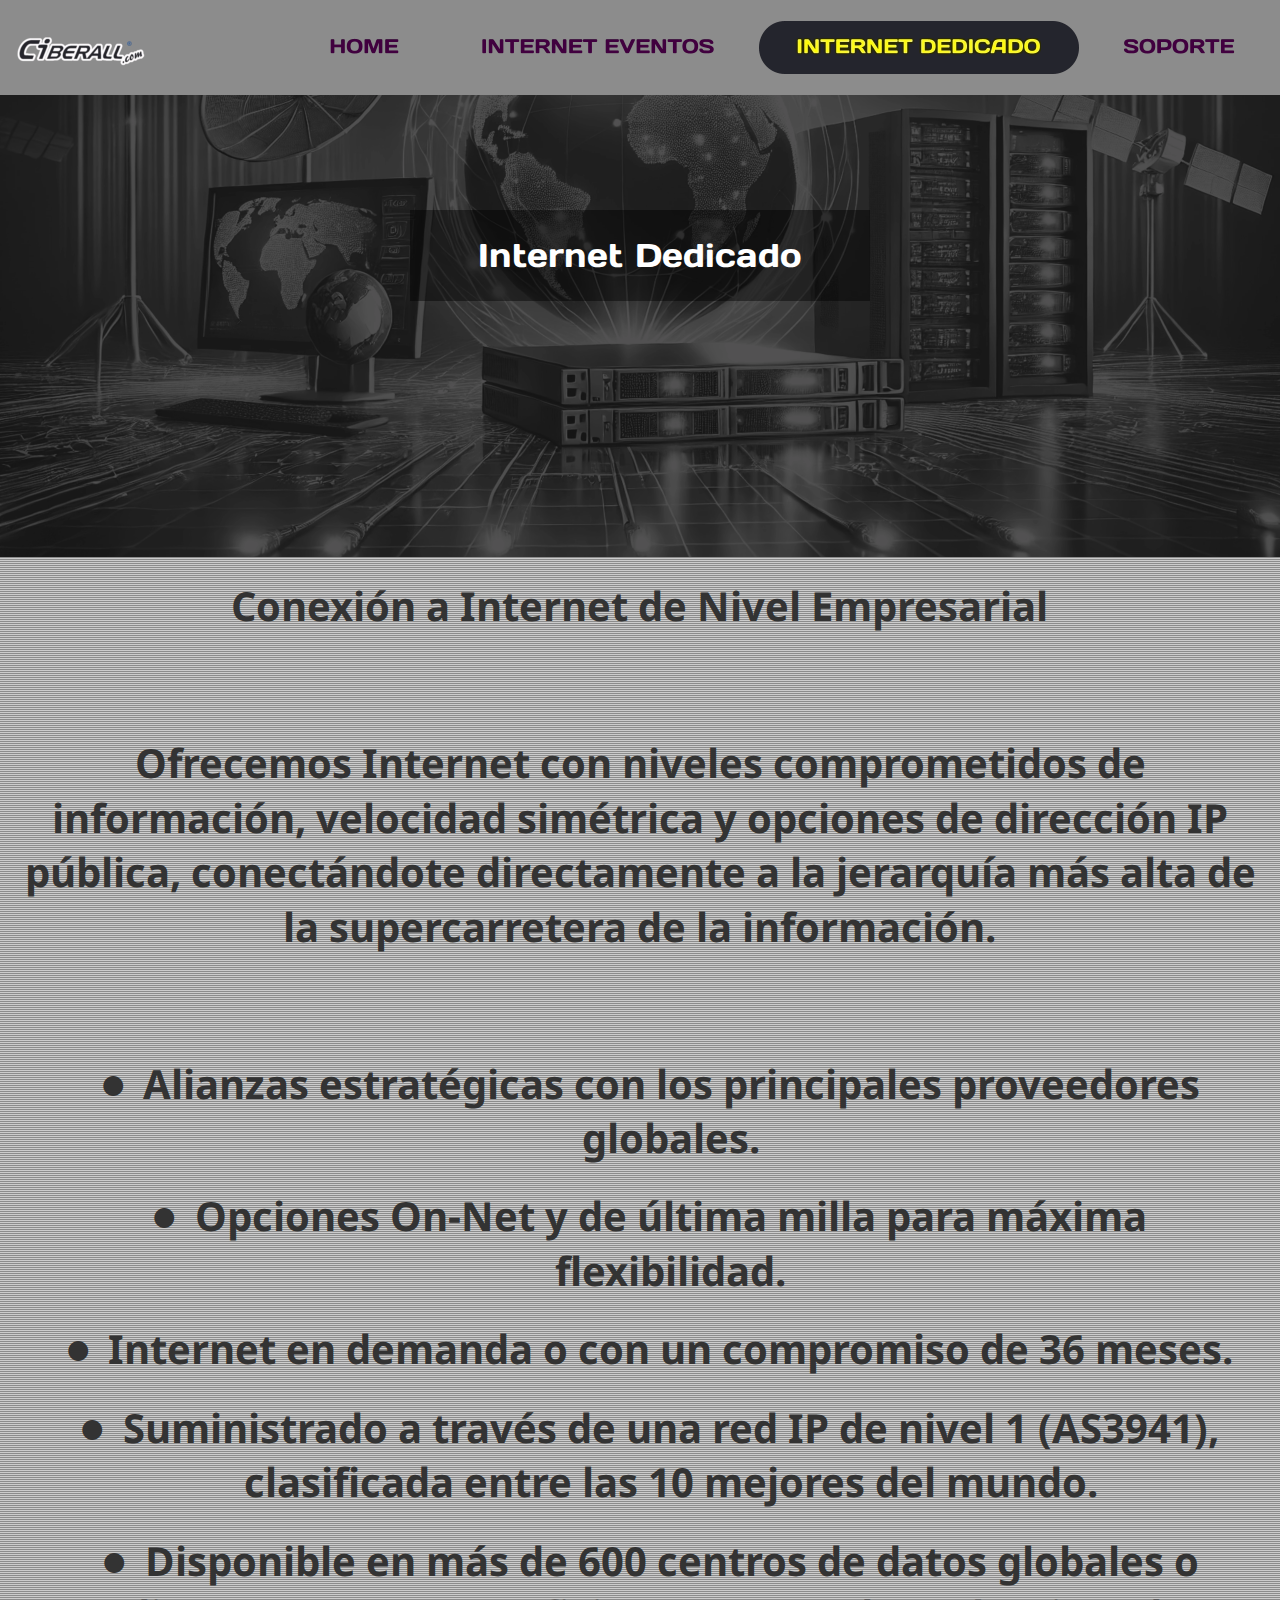
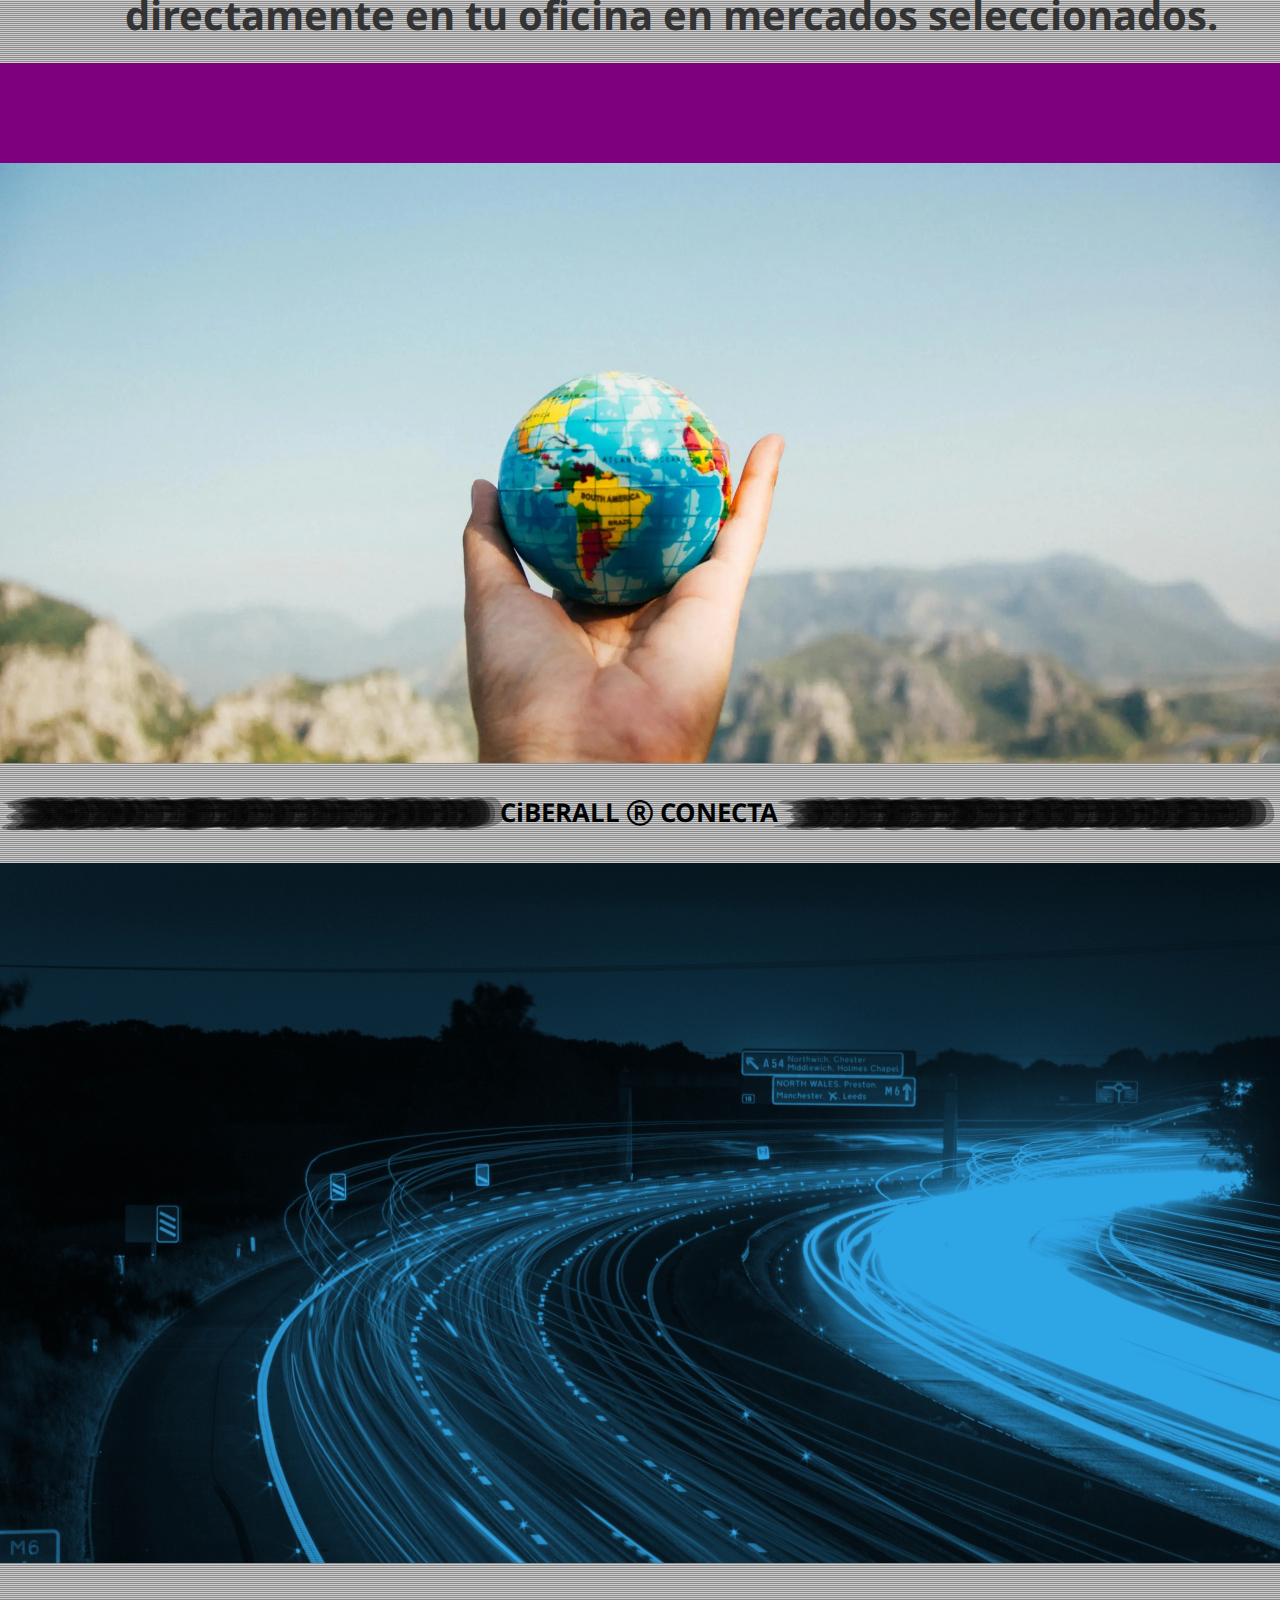
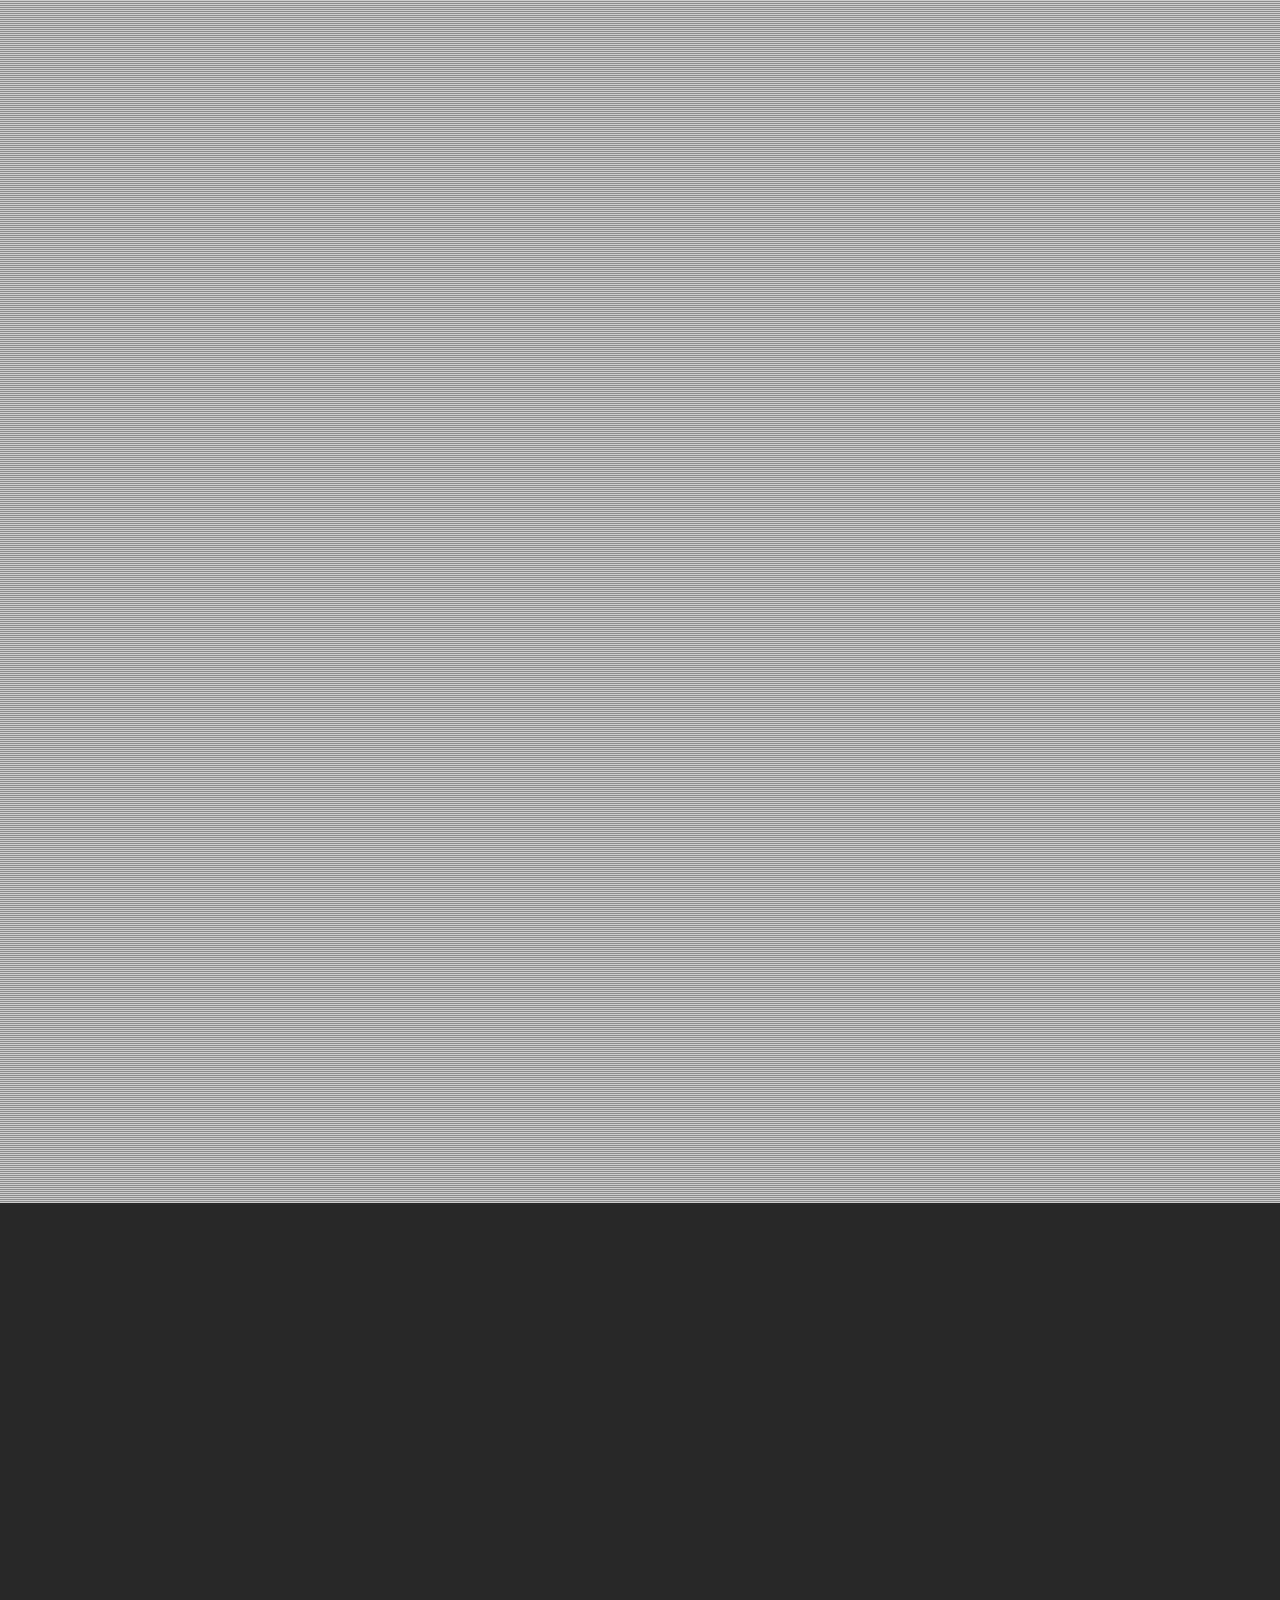
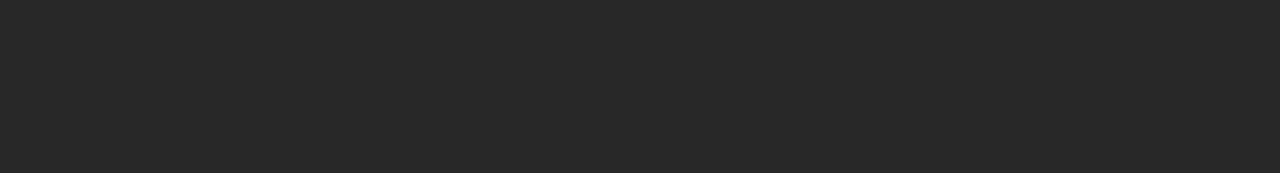
<file: internet-dedicado-empresarial.html>
<!DOCTYPE html>
<html lang="es">
<head>
 <meta charset="utf-8"/>
 <meta http-equiv="X-UA-Compatible" content="IE=EDGE"/>
 <meta name="Generator" content="Xara HTML filter v.10.0.5.75"/>
 <meta name="XAR Files" content="index_html_files/xr_files.txt"/>
 <title>Internet Dedicado Empresarial | Conectividad de Alto Nivel</title>
 <meta name="viewport" content="width=device-width, initial-scale=1" />
 <meta name="keywords" content="Proveedor Internet Dedicado Mexico, Servicio de Internet Dedicado, internet simétrico cdmx, internet para empresas, internet empresarial, proveedor internet 1 gbps, instalacion internet dedicado, internet dedicado todo mexico, proveedor internet tabasco, internet mexico wisp, proveedor wisp, internet alto nivel, proveedor cogent, internet cirion, internet dedicado flo networks, internet dedicado de telmex, totalplay empresarial"/>
 <meta name="description" content="Obtén Internet dedicado de nivel empresarial con velocidad simétrica, IP pública y conexión directa a una red Tier-1. �� Disfruta de baja latencia, alta disponibilidad y un servicio garantizado, con opciones On-Net y última milla en más de 600 centros de datos alrededor del mundo. ���� Ideal para empresas que requieren rendimiento, estabilidad y seguridad en su conectividad. ¡Optimiza tu negocio con la mejor infraestructura de Internet! ����"/>
 <link rel="preload" href="index_html_files/xr_fonts.css?1089" as="style" onload="this.onload = null; this.rel = 'stylesheet'" />
 <script>if(navigator.userAgent.indexOf('Android')!=-1){ document.write('<link rel="stylesheet" href="index_html_files/xr_fontsrep.css?1089"/>');}</script> 
 <script>document.documentElement.className="xr_bgh4";</script>
 <link rel="stylesheet" href="index_html_files/xr_main.css?1089"/>
 <link rel="preload" href="index_html_files/custom_styles.css?1089" as="style" onload="this.onload = null; this.rel = 'stylesheet'" />
 <link rel="preload" href="index_html_files/xr_text.css?1089" as="style" onload="this.onload = null; this.rel = 'stylesheet'" />
 <meta name="twitter:card" content="summary_large_image" />
 <meta property="og:type" content="website" />
 <meta property="og:title" content="The Internet Company - Ciber ALL® | Internet Satelital y Fibra Óptica en México" />
 <meta property="og:description" content="Ciber ALL® es tu proveedor experto en Internet satelital, fibra óptica y soluciones de conectividad en México. Con tecnología de vanguardia, cobertura total y sin contratos forzosos, garantizamos una " />
 <meta property="og:image" content="index_html_files/opengraph.webp" />
 <meta property="og:image:type" content="image/webp" />
 <meta property="og:image:width" content="1201" />
 <meta property="og:image:height" content="631" />
 <link rel="shortcut icon" type="image/webp" href="index_html_files/favicon.webp"/>
 <link rel="icon" type="image/webp" href="index_html_files/favicon.webp"/>
 <script src="index_html_files/roe.js?1089"></script>
 <script async src="index_html_files/replaceMobileFonts.js"></script>
 <script src="index_html_files/prs4.js"></script>
 <style id="xr_scstrchs">.xr_scstrch{width:100%;left:0%;z-index:-1;}</style>
 <script>xr_fitwidth=1280;xr_fws=1.50</script>
 <link rel="stylesheet" href="index_html_files/xr_all.css?1089" id="xr_mvcss"/>
 <!--[if lt IE 9]><link rel="stylesheet" href="index_html_files/xr_ie.css?1089"/><![endif]-->
 <script> var xr_multivar=1;xr_ios_ini2();</script>
 <style>
  @media screen and (min-width: 880px) {#xr_xr {top:0px;}}
  @media screen and (max-width: 879px) {#xr_xr {top:0px;}}
 </style>
 <script>
document.addEventListener("DOMContentLoaded", function(event) {
const iframe = document.querySelectorAll('iframe')
iframe.forEach(iframe => {
  if (iframe.src.includes('https://docs.google.com/forms/')) {
	
      iframe.width = '100%';
     
  }
});
});
</script>
 <link rel="preload" href="index_html_files/ani.css" as="style" onload="this.onload = null; this.rel = 'stylesheet'" />
</head>
<body class="xr_bgb4">
<!--[if IE]><div class="xr_ap" id="xr_xrii"  style="width: 100%; height: 100%; top:0%; left:0%;"><![endif]-->
<!--[if !IE]><!--><div class="xr_ap" id="xr_xrii"  style="width: 100%; height: 100%; top:0%; left:0%; overflow:hidden;"><!--<![endif]-->
<div class="xr_ap" id="xr_bph" style="width: 100%; height: 100%; left: 0px; top: 0px; overflow: hidden;">
<div class="xr_ar xr_mvp_6 xr_mvpo " style="width: 100%; height: 100%;">
<div class="xr_pbd">
</div>
</div>
</div>
<!--[if gte IE 9]><!-->
<div id="xr_xr" class="xr_noc" style="position:relative; text-align:left; margin:0 auto;" onmousedown="xr_mm(event);">
<!--<![endif]-->
<!--[if lt IE 9]>
<div class="xr_ap" id="xr_xr" style="width: 1280px; height: 4973px; left:50%; margin-left: -640px; text-align: left; top:0px;">
<![endif]-->
 <script>var xr_xr=document.getElementById("xr_xr");xr_rxc();</script>
<div id="xr_td" class="xr_td">
<div id="xr_mvp_5" class="xr_mvp_5 xr_bgn_4_0_0" style="position:absolute; width:1280px; height:4973px;">
<div class="xr_ap xr_xri_" style="width: 1280px; height: 4973px;">
<div class="xr_group">
 <span class="xr_ar xr_scstrch" id="PhotoReplace:58keepPhotoEdits" style="height: 602px; top: -45px; position: absolute; background:url('index_html_files/1332@2x.webp') center center no-repeat; background-size: cover;"></span>
<div class="xr_group">
<div class="xr_group">
 <span class="xr_ar" style="left:410px;top:210px;width:460px;height:91px; pointer-events: none; background-color: #000000;opacity: 0.43;filter:progid:DXImageTransform.Microsoft.Alpha(opacity=43);"></span>
 <div class="xr_txt Heading_1 xr_s42" style="position: absolute; left:425px; top:267px; width:429px; height:10px;">
  <h1 class="xr_tc Heading_1 xr_s42" style="left: 37.66px; top: -33.13px; width: 354px;margin:0;">Internet Dedicado</h1>
 </div>
</div>
</div>
</div>
<div class="xr_group">
 <span class="xr_ar xr_scstrch" style="height: 1106px; top: 557px; position: absolute; pointer-events: none;"></span>
<div class="xr_group">
 <div class="xr_trigo_xr_ce170" style="position:absolute;left:20px;top:621px;width:1235px;height:1040px;z-index:-1;"></div>
 <div class="xr_ap xr_ac" id="xr_xpxr_8107" style="left:0; top:0; visibility: hidden; display: none;">
 <div class="xr_txt Heading_1 xr_s43 xr_bold" style="position: absolute; left:20px; top:621px; width:1235px; height:10px;">
  <h1 class="xr_tc Heading_1 xr_s44 xr_bold" style="left: 168.33px; top: -42.75px; width: 903px;margin:0;"><span id="LayoutControl:58stretch"></span>Conexión a Internet de Nivel Empresarial</h1>
  <h1 class="xr_tc Heading_1 xr_s44 xr_bold" style="left: 62.67px; top: 114.19px; width: 1125px;margin:0;">Ofrecemos Internet con niveles comprometidos de </h1>
  <h1 class="xr_tc Heading_1 xr_s44 xr_bold" style="left: -29.2px; top: 168.66px; width: 1309px;margin:0;">información, velocidad simétrica y opciones de dirección IP </h1>
  <h1 class="xr_tc Heading_1 xr_s44 xr_bold" style="left: -62.24px; top: 223.13px; width: 1375px;margin:0;">pública, conectándote directamente a la jerarquía más alta de </h1>
  <h1 class="xr_tc Heading_1 xr_s44 xr_bold" style="left: 225.25px; top: 277.6px; width: 789px;margin:0;">la supercarretera de la información.</h1>
  <h1 class="xr_tc Heading_1 xr_s44 xr_bold" style="left: 77.63px; top: 434.54px; width: 31px;margin:0;"><span class="Heading_1 xr_s45 xr_bold" style="">•</span></h1>
  <h1 class="xr_tc Heading_1 xr_s44 xr_bold" style="left: 0px; top: 434.54px; width: 0px;margin:0;"></h1>
  <h1 class="xr_tc Heading_1 xr_s44 xr_bold" style="left: 67.9px; top: 434.54px; width: 1177px;margin:0;">Alianzas estratégicas con los principales proveedores </h1>
  <h1 class="xr_tc Heading_1 xr_s44 xr_bold" style="left: 552.78px; top: 489.01px; width: 197px;margin:0;">globales.</h1>
  <h1 class="xr_tc Heading_1 xr_s44 xr_bold" style="left: 128.3px; top: 567.48px; width: 31px;margin:0;"><span class="Heading_1 xr_s45 xr_bold" style="">•</span></h1>
  <h1 class="xr_tc Heading_1 xr_s44 xr_bold" style="left: 0px; top: 567.48px; width: 0px;margin:0;"></h1>
  <h1 class="xr_tc Heading_1 xr_s44 xr_bold" style="left: 123.64px; top: 567.48px; width: 1065px;margin:0;">Opciones On-Net y de última milla para máxima </h1>
  <h1 class="xr_tc Heading_1 xr_s44 xr_bold" style="left: 522.48px; top: 621.95px; width: 257px;margin:0;">flexibilidad.</h1>
  <h1 class="xr_tc Heading_1 xr_s44 xr_bold" style="left: 42.68px; top: 700.42px; width: 31px;margin:0;"><span class="Heading_1 xr_s45 xr_bold" style="">•</span></h1>
  <h1 class="xr_tc Heading_1 xr_s44 xr_bold" style="left: 0px; top: 700.42px; width: 0px;margin:0;"></h1>
  <h1 class="xr_tc Heading_1 xr_s44 xr_bold" style="left: 29.98px; top: 700.42px; width: 1242px;margin:0;">Internet en demanda o con un compromiso de 36 meses.</h1>
  <h1 class="xr_tc Heading_1 xr_s44 xr_bold" style="left: 56.61px; top: 778.89px; width: 31px;margin:0;"><span class="Heading_1 xr_s45 xr_bold" style="">•</span></h1>
  <h1 class="xr_tc Heading_1 xr_s44 xr_bold" style="left: 0px; top: 778.89px; width: 0px;margin:0;"></h1>
  <h1 class="xr_tc Heading_1 xr_s44 xr_bold" style="left: 44.78px; top: 778.89px; width: 1223px;margin:0;">Suministrado a través de una red IP de nivel 1 (AS3941), </h1>
  <h1 class="xr_tc Heading_1 xr_s44 xr_bold" style="left: 178.83px; top: 833.37px; width: 945px;margin:0;">clasificada entre las 10 mejores del mundo.</h1>
  <h1 class="xr_tc Heading_1 xr_s44 xr_bold" style="left: 78.25px; top: 911.84px; width: 31px;margin:0;"><span class="Heading_1 xr_s45 xr_bold" style="">•</span></h1>
  <h1 class="xr_tc Heading_1 xr_s44 xr_bold" style="left: 0px; top: 911.84px; width: 0px;margin:0;"></h1>
  <h1 class="xr_tc Heading_1 xr_s44 xr_bold" style="left: 68.59px; top: 911.84px; width: 1176px;margin:0;">Disponible en más de 600 centros de datos globales o </h1>
  <h1 class="xr_tc Heading_1 xr_s44 xr_bold" style="left: 48.06px; top: 966.31px; width: 1206px;margin:0;">directamente en tu oficina en mercados seleccionados.</h1>
 </div>
 </div>
</div>
</div>
<div class="xr_group">
 <span class="xr_ar xr_scstrch" style="height: 600px; top: 1763px; position: absolute; background:url('index_html_files/1296@2x.webp') center center no-repeat; background-size: cover;"></span>
<script> xr_sliders.push([[5000,0,0,4,15070],[[[123,0,11,2000]],[[124,0,11,2000]],[[125,0,11,2000]],[[126,0,11,2000]]]])</script>
<div class="xr_slider xr_scstrch" id="xr_slider.15070" style="position: absolute;overflow:hidden; top: 1763px; height: 600px;">
<div class="xr_group">
 <span class="xr_ar" id="xr_slide.125" style="left: 0px; top: 0px; width: 100%; height: 600px; position: absolute; background:url('index_html_files/1333@2x.webp') center center no-repeat; background-size: cover;"></span>
</div>
<div class="xr_group">
 <span class="xr_ar" id="xr_slide.124" style="left: 0px; top: 0px; width: 100%; height: 600px; position: absolute; background:url('index_html_files/1334@2x.webp') center center no-repeat; background-size: cover;"></span>
</div>
<div class="xr_group">
 <span class="xr_ar" id="xr_slide.123" style="left: 0px; top: 0px; width: 100%; height: 600px; position: absolute; background:url('index_html_files/1335@2x.webp') center center no-repeat; background-size: cover;"></span>
</div>
</div>
</div>
<div class="xr_group">
 <span class="xr_ar xr_scstrch" style="height: 1240px; top: 3163px; position: absolute; pointer-events: none;"></span>
<div class="xr_group">
 <div class="xr_trigo_xr_ce171" style="position:absolute;left:20px;top:3183px;width:610px;height:860px;z-index:-1;"></div>
 <div class="xr_apq xr_ac" id="xr_xpxr_8479" style="left:0; top:0; visibility: hidden; display: none;">
 <img class="xr_rn_ xr_ap" id="LayoutControl:58top" src="index_html_files/805.webp" alt="" title="" style="left:20px;top:3183px;width:610px;height:860px;"/>
 </div>
<div class="xr_noreset " style="position: absolute; left:650px;top:3183px;width:610px;height:1200px; overflow: hidden;">
<iframe src="https://docs.google.com/forms/d/e/1FAIpQLSeYWbwxUdM-ww-Mckj4yWAFCtOmwzm7f5UoXhnX2ghLTEsjWA/viewform?embedded=true" width="760" height="1200" frameborder="0" marginheight="0" marginwidth="0">Cargando…</iframe>
</div>
</div>
</div>
<div class="xr_group">
 <span class="xr_ar xr_scstrch" style="height: 100px; top: 1663px; position: absolute; background-color: #7F007E;"></span>
<div class="xr_group">
<div class="xr_group">
 <div class="xr_trigo_xr_ce172" style="position:absolute;left:502px;top:1685px;width:56px;height:56px;z-index:-1;"></div>
 <div class="xr_apq xr_ac" id="xr_xpxr_8483" style="left:0; top:0; visibility: hidden; display: none;">
 <a href="https://mx.linkedin.com/company/ciberall" target="_blank" rel="noopener" onclick="return(xr_nn());" ontouchstart="xr_mtch();">
  <img class="xr_rn_ xr_ap" src="index_html_files/779.webp" alt="" title="" onmousemove="xr_mo(this,24,event)" style="left:502px;top:1685px;width:56px;height:56px;"/>
  <img class="xr_rn_ xr_ap xr_ro xr_ro0 xr_tt2" id="LayoutHandle:58visibility:58sw" src="index_html_files/780.webp" alt="" title="" onmousemove="xr_mo(this,24)" style="left:502px;top:1685px;width:56px;height:56px;"/>
 </a>
 </div>
</div>
<div class="xr_group">
 <div class="xr_trigo_xr_ce173" style="position:absolute;left:557px;top:1685px;width:56px;height:56px;z-index:-1;"></div>
 <div class="xr_apq xr_ac" id="xr_xpxr_8496" style="left:0; top:0; visibility: hidden; display: none;">
 <a href="https://www.instagram.com/ipviasatelite/" target="_blank" rel="noopener" onclick="return(xr_nn());" ontouchstart="xr_mtch();">
  <img class="xr_rn_ xr_ap" src="index_html_files/781.webp" alt="" title="" onmousemove="xr_mo(this,24,event)" style="left:557px;top:1685px;width:56px;height:56px;"/>
  <img class="xr_rn_ xr_ap xr_ro xr_ro0 xr_tt2" src="index_html_files/782.webp" alt="" title="" onmousemove="xr_mo(this,24)" style="left:557px;top:1685px;width:56px;height:56px;"/>
 </a>
 </div>
</div>
<div class="xr_group">
 <div class="xr_trigo_xr_ce174" style="position:absolute;left:612px;top:1685px;width:56px;height:56px;z-index:-1;"></div>
 <div class="xr_apq xr_ac" id="xr_xpxr_8509" style="left:0; top:0; visibility: hidden; display: none;">
 <a href="https://www.youtube.com/@ciberall/videos" target="_blank" rel="noopener" onclick="return(xr_nn());" ontouchstart="xr_mtch();">
  <img class="xr_rn_ xr_ap" src="index_html_files/783.webp" alt="" title="" onmousemove="xr_mo(this,24,event)" style="left:612px;top:1685px;width:56px;height:56px;"/>
  <img class="xr_rn_ xr_ap xr_ro xr_ro0 xr_tt2" src="index_html_files/784.webp" alt="" title="" onmousemove="xr_mo(this,24)" style="left:612px;top:1685px;width:56px;height:56px;"/>
 </a>
 </div>
</div>
<div class="xr_group">
 <div class="xr_trigo_xr_ce175" style="position:absolute;left:667px;top:1685px;width:56px;height:56px;z-index:-1;"></div>
 <div class="xr_apq xr_ac" id="xr_xpxr_8522" style="left:0; top:0; visibility: hidden; display: none;">
 <a href="https://www.pinterest.com.mx/ciberall/" target="_blank" rel="noopener" onclick="return(xr_nn());" ontouchstart="xr_mtch();">
  <img class="xr_rn_ xr_ap" src="index_html_files/785.webp" alt="" title="" onmousemove="xr_mo(this,24,event)" style="left:667px;top:1685px;width:56px;height:56px;"/>
  <img class="xr_rn_ xr_ap xr_ro xr_ro0 xr_tt2" src="index_html_files/786.webp" alt="" title="" onmousemove="xr_mo(this,24)" style="left:667px;top:1685px;width:56px;height:56px;"/>
 </a>
 </div>
</div>
<div class="xr_group">
 <div class="xr_trigo_xr_ce176" style="position:absolute;left:722px;top:1685px;width:56px;height:56px;z-index:-1;"></div>
 <div class="xr_apq xr_ac" id="xr_xpxr_8535" style="left:0; top:0; visibility: hidden; display: none;">
 <a href="https://www.facebook.com/ciberallhotspot" target="_blank" rel="noopener" onclick="return(xr_nn());" ontouchstart="xr_mtch();">
  <img class="xr_rn_ xr_ap" src="index_html_files/787.webp" alt="" title="" onmousemove="xr_mo(this,24,event)" style="left:722px;top:1685px;width:56px;height:56px;"/>
  <img class="xr_rn_ xr_ap xr_ro xr_ro0 xr_tt2" src="index_html_files/788.webp" alt="" title="" onmousemove="xr_mo(this,24)" style="left:722px;top:1685px;width:56px;height:56px;"/>
 </a>
 </div>
</div>
</div>
</div>
<div class="xr_group">
 <span class="xr_ar xr_scstrch" style="height: 570px; top: 4403px; position: absolute; background-color: #282828;"></span>
<div class="xr_group">
 <div class="xr_trigo_xr_ce177" style="position:absolute;left:20px;top:4449px;width:236px;height:211px;z-index:-1;"></div>
 <div class="xr_ap xr_ac" id="xr_xpxr_8548" style="left:0; top:0; visibility: hidden; display: none;">
 <div class="xr_txt xr_s37" style="position: absolute; left:20px; top:4449px; width:236px; height:10px;">
  <h3 class="xr_tl Heading_1 Heading_3 xr_s23 xr_bold" style="left: 0px; top: -25.65px;margin:0;">Contacto</h3>
  <span class="xr_tl Normal_text xr_s6" style="left: 0px; top: 33.69px;">Teléfono SIP: (+52) 55-4162-9630</span>
  <span class="xr_tl Normal_text xr_s6" style="left: 0px; top: 54.35px;">WhatsApp: [ <a href="https://api.whatsapp.com/send/?phone=525511264765&amp;text=Estoy+interesado+en+tu+servicio+CiberALL+INTERNET&amp;type=phone_number&amp;app_absent=0" target="_blank" rel="noopener" onclick="return(xr_nn());" ontouchstart="xr_mtch();" onmousemove="xr_mo(this,24)" >(+52) 55-1125-4765</a> ]</span>
  <span class="xr_tl Normal_text xr_s6" style="left: 0px; top: 75.01px;">Telegram: [ <a href="https://t.me/ciberall" target="_blank" rel="noopener" onclick="return(xr_nn());" ontouchstart="xr_mtch();" onmousemove="xr_mo(this,24)" >&#64;ciberall</a> ]</span>
  <span class="xr_tl Normal_text xr_s6" style="left: 0px; top: 95.67px;">Facebook [ <a href="https://m.me/410061919014110" target="_blank" rel="noopener" onclick="return(xr_nn());" ontouchstart="xr_mtch();" onmousemove="xr_mo(this,24)" >Messenger</a> ]</span>
  <span class="xr_tl Normal_text xr_s6" style="left: 0px; top: 116.32px;">CHAT [ <a href="https://tawk.to/chat/66009e151ec1082f04dab551/1hpp6j0rp" target="_blank" rel="noopener" onclick="return(xr_nn());" ontouchstart="xr_mtch();" onmousemove="xr_mo(this,24)" >LINK</a> ]</span>
  <span class="xr_tl Normal_text xr_s6" style="left: 0px; top: 136.98px;">Solicitud [ <a href="https://form.jotform.com/72158456284867" target="_blank" rel="noopener" onclick="return(xr_nn());" ontouchstart="xr_mtch();" onmousemove="xr_mo(this,24)" >Cotización IP</a> ]</span>
  <span class="xr_tl Normal_text xr_s6" style="left: 0px; top: 157.64px;">Solicitud [ <a href="https://clientes.ciberall.net/solicitar-instalacion/ciberall/" target="_blank" rel="noopener" onclick="return(xr_nn());" ontouchstart="xr_mtch();" onmousemove="xr_mo(this,24)" >Instalación &amp; Factura</a> ]</span>
  <span class="xr_tl Normal_text xr_s6" style="left: 0px; top: 178.3px;">Envía un [ <a href="&#109;&#97;&#105;&#108;&#116;&#111;&#58;&#102;&#101;&#114;&#110;&#97;&#110;&#100;&#111;&#64;&#99;&#105;&#98;&#101;&#114;&#97;&#108;&#108;&#46;&#99;&#111;&#109;" onclick="return(xr_nn());" ontouchstart="xr_mtch();" onmousemove="xr_mo(this,24)" >E-Mail</a> ]</span>
 </div>
 </div>
 <div class="xr_trigo_xr_ce178" style="position:absolute;left:440px;top:4449px;width:400px;height:389px;z-index:-1;"></div>
 <div class="xr_ap xr_ac" id="xr_xpxr_8709" style="left:0; top:0; visibility: hidden; display: none;">
 <div class="xr_txt xr_s37" style="position: absolute; left:440px; top:4449px; width:400px; height:10px;">
  <h3 class="xr_tl Heading_1 Heading_3 xr_s23 xr_bold" style="left: 0px; top: -25.65px;margin:0;">Parte del GRUPO</h3>
  <span class="xr_tl Normal_text xr_s6" style="left: 114.93px; top: 33.69px;">HotSpot Internet | SD-WAN | Tier-1 | </span>
  <span class="xr_tl Normal_text xr_s6" style="left: 114.93px; top: 54.35px;">CiberSeguridad</span>
  <span class="xr_tl Normal_text xr_s6" style="left: 114.93px; top: 75.01px;"><a href="http://www.ciberall.com/" target="_self" onclick="return(xr_nn());" ontouchstart="xr_mtch();" onmousemove="xr_mo(this,24)" >www.ciberall.com</a> </span>
  <span class="xr_tl Normal_text xr_s6" style="left: 114.93px; top: 163.66px;">Internet vía Satélite: iDirect | Hughes | </span>
  <span class="xr_tl Normal_text xr_s6" style="left: 114.93px; top: 184.31px;">ViaSat | Starlink <a href="http://www.IPviaSatelite.com/" target="_self" onclick="return(xr_nn());" ontouchstart="xr_mtch();" onmousemove="xr_mo(this,24)" >www.IPviaSatelite.com</a> </span>
  <span class="xr_tl Normal_text xr_s6" style="left: 114.93px; top: 293.61px;">Presencia en Internet | Producción </span>
  <span class="xr_tl Normal_text xr_s6" style="left: 114.93px; top: 314.27px;">Digital | WWW | Nuebes Locales | </span>
  <span class="xr_tl Normal_text xr_s6" style="left: 114.93px; top: 334.93px;">Desarrollo Web | Web 3.0 </span>
  <span class="xr_tl Normal_text xr_s6" style="left: 114.93px; top: 355.58px;"><a href="http://www.Lonso.net/" target="_self" onclick="return(xr_nn());" ontouchstart="xr_mtch();" onmousemove="xr_mo(this,24)" >www.Lonso.net</a> </span>
 </div>
 </div>
 <div class="xr_trigo_xr_ce179" style="position:absolute;left:860px;top:4449px;width:306px;height:194px;z-index:-1;"></div>
 <div class="xr_ap xr_ac" id="xr_xpxr_8867" style="left:0; top:0; visibility: hidden; display: none;">
 <div class="xr_txt xr_s37" style="position: absolute; left:860px; top:4449px; width:306px; height:10px;">
  <h3 class="xr_tl Heading_1 Heading_3 xr_s23 xr_bold" style="left: 0px; top: -25.65px;margin:0;">Clientes</h3>
  <span class="xr_tl Normal_text xr_s6" style="left: 0px; top: 33.69px;">Zona Cliente [ <a href="http://clientes.ciberall.net/" target="_blank" rel="noopener" onclick="return(xr_nn());" ontouchstart="xr_mtch();" onmousemove="xr_mo(this,24)" >Tikckets</a> ]</span>
  <span class="xr_tl Normal_text xr_s6" style="left: 0px; top: 54.35px;">Pagar Facturas [ <a href="https://clientes.ciberall.net/saldo/ciberall/" target="_blank" rel="noopener" onclick="return(xr_nn());" ontouchstart="xr_mtch();" onmousemove="xr_mo(this,24)" >En Línea</a> ]</span>
  <span class="xr_tl Normal_text xr_s6" style="left: 0px; top: 75.01px;">Otras Forma de [ <a href="https://lonso.net/pago/" target="_blank" rel="noopener" onclick="return(xr_nn());" ontouchstart="xr_mtch();" onmousemove="xr_mo(this,24)" >Pago</a> ]</span>
  <span class="xr_tl Normal_text xr_s6" style="left: 0px; top: 95.67px;">Portal HotSpot [ <a href="https://www.hotspotadmin.com/login/" target="_blank" rel="noopener" onclick="return(xr_nn());" ontouchstart="xr_mtch();" onmousemove="xr_mo(this,24)" >Monitor</a> ]</span>
  <span class="xr_tl Normal_text xr_s6" style="left: 0px; top: 116.32px;">Catálogo [ <a href="https://ciberall.company.site/" target="_blank" rel="noopener" onclick="return(xr_nn());" ontouchstart="xr_mtch();" onmousemove="xr_mo(this,24)" >En Línea</a> ]</span>
  <span class="xr_tl Normal_text xr_s6" style="left: 0px; top: 136.98px;">Portal VoIP [ <a href="https://www.voipinfocenter.com/login.aspx?StyleHash=3724141015435620372&amp;AspxAutoDetectCookieSupport=1" target="_blank" rel="noopener" onclick="return(xr_nn());" ontouchstart="xr_mtch();" onmousemove="xr_mo(this,24)" >Admin</a> ]</span>
  <span class="xr_tl Normal_text xr_s6" style="left: 0px; top: 157.64px;">Descarga VoIP Phone [ <a href="https://play.google.com/store/apps/details?id=dellmont.YourDialer&amp;hl=es_MX&amp;pli=1" target="_blank" rel="noopener" onclick="return(xr_nn());" ontouchstart="xr_mtch();" onmousemove="xr_mo(this,24)" >Android</a> ] [ <a href="https://apps.apple.com/us/app/yourdialer/id498950671" target="_blank" rel="noopener" onclick="return(xr_nn());" ontouchstart="xr_mtch();" onmousemove="xr_mo(this,24)" >iPhone</a> ]</span>
 </div>
 </div>
<div class="xr_noreset " style="position: absolute; left:297px;top:4892px;width:48px;height:48px; overflow: hidden;">
<!--Start of Tawk.to Script-->
<script type="text/javascript">
var Tawk_API=Tawk_API||{}, Tawk_LoadStart=new Date();
(function(){
var s1=document.createElement("script"),s0=document.getElementsByTagName("script")[0];
s1.async=true;
s1.src='https://embed.tawk.to/66009e151ec1082f04dab551/1hpp6j0rp';
s1.charset='UTF-8';
s1.setAttribute('crossorigin','*');
s0.parentNode.insertBefore(s1,s0);
})();
</script>
<!--End of Tawk.to Script-->
</div>
<div class="xr_noreset " style="position: absolute; left:917px;top:4892px;width:67px;height:61px;">
<!-- Código de instalación Cliengo para www.ciberall.com --> <script type="text/javascript">(function () { var ldk = document.createElement('script'); ldk.type = 'text/javascript'; ldk.async = true; ldk.src = 'https://s.cliengo.com/weboptimizer/617028df6c5bf9002a081b31/617028e16c5bf9002a081b37.js?platform=view_installation_code'; var s = document.getElementsByTagName('script')[0]; s.parentNode.insertBefore(ldk, s); })();</script>
</div>
</div>
</div>
<div class="xr_group">
 <span class="xr_ar xr_scstrch" style="height: 700px; top: 2463px; position: absolute; background:url('index_html_files/1337@2x.webp') center center no-repeat; background-size: cover;"></span>
<div class="xr_group">
 <div class="xr_trigo_xr_ce180" style="position:absolute;left:658px;top:2671px;width:572px;height:366px;z-index:-1;"></div>
 <div class="xr_ap xr_ac" id="xr_xpxr_9021" style="left:0; top:0; visibility: hidden; display: none;">
 <div class="xr_txt xr_s7" style="position: absolute; left:658px; top:2671px; width:572px; height:10px;">
  <span class="xr_tl Heading_1 TITLE xr_s8" style="left: 0px; top: -47.16px;">Opciones de Internet </span>
  <span class="xr_tl Heading_1 TITLE xr_s8" style="left: 0px; top: 13.11px;">Dedicado</span>
  <span class="xr_tl Normal_text xr_s9" style="left: 0px; top: 73.37px;">En este enlace puedes consultar las opciones de Internet Dedicado </span>
  <span class="xr_tl Normal_text xr_s9" style="left: 0px; top: 95.46px;">(Nivel-1) con un adelanto en precios. Sin embargo, el costo puede </span>
  <span class="xr_tl Normal_text xr_s9" style="left: 0px; top: 117.56px;">variar según la complejidad tecnológica requerida para conectar la </span>
  <span class="xr_tl Normal_text xr_s9" style="left: 0px; top: 139.65px;">última milla a la red mundial, lo que puede hacer que en algunas </span>
  <span class="xr_tl Normal_text xr_s9" style="left: 0px; top: 161.75px;">ubicaciones el precio sea más accesible o más elevado.</span>
  <span class="xr_tl Normal_text xr_s9" style="left: 0px; top: 205.94px;"><span class="Normal_text xr_s46" style="">&#61966;</span> Conéctate con la mejor infraestructura y asegura una conexión </span>
  <span class="xr_tl Normal_text xr_s9" style="left: 0px; top: 228.04px;">estable y de alto rendimiento. <span class="Normal_text xr_s46" style="">&#62003;</span></span>
 </div>
 </div>
</div>
</div>
<div class="xr_group">
 <span class="xr_ar xr_scstrch" style="height: 100px; top: 2363px; position: absolute; pointer-events: none;"></span>
<div class="xr_group">
 <img class="xr_rn_ xr_ap" src="index_html_files/1035.webp" alt="" title="" style="left:0px;top:2390px;width:1276px;height:47px; pointer-events: none;"/>
 <div class="xr_txt Heading_1 Heading_2 xr_s47 xr_bold" style="position: absolute; left:639px; top:2422px; width:277px; height:10px;">
  <h2 class="xr_tc Heading_1 Heading_2 xr_s47 xr_bold" style="left: -153.25px; top: -27.59px; width: 307px;margin:0;">CiBERALL <span class="Heading_1 Heading_2 xr_s48" style="">&#62045;</span> CONECTA</h2>
 </div>
</div>
</div>
<div class="xr_group">
 <div class="xr_trigo_xr_ce181" style="position:absolute;left:658px;top:2958px;width:174px;height:45px;z-index:-1;"></div>
<div class="xr_group" class="xr_apq" id="xr_xpxr_9205" style="position:absolute;left:658px;top:2958px;width:174px;height:45px;visibility:hidden;display:none;">
 <div style="position:absolute;left:-658px;top:-2958px">
 <div class="xr_trigo_xr_ce182" style="position:absolute;left:658px;top:2958px;width:174px;height:45px;z-index:-1;"></div>
 <div class="xr_apq xr_ac" id="xr_xpxr_9212" style="left:0; top:0; visibility: hidden; display: none;">
 <a href="https://ciberall.net/internet-dedicado/" target="_blank" rel="noopener" onclick="return(xr_nn());" ontouchstart="xr_mtch();">
  <img class="xr_rn_ xr_ap" src="index_html_files/1024.webp" alt="TIEMPO AIRE" title="" onmousemove="xr_mo(this,24,event)" style="left:658px;top:2958px;width:174px;height:45px;"/>
  <img class="xr_rn_ xr_ap xr_ro xr_ro0 xr_tt2" src="index_html_files/1025.webp" alt="TIEMPO AIRE" title="" onmousemove="xr_mo(this,24)" style="left:658px;top:2958px;width:174px;height:45px;"/>
 </a>
 </div>
 </div>
</div>
</div>
<div class="xr_group">
 <div class="xr_trigo_xr_ce183" style="position:absolute;left:440px;top:4742px;width:100px;height:100px;z-index:-1;"></div>
 <div class="xr_apq xr_ac" id="xr_xpxr_9234" style="left:0; top:0; visibility: hidden; display: none;">
 <img class="xr_rn_ xr_ap" id="LayoutControl:58top:59h-centre" src="index_html_files/789.webp" alt="" title="" style="left:440px;top:4742px;width:100px;height:100px;"/>
 </div>
</div>
<div class="xr_group">
 <div class="xr_trigo_xr_ce184" style="position:absolute;left:440px;top:4612px;width:100px;height:100px;z-index:-1;"></div>
 <div class="xr_apq xr_ac" id="xr_xpxr_9239" style="left:0; top:0; visibility: hidden; display: none;">
 <img class="xr_rn_ xr_ap" src="index_html_files/790.webp" alt="" title="" style="left:440px;top:4612px;width:100px;height:100px;"/>
 </div>
</div>
<div class="xr_group">
 <div class="xr_trigo_xr_ce185" style="position:absolute;left:440px;top:4482px;width:100px;height:100px;z-index:-1;"></div>
 <div class="xr_apq xr_ac" id="xr_xpxr_9244" style="left:0; top:0; visibility: hidden; display: none;">
 <img class="xr_rn_ xr_ap" src="index_html_files/791.webp" alt="" title="" style="left:440px;top:4482px;width:100px;height:100px;"/>
 </div>
</div>
<div class="xr_group">
 <span class="xr_ar xr_scstrch" style="height: 95px; top: 0px; position: absolute; background-color: #8C8C8C;"></span>
</div>
<div class="xr_group">
 <div class="xr_trigo_xr_ce186" style="position:absolute;left:10px;top:22px;width:140px;height:56px;z-index:-1;"></div>
 <div class="xr_apq xr_ac" id="xr_xpxr_9249" style="left:0; top:0; visibility: hidden; display: none;">
 <img class="xr_rn_ xr_ap" id="type:58logo" src="index_html_files/633.webp" alt="" title="" style="left:10px;top:22px;width:140px;height:56px;"/>
 </div>
</div>
 <div class="xr_trigo_xr_ce187" style="position:absolute;left:291px;top:21px;width:983px;height:54px;z-index:-1;"></div>
<div class="xr_xpos" id="xr_xpxr_9252" style="position:absolute; left: 291px; top: 21px; width:983px; height:54px; visibility:hidden; display:none;">
<div id="xr_nb13" class="xr_ar">
 <div class="xr_ar xr_nb0">
 <a href="index.html" target="_self" onclick="return(xr_nn());" ontouchstart="xr_mtch();">
  <img class="xr_rn_ xr_ap" src="index_html_files/1058.webp" alt="HOME" title="" onmousemove="xr_mo(this,24,event)" style="left:0px;top:0px;width:147px;height:54px;"/>
  <img class="xr_rn_ xr_ap xr_ro xr_ro0 xr_tt3" src="index_html_files/940.webp" alt="HOME" title="" onmousemove="xr_mo(this,24)" style="left:0px;top:0px;width:147px;height:54px;"/>
 </a>
 </div>
 <div class="xr_ar xr_nb0">
 <a href="renta-internet-eventos-mexico.html" target="_self" onclick="return(xr_nn());" ontouchstart="xr_mtch();">
  <img class="xr_rn_ xr_ap" src="index_html_files/1059.webp" alt="INTERNET EVENTOS" title="" onmousemove="xr_mo(this,24,event)" style="left:152px;top:0px;width:310px;height:54px;"/>
  <img class="xr_rn_ xr_ap xr_ro xr_ro0 xr_tt3" src="index_html_files/941.webp" alt="INTERNET EVENTOS" title="" onmousemove="xr_mo(this,24)" style="left:152px;top:0px;width:310px;height:54px;"/>
 </a>
 </div>
 <div class="xr_ar xr_nb0">
 <a href="javascript:;" onclick="return(xr_nn());" ontouchstart="xr_mtch();">
  <img class="xr_rn_ xr_ap" src="index_html_files/868.webp" alt="INTERNET DEDICADO" title="" onmousemove="xr_mo(this,24,event)" style="left:467px;top:0px;width:321px;height:54px;"/>
  <img class="xr_rn_ xr_ap xr_rs" src="index_html_files/942.webp" alt="INTERNET DEDICADO" title="" onmousemove="xr_mo(this,24)" style="left:467px;top:0px;width:321px;height:54px;"/>
 </a>
 </div>
 <div class="xr_ar xr_nb0">
 <a href="https://ciberall.net/soporte.php" target="_blank" rel="noopener" onclick="return(xr_nn());" ontouchstart="xr_mtch();">
  <img class="xr_rn_ xr_ap" src="index_html_files/869.webp" alt="SOPORTE" title="" onmousemove="xr_mo(this,24,event)" style="left:793px;top:0px;width:190px;height:54px;"/>
  <img class="xr_rn_ xr_ap xr_ro xr_ro0 xr_tt3" src="index_html_files/943.webp" alt="SOPORTE" title="" onmousemove="xr_mo(this,24)" style="left:793px;top:0px;width:190px;height:54px;"/>
 </a>
 </div>
</div>
</div>
 <div id="xr_xd24"></div>
</div>
</div>
<div id="xr_mvp_6" class="xr_mvp_6 xr_bgn_5_0_0 xr_mvpo" style="position:absolute; width:480px; height:7574px;">
<div class="xr_ap xr_xri_" style="width: 480px; height: 7574px;">
<div class="xr_group">
 <span class="xr_ar xr_scstrch" id="Xxr_v6_template:58object" style="height: 400px; top: 60px; position: absolute; background:url('index_html_files/1338@2x.webp') center center no-repeat; background-size: cover;"></span>
<div class="xr_group">
<div class="xr_group">
 <span class="xr_ar" style="left:10px;top:214px;width:460px;height:91px; pointer-events: none; background-color: #000000;opacity: 0.43;filter:progid:DXImageTransform.Microsoft.Alpha(opacity=43);"></span>
 <div class="xr_txt Heading_1 xr_s42" style="position: absolute; left:25px; top:272px; width:429px; height:10px;">
  <h1 class="xr_tc Heading_1 xr_s42" style="left: 37.66px; top: -33.13px; width: 354px;margin:0;">Internet Dedicado</h1>
 </div>
</div>
</div>
</div>
<div class="xr_group">
 <span class="xr_ar xr_scstrch" style="height: 2110px; top: 460px; position: absolute; pointer-events: none;"></span>
<div class="xr_group">
 <div class="xr_trigo_xr_ce188" style="position:absolute;left:40px;top:523px;width:395px;height:2783px;z-index:-1;"></div>
 <div class="xr_ap xr_ac" id="xr_xpxr_9256" style="left:0; top:0; visibility: hidden; display: none;">
 <div class="xr_txt Heading_1 xr_s43 xr_bold" style="position: absolute; left:40px; top:523px; width:395px; height:10px;">
  <h1 class="xr_tc Heading_1 xr_s44 xr_bold" style="left: -19.97px; top: -42.75px; width: 450px;margin:0;"><span id="Xxr_v6_LayoutControl:58stretch"></span>Conexión a Internet </h1>
  <h1 class="xr_tc Heading_1 xr_s44 xr_bold" style="left: 110.02px; top: 11.72px; width: 190px;margin:0;">de Nivel </h1>
  <h1 class="xr_tc Heading_1 xr_s44 xr_bold" style="left: 68.68px; top: 66.19px; width: 263px;margin:0;">Empresarial</h1>
  <h1 class="xr_tc Heading_1 xr_s44 xr_bold" style="left: -17.84px; top: 223.13px; width: 446px;margin:0;">Ofrecemos Internet </h1>
  <h1 class="xr_tc Heading_1 xr_s44 xr_bold" style="left: 77.05px; top: 277.6px; width: 256px;margin:0;">con niveles </h1>
  <h1 class="xr_tc Heading_1 xr_s44 xr_bold" style="left: -6.12px; top: 332.07px; width: 423px;margin:0;">comprometidos de </h1>
  <h1 class="xr_tc Heading_1 xr_s44 xr_bold" style="left: 58.91px; top: 386.54px; width: 293px;margin:0;">información, </h1>
  <h1 class="xr_tc Heading_1 xr_s44 xr_bold" style="left: -14.34px; top: 441.01px; width: 439px;margin:0;">velocidad simétrica </h1>
  <h1 class="xr_tc Heading_1 xr_s44 xr_bold" style="left: 51.04px; top: 495.48px; width: 308px;margin:0;">y opciones de </h1>
  <h1 class="xr_tc Heading_1 xr_s44 xr_bold" style="left: 70.79px; top: 549.95px; width: 269px;margin:0;">dirección IP </h1>
  <h1 class="xr_tc Heading_1 xr_s44 xr_bold" style="left: 112.88px; top: 604.42px; width: 185px;margin:0;">pública, </h1>
  <h1 class="xr_tc Heading_1 xr_s44 xr_bold" style="left: 48.39px; top: 658.89px; width: 314px;margin:0;">conectándote </h1>
  <h1 class="xr_tc Heading_1 xr_s44 xr_bold" style="left: 5.82px; top: 713.37px; width: 399px;margin:0;">directamente a la </h1>
  <h1 class="xr_tc Heading_1 xr_s44 xr_bold" style="left: -1.09px; top: 767.84px; width: 413px;margin:0;">jerarquía más alta </h1>
  <h1 class="xr_tc Heading_1 xr_s44 xr_bold" style="left: 146.85px; top: 822.31px; width: 117px;margin:0;">de la </h1>
  <h1 class="xr_tc Heading_1 xr_s44 xr_bold" style="left: 2.46px; top: 876.78px; width: 405px;margin:0;">supercarretera de </h1>
  <h1 class="xr_tc Heading_1 xr_s44 xr_bold" style="left: 33.72px; top: 931.25px; width: 333px;margin:0;">la información.</h1>
  <h1 class="xr_tc Heading_1 xr_s44 xr_bold" style="left: 104.4px; top: 1088.19px; width: 31px;margin:0;"><span class="Heading_1 xr_s45 xr_bold" style="">•</span></h1>
  <h1 class="xr_tc Heading_1 xr_s44 xr_bold" style="left: 0px; top: 1088.19px; width: 0px;margin:0;"></h1>
  <h1 class="xr_tc Heading_1 xr_s44 xr_bold" style="left: 139.35px; top: 1088.19px; width: 194px;margin:0;">Alianzas </h1>
  <h1 class="xr_tc Heading_1 xr_s44 xr_bold" style="left: 50.51px; top: 1142.66px; width: 372px;margin:0;">estratégicas con </h1>
  <h1 class="xr_tc Heading_1 xr_s44 xr_bold" style="left: 72.71px; top: 1197.13px; width: 327px;margin:0;">los principales </h1>
  <h1 class="xr_tc Heading_1 xr_s44 xr_bold" style="left: 94.47px; top: 1251.6px; width: 284px;margin:0;">proveedores </h1>
  <h1 class="xr_tc Heading_1 xr_s44 xr_bold" style="left: 132.79px; top: 1306.07px; width: 197px;margin:0;">globales.</h1>
  <h1 class="xr_tc Heading_1 xr_s44 xr_bold" style="left: 54.47px; top: 1384.54px; width: 31px;margin:0;"><span class="Heading_1 xr_s45 xr_bold" style="">•</span></h1>
  <h1 class="xr_tc Heading_1 xr_s44 xr_bold" style="left: 0px; top: 1384.54px; width: 0px;margin:0;"></h1>
  <h1 class="xr_tc Heading_1 xr_s44 xr_bold" style="left: 84.94px; top: 1384.54px; width: 292px;margin:0;">Opciones On-</h1>
  <h1 class="xr_tc Heading_1 xr_s44 xr_bold" style="left: 61.32px; top: 1439.01px; width: 350px;margin:0;">Net y de última </h1>
  <h1 class="xr_tc Heading_1 xr_s44 xr_bold" style="left: 119.86px; top: 1493.48px; width: 233px;margin:0;">milla para </h1>
  <h1 class="xr_tc Heading_1 xr_s44 xr_bold" style="left: 141.45px; top: 1547.95px; width: 190px;margin:0;">máxima </h1>
  <h1 class="xr_tc Heading_1 xr_s44 xr_bold" style="left: 102.49px; top: 1602.43px; width: 257px;margin:0;">flexibilidad.</h1>
  <h1 class="xr_tc Heading_1 xr_s44 xr_bold" style="left: 73.1px; top: 1680.9px; width: 31px;margin:0;"><span class="Heading_1 xr_s45 xr_bold" style="">•</span></h1>
  <h1 class="xr_tc Heading_1 xr_s44 xr_bold" style="left: 0px; top: 1680.9px; width: 0px;margin:0;"></h1>
  <h1 class="xr_tc Heading_1 xr_s44 xr_bold" style="left: 104.92px; top: 1680.9px; width: 263px;margin:0;">Internet en </h1>
  <h1 class="xr_tc Heading_1 xr_s44 xr_bold" style="left: 62.74px; top: 1735.37px; width: 347px;margin:0;">demanda o con </h1>
  <h1 class="xr_tc Heading_1 xr_s44 xr_bold" style="left: 59.53px; top: 1789.84px; width: 354px;margin:0;">un compromiso </h1>
  <h1 class="xr_tc Heading_1 xr_s44 xr_bold" style="left: 91.93px; top: 1844.31px; width: 279px;margin:0;">de 36 meses.</h1>
  <h1 class="xr_tc Heading_1 xr_s44 xr_bold" style="left: 36.56px; top: 1922.78px; width: 31px;margin:0;"><span class="Heading_1 xr_s45 xr_bold" style="">•</span></h1>
  <h1 class="xr_tc Heading_1 xr_s44 xr_bold" style="left: 0px; top: 1922.78px; width: 0px;margin:0;"></h1>
  <h1 class="xr_tc Heading_1 xr_s44 xr_bold" style="left: 64.72px; top: 1922.78px; width: 343px;margin:0;">Suministrado a </h1>
  <h1 class="xr_tc Heading_1 xr_s44 xr_bold" style="left: 81.27px; top: 1977.25px; width: 310px;margin:0;">través de una </h1>
  <h1 class="xr_tc Heading_1 xr_s44 xr_bold" style="left: 56.05px; top: 2031.72px; width: 361px;margin:0;">red IP de nivel 1 </h1>
  <h1 class="xr_tc Heading_1 xr_s44 xr_bold" style="left: 131.86px; top: 2086.19px; width: 209px;margin:0;">(AS3941), </h1>
  <h1 class="xr_tc Heading_1 xr_s44 xr_bold" style="left: 49.38px; top: 2140.66px; width: 374px;margin:0;">clasificada entre </h1>
  <h1 class="xr_tc Heading_1 xr_s44 xr_bold" style="left: 74.71px; top: 2195.13px; width: 323px;margin:0;">las 10 mejores </h1>
  <h1 class="xr_tc Heading_1 xr_s44 xr_bold" style="left: 107.49px; top: 2249.6px; width: 247px;margin:0;">del mundo.</h1>
  <h1 class="xr_tc Heading_1 xr_s44 xr_bold" style="left: 51.54px; top: 2328.07px; width: 31px;margin:0;"><span class="Heading_1 xr_s45 xr_bold" style="">•</span></h1>
  <h1 class="xr_tc Heading_1 xr_s44 xr_bold" style="left: 0px; top: 2328.07px; width: 0px;margin:0;"></h1>
  <h1 class="xr_tc Heading_1 xr_s44 xr_bold" style="left: 81.2px; top: 2328.07px; width: 310px;margin:0;">Disponible en </h1>
  <h1 class="xr_tc Heading_1 xr_s44 xr_bold" style="left: 108.75px; top: 2382.54px; width: 255px;margin:0;">más de 600 </h1>
  <h1 class="xr_tc Heading_1 xr_s44 xr_bold" style="left: 48.57px; top: 2437.01px; width: 376px;margin:0;">centros de datos </h1>
  <h1 class="xr_tc Heading_1 xr_s44 xr_bold" style="left: 119.21px; top: 2491.49px; width: 234px;margin:0;">globales o </h1>
  <h1 class="xr_tc Heading_1 xr_s44 xr_bold" style="left: 48.54px; top: 2545.96px; width: 376px;margin:0;">directamente en </h1>
  <h1 class="xr_tc Heading_1 xr_s44 xr_bold" style="left: 93.14px; top: 2600.43px; width: 286px;margin:0;">tu oficina en </h1>
  <h1 class="xr_tc Heading_1 xr_s44 xr_bold" style="left: 123.43px; top: 2654.9px; width: 226px;margin:0;">mercados </h1>
  <h1 class="xr_tc Heading_1 xr_s44 xr_bold" style="left: 72.08px; top: 2709.37px; width: 318px;margin:0;">seleccionados.</h1>
 </div>
 </div>
</div>
</div>
<div class="xr_group">
 <span class="xr_ar xr_scstrch" id="Xxr_v6_PhotoReplace:58keepPhotoEdits" style="height: 600px; top: 3407px; position: absolute; background:url('index_html_files/1311@2x.webp') center center no-repeat; background-size: cover;"></span>
<script> xr_sliders.push([[5000,0,0,4,17466],[[[127,0,11,2000]],[[128,0,11,2000]],[[129,0,11,2000]],[[130,0,11,2000]]]])</script>
<div class="xr_slider xr_scstrch" id="xr_slider.17466" style="position: absolute;overflow:hidden; top: 3407px; height: 600px;">
<div class="xr_group">
 <span class="xr_ar" id="xr_slide.129" style="left: 0px; top: 0px; width: 100%; height: 600px; position: absolute; background:url('index_html_files/1339@2x.webp') center center no-repeat; background-size: cover;"></span>
</div>
<div class="xr_group">
 <span class="xr_ar" id="xr_slide.128" style="left: 0px; top: 0px; width: 100%; height: 600px; position: absolute; background:url('index_html_files/1340@2x.webp') center center no-repeat; background-size: cover;"></span>
</div>
<div class="xr_group">
 <span class="xr_ar" id="xr_slide.127" style="left: 0px; top: 0px; width: 100%; height: 600px; position: absolute; background:url('index_html_files/1341@2x.webp') center center no-repeat; background-size: cover;"></span>
</div>
</div>
</div>
<div class="xr_group">
 <span class="xr_ar xr_scstrch" style="height: 1860px; top: 4676px; position: absolute; pointer-events: none;"></span>
<div class="xr_group">
 <div class="xr_trigo_xr_ce189" style="position:absolute;left:40px;top:4696px;width:400px;height:600px;z-index:-1;"></div>
 <div class="xr_apq xr_ac" id="xr_xpxr_9981" style="left:0; top:0; visibility: hidden; display: none;">
 <img class="xr_rn_ xr_ap" id="Xxr_v6_LayoutControl:58top" src="index_html_files/807.webp" alt="" title="" style="left:40px;top:4696px;width:400px;height:600px;"/>
 </div>
<div class="xr_noreset " style="position: absolute; left:20px;top:5316px;width:440px;height:1200px; overflow: hidden;">
<iframe src="https://docs.google.com/forms/d/e/1FAIpQLSeYWbwxUdM-ww-Mckj4yWAFCtOmwzm7f5UoXhnX2ghLTEsjWA/viewform?embedded=true" width="760" height="1200" frameborder="0" marginheight="0" marginwidth="0">Cargando…</iframe>
</div>
</div>
</div>
<div class="xr_group">
 <span class="xr_ar xr_scstrch" style="height: 100px; top: 3307px; position: absolute; background-color: #7F007E;"></span>
<div class="xr_group">
<div class="xr_group">
 <div class="xr_trigo_xr_ce190" style="position:absolute;left:102px;top:3329px;width:56px;height:56px;z-index:-1;"></div>
 <div class="xr_apq xr_ac" id="xr_xpxr_9985" style="left:0; top:0; visibility: hidden; display: none;">
 <a href="https://mx.linkedin.com/company/ciberall" target="_blank" rel="noopener" onclick="return(xr_nn());" ontouchstart="xr_mtch();">
  <img class="xr_rn_ xr_ap" src="index_html_files/779.webp" alt="" title="" onmousemove="xr_mo(this,30,event)" style="left:102px;top:3329px;width:56px;height:56px;"/>
  <img class="xr_rn_ xr_ap xr_ro xr_ro0 xr_tt2" id="Xxr_v6_LayoutHandle:58visibility:58sw" src="index_html_files/780.webp" alt="" title="" onmousemove="xr_mo(this,30)" style="left:102px;top:3329px;width:56px;height:56px;"/>
 </a>
 </div>
</div>
<div class="xr_group">
 <div class="xr_trigo_xr_ce191" style="position:absolute;left:157px;top:3329px;width:56px;height:56px;z-index:-1;"></div>
 <div class="xr_apq xr_ac" id="xr_xpxr_9998" style="left:0; top:0; visibility: hidden; display: none;">
 <a href="https://www.instagram.com/ipviasatelite/" target="_blank" rel="noopener" onclick="return(xr_nn());" ontouchstart="xr_mtch();">
  <img class="xr_rn_ xr_ap" src="index_html_files/781.webp" alt="" title="" onmousemove="xr_mo(this,30,event)" style="left:157px;top:3329px;width:56px;height:56px;"/>
  <img class="xr_rn_ xr_ap xr_ro xr_ro0 xr_tt2" src="index_html_files/782.webp" alt="" title="" onmousemove="xr_mo(this,30)" style="left:157px;top:3329px;width:56px;height:56px;"/>
 </a>
 </div>
</div>
<div class="xr_group">
 <div class="xr_trigo_xr_ce192" style="position:absolute;left:212px;top:3329px;width:56px;height:56px;z-index:-1;"></div>
 <div class="xr_apq xr_ac" id="xr_xpxr_10011" style="left:0; top:0; visibility: hidden; display: none;">
 <a href="https://www.youtube.com/@ciberall/videos" target="_blank" rel="noopener" onclick="return(xr_nn());" ontouchstart="xr_mtch();">
  <img class="xr_rn_ xr_ap" src="index_html_files/783.webp" alt="" title="" onmousemove="xr_mo(this,30,event)" style="left:212px;top:3329px;width:56px;height:56px;"/>
  <img class="xr_rn_ xr_ap xr_ro xr_ro0 xr_tt2" src="index_html_files/784.webp" alt="" title="" onmousemove="xr_mo(this,30)" style="left:212px;top:3329px;width:56px;height:56px;"/>
 </a>
 </div>
</div>
<div class="xr_group">
 <div class="xr_trigo_xr_ce193" style="position:absolute;left:267px;top:3329px;width:56px;height:56px;z-index:-1;"></div>
 <div class="xr_apq xr_ac" id="xr_xpxr_10024" style="left:0; top:0; visibility: hidden; display: none;">
 <a href="https://www.pinterest.com.mx/ciberall/" target="_blank" rel="noopener" onclick="return(xr_nn());" ontouchstart="xr_mtch();">
  <img class="xr_rn_ xr_ap" src="index_html_files/792.webp" alt="" title="" onmousemove="xr_mo(this,30,event)" style="left:267px;top:3329px;width:56px;height:56px;"/>
  <img class="xr_rn_ xr_ap xr_ro xr_ro0 xr_tt2" src="index_html_files/793.webp" alt="" title="" onmousemove="xr_mo(this,30)" style="left:267px;top:3329px;width:56px;height:56px;"/>
 </a>
 </div>
</div>
<div class="xr_group">
 <div class="xr_trigo_xr_ce194" style="position:absolute;left:322px;top:3329px;width:56px;height:56px;z-index:-1;"></div>
 <div class="xr_apq xr_ac" id="xr_xpxr_10037" style="left:0; top:0; visibility: hidden; display: none;">
 <a href="https://www.facebook.com/ciberallhotspot" target="_blank" rel="noopener" onclick="return(xr_nn());" ontouchstart="xr_mtch();">
  <img class="xr_rn_ xr_ap" src="index_html_files/787.webp" alt="" title="" onmousemove="xr_mo(this,30,event)" style="left:322px;top:3329px;width:56px;height:56px;"/>
  <img class="xr_rn_ xr_ap xr_ro xr_ro0 xr_tt2" src="index_html_files/788.webp" alt="" title="" onmousemove="xr_mo(this,30)" style="left:322px;top:3329px;width:56px;height:56px;"/>
 </a>
 </div>
</div>
</div>
</div>
<div class="xr_group">
 <span class="xr_ar xr_scstrch" style="height: 1037px; top: 6536px; position: absolute; background-color: #282828;"></span>
<div class="xr_group">
 <div class="xr_trigo_xr_ce195" style="position:absolute;left:40px;top:6583px;width:236px;height:211px;z-index:-1;"></div>
 <div class="xr_ap xr_ac" id="xr_xpxr_10050" style="left:0; top:0; visibility: hidden; display: none;">
 <div class="xr_txt xr_s37" style="position: absolute; left:40px; top:6583px; width:236px; height:10px;">
  <h3 class="xr_tl Heading_1 Heading_3 xr_s23 xr_bold" style="left: 0px; top: -25.65px;margin:0;">Contacto</h3>
  <span class="xr_tl Normal_text xr_s6" style="left: 0px; top: 33.69px;">Teléfono SIP: (+52) 55-4162-9630</span>
  <span class="xr_tl Normal_text xr_s6" style="left: 0px; top: 54.35px;">WhatsApp: [ <a href="https://api.whatsapp.com/send/?phone=525511264765&amp;text=Estoy+interesado+en+tu+servicio+CiberALL+INTERNET&amp;type=phone_number&amp;app_absent=0" target="_blank" rel="noopener" onclick="return(xr_nn());" ontouchstart="xr_mtch();" onmousemove="xr_mo(this,30)" >(+52) 55-1125-4765</a> ]</span>
  <span class="xr_tl Normal_text xr_s6" style="left: 0px; top: 75.01px;">Telegram: [ <a href="https://t.me/ciberall" target="_blank" rel="noopener" onclick="return(xr_nn());" ontouchstart="xr_mtch();" onmousemove="xr_mo(this,30)" >&#64;ciberall</a> ]</span>
  <span class="xr_tl Normal_text xr_s6" style="left: 0px; top: 95.67px;">Facebook [ <a href="https://m.me/410061919014110" target="_blank" rel="noopener" onclick="return(xr_nn());" ontouchstart="xr_mtch();" onmousemove="xr_mo(this,30)" >Messenger</a> ]</span>
  <span class="xr_tl Normal_text xr_s6" style="left: 0px; top: 116.32px;">CHAT [ <a href="https://tawk.to/chat/66009e151ec1082f04dab551/1hpp6j0rp" target="_blank" rel="noopener" onclick="return(xr_nn());" ontouchstart="xr_mtch();" onmousemove="xr_mo(this,30)" >LINK</a> ]</span>
  <span class="xr_tl Normal_text xr_s6" style="left: 0px; top: 136.98px;">Solicitud [ <a href="https://form.jotform.com/72158456284867" target="_blank" rel="noopener" onclick="return(xr_nn());" ontouchstart="xr_mtch();" onmousemove="xr_mo(this,30)" >Cotización IP</a> ]</span>
  <span class="xr_tl Normal_text xr_s6" style="left: 0px; top: 157.64px;">Solicitud [ <a href="https://clientes.ciberall.net/solicitar-instalacion/ciberall/" target="_blank" rel="noopener" onclick="return(xr_nn());" ontouchstart="xr_mtch();" onmousemove="xr_mo(this,30)" >Instalación &amp; Factura</a> ]</span>
  <span class="xr_tl Normal_text xr_s6" style="left: 0px; top: 178.3px;">Envía un [ <a href="&#109;&#97;&#105;&#108;&#116;&#111;&#58;&#102;&#101;&#114;&#110;&#97;&#110;&#100;&#111;&#64;&#99;&#105;&#98;&#101;&#114;&#97;&#108;&#108;&#46;&#99;&#111;&#109;" onclick="return(xr_nn());" ontouchstart="xr_mtch();" onmousemove="xr_mo(this,30)" >E-Mail</a> ]</span>
 </div>
 </div>
 <div class="xr_trigo_xr_ce196" style="position:absolute;left:40px;top:6825px;width:401px;height:390px;z-index:-1;"></div>
 <div class="xr_ap xr_ac" id="xr_xpxr_10211" style="left:0; top:0; visibility: hidden; display: none;">
 <div class="xr_txt xr_s37" style="position: absolute; left:40px; top:6825px; width:401px; height:10px;">
  <h3 class="xr_tl Heading_1 Heading_3 xr_s23 xr_bold" style="left: 0px; top: -25.65px;margin:0;">Parte del GRUPO</h3>
  <span class="xr_tl Normal_text xr_s6" style="left: 115px; top: 33.69px;">HotSpot Internet | SD-WAN | Tier-1 | </span>
  <span class="xr_tl Normal_text xr_s6" style="left: 115px; top: 54.35px;">CiberSeguridad</span>
  <span class="xr_tl Normal_text xr_s6" style="left: 115px; top: 75.01px;"><a href="http://www.ciberall.com/" target="_self" onclick="return(xr_nn());" ontouchstart="xr_mtch();" onmousemove="xr_mo(this,30)" >www.ciberall.com</a> </span>
  <span class="xr_tl Normal_text xr_s6" style="left: 115px; top: 163.81px;">Internet vía Satélite: iDirect | Hughes | </span>
  <span class="xr_tl Normal_text xr_s6" style="left: 115px; top: 184.46px;">ViaSat | Starlink <a href="http://www.IPviaSatelite.com/" target="_self" onclick="return(xr_nn());" ontouchstart="xr_mtch();" onmousemove="xr_mo(this,30)" >www.IPviaSatelite.com</a> </span>
  <span class="xr_tl Normal_text xr_s6" style="left: 115px; top: 293.87px;">Presencia en Internet | Producción </span>
  <span class="xr_tl Normal_text xr_s6" style="left: 115px; top: 314.53px;">Digital | WWW | Nuebes Locales | </span>
  <span class="xr_tl Normal_text xr_s6" style="left: 115px; top: 335.19px;">Desarrollo Web | Web 3.0 </span>
  <span class="xr_tl Normal_text xr_s6" style="left: 115px; top: 355.85px;"><a href="http://www.Lonso.net/" target="_self" onclick="return(xr_nn());" ontouchstart="xr_mtch();" onmousemove="xr_mo(this,30)" >www.Lonso.net</a> </span>
 </div>
 </div>
 <div class="xr_trigo_xr_ce197" style="position:absolute;left:40px;top:7295px;width:306px;height:195px;z-index:-1;"></div>
 <div class="xr_ap xr_ac" id="xr_xpxr_10369" style="left:0; top:0; visibility: hidden; display: none;">
 <div class="xr_txt xr_s37" style="position: absolute; left:40px; top:7295px; width:306px; height:10px;">
  <h3 class="xr_tl Heading_1 Heading_3 xr_s23 xr_bold" style="left: 0px; top: -25.65px;margin:0;">Clientes</h3>
  <span class="xr_tl Normal_text xr_s6" style="left: 0px; top: 33.69px;">Zona Cliente [ <a href="http://clientes.ciberall.net/" target="_blank" rel="noopener" onclick="return(xr_nn());" ontouchstart="xr_mtch();" onmousemove="xr_mo(this,30)" >Tikckets</a> ]</span>
  <span class="xr_tl Normal_text xr_s6" style="left: 0px; top: 54.35px;">Pagar Facturas [ <a href="https://clientes.ciberall.net/saldo/ciberall/" target="_blank" rel="noopener" onclick="return(xr_nn());" ontouchstart="xr_mtch();" onmousemove="xr_mo(this,30)" >En Línea</a> ]</span>
  <span class="xr_tl Normal_text xr_s6" style="left: 0px; top: 75.01px;">Otras Forma de [ <a href="https://lonso.net/pago/" target="_blank" rel="noopener" onclick="return(xr_nn());" ontouchstart="xr_mtch();" onmousemove="xr_mo(this,30)" >Pago</a> ]</span>
  <span class="xr_tl Normal_text xr_s6" style="left: 0px; top: 95.67px;">Portal HotSpot [ <a href="https://www.hotspotadmin.com/login/" target="_blank" rel="noopener" onclick="return(xr_nn());" ontouchstart="xr_mtch();" onmousemove="xr_mo(this,30)" >Monitor</a> ]</span>
  <span class="xr_tl Normal_text xr_s6" style="left: 0px; top: 116.32px;">Catálogo [ <a href="https://ciberall.company.site/" target="_blank" rel="noopener" onclick="return(xr_nn());" ontouchstart="xr_mtch();" onmousemove="xr_mo(this,30)" >En Línea</a> ]</span>
  <span class="xr_tl Normal_text xr_s6" style="left: 0px; top: 136.98px;">Portal VoIP [ <a href="https://www.voipinfocenter.com/login.aspx?StyleHash=3724141015435620372&amp;AspxAutoDetectCookieSupport=1" target="_blank" rel="noopener" onclick="return(xr_nn());" ontouchstart="xr_mtch();" onmousemove="xr_mo(this,30)" >Admin</a> ]</span>
  <span class="xr_tl Normal_text xr_s6" style="left: 0px; top: 157.64px;">Descarga VoIP Phone [ <a href="https://play.google.com/store/apps/details?id=dellmont.YourDialer&amp;hl=es_MX&amp;pli=1" target="_blank" rel="noopener" onclick="return(xr_nn());" ontouchstart="xr_mtch();" onmousemove="xr_mo(this,30)" >Android</a> ] [ <a href="https://apps.apple.com/us/app/yourdialer/id498950671" target="_blank" rel="noopener" onclick="return(xr_nn());" ontouchstart="xr_mtch();" onmousemove="xr_mo(this,30)" >iPhone</a> ]</span>
 </div>
 </div>
<div class="xr_noreset " style="position: absolute; left:97px;top:7492px;width:48px;height:48px; overflow: hidden;">
<!--Start of Tawk.to Script-->
<script type="text/javascript">
var Tawk_API=Tawk_API||{}, Tawk_LoadStart=new Date();
(function(){
var s1=document.createElement("script"),s0=document.getElementsByTagName("script")[0];
s1.async=true;
s1.src='https://embed.tawk.to/66009e151ec1082f04dab551/1hpp6j0rp';
s1.charset='UTF-8';
s1.setAttribute('crossorigin','*');
s0.parentNode.insertBefore(s1,s0);
})();
</script>
<!--End of Tawk.to Script-->
</div>
<div class="xr_noreset " style="position: absolute; left:317px;top:7492px;width:67px;height:61px;">
<!-- Código de instalación Cliengo para www.ciberall.com --> <script type="text/javascript">(function () { var ldk = document.createElement('script'); ldk.type = 'text/javascript'; ldk.async = true; ldk.src = 'https://s.cliengo.com/weboptimizer/617028df6c5bf9002a081b31/617028e16c5bf9002a081b37.js?platform=view_installation_code'; var s = document.getElementsByTagName('script')[0]; s.parentNode.insertBefore(ldk, s); })();</script>
</div>
</div>
</div>
<div class="xr_group">
 <span class="xr_ar xr_scstrch" style="height: 569px; top: 4107px; position: absolute; background:url('index_html_files/1343@2x.webp') center center no-repeat; background-size: cover;"></span>
<div class="xr_group">
 <div class="xr_trigo_xr_ce198" style="position:absolute;left:60px;top:4174px;width:396px;height:515px;z-index:-1;"></div>
 <div class="xr_ap xr_ac" id="xr_xpxr_10523" style="left:0; top:0; visibility: hidden; display: none;">
 <div class="xr_txt xr_s7" style="position: absolute; left:60px; top:4174px; width:396px; height:10px;">
  <span class="xr_tl Heading_1 TITLE xr_s8" style="left: 0px; top: -47.16px;">Opciones de </span>
  <span class="xr_tl Heading_1 TITLE xr_s8" style="left: 0px; top: 13.11px;">Internet </span>
  <span class="xr_tl Heading_1 TITLE xr_s8" style="left: 0px; top: 73.37px;">Dedicado</span>
  <span class="xr_tl Normal_text xr_s9" style="left: 0px; top: 133.63px;">En este enlace puedes consultar las opciones </span>
  <span class="xr_tl Normal_text xr_s9" style="left: 0px; top: 155.72px;">de Internet Dedicado (Nivel-1) con un adelanto </span>
  <span class="xr_tl Normal_text xr_s9" style="left: 0px; top: 177.82px;">en precios. Sin embargo, el costo puede variar </span>
  <span class="xr_tl Normal_text xr_s9" style="left: 0px; top: 199.92px;">según la complejidad tecnológica requerida </span>
  <span class="xr_tl Normal_text xr_s9" style="left: 0px; top: 222.01px;">para conectar la última milla a la red mundial, </span>
  <span class="xr_tl Normal_text xr_s9" style="left: 0px; top: 244.11px;">lo que puede hacer que en algunas </span>
  <span class="xr_tl Normal_text xr_s9" style="left: 0px; top: 266.2px;">ubicaciones el precio sea más accesible o más </span>
  <span class="xr_tl Normal_text xr_s9" style="left: 0px; top: 288.3px;">elevado.</span>
  <span class="xr_tl Normal_text xr_s9" style="left: 0px; top: 332.49px;"><span class="Normal_text xr_s46" style="">&#61966;</span> Conéctate con la mejor infraestructura y </span>
  <span class="xr_tl Normal_text xr_s9" style="left: 0px; top: 354.59px;">asegura una conexión estable y de alto </span>
  <span class="xr_tl Normal_text xr_s9" style="left: 0px; top: 376.68px;">rendimiento. <span class="Normal_text xr_s46" style="">&#62003;</span></span>
 </div>
 </div>
</div>
</div>
<div class="xr_group">
 <span class="xr_ar xr_scstrch" style="height: 100px; top: 4007px; position: absolute; pointer-events: none;"></span>
<div class="xr_group">
 <img class="xr_rn_ xr_ap" src="index_html_files/1036.webp" alt="" title="" style="left:-8px;top:4038px;width:494px;height:39px; pointer-events: none;"/>
 <div class="xr_txt Heading_1 Heading_2 xr_s47 xr_bold" style="position: absolute; left:240px; top:4066px; width:277px; height:10px;">
  <h2 class="xr_tc Heading_1 Heading_2 xr_s47 xr_bold" style="left: -153.25px; top: -27.59px; width: 307px;margin:0;">CiBERALL <span class="Heading_1 Heading_2 xr_s48" style="">&#62045;</span> CONECTA</h2>
 </div>
</div>
</div>
<div class="xr_group">
 <div class="xr_trigo_xr_ce199" style="position:absolute;left:60px;top:4610px;width:175px;height:46px;z-index:-1;"></div>
<div class="xr_group" class="xr_apq" id="xr_xpxr_10771" style="position:absolute;left:60px;top:4610px;width:175px;height:46px;visibility:hidden;display:none;">
 <div style="position:absolute;left:-60px;top:-4610px">
 <div class="xr_trigo_xr_ce200" style="position:absolute;left:60px;top:4610px;width:175px;height:46px;z-index:-1;"></div>
 <div class="xr_apq xr_ac" id="xr_xpxr_10778" style="left:0; top:0; visibility: hidden; display: none;">
 <a href="https://ciberall.net/internet-dedicado/" target="_blank" rel="noopener" onclick="return(xr_nn());" ontouchstart="xr_mtch();">
  <img class="xr_rn_ xr_ap" src="index_html_files/1033.webp" alt="TIEMPO AIRE" title="" onmousemove="xr_mo(this,30,event)" style="left:60px;top:4610px;width:175px;height:46px;"/>
  <img class="xr_rn_ xr_ap xr_ro xr_ro0 xr_tt2" src="index_html_files/1034.webp" alt="TIEMPO AIRE" title="" onmousemove="xr_mo(this,30)" style="left:60px;top:4610px;width:175px;height:46px;"/>
 </a>
 </div>
 </div>
</div>
</div>
<div class="xr_group">
 <div class="xr_trigo_xr_ce201" style="position:absolute;left:40px;top:6859px;width:100px;height:100px;z-index:-1;"></div>
 <div class="xr_apq xr_ac" id="xr_xpxr_10800" style="left:0; top:0; visibility: hidden; display: none;">
 <img class="xr_rn_ xr_ap" id="Xxr_v6_LayoutControl:58top:59h-centre" src="index_html_files/791.webp" alt="" title="" style="left:40px;top:6859px;width:100px;height:100px;"/>
 </div>
</div>
<div class="xr_group">
 <div class="xr_trigo_xr_ce202" style="position:absolute;left:40px;top:6989px;width:100px;height:100px;z-index:-1;"></div>
 <div class="xr_apq xr_ac" id="xr_xpxr_10805" style="left:0; top:0; visibility: hidden; display: none;">
 <img class="xr_rn_ xr_ap" src="index_html_files/790.webp" alt="" title="" style="left:40px;top:6989px;width:100px;height:100px;"/>
 </div>
</div>
<div class="xr_group">
 <div class="xr_trigo_xr_ce203" style="position:absolute;left:40px;top:7120px;width:100px;height:100px;z-index:-1;"></div>
 <div class="xr_apq xr_ac" id="xr_xpxr_10810" style="left:0; top:0; visibility: hidden; display: none;">
 <img class="xr_rn_ xr_ap" src="index_html_files/789.webp" alt="" title="" style="left:40px;top:7120px;width:100px;height:100px;"/>
 </div>
</div>
<div class="xr_group">
 <span class="xr_ar xr_scstrch" style="height: 60px; top: 0px; position: absolute; background-color: #9A9A9A;"></span>
</div>
 <div class="xr_trigo_xr_ce204" style="position:absolute;left:446px;top:0px;width:24px;height:60px;z-index:-1;"></div>
<div class="xr_xpos" id="xr_xpxr_10815" style="position:absolute; left: 446px; top: 0px; width:24px; height:60px; visibility:hidden; display:none;">
<div id="xr_nb17" class="xr_ar">
 <div class="xr_ar xr_nb0">
 <a href="javascript:;" aria-haspopup="true" onclick="return(xr_nn());" ontouchstart="xr_mtch();">
  <img class="xr_rn_ xr_ap" src="index_html_files/726.webp" alt="" title="" style="left:0px;top:0px;width:24px;height:60px;"/>
 </a>
  <div class="xr_nb2 xr_nb5 xr_smp0_-24" style="left:0px; top:60px; min-width:24px;">
  <ul class="xr_nb4">
   <li><a href="index.html" target="_self">HOME</a>
   </li>
   <li><a href="renta-internet-eventos-mexico.html" target="_self">INTERNET EVENTOS</a>
   </li>
   <li><a href="internet-dedicado-empresarial.html" target="_self">INTERNET DEDICADO</a>
   </li>
   <li><a href="https://ciberall.net/soporte.php" target="_blank" rel="noopener">SOPORTE</a>
   </li>
  </ul>
  </div>
 </div>
</div>
</div>
<div class="xr_group">
 <div class="xr_trigo_xr_ce205" style="position:absolute;left:9px;top:10px;width:93px;height:37px;z-index:-1;"></div>
 <div class="xr_apq xr_ac" id="xr_xpxr_10818" style="left:0; top:0; visibility: hidden; display: none;">
 <img class="xr_rn_ xr_ap" id="Xxr_v6_type:58logo" src="index_html_files/659.webp" alt="" title="" style="left:9px;top:10px;width:93px;height:37px;"/>
 </div>
</div>
 <div id="xr_xd30"></div>
</div>
</div>
</div>
</div>
</div >
<!--[if IE]><script>xr_aeh()</script><![endif]--><!--[if !IE]>--><script>xr_htm();repMobFonts();window.addEventListener('load', xr_aeh, false);</script><!--<![endif]-->
</body>
</html>
</file>
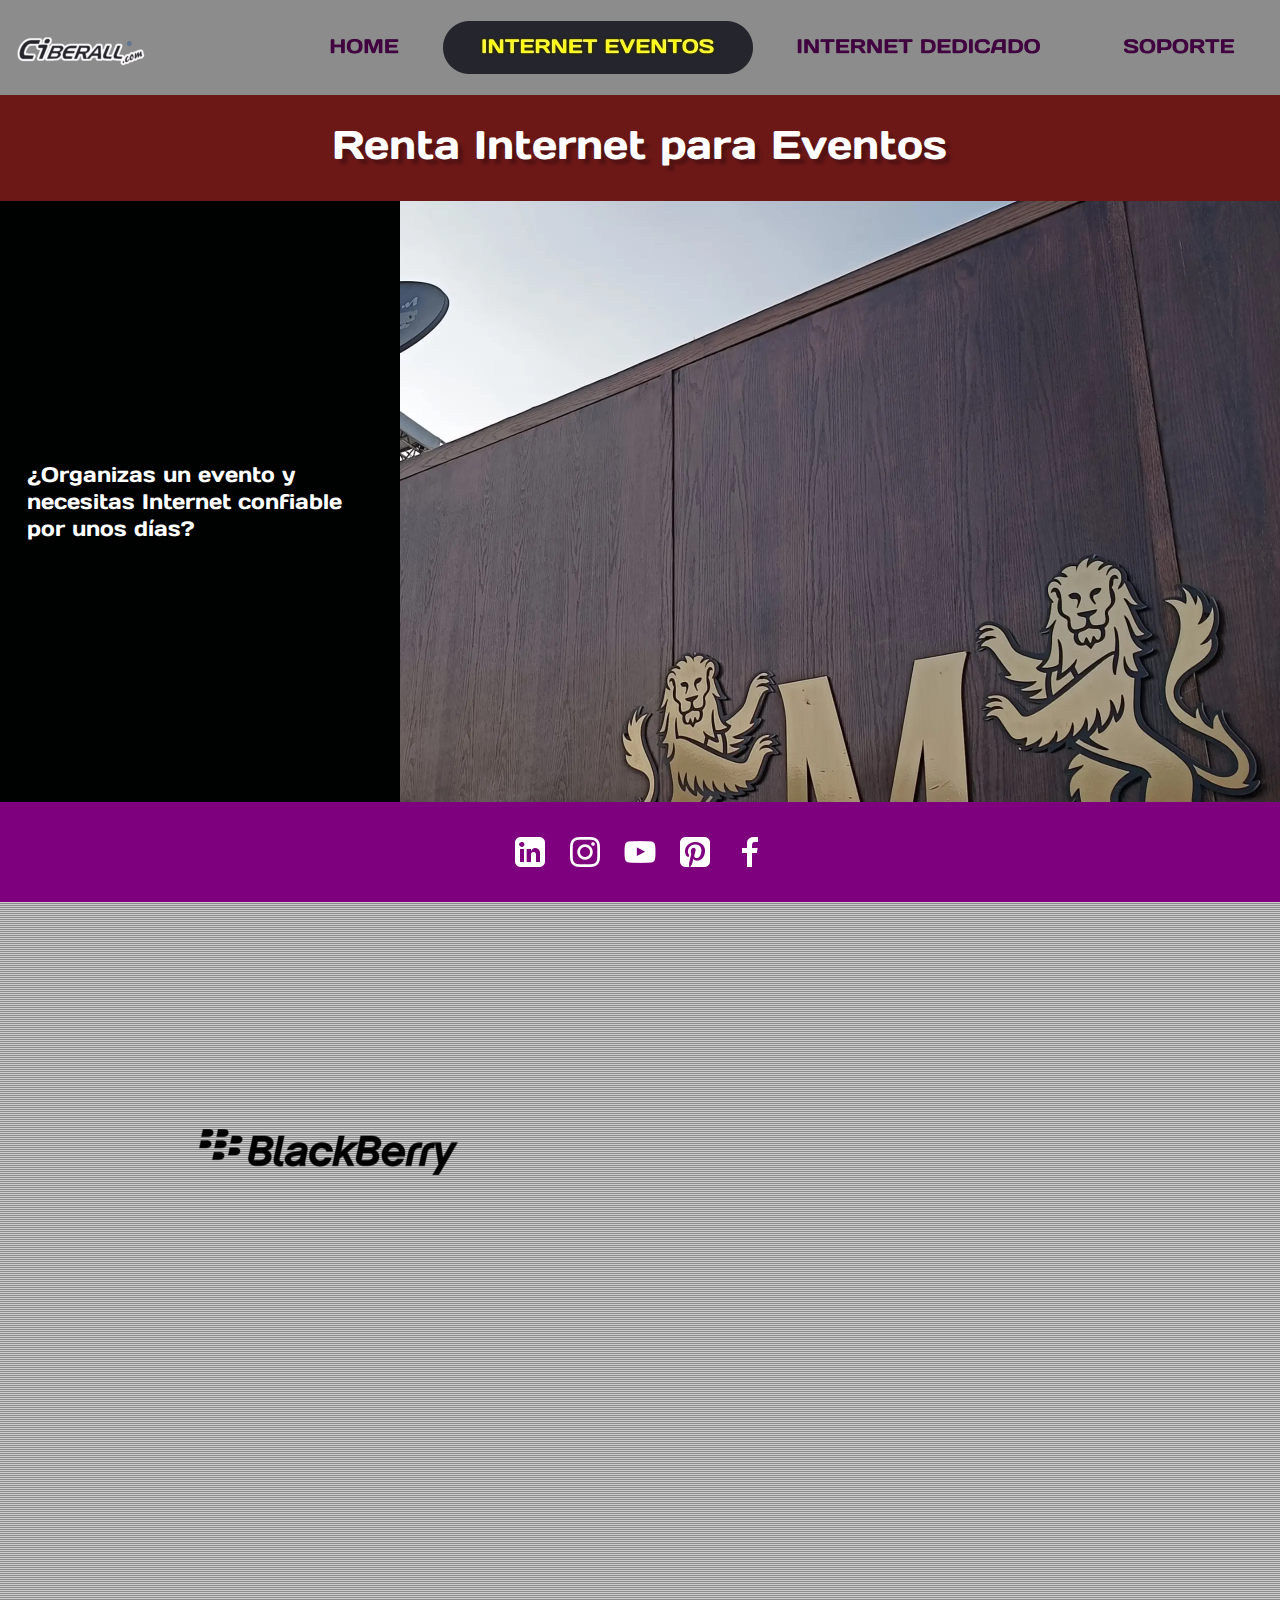
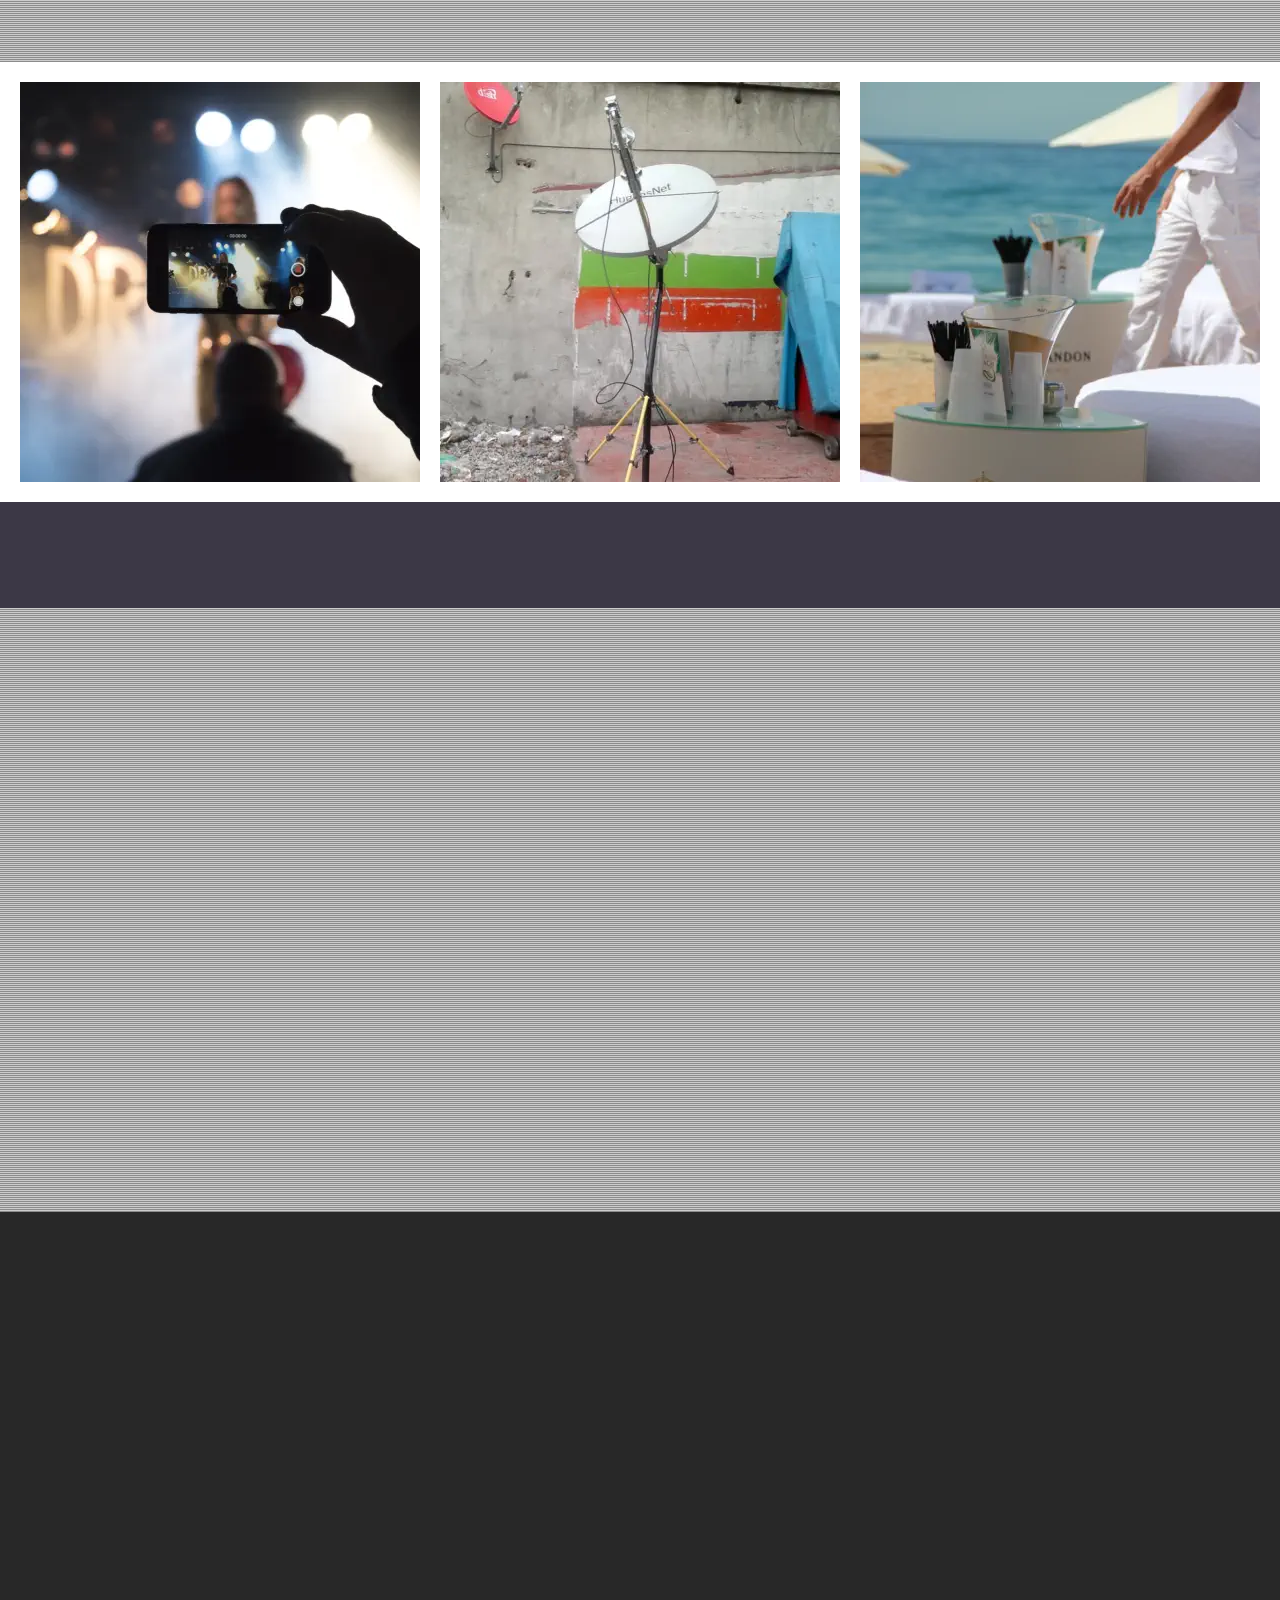
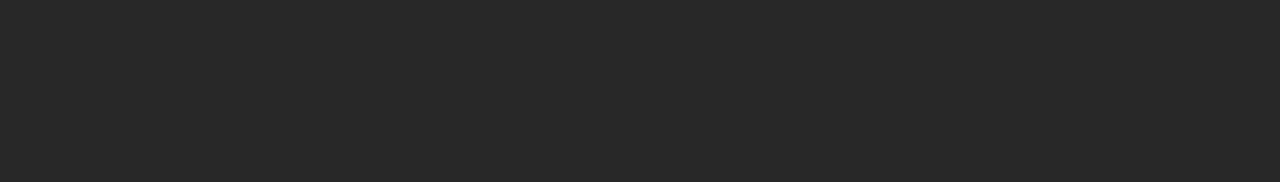
<file: renta-internet-eventos-mexico.html>
<!DOCTYPE html>
<html lang="es">
<head>
 <meta charset="utf-8"/>
 <meta http-equiv="X-UA-Compatible" content="IE=EDGE"/>
 <meta name="Generator" content="Xara HTML filter v.10.0.5.75"/>
 <meta name="XAR Files" content="index_html_files/xr_files.txt"/>
 <title>Renta de Internet para Eventos en México | Conectividad Rápida y Segura</title>
 <meta name="viewport" content="width=device-width, initial-scale=1" />
 <meta name="keywords" content="alquiler internet para eventos, internet para eventos mexico, internet eventos guadalajara, internet eventos cancun, transmisiones en vivo, internet dedicado eventos, internet satelital eventos, renta equipo internet, renta starlink eventos"/>
 <meta name="description" content="Alquila Internet dedicado y Wi-Fi para eventos en México con despliegue inmediato y cobertura en todo el país. �� Conexión estable para transmisiones en vivo, videoconferencias y acceso masivo a Internet. Contamos con red IP vía satélite y soluciones personalizadas para ferias, exposiciones, conciertos y más. ¡Garantiza la mejor experiencia de conectividad en tu evento! ��✨"/>
 <link rel="preload" href="index_html_files/xr_fonts.css?1089" as="style" onload="this.onload = null; this.rel = 'stylesheet'" />
 <script>if(navigator.userAgent.indexOf('Android')!=-1){ document.write('<link rel="stylesheet" href="index_html_files/xr_fontsrep.css?1089"/>');}</script> 
 <script>document.documentElement.className="xr_bgh2";</script>
 <link rel="stylesheet" href="index_html_files/xr_main.css?1089"/>
 <link rel="preload" href="index_html_files/custom_styles.css?1089" as="style" onload="this.onload = null; this.rel = 'stylesheet'" />
 <link rel="preload" href="index_html_files/xr_text.css?1089" as="style" onload="this.onload = null; this.rel = 'stylesheet'" />
 <meta name="twitter:card" content="summary_large_image" />
 <meta property="og:type" content="website" />
 <meta property="og:title" content="The Internet Company - Ciber ALL® | Internet Satelital y Fibra Óptica en México" />
 <meta property="og:description" content="Ciber ALL® es tu proveedor experto en Internet satelital, fibra óptica y soluciones de conectividad en México. Con tecnología de vanguardia, cobertura total y sin contratos forzosos, garantizamos una " />
 <meta property="og:image" content="index_html_files/opengraph.webp" />
 <meta property="og:image:type" content="image/webp" />
 <meta property="og:image:width" content="1201" />
 <meta property="og:image:height" content="631" />
 <link rel="shortcut icon" type="image/webp" href="index_html_files/favicon.webp"/>
 <link rel="icon" type="image/webp" href="index_html_files/favicon.webp"/>
 <script src="index_html_files/roe.js?1089"></script>
 <script async src="index_html_files/replaceMobileFonts.js"></script>
 <script src="index_html_files/prs4.js"></script>
 <style id="xr_scstrchs">.xr_scstrch{width:100%;left:0%;z-index:-1;}</style>
 <script>xr_fitwidth=1280;xr_fws=1.50</script>
 <link rel="stylesheet" href="index_html_files/xr_all.css?1089" id="xr_mvcss"/>
 <!--[if lt IE 9]><link rel="stylesheet" href="index_html_files/xr_ie.css?1089"/><![endif]-->
 <script> var xr_multivar=1;xr_ios_ini2();</script>
 <style>
  @media screen and (min-width: 880px) {#xr_xr {top:0px;}}
  @media screen and (max-width: 879px) {#xr_xr {top:0px;}}
 </style>
 <link rel="preload" href="index_html_files/ani.css" as="style" onload="this.onload = null; this.rel = 'stylesheet'" />
</head>
<body class="xr_bgb2">
<!--[if IE]><div class="xr_ap" id="xr_xrii"  style="width: 100%; height: 100%; top:0%; left:0%;"><![endif]-->
<!--[if !IE]><!--><div class="xr_ap" id="xr_xrii"  style="width: 100%; height: 100%; top:0%; left:0%; overflow:hidden;"><!--<![endif]-->
<div class="xr_ap" id="xr_bph" style="width: 100%; height: 100%; left: 0px; top: 0px; overflow: hidden;">
<div class="xr_ar xr_mvp_4 xr_mvpo " style="width: 100%; height: 100%;">
<div class="xr_pbd">
</div>
</div>
</div>
<!--[if gte IE 9]><!-->
<div id="xr_xr" class="xr_noc" style="position:relative; text-align:left; margin:0 auto;" onmousedown="xr_mm(event);">
<!--<![endif]-->
<!--[if lt IE 9]>
<div class="xr_ap" id="xr_xr" style="width: 1280px; height: 3382px; left:50%; margin-left: -640px; text-align: left; top:0px;">
<![endif]-->
 <script>var xr_xr=document.getElementById("xr_xr");xr_rxc();</script>
<div id="xr_td" class="xr_td">
<div id="xr_mvp_3" class="xr_mvp_3 xr_bgn_2_0_0" style="position:absolute; width:1280px; height:3382px;">
<div class="xr_ap xr_xri_" style="width: 1280px; height: 3382px;">
<div class="xr_group">
 <span class="xr_ar xr_scstrch" id="PhotoReplace:58keepPhotoEdits" style="height: 601px; top: 201px; position: absolute; background:url('index_html_files/1321@2x.webp') center center no-repeat; background-size: cover;"></span>
<script> xr_sliders.push([[3000,0,0,4,9854],[[[67,542,11,978],[68,542,11,978],[69,0,11,542]],[[70,542,11,978],[71,542,11,978],[72,0,11,542]],[[73,542,11,978],[74,542,11,978],[75,0,11,542]],[[76,542,11,978],[77,542,11,978],[78,0,11,542]]]])</script>
<div class="xr_slider xr_scstrch" id="xr_slider.9854" style="position: absolute;overflow:hidden; top: 201px; height: 601px;">
<div class="xr_group">
 <span class="xr_ar" id="xr_slide.75" style="left: 0px; top: 0px; width: 100%; height: 601px; position: absolute; background:url('index_html_files/1323@2x.webp') center center no-repeat; background-size: cover;"></span>
<div class="xr_group">
 <span class="xr_ar" id="xr_slide.74" style="left: 50%; margin-left:-640px; top: 0px; width: 400px; height: 601px; position: absolute; pointer-events: none; background-color: #000202;"></span>
 <div class="xr_txt Heading_1 xr_s37" style="left: 50%; margin-left:-613px; top: 267px; position: absolute; width:347px; height:10px;" id="xr_slide.73">
  <h1 class="xr_tl Heading_1 xr_s37" style="left: 0px; top: -21.25px;margin:0;">Transmisiones en vivo, </h1>
  <h1 class="xr_tl Heading_1 xr_s37" style="left: 0px; top: 5.91px;margin:0;">videoconferencias y </h1>
  <h1 class="xr_tl Heading_1 xr_s37" style="left: 0px; top: 33.06px;margin:0;">conectividad justo cuando la </h1>
  <h1 class="xr_tl Heading_1 xr_s37" style="left: 0px; top: 60.22px;margin:0;">necesitas.</h1>
 </div>
</div>
</div>
<div class="xr_group">
 <span class="xr_ar" id="xr_slide.72" style="left: 0px; top: 0px; width: 100%; height: 601px; position: absolute; background:url('index_html_files/1324@2x.webp') center center no-repeat; background-size: cover;"></span>
<div class="xr_group">
 <span class="xr_ar" id="xr_slide.71" style="left: 50%; margin-left:-640px; top: 0px; width: 400px; height: 601px; position: absolute; pointer-events: none; background-color: #000202;"></span>
 <div class="xr_txt Heading_1 xr_s37" style="left: 50%; margin-left:-613px; top: 295px; position: absolute; width:347px; height:10px;" id="xr_slide.70">
  <h1 class="xr_tl Heading_1 xr_s37" style="left: 0px; top: -21.25px;margin:0;">¿Quieres ofrecer Wi-Fi a los </h1>
  <h1 class="xr_tl Heading_1 xr_s37" style="left: 0px; top: 5.91px;margin:0;">asistentes de tu evento? </h1>
 </div>
</div>
</div>
<div class="xr_group">
 <span class="xr_ar" id="xr_slide.69" style="left: 0px; top: 0px; width: 100%; height: 601px; position: absolute; background:url('index_html_files/1325@2x.webp') center center no-repeat; background-size: cover;"></span>
<div class="xr_group">
 <span class="xr_ar" id="xr_slide.68" style="left: 50%; margin-left:-640px; top: 0px; width: 400px; height: 601px; position: absolute; pointer-events: none; background-color: #000202;"></span>
 <div class="xr_txt Heading_1 xr_s37" style="left: 50%; margin-left:-613px; top: 281px; position: absolute; width:347px; height:10px;" id="xr_slide.67">
  <h1 class="xr_tl Heading_1 xr_s37" style="left: 0px; top: -21.25px;margin:0;">¿Organizas un evento y </h1>
  <h1 class="xr_tl Heading_1 xr_s37" style="left: 0px; top: 5.91px;margin:0;">necesitas Internet confiable </h1>
  <h1 class="xr_tl Heading_1 xr_s37" style="left: 0px; top: 33.06px;margin:0;">por unos días?</h1>
 </div>
</div>
</div>
</div>
</div>
<div class="xr_group">
 <span class="xr_ar xr_scstrch" style="height: 106px; top: 95px; position: absolute; background-color: #6C1817;"></span>
<div class="xr_group">
 <div class="xr_trigo_xr_ce114" style="position:absolute;left:20px;top:159px;width:612px;height:35px;z-index:-1;"></div>
 <!--[if !IE]>-->
 <div class="xr_ap xr_ac" id="xr_xpxr_5880" style="left:0; top:0; visibility: hidden; display: none;">
 <div class="xr_txt Heading_1 xr_s38" style="position: absolute; left:20px; top:159px; width:612px; height:10px; text-shadow: 5px 5px 3px rgba(0,0,0,0.25);">
  <h1 class="xr_tc Heading_1 xr_s38" style="left: 280.95px; top: -39.84px; width: 678px;margin:0;"><span id="LayoutControl:58stretch"></span>Renta Internet para Eventos</h1>
 </div>
 </div>
 <!--<![endif]-->
</div>
</div>
<div class="xr_group">
 <span class="xr_ar xr_scstrch" style="height: 760px; top: 902px; position: absolute; pointer-events: none;"></span>
<div class="xr_group">
 <div class="xr_trigo_xr_ce115" style="position:absolute;left:20px;top:974px;width:1013px;height:58px;z-index:-1;"></div>
 <div class="xr_ap xr_ac" id="xr_xpxr_5889" style="left:0; top:0; visibility: hidden; display: none;">
 <div class="xr_txt xr_s39" style="position: absolute; left:20px; top:974px; width:1013px; height:10px;">
  <h2 class="xr_tc Heading_1 Heading_2 xr_s40 xr_bold" style="left: 95.37px; top: -34.2px; width: 1058px;margin:0;"><span id="LayoutControl:58stretch"></span>Más de 20 años conectando eventos con precisión y rapidez. </h2>
  <span class="xr_tc Normal_text xr_s21" style="left: 61.73px; top: 15.37px; width: 1117px;">Nos enorgullece ofrecer conectividad inmediata y eficiente para todo tipo de clientes, asegurando un despliegue ágil y sin contratiempos.</span>
 </div>
 </div>
 <div class="xr_trigo_xr_ce116" style="position:absolute;left:34px;top:1114px;width:117px;height:77px;z-index:-1;"></div>
 <div class="xr_apq xr_ac" id="xr_xpxr_5919" style="left:0; top:0; visibility: hidden; display: none;">
 <img class="xr_rn_ xr_ap" src="index_html_files/757.webp" alt="" title="" style="left:34px;top:1114px;width:117px;height:77px;"/>
 </div>
 <img class="xr_rn_ xr_ap" src="index_html_files/758.webp" alt="" title="" style="left:199px;top:1129px;width:259px;height:46px;"/>
 <div class="xr_trigo_xr_ce117" style="position:absolute;left:506px;top:1068px;width:215px;height:170px;z-index:-1;"></div>
 <div class="xr_apq xr_ac" id="xr_xpxr_5924" style="left:0; top:0; visibility: hidden; display: none;">
 <img class="xr_rn_ xr_ap" src="index_html_files/759.webp" alt="" title="" style="left:506px;top:1068px;width:215px;height:170px;"/>
 </div>
 <div class="xr_trigo_xr_ce118" style="position:absolute;left:769px;top:1045px;width:215px;height:215px;z-index:-1;"></div>
 <div class="xr_apq xr_ac" id="xr_xpxr_5929" style="left:0; top:0; visibility: hidden; display: none;">
 <img class="xr_rn_ xr_ap" src="index_html_files/760.webp" alt="" title="" style="left:769px;top:1045px;width:215px;height:215px;"/>
 </div>
 <div class="xr_trigo_xr_ce119" style="position:absolute;left:1031px;top:1045px;width:215px;height:215px;z-index:-1;"></div>
 <div class="xr_apq xr_ac" id="xr_xpxr_5934" style="left:0; top:0; visibility: hidden; display: none;">
 <img class="xr_rn_ xr_ap" src="index_html_files/761.webp" alt="" title="" style="left:1031px;top:1045px;width:215px;height:215px;"/>
 </div>
 <div class="xr_trigo_xr_ce120" style="position:absolute;left:37px;top:1297px;width:215px;height:170px;z-index:-1;"></div>
 <div class="xr_apq xr_ac" id="xr_xpxr_5939" style="left:0; top:0; visibility: hidden; display: none;">
 <img class="xr_rn_ xr_ap" src="index_html_files/762.webp" alt="" title="" style="left:37px;top:1297px;width:215px;height:170px;"/>
 </div>
 <div class="xr_trigo_xr_ce121" style="position:absolute;left:307px;top:1306px;width:192px;height:152px;z-index:-1;"></div>
 <div class="xr_apq xr_ac" id="xr_xpxr_5944" style="left:0; top:0; visibility: hidden; display: none;">
 <img class="xr_rn_ xr_ap" src="index_html_files/763.webp" alt="" title="" style="left:307px;top:1306px;width:192px;height:152px;"/>
 </div>
 <div class="xr_trigo_xr_ce122" style="position:absolute;left:554px;top:1323px;width:148px;height:118px;z-index:-1;"></div>
 <div class="xr_apq xr_ac" id="xr_xpxr_5949" style="left:0; top:0; visibility: hidden; display: none;">
 <img class="xr_rn_ xr_ap" src="index_html_files/764.webp" alt="" title="" style="left:554px;top:1323px;width:148px;height:118px;"/>
 </div>
 <div class="xr_trigo_xr_ce123" style="position:absolute;left:758px;top:1297px;width:215px;height:170px;z-index:-1;"></div>
 <div class="xr_apq xr_ac" id="xr_xpxr_5954" style="left:0; top:0; visibility: hidden; display: none;">
 <img class="xr_rn_ xr_ap" src="index_html_files/765.webp" alt="" title="" style="left:758px;top:1297px;width:215px;height:170px;"/>
 </div>
 <div class="xr_trigo_xr_ce124" style="position:absolute;left:1028px;top:1297px;width:215px;height:170px;z-index:-1;"></div>
 <div class="xr_apq xr_ac" id="xr_xpxr_5959" style="left:0; top:0; visibility: hidden; display: none;">
 <img class="xr_rn_ xr_ap" src="index_html_files/766.webp" alt="" title="" style="left:1028px;top:1297px;width:215px;height:170px;"/>
 </div>
 <div class="xr_trigo_xr_ce125" style="position:absolute;left:529px;top:1504px;width:223px;height:120px;z-index:-1;"></div>
 <div class="xr_apq xr_ac" id="xr_xpxr_5964" style="left:0; top:0; visibility: hidden; display: none;">
 <img class="xr_rn_ xr_ap" src="index_html_files/767.webp" alt="" title="" style="left:529px;top:1504px;width:223px;height:120px;"/>
 </div>
</div>
</div>
<div class="xr_group">
 <span class="xr_ar xr_scstrch" style="height: 604px; top: 2208px; position: absolute; pointer-events: none;"></span>
<div class="xr_group">
<div class="xr_noreset " id="LayoutControl:58top:59left" style="position: absolute; left:20px;top:2228px;width:506px;height:540px; overflow: hidden;">


    <iframe
      id="JotFormIFrame-72158456284867"
      title="SOLICITUD COTIZACIÓN CIBERALL"
      onload="window.parent.scrollTo(0,0)"
      allowtransparency="true"
      allow="geolocation; microphone; camera; fullscreen"
      src="https://form.jotform.com/72158456284867"
      frameborder="0"
      style="min-width:100%;max-width:100%;height:539px;border:none;"
      scrolling="no"
    >
    </iframe>
    <script src='https://cdn.jotfor.ms/s/umd/latest/for-form-embed-handler.js'></script>
    <script>window.jotformEmbedHandler("iframe[id='JotFormIFrame-72158456284867']", "https://form.jotform.com/")</script>
    
</div>
 <div class="xr_trigo_xr_ce126" style="position:absolute;left:547px;top:2596px;width:713px;height:563px;z-index:-1;"></div>
 <div class="xr_ap xr_ac" id="xr_xpxr_5969" style="left:0; top:0; visibility: hidden; display: none;">
 <div class="xr_txt xr_s0" style="position: absolute; left:547px; top:2596px; width:713px; height:10px;">
  <h2 class="xr_tl Heading_1 Heading_2 xr_s41 xr_bold" style="left: 0px; top: 24px;margin:0;"> ¡RESERVA AHORA!</h2>
  <span class="xr_tl Normal_text xr_s2" style="left: 0px; top: 94.23px;">En CiBERALL®, contamos con el equipo y la capacidad de despliegue inmediato para brindar </span>
  <span class="xr_tl Normal_text xr_s2" style="left: 0px; top: 114.89px;">conectividad a eventos en todo México, incluyendo la Ciudad de México. </span>
  <span class="xr_tl Normal_text xr_s2" style="left: 0px; top: 156.21px;">Garantizamos cobertura total con nuestra red IP vía satélite, asegurando una conexión estable y </span>
  <span class="xr_tl Normal_text xr_s2" style="left: 0px; top: 176.87px;">sin interrupciones.</span>
 </div>
 </div>
</div>
</div>
<div class="xr_group">
 <span class="xr_ar xr_scstrch" style="height: 106px; top: 2102px; position: absolute; background-color: #3C3846;"></span>
<div class="xr_group">
 <div class="xr_trigo_xr_ce127" style="position:absolute;left:20px;top:2169px;width:624px;height:39px;z-index:-1;"></div>
 <div class="xr_ap xr_ac" id="xr_xpxr_6072" style="left:0; top:0; visibility: hidden; display: none;">
 <div class="xr_txt Heading_1 xr_s3" style="position: absolute; left:20px; top:2169px; width:624px; height:10px;">
  <h1 class="xr_tc Heading_1 xr_s3" style="left: 274.87px; top: -39.84px; width: 690px;margin:0;">SOLICITA UNA COTIZACIÓN</h1>
 </div>
 </div>
</div>
</div>
<div class="xr_group">
 <span class="xr_ar xr_scstrch" style="height: 570px; top: 2812px; position: absolute; background-color: #282828;"></span>
<div class="xr_group">
 <div class="xr_trigo_xr_ce128" style="position:absolute;left:20px;top:2858px;width:236px;height:211px;z-index:-1;"></div>
 <div class="xr_ap xr_ac" id="xr_xpxr_6082" style="left:0; top:0; visibility: hidden; display: none;">
 <div class="xr_txt xr_s37" style="position: absolute; left:20px; top:2858px; width:236px; height:10px;">
  <h3 class="xr_tl Heading_1 Heading_3 xr_s23 xr_bold" style="left: 0px; top: -25.65px;margin:0;">Contacto</h3>
  <span class="xr_tl Normal_text xr_s6" style="left: 0px; top: 33.69px;">Teléfono SIP: (+52) 55-4162-9630</span>
  <span class="xr_tl Normal_text xr_s6" style="left: 0px; top: 54.35px;">WhatsApp: [ <a href="https://api.whatsapp.com/send/?phone=525511264765&amp;text=Estoy+interesado+en+tu+servicio+CiberALL+INTERNET&amp;type=phone_number&amp;app_absent=0" target="_blank" rel="noopener" onclick="return(xr_nn());" ontouchstart="xr_mtch();" onmousemove="xr_mo(this,12)" >(+52) 55-1125-4765</a> ]</span>
  <span class="xr_tl Normal_text xr_s6" style="left: 0px; top: 75.01px;">Telegram: [ <a href="https://t.me/ciberall" target="_blank" rel="noopener" onclick="return(xr_nn());" ontouchstart="xr_mtch();" onmousemove="xr_mo(this,12)" >&#64;ciberall</a> ]</span>
  <span class="xr_tl Normal_text xr_s6" style="left: 0px; top: 95.67px;">Facebook [ <a href="https://m.me/410061919014110" target="_blank" rel="noopener" onclick="return(xr_nn());" ontouchstart="xr_mtch();" onmousemove="xr_mo(this,12)" >Messenger</a> ]</span>
  <span class="xr_tl Normal_text xr_s6" style="left: 0px; top: 116.32px;">CHAT [ <a href="https://tawk.to/chat/66009e151ec1082f04dab551/1hpp6j0rp" target="_blank" rel="noopener" onclick="return(xr_nn());" ontouchstart="xr_mtch();" onmousemove="xr_mo(this,12)" >LINK</a> ]</span>
  <span class="xr_tl Normal_text xr_s6" style="left: 0px; top: 136.98px;">Solicitud [ <a href="https://form.jotform.com/72158456284867" target="_blank" rel="noopener" onclick="return(xr_nn());" ontouchstart="xr_mtch();" onmousemove="xr_mo(this,12)" >Cotización IP</a> ]</span>
  <span class="xr_tl Normal_text xr_s6" style="left: 0px; top: 157.64px;">Solicitud [ <a href="https://clientes.ciberall.net/solicitar-instalacion/ciberall/" target="_blank" rel="noopener" onclick="return(xr_nn());" ontouchstart="xr_mtch();" onmousemove="xr_mo(this,12)" >Instalación &amp; Factura</a> ]</span>
  <span class="xr_tl Normal_text xr_s6" style="left: 0px; top: 178.3px;">Envía un [ <a href="&#109;&#97;&#105;&#108;&#116;&#111;&#58;&#102;&#101;&#114;&#110;&#97;&#110;&#100;&#111;&#64;&#99;&#105;&#98;&#101;&#114;&#97;&#108;&#108;&#46;&#99;&#111;&#109;" onclick="return(xr_nn());" ontouchstart="xr_mtch();" onmousemove="xr_mo(this,12)" >E-Mail</a> ]</span>
 </div>
 </div>
 <div class="xr_trigo_xr_ce129" style="position:absolute;left:440px;top:2858px;width:400px;height:389px;z-index:-1;"></div>
 <div class="xr_ap xr_ac" id="xr_xpxr_6243" style="left:0; top:0; visibility: hidden; display: none;">
 <div class="xr_txt xr_s37" style="position: absolute; left:440px; top:2858px; width:400px; height:10px;">
  <h3 class="xr_tl Heading_1 Heading_3 xr_s23 xr_bold" style="left: 0px; top: -25.65px;margin:0;">Parte del GRUPO</h3>
  <span class="xr_tl Normal_text xr_s6" style="left: 114.93px; top: 33.69px;">HotSpot Internet | SD-WAN | Tier-1 | </span>
  <span class="xr_tl Normal_text xr_s6" style="left: 114.93px; top: 54.35px;">CiberSeguridad</span>
  <span class="xr_tl Normal_text xr_s6" style="left: 114.93px; top: 75.01px;"><a href="http://www.ciberall.com/" target="_self" onclick="return(xr_nn());" ontouchstart="xr_mtch();" onmousemove="xr_mo(this,12)" >www.ciberall.com</a> </span>
  <span class="xr_tl Normal_text xr_s6" style="left: 114.93px; top: 163.66px;">Internet vía Satélite: iDirect | Hughes | </span>
  <span class="xr_tl Normal_text xr_s6" style="left: 114.93px; top: 184.31px;">ViaSat | Starlink <a href="http://www.IPviaSatelite.com/" target="_self" onclick="return(xr_nn());" ontouchstart="xr_mtch();" onmousemove="xr_mo(this,12)" >www.IPviaSatelite.com</a> </span>
  <span class="xr_tl Normal_text xr_s6" style="left: 114.93px; top: 293.61px;">Presencia en Internet | Producción </span>
  <span class="xr_tl Normal_text xr_s6" style="left: 114.93px; top: 314.27px;">Digital | WWW | Nuebes Locales | </span>
  <span class="xr_tl Normal_text xr_s6" style="left: 114.93px; top: 334.93px;">Desarrollo Web | Web 3.0 </span>
  <span class="xr_tl Normal_text xr_s6" style="left: 114.93px; top: 355.58px;"><a href="http://www.Lonso.net/" target="_self" onclick="return(xr_nn());" ontouchstart="xr_mtch();" onmousemove="xr_mo(this,12)" >www.Lonso.net</a> </span>
 </div>
 </div>
 <div class="xr_trigo_xr_ce130" style="position:absolute;left:860px;top:2858px;width:306px;height:194px;z-index:-1;"></div>
 <div class="xr_ap xr_ac" id="xr_xpxr_6401" style="left:0; top:0; visibility: hidden; display: none;">
 <div class="xr_txt xr_s37" style="position: absolute; left:860px; top:2858px; width:306px; height:10px;">
  <h3 class="xr_tl Heading_1 Heading_3 xr_s23 xr_bold" style="left: 0px; top: -25.65px;margin:0;">Clientes</h3>
  <span class="xr_tl Normal_text xr_s6" style="left: 0px; top: 33.69px;">Zona Cliente [ <a href="http://clientes.ciberall.net/" target="_blank" rel="noopener" onclick="return(xr_nn());" ontouchstart="xr_mtch();" onmousemove="xr_mo(this,12)" >Tikckets</a> ]</span>
  <span class="xr_tl Normal_text xr_s6" style="left: 0px; top: 54.35px;">Pagar Facturas [ <a href="https://clientes.ciberall.net/saldo/ciberall/" target="_blank" rel="noopener" onclick="return(xr_nn());" ontouchstart="xr_mtch();" onmousemove="xr_mo(this,12)" >En Línea</a> ]</span>
  <span class="xr_tl Normal_text xr_s6" style="left: 0px; top: 75.01px;">Otras Forma de [ <a href="https://lonso.net/pago/" target="_blank" rel="noopener" onclick="return(xr_nn());" ontouchstart="xr_mtch();" onmousemove="xr_mo(this,12)" >Pago</a> ]</span>
  <span class="xr_tl Normal_text xr_s6" style="left: 0px; top: 95.67px;">Portal HotSpot [ <a href="https://www.hotspotadmin.com/login/" target="_blank" rel="noopener" onclick="return(xr_nn());" ontouchstart="xr_mtch();" onmousemove="xr_mo(this,12)" >Monitor</a> ]</span>
  <span class="xr_tl Normal_text xr_s6" style="left: 0px; top: 116.32px;">Catálogo [ <a href="https://ciberall.company.site/" target="_blank" rel="noopener" onclick="return(xr_nn());" ontouchstart="xr_mtch();" onmousemove="xr_mo(this,12)" >En Línea</a> ]</span>
  <span class="xr_tl Normal_text xr_s6" style="left: 0px; top: 136.98px;">Portal VoIP [ <a href="https://www.voipinfocenter.com/login.aspx?StyleHash=3724141015435620372&amp;AspxAutoDetectCookieSupport=1" target="_blank" rel="noopener" onclick="return(xr_nn());" ontouchstart="xr_mtch();" onmousemove="xr_mo(this,12)" >Admin</a> ]</span>
  <span class="xr_tl Normal_text xr_s6" style="left: 0px; top: 157.64px;">Descarga VoIP Phone [ <a href="https://play.google.com/store/apps/details?id=dellmont.YourDialer&amp;hl=es_MX&amp;pli=1" target="_blank" rel="noopener" onclick="return(xr_nn());" ontouchstart="xr_mtch();" onmousemove="xr_mo(this,12)" >Android</a> ] [ <a href="https://apps.apple.com/us/app/yourdialer/id498950671" target="_blank" rel="noopener" onclick="return(xr_nn());" ontouchstart="xr_mtch();" onmousemove="xr_mo(this,12)" >iPhone</a> ]</span>
 </div>
 </div>
<div class="xr_noreset " style="position: absolute; left:297px;top:3301px;width:48px;height:48px; overflow: hidden;">
<!--Start of Tawk.to Script-->
<script type="text/javascript">
var Tawk_API=Tawk_API||{}, Tawk_LoadStart=new Date();
(function(){
var s1=document.createElement("script"),s0=document.getElementsByTagName("script")[0];
s1.async=true;
s1.src='https://embed.tawk.to/66009e151ec1082f04dab551/1hpp6j0rp';
s1.charset='UTF-8';
s1.setAttribute('crossorigin','*');
s0.parentNode.insertBefore(s1,s0);
})();
</script>
<!--End of Tawk.to Script-->
</div>
<div class="xr_noreset " style="position: absolute; left:917px;top:3301px;width:67px;height:61px;">
<!-- Código de instalación Cliengo para www.ciberall.com --> <script type="text/javascript">(function () { var ldk = document.createElement('script'); ldk.type = 'text/javascript'; ldk.async = true; ldk.src = 'https://s.cliengo.com/weboptimizer/617028df6c5bf9002a081b31/617028e16c5bf9002a081b37.js?platform=view_installation_code'; var s = document.getElementsByTagName('script')[0]; s.parentNode.insertBefore(ldk, s); })();</script>
</div>
</div>
</div>
<div class="xr_group">
 <span class="xr_ar xr_scstrch" style="height: 100px; top: 802px; position: absolute; background-color: #7F007E;"></span>
<div class="xr_group">
<div class="xr_group">
 <div class="xr_trigo_xr_ce131" style="position:absolute;left:502px;top:824px;width:56px;height:56px;z-index:-1;"></div>
 <div class="xr_apq xr_ac" id="xr_xpxr_6555" style="left:0; top:0; visibility: hidden; display: none;">
 <a href="https://mx.linkedin.com/company/ciberall" target="_blank" rel="noopener" onclick="return(xr_nn());" ontouchstart="xr_mtch();">
  <img class="xr_rn_ xr_ap" src="index_html_files/779.webp" alt="" title="" onmousemove="xr_mo(this,12,event)" style="left:502px;top:824px;width:56px;height:56px;"/>
  <img class="xr_rn_ xr_ap xr_ro xr_ro0 xr_tt2" id="LayoutHandle:58visibility:58sw" src="index_html_files/780.webp" alt="" title="" onmousemove="xr_mo(this,12)" style="left:502px;top:824px;width:56px;height:56px;"/>
 </a>
 </div>
</div>
<div class="xr_group">
 <div class="xr_trigo_xr_ce132" style="position:absolute;left:557px;top:824px;width:56px;height:56px;z-index:-1;"></div>
 <div class="xr_apq xr_ac" id="xr_xpxr_6568" style="left:0; top:0; visibility: hidden; display: none;">
 <a href="https://www.instagram.com/ipviasatelite/" target="_blank" rel="noopener" onclick="return(xr_nn());" ontouchstart="xr_mtch();">
  <img class="xr_rn_ xr_ap" src="index_html_files/781.webp" alt="" title="" onmousemove="xr_mo(this,12,event)" style="left:557px;top:824px;width:56px;height:56px;"/>
  <img class="xr_rn_ xr_ap xr_ro xr_ro0 xr_tt2" src="index_html_files/782.webp" alt="" title="" onmousemove="xr_mo(this,12)" style="left:557px;top:824px;width:56px;height:56px;"/>
 </a>
 </div>
</div>
<div class="xr_group">
 <div class="xr_trigo_xr_ce133" style="position:absolute;left:612px;top:824px;width:56px;height:56px;z-index:-1;"></div>
 <div class="xr_apq xr_ac" id="xr_xpxr_6581" style="left:0; top:0; visibility: hidden; display: none;">
 <a href="https://www.youtube.com/@ciberall/videos" target="_blank" rel="noopener" onclick="return(xr_nn());" ontouchstart="xr_mtch();">
  <img class="xr_rn_ xr_ap" src="index_html_files/783.webp" alt="" title="" onmousemove="xr_mo(this,12,event)" style="left:612px;top:824px;width:56px;height:56px;"/>
  <img class="xr_rn_ xr_ap xr_ro xr_ro0 xr_tt2" src="index_html_files/784.webp" alt="" title="" onmousemove="xr_mo(this,12)" style="left:612px;top:824px;width:56px;height:56px;"/>
 </a>
 </div>
</div>
<div class="xr_group">
 <div class="xr_trigo_xr_ce134" style="position:absolute;left:667px;top:824px;width:56px;height:56px;z-index:-1;"></div>
 <div class="xr_apq xr_ac" id="xr_xpxr_6594" style="left:0; top:0; visibility: hidden; display: none;">
 <a href="https://www.pinterest.com.mx/ciberall/" target="_blank" rel="noopener" onclick="return(xr_nn());" ontouchstart="xr_mtch();">
  <img class="xr_rn_ xr_ap" src="index_html_files/785.webp" alt="" title="" onmousemove="xr_mo(this,12,event)" style="left:667px;top:824px;width:56px;height:56px;"/>
  <img class="xr_rn_ xr_ap xr_ro xr_ro0 xr_tt2" src="index_html_files/786.webp" alt="" title="" onmousemove="xr_mo(this,12)" style="left:667px;top:824px;width:56px;height:56px;"/>
 </a>
 </div>
</div>
<div class="xr_group">
 <div class="xr_trigo_xr_ce135" style="position:absolute;left:722px;top:824px;width:56px;height:56px;z-index:-1;"></div>
 <div class="xr_apq xr_ac" id="xr_xpxr_6607" style="left:0; top:0; visibility: hidden; display: none;">
 <a href="https://www.facebook.com/ciberallhotspot" target="_blank" rel="noopener" onclick="return(xr_nn());" ontouchstart="xr_mtch();">
  <img class="xr_rn_ xr_ap" src="index_html_files/787.webp" alt="" title="" onmousemove="xr_mo(this,12,event)" style="left:722px;top:824px;width:56px;height:56px;"/>
  <img class="xr_rn_ xr_ap xr_ro xr_ro0 xr_tt2" src="index_html_files/788.webp" alt="" title="" onmousemove="xr_mo(this,12)" style="left:722px;top:824px;width:56px;height:56px;"/>
 </a>
 </div>
</div>
</div>
</div>
<div class="xr_group">
 <span class="xr_ar xr_scstrch" style="height: 440px; top: 1662px; position: absolute; background:url('index_html_files/1300@2x.webp') center center no-repeat; background-size: cover;"></span>
<script> xr_sliders.push([[5000,0,0,4,11603],[[[79,0,2,1000],[80,301,2,1000],[81,602,2,1000],[82,0,-1,1000]],[[83,0,2,1000],[84,301,2,1000],[85,602,2,1000],[86,0,-1,1000]],[[87,0,2,1000],[88,301,2,1000],[89,602,2,1000],[90,0,-1,1000]],[[91,0,2,1000],[92,301,2,1000],[93,602,2,1000],[94,0,-1,1000]]]])</script>
<div class="xr_slider" id="xr_slider.11603" style="position: absolute;overflow:hidden; left: 0px; top: 1662px; width: 1280px; height: 440px;">
<div class="xr_group">
 <span class="xr_rn_ xr_ar" id="xr_slide.90" style="left: 0px; top: 0px; width: 1280px; height: 440px; position: absolute; background:url('index_html_files/621.webp') 0px 2070px repeat; background-size: 32px 32px;"></span>
 <img class="xr_rn_ xr_ap" id="xr_slide.89" src="index_html_files/989.webp" alt="" title="" style="left: 20px; top: 20px; width: 400px; height: 400px; position: absolute;"/>
 <img class="xr_rn_ xr_ap" id="xr_slide.88" src="index_html_files/990.webp" alt="" title="" style="left: 440px; top: 20px; width: 400px; height: 400px; position: absolute;"/>
 <img class="xr_rn_ xr_ap" id="xr_slide.87" src="index_html_files/991.webp" alt="" title="" style="left: 860px; top: 20px; width: 400px; height: 400px; position: absolute;"/>
</div>
<div class="xr_group">
 <span class="xr_rn_ xr_ar" id="xr_slide.86" style="left: 0px; top: 0px; width: 1280px; height: 440px; position: absolute; background:url('index_html_files/621.webp') 0px 2070px repeat; background-size: 32px 32px;"></span>
 <img class="xr_rn_ xr_ap" id="xr_slide.85" src="index_html_files/992.webp" alt="" title="" style="left: 20px; top: 20px; width: 400px; height: 400px; position: absolute;"/>
 <img class="xr_rn_ xr_ap" id="xr_slide.84" src="index_html_files/993.webp" alt="" title="" style="left: 440px; top: 20px; width: 400px; height: 400px; position: absolute;"/>
 <img class="xr_rn_ xr_ap" id="xr_slide.83" src="index_html_files/994.webp" alt="" title="" style="left: 860px; top: 20px; width: 400px; height: 400px; position: absolute;"/>
</div>
<div class="xr_group">
 <span class="xr_rn_ xr_ar" id="xr_slide.82" style="left: 0px; top: 0px; width: 1280px; height: 440px; position: absolute; background:url('index_html_files/621.webp') 0px 2070px repeat; background-size: 32px 32px;"></span>
 <img class="xr_rn_ xr_ap" id="xr_slide.81" src="index_html_files/995.webp" alt="" title="" style="left: 20px; top: 20px; width: 400px; height: 400px; position: absolute;"/>
 <img class="xr_rn_ xr_ap" id="xr_slide.80" src="index_html_files/996.webp" alt="" title="" style="left: 440px; top: 20px; width: 400px; height: 400px; position: absolute;"/>
 <img class="xr_rn_ xr_ap" id="xr_slide.79" src="index_html_files/997.webp" alt="" title="" style="left: 860px; top: 20px; width: 400px; height: 400px; position: absolute;"/>
</div>
</div>
</div>
<div class="xr_group">
 <div class="xr_trigo_xr_ce136" style="position:absolute;left:440px;top:3151px;width:100px;height:100px;z-index:-1;"></div>
 <div class="xr_apq xr_ac" id="xr_xpxr_6710" style="left:0; top:0; visibility: hidden; display: none;">
 <img class="xr_rn_ xr_ap" id="LayoutControl:58top:59h-centre" src="index_html_files/789.webp" alt="" title="" style="left:440px;top:3151px;width:100px;height:100px;"/>
 </div>
</div>
<div class="xr_group">
 <div class="xr_trigo_xr_ce137" style="position:absolute;left:440px;top:3021px;width:100px;height:100px;z-index:-1;"></div>
 <div class="xr_apq xr_ac" id="xr_xpxr_6715" style="left:0; top:0; visibility: hidden; display: none;">
 <img class="xr_rn_ xr_ap" src="index_html_files/790.webp" alt="" title="" style="left:440px;top:3021px;width:100px;height:100px;"/>
 </div>
</div>
<div class="xr_group">
 <div class="xr_trigo_xr_ce138" style="position:absolute;left:440px;top:2891px;width:100px;height:100px;z-index:-1;"></div>
 <div class="xr_apq xr_ac" id="xr_xpxr_6720" style="left:0; top:0; visibility: hidden; display: none;">
 <img class="xr_rn_ xr_ap" src="index_html_files/791.webp" alt="" title="" style="left:440px;top:2891px;width:100px;height:100px;"/>
 </div>
</div>
<div class="xr_group">
 <div class="xr_trigo_xr_ce139" style="position:absolute;left:547px;top:2228px;width:713px;height:348px;z-index:-1;"></div>
 <div class="xr_apq xr_ac" id="xr_xpxr_6725" style="left:0; top:0; visibility: hidden; display: none;">
 <img class="xr_rn_ xr_ap" src="index_html_files/775.webp" alt="" title="" style="left:547px;top:2228px;width:713px;height:348px;"/>
 </div>
</div>
<div class="xr_group">
 <span class="xr_ar xr_scstrch" style="height: 95px; top: 0px; position: absolute; background-color: #8C8C8C;"></span>
</div>
<div class="xr_group">
 <div class="xr_trigo_xr_ce140" style="position:absolute;left:10px;top:22px;width:140px;height:56px;z-index:-1;"></div>
 <div class="xr_apq xr_ac" id="xr_xpxr_6729" style="left:0; top:0; visibility: hidden; display: none;">
 <img class="xr_rn_ xr_ap" id="type:58logo" src="index_html_files/633.webp" alt="" title="" style="left:10px;top:22px;width:140px;height:56px;"/>
 </div>
</div>
 <div class="xr_trigo_xr_ce141" style="position:absolute;left:291px;top:21px;width:983px;height:54px;z-index:-1;"></div>
<div class="xr_xpos" id="xr_xpxr_6731" style="position:absolute; left: 291px; top: 21px; width:983px; height:54px; visibility:hidden; display:none;">
<div id="xr_nb7" class="xr_ar">
 <div class="xr_ar xr_nb0">
 <a href="index.html" target="_self" onclick="return(xr_nn());" ontouchstart="xr_mtch();">
  <img class="xr_rn_ xr_ap" src="index_html_files/1058.webp" alt="HOME" title="" onmousemove="xr_mo(this,12,event)" style="left:0px;top:0px;width:147px;height:54px;"/>
  <img class="xr_rn_ xr_ap xr_ro xr_ro0 xr_tt3" src="index_html_files/940.webp" alt="HOME" title="" onmousemove="xr_mo(this,12)" style="left:0px;top:0px;width:147px;height:54px;"/>
 </a>
 </div>
 <div class="xr_ar xr_nb0">
 <a href="javascript:;" onclick="return(xr_nn());" ontouchstart="xr_mtch();">
  <img class="xr_rn_ xr_ap" src="index_html_files/1059.webp" alt="INTERNET EVENTOS" title="" onmousemove="xr_mo(this,12,event)" style="left:152px;top:0px;width:310px;height:54px;"/>
  <img class="xr_rn_ xr_ap xr_rs" src="index_html_files/941.webp" alt="INTERNET EVENTOS" title="" onmousemove="xr_mo(this,12)" style="left:152px;top:0px;width:310px;height:54px;"/>
 </a>
 </div>
 <div class="xr_ar xr_nb0">
 <a href="internet-dedicado-empresarial.html" target="_self" onclick="return(xr_nn());" ontouchstart="xr_mtch();">
  <img class="xr_rn_ xr_ap" src="index_html_files/868.webp" alt="INTERNET DEDICADO" title="" onmousemove="xr_mo(this,12,event)" style="left:467px;top:0px;width:321px;height:54px;"/>
  <img class="xr_rn_ xr_ap xr_ro xr_ro0 xr_tt3" src="index_html_files/942.webp" alt="INTERNET DEDICADO" title="" onmousemove="xr_mo(this,12)" style="left:467px;top:0px;width:321px;height:54px;"/>
 </a>
 </div>
 <div class="xr_ar xr_nb0">
 <a href="https://ciberall.net/soporte.php" target="_blank" rel="noopener" onclick="return(xr_nn());" ontouchstart="xr_mtch();">
  <img class="xr_rn_ xr_ap" src="index_html_files/869.webp" alt="SOPORTE" title="" onmousemove="xr_mo(this,12,event)" style="left:793px;top:0px;width:190px;height:54px;"/>
  <img class="xr_rn_ xr_ap xr_ro xr_ro0 xr_tt3" src="index_html_files/943.webp" alt="SOPORTE" title="" onmousemove="xr_mo(this,12)" style="left:793px;top:0px;width:190px;height:54px;"/>
 </a>
 </div>
</div>
</div>
 <div id="xr_xd12"></div>
</div>
</div>
<div id="xr_mvp_4" class="xr_mvp_4 xr_bgn_3_0_0 xr_mvpo" style="position:absolute; width:480px; height:5018px;">
<div class="xr_ap xr_xri_" style="width: 480px; height: 5018px;">
<div class="xr_group">
 <span class="xr_ar xr_scstrch" id="Xxr_v4_PhotoReplace:58keepPhotoEdits" style="height: 600px; top: 231px; position: absolute; background:url('index_html_files/1311@2x.webp') center center no-repeat; background-size: cover;"></span>
<script> xr_sliders.push([[3000,0,0,4,12239],[[[95,542,11,978],[96,542,11,978],[97,0,11,542]],[[98,542,11,978],[99,542,11,978],[100,0,11,542]],[[101,542,11,978],[102,542,11,978],[103,0,11,542]],[[104,542,11,978],[105,542,11,978],[106,0,11,542]]]])</script>
<div class="xr_slider xr_scstrch" id="xr_slider.12239" style="position: absolute;overflow:hidden; top: 231px; height: 600px;">
<div class="xr_group">
 <span class="xr_ar" id="xr_slide.103" style="left: 0px; top: 0px; width: 100%; height: 600px; position: absolute; background:url('index_html_files/1328@2x.webp') center center no-repeat; background-size: cover;"></span>
<div class="xr_group">
 <span class="xr_ar" id="xr_slide.102" style="left: 50%; margin-left:-240px; top: 0px; width: 282px; height: 600px; position: absolute; pointer-events: none; background-color: #000202;"></span>
 <div class="xr_txt Heading_1 xr_s37" style="left: 50%; margin-left:-230px; top: 253px; position: absolute; width:262px; height:10px;" id="xr_slide.101">
  <h1 class="xr_tl Heading_1 xr_s37" style="left: 0px; top: -21.25px;margin:0;">Transmisiones en </h1>
  <h1 class="xr_tl Heading_1 xr_s37" style="left: 0px; top: 5.91px;margin:0;">vivo, </h1>
  <h1 class="xr_tl Heading_1 xr_s37" style="left: 0px; top: 33.06px;margin:0;">videoconferencias y </h1>
  <h1 class="xr_tl Heading_1 xr_s37" style="left: 0px; top: 60.22px;margin:0;">conectividad justo </h1>
  <h1 class="xr_tl Heading_1 xr_s37" style="left: 0px; top: 87.37px;margin:0;">cuando la necesitas.</h1>
 </div>
</div>
</div>
<div class="xr_group">
 <span class="xr_ar" id="xr_slide.100" style="left: 0px; top: 0px; width: 100%; height: 600px; position: absolute; background:url('index_html_files/1329@2x.webp') center center no-repeat; background-size: cover;"></span>
<div class="xr_group">
 <span class="xr_ar" id="xr_slide.99" style="left: 50%; margin-left:-240px; top: 0px; width: 282px; height: 600px; position: absolute; pointer-events: none; background-color: #000202;"></span>
 <div class="xr_txt Heading_1 xr_s37" style="left: 50%; margin-left:-230px; top: 281px; position: absolute; width:262px; height:10px;" id="xr_slide.98">
  <h1 class="xr_tl Heading_1 xr_s37" style="left: 0px; top: -21.25px;margin:0;">¿Quieres ofrecer Wi-</h1>
  <h1 class="xr_tl Heading_1 xr_s37" style="left: 0px; top: 5.91px;margin:0;">Fi a los asistentes de </h1>
  <h1 class="xr_tl Heading_1 xr_s37" style="left: 0px; top: 33.06px;margin:0;">tu evento? </h1>
 </div>
</div>
</div>
<div class="xr_group">
 <span class="xr_ar" id="xr_slide.97" style="left: 0px; top: 0px; width: 100%; height: 600px; position: absolute; background:url('index_html_files/1330@2x.webp') center center no-repeat; background-size: cover;"></span>
<div class="xr_group">
 <span class="xr_ar" id="xr_slide.96" style="left: 50%; margin-left:-240px; top: 0px; width: 282px; height: 600px; position: absolute; pointer-events: none; background-color: #000202;"></span>
 <div class="xr_txt Heading_1 xr_s37" style="left: 50%; margin-left:-230px; top: 267px; position: absolute; width:262px; height:10px;" id="xr_slide.95">
  <h1 class="xr_tl Heading_1 xr_s37" style="left: 0px; top: -21.25px;margin:0;">¿Organizas un evento </h1>
  <h1 class="xr_tl Heading_1 xr_s37" style="left: 0px; top: 5.91px;margin:0;">y necesitas Internet </h1>
  <h1 class="xr_tl Heading_1 xr_s37" style="left: 0px; top: 33.06px;margin:0;">confiable por unos </h1>
  <h1 class="xr_tl Heading_1 xr_s37" style="left: 0px; top: 60.22px;margin:0;">días?</h1>
 </div>
</div>
</div>
</div>
</div>
<div class="xr_group">
 <span class="xr_ar xr_scstrch" style="height: 171px; top: 60px; position: absolute; background-color: #6C1817;"></span>
<div class="xr_group">
 <div class="xr_trigo_xr_ce142" style="position:absolute;left:40px;top:131px;width:312px;height:86px;z-index:-1;"></div>
 <!--[if !IE]>-->
 <div class="xr_ap xr_ac" id="xr_xpxr_7157" style="left:0; top:0; visibility: hidden; display: none;">
 <div class="xr_txt Heading_1 xr_s38" style="position: absolute; left:40px; top:131px; width:312px; height:10px; text-shadow: 5px 5px 3px rgba(0,0,0,0.25);">
  <h1 class="xr_tc Heading_1 xr_s38" style="left: 25.68px; top: -39.84px; width: 363px;margin:0;"><span id="Xxr_v4_LayoutControl:58stretch"></span>Renta Internet </h1>
  <h1 class="xr_tc Heading_1 xr_s38" style="left: 42.29px; top: 11.07px; width: 315px;margin:0;">para Eventos</h1>
 </div>
 </div>
 <!--<![endif]-->
</div>
</div>
<div class="xr_group">
 <span class="xr_ar xr_scstrch" style="height: 1560px; top: 931px; position: absolute; pointer-events: none;"></span>
<div class="xr_group">
 <div class="xr_trigo_xr_ce143" style="position:absolute;left:40px;top:995px;width:383px;height:187px;z-index:-1;"></div>
 <div class="xr_ap xr_ac" id="xr_xpxr_7172" style="left:0; top:0; visibility: hidden; display: none;">
 <div class="xr_txt xr_s39" style="position: absolute; left:40px; top:995px; width:383px; height:10px;">
  <h2 class="xr_tc Heading_1 Heading_2 xr_s40 xr_bold" style="left: 66.39px; top: -34.2px; width: 276px;margin:0;"><span id="Xxr_v4_LayoutControl:58stretch"></span>Más de 20 años </h2>
  <h2 class="xr_tc Heading_1 Heading_2 xr_s40 xr_bold" style="left: -13.21px; top: 9.37px; width: 435px;margin:0;">conectando eventos con </h2>
  <h2 class="xr_tc Heading_1 Heading_2 xr_s40 xr_bold" style="left: 30.51px; top: 52.95px; width: 347px;margin:0;">precisión y rapidez. </h2>
  <span class="xr_tc Normal_text xr_s21" style="left: -2.78px; top: 102.53px; width: 409px;">Nos enorgullece ofrecer conectividad inmediata y </span>
  <span class="xr_tc Normal_text xr_s21" style="left: -6.56px; top: 123.18px; width: 417px;">eficiente para todo tipo de clientes, asegurando un </span>
  <span class="xr_tc Normal_text xr_s21" style="left: 54.94px; top: 143.84px; width: 290px;">despliegue ágil y sin contratiempos.</span>
 </div>
 </div>
 <div class="xr_trigo_xr_ce144" style="position:absolute;left:132px;top:1177px;width:215px;height:141px;z-index:-1;"></div>
 <div class="xr_apq xr_ac" id="xr_xpxr_7252" style="left:0; top:0; visibility: hidden; display: none;">
 <img class="xr_rn_ xr_ap" src="index_html_files/768.webp" alt="" title="" style="left:132px;top:1177px;width:215px;height:141px;"/>
 </div>
 <img class="xr_rn_ xr_ap" src="index_html_files/769.webp" alt="" title="" style="left:10px;top:1338px;width:460px;height:81px;"/>
 <div class="xr_trigo_xr_ce145" style="position:absolute;left:12px;top:1462px;width:215px;height:170px;z-index:-1;"></div>
 <div class="xr_apq xr_ac" id="xr_xpxr_7257" style="left:0; top:0; visibility: hidden; display: none;">
 <img class="xr_rn_ xr_ap" src="index_html_files/759.webp" alt="" title="" style="left:12px;top:1462px;width:215px;height:170px;"/>
 </div>
 <div class="xr_trigo_xr_ce146" style="position:absolute;left:252px;top:1439px;width:215px;height:215px;z-index:-1;"></div>
 <div class="xr_apq xr_ac" id="xr_xpxr_7262" style="left:0; top:0; visibility: hidden; display: none;">
 <img class="xr_rn_ xr_ap" src="index_html_files/760.webp" alt="" title="" style="left:252px;top:1439px;width:215px;height:215px;"/>
 </div>
 <div class="xr_trigo_xr_ce147" style="position:absolute;left:12px;top:1674px;width:215px;height:215px;z-index:-1;"></div>
 <div class="xr_apq xr_ac" id="xr_xpxr_7267" style="left:0; top:0; visibility: hidden; display: none;">
 <img class="xr_rn_ xr_ap" src="index_html_files/761.webp" alt="" title="" style="left:12px;top:1674px;width:215px;height:215px;"/>
 </div>
 <div class="xr_trigo_xr_ce148" style="position:absolute;left:252px;top:1697px;width:215px;height:170px;z-index:-1;"></div>
 <div class="xr_apq xr_ac" id="xr_xpxr_7272" style="left:0; top:0; visibility: hidden; display: none;">
 <img class="xr_rn_ xr_ap" src="index_html_files/762.webp" alt="" title="" style="left:252px;top:1697px;width:215px;height:170px;"/>
 </div>
 <div class="xr_trigo_xr_ce149" style="position:absolute;left:12px;top:1910px;width:215px;height:170px;z-index:-1;"></div>
 <div class="xr_apq xr_ac" id="xr_xpxr_7277" style="left:0; top:0; visibility: hidden; display: none;">
 <img class="xr_rn_ xr_ap" src="index_html_files/770.webp" alt="" title="" style="left:12px;top:1910px;width:215px;height:170px;"/>
 </div>
 <div class="xr_trigo_xr_ce150" style="position:absolute;left:252px;top:1910px;width:215px;height:170px;z-index:-1;"></div>
 <div class="xr_apq xr_ac" id="xr_xpxr_7282" style="left:0; top:0; visibility: hidden; display: none;">
 <img class="xr_rn_ xr_ap" src="index_html_files/771.webp" alt="" title="" style="left:252px;top:1910px;width:215px;height:170px;"/>
 </div>
 <div class="xr_trigo_xr_ce151" style="position:absolute;left:12px;top:2100px;width:215px;height:170px;z-index:-1;"></div>
 <div class="xr_apq xr_ac" id="xr_xpxr_7287" style="left:0; top:0; visibility: hidden; display: none;">
 <img class="xr_rn_ xr_ap" src="index_html_files/765.webp" alt="" title="" style="left:12px;top:2100px;width:215px;height:170px;"/>
 </div>
 <div class="xr_trigo_xr_ce152" style="position:absolute;left:252px;top:2100px;width:215px;height:170px;z-index:-1;"></div>
 <div class="xr_apq xr_ac" id="xr_xpxr_7292" style="left:0; top:0; visibility: hidden; display: none;">
 <img class="xr_rn_ xr_ap" src="index_html_files/766.webp" alt="" title="" style="left:252px;top:2100px;width:215px;height:170px;"/>
 </div>
 <div class="xr_trigo_xr_ce153" style="position:absolute;left:132px;top:2291px;width:215px;height:170px;z-index:-1;"></div>
 <div class="xr_apq xr_ac" id="xr_xpxr_7297" style="left:0; top:0; visibility: hidden; display: none;">
 <img class="xr_rn_ xr_ap" src="index_html_files/772.webp" alt="" title="" style="left:132px;top:2291px;width:215px;height:170px;"/>
 </div>
</div>
</div>
<div class="xr_group">
 <span class="xr_ar xr_scstrch" style="height: 605px; top: 2827px; position: absolute; pointer-events: none;"></span>
<div class="xr_group">
<div class="xr_noreset " id="Xxr_v4_LayoutControl:58top:59left" style="position: absolute; left:20px;top:2847px;width:440px;height:640px; overflow: hidden;">


    <iframe
      id="JotFormIFrame-72158456284867"
      title="SOLICITUD COTIZACIÓN CIBERALL"
      onload="window.parent.scrollTo(0,0)"
      allowtransparency="true"
      allow="geolocation; microphone; camera; fullscreen"
      src="https://form.jotform.com/72158456284867"
      frameborder="0"
      style="min-width:100%;max-width:100%;height:539px;border:none;"
      scrolling="no"
    >
    </iframe>
    <script src='https://cdn.jotfor.ms/s/umd/latest/for-form-embed-handler.js'></script>
    <script>window.jotformEmbedHandler("iframe[id='JotFormIFrame-72158456284867']", "https://form.jotform.com/")</script>
    
</div>
 <div class="xr_trigo_xr_ce154" style="position:absolute;left:41px;top:3702px;width:398px;height:452px;z-index:-1;"></div>
 <div class="xr_ap xr_ac" id="xr_xpxr_7302" style="left:0; top:0; visibility: hidden; display: none;">
 <div class="xr_txt xr_s0" style="position: absolute; left:41px; top:3702px; width:398px; height:10px;">
  <h2 class="xr_tl Heading_1 Heading_2 xr_s41 xr_bold" style="left: 0px; top: 24px;margin:0;"> ¡RESERVA AHORA!</h2>
  <span class="xr_tl Normal_text xr_s2" style="left: 0px; top: 94.23px;">En CiBERALL®, contamos con el equipo y la </span>
  <span class="xr_tl Normal_text xr_s2" style="left: 0px; top: 114.89px;">capacidad de despliegue inmediato para brindar </span>
  <span class="xr_tl Normal_text xr_s2" style="left: 0px; top: 135.55px;">conectividad a eventos en todo México, incluyendo la </span>
  <span class="xr_tl Normal_text xr_s2" style="left: 0px; top: 156.21px;">Ciudad de México. </span>
  <span class="xr_tl Normal_text xr_s2" style="left: 0px; top: 197.53px;">Garantizamos cobertura total con nuestra red IP vía </span>
  <span class="xr_tl Normal_text xr_s2" style="left: 0px; top: 218.19px;">satélite, asegurando una conexión estable y sin </span>
  <span class="xr_tl Normal_text xr_s2" style="left: 0px; top: 238.85px;">interrupciones.</span>
 </div>
 </div>
</div>
</div>
<div class="xr_group">
 <span class="xr_ar xr_scstrch" style="height: 171px; top: 2656px; position: absolute; background-color: #3C3846;"></span>
<div class="xr_group">
 <div class="xr_trigo_xr_ce155" style="position:absolute;left:40px;top:2730px;width:325px;height:80px;z-index:-1;"></div>
 <div class="xr_ap xr_ac" id="xr_xpxr_7438" style="left:0; top:0; visibility: hidden; display: none;">
 <div class="xr_txt Heading_1 xr_s3" style="position: absolute; left:40px; top:2730px; width:325px; height:10px;">
  <h1 class="xr_tc Heading_1 xr_s3" style="left: 18.3px; top: -39.84px; width: 377px;margin:0;">SOLICITA UNA </h1>
  <h1 class="xr_tc Heading_1 xr_s3" style="left: 43.59px; top: 11.07px; width: 313px;margin:0;">COTIZACIÓN</h1>
 </div>
 </div>
</div>
</div>
<div class="xr_group">
 <span class="xr_ar xr_scstrch" style="height: 1037px; top: 3980px; position: absolute; background-color: #282828;"></span>
<div class="xr_group">
 <div class="xr_trigo_xr_ce156" style="position:absolute;left:40px;top:4027px;width:236px;height:211px;z-index:-1;"></div>
 <div class="xr_ap xr_ac" id="xr_xpxr_7454" style="left:0; top:0; visibility: hidden; display: none;">
 <div class="xr_txt xr_s37" style="position: absolute; left:40px; top:4027px; width:236px; height:10px;">
  <h3 class="xr_tl Heading_1 Heading_3 xr_s23 xr_bold" style="left: 0px; top: -25.65px;margin:0;">Contacto</h3>
  <span class="xr_tl Normal_text xr_s6" style="left: 0px; top: 33.69px;">Teléfono SIP: (+52) 55-4162-9630</span>
  <span class="xr_tl Normal_text xr_s6" style="left: 0px; top: 54.35px;">WhatsApp: [ <a href="https://api.whatsapp.com/send/?phone=525511264765&amp;text=Estoy+interesado+en+tu+servicio+CiberALL+INTERNET&amp;type=phone_number&amp;app_absent=0" target="_blank" rel="noopener" onclick="return(xr_nn());" ontouchstart="xr_mtch();" onmousemove="xr_mo(this,18)" >(+52) 55-1125-4765</a> ]</span>
  <span class="xr_tl Normal_text xr_s6" style="left: 0px; top: 75.01px;">Telegram: [ <a href="https://t.me/ciberall" target="_blank" rel="noopener" onclick="return(xr_nn());" ontouchstart="xr_mtch();" onmousemove="xr_mo(this,18)" >&#64;ciberall</a> ]</span>
  <span class="xr_tl Normal_text xr_s6" style="left: 0px; top: 95.67px;">Facebook [ <a href="https://m.me/410061919014110" target="_blank" rel="noopener" onclick="return(xr_nn());" ontouchstart="xr_mtch();" onmousemove="xr_mo(this,18)" >Messenger</a> ]</span>
  <span class="xr_tl Normal_text xr_s6" style="left: 0px; top: 116.32px;">CHAT [ <a href="https://tawk.to/chat/66009e151ec1082f04dab551/1hpp6j0rp" target="_blank" rel="noopener" onclick="return(xr_nn());" ontouchstart="xr_mtch();" onmousemove="xr_mo(this,18)" >LINK</a> ]</span>
  <span class="xr_tl Normal_text xr_s6" style="left: 0px; top: 136.98px;">Solicitud [ <a href="https://form.jotform.com/72158456284867" target="_blank" rel="noopener" onclick="return(xr_nn());" ontouchstart="xr_mtch();" onmousemove="xr_mo(this,18)" >Cotización IP</a> ]</span>
  <span class="xr_tl Normal_text xr_s6" style="left: 0px; top: 157.64px;">Solicitud [ <a href="https://clientes.ciberall.net/solicitar-instalacion/ciberall/" target="_blank" rel="noopener" onclick="return(xr_nn());" ontouchstart="xr_mtch();" onmousemove="xr_mo(this,18)" >Instalación &amp; Factura</a> ]</span>
  <span class="xr_tl Normal_text xr_s6" style="left: 0px; top: 178.3px;">Envía un [ <a href="&#109;&#97;&#105;&#108;&#116;&#111;&#58;&#102;&#101;&#114;&#110;&#97;&#110;&#100;&#111;&#64;&#99;&#105;&#98;&#101;&#114;&#97;&#108;&#108;&#46;&#99;&#111;&#109;" onclick="return(xr_nn());" ontouchstart="xr_mtch();" onmousemove="xr_mo(this,18)" >E-Mail</a> ]</span>
 </div>
 </div>
 <div class="xr_trigo_xr_ce157" style="position:absolute;left:40px;top:4269px;width:401px;height:390px;z-index:-1;"></div>
 <div class="xr_ap xr_ac" id="xr_xpxr_7615" style="left:0; top:0; visibility: hidden; display: none;">
 <div class="xr_txt xr_s37" style="position: absolute; left:40px; top:4269px; width:401px; height:10px;">
  <h3 class="xr_tl Heading_1 Heading_3 xr_s23 xr_bold" style="left: 0px; top: -25.65px;margin:0;">Parte del GRUPO</h3>
  <span class="xr_tl Normal_text xr_s6" style="left: 115px; top: 33.69px;">HotSpot Internet | SD-WAN | Tier-1 | </span>
  <span class="xr_tl Normal_text xr_s6" style="left: 115px; top: 54.35px;">CiberSeguridad</span>
  <span class="xr_tl Normal_text xr_s6" style="left: 115px; top: 75.01px;"><a href="http://www.ciberall.com/" target="_self" onclick="return(xr_nn());" ontouchstart="xr_mtch();" onmousemove="xr_mo(this,18)" >www.ciberall.com</a> </span>
  <span class="xr_tl Normal_text xr_s6" style="left: 115px; top: 163.81px;">Internet vía Satélite: iDirect | Hughes | </span>
  <span class="xr_tl Normal_text xr_s6" style="left: 115px; top: 184.46px;">ViaSat | Starlink <a href="http://www.IPviaSatelite.com/" target="_self" onclick="return(xr_nn());" ontouchstart="xr_mtch();" onmousemove="xr_mo(this,18)" >www.IPviaSatelite.com</a> </span>
  <span class="xr_tl Normal_text xr_s6" style="left: 115px; top: 293.87px;">Presencia en Internet | Producción </span>
  <span class="xr_tl Normal_text xr_s6" style="left: 115px; top: 314.53px;">Digital | WWW | Nuebes Locales | </span>
  <span class="xr_tl Normal_text xr_s6" style="left: 115px; top: 335.19px;">Desarrollo Web | Web 3.0 </span>
  <span class="xr_tl Normal_text xr_s6" style="left: 115px; top: 355.85px;"><a href="http://www.Lonso.net/" target="_self" onclick="return(xr_nn());" ontouchstart="xr_mtch();" onmousemove="xr_mo(this,18)" >www.Lonso.net</a> </span>
 </div>
 </div>
 <div class="xr_trigo_xr_ce158" style="position:absolute;left:40px;top:4739px;width:306px;height:195px;z-index:-1;"></div>
 <div class="xr_ap xr_ac" id="xr_xpxr_7773" style="left:0; top:0; visibility: hidden; display: none;">
 <div class="xr_txt xr_s37" style="position: absolute; left:40px; top:4739px; width:306px; height:10px;">
  <h3 class="xr_tl Heading_1 Heading_3 xr_s23 xr_bold" style="left: 0px; top: -25.65px;margin:0;">Clientes</h3>
  <span class="xr_tl Normal_text xr_s6" style="left: 0px; top: 33.69px;">Zona Cliente [ <a href="http://clientes.ciberall.net/" target="_blank" rel="noopener" onclick="return(xr_nn());" ontouchstart="xr_mtch();" onmousemove="xr_mo(this,18)" >Tikckets</a> ]</span>
  <span class="xr_tl Normal_text xr_s6" style="left: 0px; top: 54.35px;">Pagar Facturas [ <a href="https://clientes.ciberall.net/saldo/ciberall/" target="_blank" rel="noopener" onclick="return(xr_nn());" ontouchstart="xr_mtch();" onmousemove="xr_mo(this,18)" >En Línea</a> ]</span>
  <span class="xr_tl Normal_text xr_s6" style="left: 0px; top: 75.01px;">Otras Forma de [ <a href="https://lonso.net/pago/" target="_blank" rel="noopener" onclick="return(xr_nn());" ontouchstart="xr_mtch();" onmousemove="xr_mo(this,18)" >Pago</a> ]</span>
  <span class="xr_tl Normal_text xr_s6" style="left: 0px; top: 95.67px;">Portal HotSpot [ <a href="https://www.hotspotadmin.com/login/" target="_blank" rel="noopener" onclick="return(xr_nn());" ontouchstart="xr_mtch();" onmousemove="xr_mo(this,18)" >Monitor</a> ]</span>
  <span class="xr_tl Normal_text xr_s6" style="left: 0px; top: 116.32px;">Catálogo [ <a href="https://ciberall.company.site/" target="_blank" rel="noopener" onclick="return(xr_nn());" ontouchstart="xr_mtch();" onmousemove="xr_mo(this,18)" >En Línea</a> ]</span>
  <span class="xr_tl Normal_text xr_s6" style="left: 0px; top: 136.98px;">Portal VoIP [ <a href="https://www.voipinfocenter.com/login.aspx?StyleHash=3724141015435620372&amp;AspxAutoDetectCookieSupport=1" target="_blank" rel="noopener" onclick="return(xr_nn());" ontouchstart="xr_mtch();" onmousemove="xr_mo(this,18)" >Admin</a> ]</span>
  <span class="xr_tl Normal_text xr_s6" style="left: 0px; top: 157.64px;">Descarga VoIP Phone [ <a href="https://play.google.com/store/apps/details?id=dellmont.YourDialer&amp;hl=es_MX&amp;pli=1" target="_blank" rel="noopener" onclick="return(xr_nn());" ontouchstart="xr_mtch();" onmousemove="xr_mo(this,18)" >Android</a> ] [ <a href="https://apps.apple.com/us/app/yourdialer/id498950671" target="_blank" rel="noopener" onclick="return(xr_nn());" ontouchstart="xr_mtch();" onmousemove="xr_mo(this,18)" >iPhone</a> ]</span>
 </div>
 </div>
<div class="xr_noreset " style="position: absolute; left:97px;top:4936px;width:48px;height:48px; overflow: hidden;">
<!--Start of Tawk.to Script-->
<script type="text/javascript">
var Tawk_API=Tawk_API||{}, Tawk_LoadStart=new Date();
(function(){
var s1=document.createElement("script"),s0=document.getElementsByTagName("script")[0];
s1.async=true;
s1.src='https://embed.tawk.to/66009e151ec1082f04dab551/1hpp6j0rp';
s1.charset='UTF-8';
s1.setAttribute('crossorigin','*');
s0.parentNode.insertBefore(s1,s0);
})();
</script>
<!--End of Tawk.to Script-->
</div>
<div class="xr_noreset " style="position: absolute; left:317px;top:4936px;width:67px;height:61px;">
<!-- Código de instalación Cliengo para www.ciberall.com --> <script type="text/javascript">(function () { var ldk = document.createElement('script'); ldk.type = 'text/javascript'; ldk.async = true; ldk.src = 'https://s.cliengo.com/weboptimizer/617028df6c5bf9002a081b31/617028e16c5bf9002a081b37.js?platform=view_installation_code'; var s = document.getElementsByTagName('script')[0]; s.parentNode.insertBefore(ldk, s); })();</script>
</div>
</div>
</div>
<div class="xr_group">
 <span class="xr_ar xr_scstrch" style="height: 100px; top: 831px; position: absolute; background-color: #7F007E;"></span>
<div class="xr_group">
<div class="xr_group">
 <div class="xr_trigo_xr_ce159" style="position:absolute;left:102px;top:853px;width:56px;height:56px;z-index:-1;"></div>
 <div class="xr_apq xr_ac" id="xr_xpxr_7927" style="left:0; top:0; visibility: hidden; display: none;">
 <a href="https://mx.linkedin.com/company/ciberall" target="_blank" rel="noopener" onclick="return(xr_nn());" ontouchstart="xr_mtch();">
  <img class="xr_rn_ xr_ap" src="index_html_files/779.webp" alt="" title="" onmousemove="xr_mo(this,18,event)" style="left:102px;top:853px;width:56px;height:56px;"/>
  <img class="xr_rn_ xr_ap xr_ro xr_ro0 xr_tt2" id="Xxr_v4_LayoutHandle:58visibility:58sw" src="index_html_files/780.webp" alt="" title="" onmousemove="xr_mo(this,18)" style="left:102px;top:853px;width:56px;height:56px;"/>
 </a>
 </div>
</div>
<div class="xr_group">
 <div class="xr_trigo_xr_ce160" style="position:absolute;left:157px;top:853px;width:56px;height:56px;z-index:-1;"></div>
 <div class="xr_apq xr_ac" id="xr_xpxr_7940" style="left:0; top:0; visibility: hidden; display: none;">
 <a href="https://www.instagram.com/ipviasatelite/" target="_blank" rel="noopener" onclick="return(xr_nn());" ontouchstart="xr_mtch();">
  <img class="xr_rn_ xr_ap" src="index_html_files/781.webp" alt="" title="" onmousemove="xr_mo(this,18,event)" style="left:157px;top:853px;width:56px;height:56px;"/>
  <img class="xr_rn_ xr_ap xr_ro xr_ro0 xr_tt2" src="index_html_files/782.webp" alt="" title="" onmousemove="xr_mo(this,18)" style="left:157px;top:853px;width:56px;height:56px;"/>
 </a>
 </div>
</div>
<div class="xr_group">
 <div class="xr_trigo_xr_ce161" style="position:absolute;left:212px;top:853px;width:56px;height:56px;z-index:-1;"></div>
 <div class="xr_apq xr_ac" id="xr_xpxr_7953" style="left:0; top:0; visibility: hidden; display: none;">
 <a href="https://www.youtube.com/@ciberall/videos" target="_blank" rel="noopener" onclick="return(xr_nn());" ontouchstart="xr_mtch();">
  <img class="xr_rn_ xr_ap" src="index_html_files/783.webp" alt="" title="" onmousemove="xr_mo(this,18,event)" style="left:212px;top:853px;width:56px;height:56px;"/>
  <img class="xr_rn_ xr_ap xr_ro xr_ro0 xr_tt2" src="index_html_files/784.webp" alt="" title="" onmousemove="xr_mo(this,18)" style="left:212px;top:853px;width:56px;height:56px;"/>
 </a>
 </div>
</div>
<div class="xr_group">
 <div class="xr_trigo_xr_ce162" style="position:absolute;left:267px;top:853px;width:56px;height:56px;z-index:-1;"></div>
 <div class="xr_apq xr_ac" id="xr_xpxr_7966" style="left:0; top:0; visibility: hidden; display: none;">
 <a href="https://www.pinterest.com.mx/ciberall/" target="_blank" rel="noopener" onclick="return(xr_nn());" ontouchstart="xr_mtch();">
  <img class="xr_rn_ xr_ap" src="index_html_files/792.webp" alt="" title="" onmousemove="xr_mo(this,18,event)" style="left:267px;top:853px;width:56px;height:56px;"/>
  <img class="xr_rn_ xr_ap xr_ro xr_ro0 xr_tt2" src="index_html_files/793.webp" alt="" title="" onmousemove="xr_mo(this,18)" style="left:267px;top:853px;width:56px;height:56px;"/>
 </a>
 </div>
</div>
<div class="xr_group">
 <div class="xr_trigo_xr_ce163" style="position:absolute;left:322px;top:853px;width:56px;height:56px;z-index:-1;"></div>
 <div class="xr_apq xr_ac" id="xr_xpxr_7979" style="left:0; top:0; visibility: hidden; display: none;">
 <a href="https://www.facebook.com/ciberallhotspot" target="_blank" rel="noopener" onclick="return(xr_nn());" ontouchstart="xr_mtch();">
  <img class="xr_rn_ xr_ap" src="index_html_files/787.webp" alt="" title="" onmousemove="xr_mo(this,18,event)" style="left:322px;top:853px;width:56px;height:56px;"/>
  <img class="xr_rn_ xr_ap xr_ro xr_ro0 xr_tt2" src="index_html_files/788.webp" alt="" title="" onmousemove="xr_mo(this,18)" style="left:322px;top:853px;width:56px;height:56px;"/>
 </a>
 </div>
</div>
</div>
</div>
<div class="xr_group">
 <span class="xr_ar xr_scstrch" style="height: 165px; top: 2491px; position: absolute; background:url('index_html_files/1317@2x.webp') center center no-repeat; background-size: cover;"></span>
<script> xr_sliders.push([[5000,0,0,4,14103],[[[107,0,2,1000],[108,301,2,1000],[109,602,2,1000],[110,0,-1,1000]],[[111,0,2,1000],[112,301,2,1000],[113,602,2,1000],[114,0,-1,1000]],[[115,0,2,1000],[116,301,2,1000],[117,602,2,1000],[118,0,-1,1000]],[[119,0,2,1000],[120,301,2,1000],[121,602,2,1000],[122,0,-1,1000]]]])</script>
<div class="xr_slider" id="xr_slider.14103" style="position: absolute;overflow:hidden; left: 0px; top: 2491px; width: 480px; height: 165px;">
<div class="xr_group">
 <span class="xr_rn_ xr_ar" id="xr_slide.118" style="left: 0px; top: 0px; width: 480px; height: 165px; position: absolute; background:url('index_html_files/621.webp') 0px 2624px repeat; background-size: 32px 32px;"></span>
 <img class="xr_rn_ xr_ap" id="xr_slide.117" src="index_html_files/1007.webp" alt="" title="" style="left: 8px; top: 7px; width: 150px; height: 150px; position: absolute;"/>
 <img class="xr_rn_ xr_ap" id="xr_slide.116" src="index_html_files/1008.webp" alt="" title="" style="left: 165px; top: 7px; width: 150px; height: 150px; position: absolute;"/>
 <img class="xr_rn_ xr_ap" id="xr_slide.115" src="index_html_files/1009.webp" alt="" title="" style="left: 322px; top: 7px; width: 150px; height: 150px; position: absolute;"/>
</div>
<div class="xr_group">
 <span class="xr_rn_ xr_ar" id="xr_slide.114" style="left: 0px; top: 0px; width: 480px; height: 165px; position: absolute; background:url('index_html_files/621.webp') 0px 2624px repeat; background-size: 32px 32px;"></span>
 <img class="xr_rn_ xr_ap" id="xr_slide.113" src="index_html_files/1010.webp" alt="" title="" style="left: 8px; top: 7px; width: 150px; height: 150px; position: absolute;"/>
 <img class="xr_rn_ xr_ap" id="xr_slide.112" src="index_html_files/1011.webp" alt="" title="" style="left: 165px; top: 7px; width: 150px; height: 150px; position: absolute;"/>
 <img class="xr_rn_ xr_ap" id="xr_slide.111" src="index_html_files/1012.webp" alt="" title="" style="left: 322px; top: 7px; width: 150px; height: 150px; position: absolute;"/>
</div>
<div class="xr_group">
 <span class="xr_rn_ xr_ar" id="xr_slide.110" style="left: 0px; top: 0px; width: 480px; height: 165px; position: absolute; background:url('index_html_files/621.webp') 0px 2624px repeat; background-size: 32px 32px;"></span>
 <img class="xr_rn_ xr_ap" id="xr_slide.109" src="index_html_files/1013.webp" alt="" title="" style="left: 8px; top: 7px; width: 150px; height: 150px; position: absolute;"/>
 <img class="xr_rn_ xr_ap" id="xr_slide.108" src="index_html_files/1014.webp" alt="" title="" style="left: 165px; top: 7px; width: 150px; height: 150px; position: absolute;"/>
 <img class="xr_rn_ xr_ap" id="xr_slide.107" src="index_html_files/1015.webp" alt="" title="" style="left: 322px; top: 7px; width: 150px; height: 150px; position: absolute;"/>
</div>
</div>
</div>
<div class="xr_group">
 <div class="xr_trigo_xr_ce164" style="position:absolute;left:40px;top:4303px;width:100px;height:100px;z-index:-1;"></div>
 <div class="xr_apq xr_ac" id="xr_xpxr_8082" style="left:0; top:0; visibility: hidden; display: none;">
 <img class="xr_rn_ xr_ap" id="Xxr_v4_LayoutControl:58top:59h-centre" src="index_html_files/791.webp" alt="" title="" style="left:40px;top:4303px;width:100px;height:100px;"/>
 </div>
</div>
<div class="xr_group">
 <div class="xr_trigo_xr_ce165" style="position:absolute;left:40px;top:4433px;width:100px;height:100px;z-index:-1;"></div>
 <div class="xr_apq xr_ac" id="xr_xpxr_8087" style="left:0; top:0; visibility: hidden; display: none;">
 <img class="xr_rn_ xr_ap" src="index_html_files/790.webp" alt="" title="" style="left:40px;top:4433px;width:100px;height:100px;"/>
 </div>
</div>
<div class="xr_group">
 <div class="xr_trigo_xr_ce166" style="position:absolute;left:40px;top:4564px;width:100px;height:100px;z-index:-1;"></div>
 <div class="xr_apq xr_ac" id="xr_xpxr_8092" style="left:0; top:0; visibility: hidden; display: none;">
 <img class="xr_rn_ xr_ap" src="index_html_files/789.webp" alt="" title="" style="left:40px;top:4564px;width:100px;height:100px;"/>
 </div>
</div>
<div class="xr_group">
 <div class="xr_trigo_xr_ce167" style="position:absolute;left:41px;top:3507px;width:398px;height:195px;z-index:-1;"></div>
 <div class="xr_apq xr_ac" id="xr_xpxr_8097" style="left:0; top:0; visibility: hidden; display: none;">
 <img class="xr_rn_ xr_ap" src="index_html_files/778.webp" alt="" title="" style="left:41px;top:3507px;width:398px;height:195px;"/>
 </div>
</div>
<div class="xr_group">
 <span class="xr_ar xr_scstrch" style="height: 60px; top: 0px; position: absolute; background-color: #9A9A9A;"></span>
</div>
 <div class="xr_trigo_xr_ce168" style="position:absolute;left:446px;top:0px;width:24px;height:60px;z-index:-1;"></div>
<div class="xr_xpos" id="xr_xpxr_8101" style="position:absolute; left: 446px; top: 0px; width:24px; height:60px; visibility:hidden; display:none;">
<div id="xr_nb11" class="xr_ar">
 <div class="xr_ar xr_nb0">
 <a href="javascript:;" aria-haspopup="true" onclick="return(xr_nn());" ontouchstart="xr_mtch();">
  <img class="xr_rn_ xr_ap" src="index_html_files/726.webp" alt="" title="" style="left:0px;top:0px;width:24px;height:60px;"/>
 </a>
  <div class="xr_nb2 xr_nb5 xr_smp0_-24" style="left:0px; top:60px; min-width:24px;">
  <ul class="xr_nb4">
   <li><a href="index.html" target="_self">HOME</a>
   </li>
   <li><a href="renta-internet-eventos-mexico.html" target="_self">INTERNET EVENTOS</a>
   </li>
   <li><a href="internet-dedicado-empresarial.html" target="_self">INTERNET DEDICADO</a>
   </li>
   <li><a href="https://ciberall.net/soporte.php" target="_blank" rel="noopener">SOPORTE</a>
   </li>
  </ul>
  </div>
 </div>
</div>
</div>
<div class="xr_group">
 <div class="xr_trigo_xr_ce169" style="position:absolute;left:9px;top:10px;width:93px;height:37px;z-index:-1;"></div>
 <div class="xr_apq xr_ac" id="xr_xpxr_8104" style="left:0; top:0; visibility: hidden; display: none;">
 <img class="xr_rn_ xr_ap" id="Xxr_v4_type:58logo" src="index_html_files/659.webp" alt="" title="" style="left:9px;top:10px;width:93px;height:37px;"/>
 </div>
</div>
 <div id="xr_xd18"></div>
</div>
</div>
</div>
</div>
</div >
<!--[if IE]><script>xr_aeh()</script><![endif]--><!--[if !IE]>--><script>xr_htm();repMobFonts();window.addEventListener('load', xr_aeh, false);</script><!--<![endif]-->
</body>
</html>
</file>
<file: index_html_files/xr_fonts.css>
@font-face {font-family: 'xr1_Noto Sans';font-weight:bold;font-style:normal;src: url("xara_font_1.woff?1089") format("woff"), local('xr1_Noto Sans');}
@font-face {font-family: 'Raleway';font-weight:normal;font-style:normal;src: url("xara_font_2.woff?1089") format("woff"), local('Raleway');}
@font-face {font-family: 'Days One';font-weight:normal;font-style:normal;src: url("xara_font_3.woff?1089") format("woff"), local('Days One');}
@font-face {font-family: 'Days One1';font-weight:normal;font-style:normal;src: url("xara_font_4.woff?1089") format("woff"), local('Days One1');}
@font-face {font-family: 'Poppins Black';font-weight:bold;font-style:normal;src: url("xara_font_5.woff?1089") format("woff"), local('Poppins Black');}
@font-face {font-family: 'FontAwesome';font-weight:normal;font-style:normal;src: url("xara_font_6.woff?1089") format("woff"), local('FontAwesome');}
@font-face {font-family: 'Lato Light';font-weight:300;font-style:normal;src: url("xara_font_7.woff?1089") format("woff"), local('Lato Light');}
@font-face {font-family: 'xr9_Verdana_xr';font-weight:bold;font-style:normal;src: url("xara_font_8.woff?1089") format("woff"), local('xr9_Verdana_xr');}
</file>
<file: index_html_files/xr_main.css>
/* Site settings */
body {background-color:#ffffff;margin:0px;font-family:Arial,sans-serif;font-size:13px;font-weight:normal;font-style:normal;text-decoration:none;text-rendering:optimizeLegibility;font-feature-settings:'kern', 'liga' 0, 'clig' 0, 'calt' 0;color:#000000;letter-spacing:0em;-webkit-print-color-adjust:exact;}
a {text-decoration:none;}
a:link {color:#F6AD0B; cursor:pointer;}
a:visited {color:#FFFFFF;}
a:hover {color:#5DF80F;}
a * {color:#F6AD0B;text-decoration:none;}
sup {font-size:0.5em; vertical-align: 0.66em;}
sub {font-size:0.5em; vertical-align: -0.1em;}
.xr_tl {position: absolute; white-space: pre; unicode-bidi:bidi-override;}
.xr_tr {position: absolute; white-space: pre; unicode-bidi:bidi-override; text-align:right;}
.xr_tc {position: absolute; white-space: pre; unicode-bidi:bidi-override; text-align:center;}
.xr_tj {position: absolute; unicode-bidi:bidi-override; text-align:justify;}
.xr_tb {position: absolute; unicode-bidi:bidi-override;}
.xr_e1 {display: inline-block; border:none; white-space:normal;}
.xr_e2 {position: absolute; display: block; border:none;}
.xr_ap {position: absolute; border:none; pointer-events:visible;}
.xr_apq {position: absolute; border:none; pointer-events:none;}
.xr_noreset {pointer-events:visible;}
.xr_ar {position: absolute; display:block; pointer-events:visible;}
.xr_strb {z-index: 1;}
.xr_strb .mxs-arrow, .xr_strb .mxs-navigation {visibility: hidden;}
.xr_strf {z-index: 3;}
.xr_xrc, .xr_xri_, .xr_sxri, .xr_xpos {z-index: 2;}
.xr_ro, .xr_rd, .xr_rs {z-index: 3;}
.xr_tu {unicode-bidi:bidi-override;margin-top:0px;margin-bottom:0px;}
.xr_pgh {cursor:pointer;}
.xr_pgh1 {opacity: 0;}
.xr_pgh0 {opacity: 1;}
.xr_pgh:hover .xr_pgh1 {opacity: 1 !important;}
.xr_pgh:hover .xr_pgh0 {opacity: 0 !important;}

.xr_sltn0 {position:absolute;width:100%;height:100%;background-color:#ffffff;border-radius:8px;box-shadow: 5px 5px 11px rgba(0,0,0,0.25);}
.xr_sltn1 {position:absolute;width:100%;height:100%; background-color: #a0e0ff;border-radius:8px;box-shadow: 5px 5px 11px rgba(0,0,0,0.25);}

.xr_tt0 {transition: all 0s;}
.xr_tt1 {transition: all 0.1s; transition-timing-function: ease-in;}
.xr_tt2 {transition: all 0.25s; transition-timing-function: ease-in;}
.xr_tt3 {transition: all 0.5s; transition-timing-function: ease-in;}
.xr_tt4 {transition: all 1s; transition-timing-function: ease-in;}
.xr_tt5 {transition: all 2s; transition-timing-function: ease-in;}
a:hover .xr_ro, a:active .xr_rd, .xr_nb0:hover .xr_ro{visibility:visible;opacity: 1;transform: none;}

a:active .xr_ro {opacity:0;}
.xr_ro, .xr_rd {visibility:hidden;opacity:0;}
.xr_ro0, .xr_rd0, a:active .xr_ro0 {opacity:0;}
.xr_ro1, .xr_rd1, a:active .xr_ro1 {transform:translate3d(0,-20%,0);}
.xr_ro2, .xr_rd2, a:active .xr_ro2 {transform:translate3d(20%,0,0);}
.xr_ro3, .xr_rd3, a:active .xr_ro3 {transform-origin:top; transform:scale3d(1,0.3,1);}
.xr_ro4, .xr_rd4, a:active .xr_ro4 {transform-origin:left; transform:scale3d(0.3,1,1);}
.xr_ro5, .xr_rd5, a:active .xr_ro5 {transform:rotate3d(1,0,0,180deg); -ms-transform: rotateX(180deg);}
.xr_ro6, .xr_rd6, a:active .xr_ro6 {transform:rotate3d(0,1,0,180deg); -ms-transform: rotateY(180deg);}
.xr_ro7, .xr_rd7, a:active .xr_ro7 {transform:rotate3d(0,0,1,180deg);}
.xr_ro8, .xr_rd8, a:active .xr_ro8 {transform:scale3d(0.3,0.3,1);}
.xr_ro9, .xr_rd9, a:active .xr_ro9 {transform:skew(-30deg,0) translate3d(10%,0,0);}
.xr_ro10, .xr_rd10, a:active .xr_ro10 {transform-origin:50% 500%; transform:rotate3d(0,0,1,10deg);}
.xr_ro11, .xr_rd11, a:active .xr_ro11 {transform:translate3d(0,-50%,0) scale3d(0.3,0.3,1);}
.xr_ro12, .xr_rd12, a:active .xr_ro12 {transform:translate3d(0,20%,0);}
.xr_ro13, .xr_rd13, a:active .xr_ro13 {transform:translate3d(-20%,0,0);}
.xr_stickie {z-index: 90;}
.xr_nb0 {touch-action: none;}
.xr_nb0:hover > .xr_nb2, .xr_nb1:hover > .xr_nb2 {visibility: visible; opacity: 1 !important; transform: none !important;}
.xr_nb2 {white-space: nowrap; padding:0px; margin:0px; visibility: hidden; position: absolute; z-index:101;}
.xr_nb2 li {display:block;}
.xr_nb2 li a {display:block; text-decoration:none;}
.xr_nb4 {display:block; padding:0px; margin:0px;}
.xr_nb6 {width:100%; height:2px;}
.xr_nb1 {position: relative;}
.xr_nb1:after {content: ''; position: absolute; top: 50%; right: .5em; height: 0px; width: 0px; border: 5px solid transparent; margin-top: -5px; margin-right: -3px; border-color: transparent; border-left-color: inherit;}
body {text-align:center;}
@media screen, handheld {
.xr_app {position: absolute;}
.xr_apb {display:block; position:absolute;}
.xr_c_Contrasting_Text {color:#FFFFFF;}
.xr_c_Text {color:#333333;}
.xr_c_Theme_Color_1 {color:#2FA5E7;}
.xr_c_T1_Darker {color:#115175;}
.xr_c_Page_Background {color:#FFFFFF;}
.xr_c_Background {color:#FFFFFF;}
.xr_c_Brush_Color {color:#FF0000;}
.xr_c_T1_Dark {color:#2488BF;}
.xr_c_T1_Light {color:#6DC3F3;}
.xr_c_T1_Lighter {color:#BCE4FA;}
.xr_c_Theme_Color_2 {color:#897768;}
.xr_c_T2_Darker {color:#47382B;}
.xr_c_T2_Dark {color:#6C5A4C;}
.xr_c_T2_Light {color:#BBAA9D;}
.xr_c_T2_Lighter {color:#EADFD7;}
.xr_c_Theme_Color_3 {color:#A6C1B4;}
.xr_c_T3_Darker {color:#53605A;}
.xr_c_T3_Dark {color:#7C9187;}
.xr_c_T3_Light {color:#C1D5CC;}
.xr_c_T3_Lighter {color:#DFEAE5;}
.xr_c_Text_Highlight {color:#FEB0FE;}
.xr_c_Website_Backdrop {color:#CCCCCC;}
.xr_c_Theme_Color_4 {color:#367D5B;}
.xr_c_T4_Darker {color:#1B3E2E;}
.xr_c_T4_Dark {color:#285E44;}
.xr_c_T4_Light {color:#68A889;}
.xr_c_T4_Lighter {color:#AAD3BF;}
.xr_c_Theme_Color_5 {color:#9EACB5;}
.xr_c_T5_Darker {color:#4F565A;}
.xr_c_T5_Dark {color:#778188;}
.xr_c_T5_Light {color:#BCC7CD;}
.xr_c_T5_Lighter {color:#DCE2E6;}
.xr_c_Website_Backdrop_2 {color:#8C8C8C;}
.xr_c_Light_Text {color:#FFFFFF;}
.xr_c_Link {color:#5BC8D3;}
.xr_c_T3_Darker_a {color:#53605A;}
.xr_c_T3_Dark_a {color:#7C9187;}
.xr_c_Contrasting_text {color:#F7FFE5;}
.xr_bgb0 {background:url('130.webp') 0px 0px repeat;}
#xr_nb1 {font-family:Arial; font-size:11px;}
#xr_nb1 li:hover > a {background-color:#666666; color:#FFFFFF;}
#xr_nb1 li a {color:#000000; background-color:#B2B2B2; padding:2px; padding-right:20px;}
#xr_nb1 li > div {background-color:#B2B2B2; padding:2px;}
#xr_nb1 .xr_nb6 {background-color:#000000;}
#xr_nb1 li {border-color:#000000;}
#xr_nb1 li:hover {border-color:#FFFFFF;}
#xr_nb1 ul {border: solid 0px #000000; background-color:#B2B2B2;}
#xr_nb1 .xr_nb2 {transition: visibility 300ms;}
.xr_bgb1 {background:url('142.webp') 0px 0px repeat;}
#xr_nb5 {font-family:Verdana, Geneva, sans-serif; font-size:16px;}
#xr_nb5 li:hover > a {background-color:#FFFFFF; color:#2FA5E7;}
#xr_nb5 li a {color:#FFFFFF; background-color:#2FA5E7; padding:15px; padding-right:33px;}
#xr_nb5 li > div {background-color:#2FA5E7; padding:15px;}
#xr_nb5 .xr_nb6 {background-color:#FFFFFF;}
#xr_nb5 li {border-color:#FFFFFF;}
#xr_nb5 li:hover {border-color:#2FA5E7;}
#xr_nb5 ul {border: solid 1px #2FA5E7; background-color:#2FA5E7;}
#xr_nb5 .xr_nb1 ul {margin-top:-1px;}
#xr_nb5 .xr_nb4 {opacity: 0.80;}
#xr_nb5 .xr_nb5 {border-color: rgba(47,165,231,0.80);}
#xr_nb5 .xr_nb5 {margin: 12px 0px 12px 0px;}
#xr_nb5 .xr_nb2 {transition: visibility 300ms;}
.xr_bgb2 {background:url('130.webp') 0px 0px repeat;}
#xr_nb7 {font-family:Arial; font-size:11px;}
#xr_nb7 li:hover > a {background-color:#666666; color:#FFFFFF;}
#xr_nb7 li a {color:#000000; background-color:#B2B2B2; padding:2px; padding-right:20px;}
#xr_nb7 li > div {background-color:#B2B2B2; padding:2px;}
#xr_nb7 .xr_nb6 {background-color:#000000;}
#xr_nb7 li {border-color:#000000;}
#xr_nb7 li:hover {border-color:#FFFFFF;}
#xr_nb7 ul {border: solid 0px #000000; background-color:#B2B2B2;}
#xr_nb7 .xr_nb2 {transition: visibility 300ms;}
.xr_bgb3 {background:url('142.webp') 0px 0px repeat;}
#xr_nb11 {font-family:Verdana, Geneva, sans-serif; font-size:16px;}
#xr_nb11 li:hover > a {background-color:#FFFFFF; color:#2FA5E7;}
#xr_nb11 li a {color:#FFFFFF; background-color:#2FA5E7; padding:15px; padding-right:33px;}
#xr_nb11 li > div {background-color:#2FA5E7; padding:15px;}
#xr_nb11 .xr_nb6 {background-color:#FFFFFF;}
#xr_nb11 li {border-color:#FFFFFF;}
#xr_nb11 li:hover {border-color:#2FA5E7;}
#xr_nb11 ul {border: solid 1px #2FA5E7; background-color:#2FA5E7;}
#xr_nb11 .xr_nb1 ul {margin-top:-1px;}
#xr_nb11 .xr_nb4 {opacity: 0.80;}
#xr_nb11 .xr_nb5 {border-color: rgba(47,165,231,0.80);}
#xr_nb11 .xr_nb5 {margin: 12px 0px 12px 0px;}
#xr_nb11 .xr_nb2 {transition: visibility 300ms;}
.xr_bgb4 {background:url('130.webp') 0px 0px repeat;}
#xr_nb13 {font-family:Arial; font-size:11px;}
#xr_nb13 li:hover > a {background-color:#666666; color:#FFFFFF;}
#xr_nb13 li a {color:#000000; background-color:#B2B2B2; padding:2px; padding-right:20px;}
#xr_nb13 li > div {background-color:#B2B2B2; padding:2px;}
#xr_nb13 .xr_nb6 {background-color:#000000;}
#xr_nb13 li {border-color:#000000;}
#xr_nb13 li:hover {border-color:#FFFFFF;}
#xr_nb13 ul {border: solid 0px #000000; background-color:#B2B2B2;}
#xr_nb13 .xr_nb2 {transition: visibility 300ms;}
.xr_bgb5 {background:url('142.webp') 0px 0px repeat;}
#xr_nb17 {font-family:Verdana, Geneva, sans-serif; font-size:16px;}
#xr_nb17 li:hover > a {background-color:#FFFFFF; color:#2FA5E7;}
#xr_nb17 li a {color:#FFFFFF; background-color:#2FA5E7; padding:15px; padding-right:33px;}
#xr_nb17 li > div {background-color:#2FA5E7; padding:15px;}
#xr_nb17 .xr_nb6 {background-color:#FFFFFF;}
#xr_nb17 li {border-color:#FFFFFF;}
#xr_nb17 li:hover {border-color:#2FA5E7;}
#xr_nb17 ul {border: solid 1px #2FA5E7; background-color:#2FA5E7;}
#xr_nb17 .xr_nb1 ul {margin-top:-1px;}
#xr_nb17 .xr_nb4 {opacity: 0.80;}
#xr_nb17 .xr_nb5 {border-color: rgba(47,165,231,0.80);}
#xr_nb17 .xr_nb5 {margin: 12px 0px 12px 0px;}
#xr_nb17 .xr_nb2 {transition: visibility 300ms;}
}
@media print {
 .xr_mvpo {display:none;}
 #xr_xrii{overflow:visible !important; position: relative !important;}
}
</file>
<file: index_html_files/custom_styles.css>
.Normal_text {font-family:'Raleway';font-weight:normal;font-style:normal;font-size:16px;text-decoration:none;text-transform: none;color:#333333;-webkit-text-stroke: 0px black;letter-spacing:0em;}
.Heading_1 {font-family:'xr1_Noto Sans';font-weight:bold;font-style:normal;font-size:40px;text-decoration:none;text-transform: none;color:#333333;-webkit-text-stroke: 0px black;letter-spacing:0em;}
.Heading_3 {font-size:24px;}
.TITLE {font-size:48px;color:#2FA5E7;}
.Heading_2 {font-size:32px;}
</file>
<file: index_html_files/xr_text.css>
/* Text styles */
.xr_s0 {font-size:21.33px;text-decoration:none;font-feature-settings:'kern' 0,'liga' 0,'clig' 0,'calt' 0,'titl' 0,'salt' 0,'swsh' 0,'cswh' 0;text-transform: none;color:#333333;background-color:Transparent;-webkit-text-stroke: 0px black;letter-spacing:0em;}
.xr_s1 {font-family:'xr1_Noto Sans';font-weight:bold;font-style:normal;font-size:24px;text-decoration:none;font-feature-settings:'kern' 0,'liga' 0,'clig' 0,'calt' 0,'titl' 0,'salt' 0,'swsh' 0,'cswh' 0;text-transform: none;color:#333333;background-color:Transparent;-webkit-text-stroke: 0px black;letter-spacing:0em;}
.xr_s2 {font-family:'Raleway';font-weight:normal;font-style:normal;font-size:16px;text-decoration:none;font-feature-settings:'kern' 0,'liga' 0,'clig' 0,'calt' 0,'titl' 0,'salt' 0,'swsh' 0,'cswh' 0;text-transform: none;color:#333333;background-color:Transparent;-webkit-text-stroke: 0px black;letter-spacing:0em;}
.xr_s3 {font-family:'Days One';font-weight:normal;font-style:normal;font-size:40px;text-decoration:none;font-feature-settings:'kern','liga' 0,'clig' 0,'calt' 0,'titl' 0,'salt' 0,'swsh' 0,'cswh' 0;text-transform: none;color:#FFFFFF;background-color:Transparent;-webkit-text-stroke: 0px black;letter-spacing:0em;}
.xr_s4 {font-size:21.33px;text-decoration:none;font-feature-settings:'kern','liga' 0,'clig' 0,'calt' 0,'titl' 0,'salt' 0,'swsh' 0,'cswh' 0;text-transform: none;color:#FFFFFF;background-color:Transparent;-webkit-text-stroke: 0px black;letter-spacing:0em;}
.xr_s5 {font-family:'Days One1';font-weight:normal;font-style:normal;font-size:16px;text-decoration:none;font-feature-settings:'kern','liga' 0,'clig' 0,'calt' 0,'titl' 0,'salt' 0,'swsh' 0,'cswh' 0;text-transform: none;color:#FFFFFF;background-color:Transparent;-webkit-text-stroke: 0px black;letter-spacing:0em;}
.xr_s6 {font-family:'Raleway';font-weight:normal;font-style:normal;font-size:16px;text-decoration:none;font-feature-settings:'kern','liga' 0,'clig' 0,'calt' 0,'titl' 0,'salt' 0,'swsh' 0,'cswh' 0;text-transform: none;color:#FFFFFF;background-color:Transparent;-webkit-text-stroke: 0px black;letter-spacing:0em;}
.xr_s7 {font-size:21.33px;text-decoration:none;font-feature-settings:'kern','liga' 0,'clig' 0,'calt' 0,'titl' 0,'salt' 0,'swsh' 0,'cswh' 0;text-transform: none;background-color:Transparent;-webkit-text-stroke: 0px black;letter-spacing:0em;}
.xr_s8 {font-family:'Days One';font-weight:normal;font-style:normal;font-size:47.34px;text-decoration:none;font-feature-settings:'kern','liga' 0,'clig' 0,'calt' 0,'titl' 0,'salt' 0,'swsh' 0,'cswh' 0;text-transform: none;color:#FFFFFF;background-color:Transparent;-webkit-text-stroke: 0px black;letter-spacing:0em;}
.xr_s9 {font-family:'Days One1';font-weight:normal;font-style:normal;font-size:15.78px;text-decoration:none;font-feature-settings:'kern','liga' 0,'clig' 0,'calt' 0,'titl' 0,'salt' 0,'swsh' 0,'cswh' 0;text-transform: none;color:#FFFFFF;background-color:Transparent;-webkit-text-stroke: 0px black;letter-spacing:0em;}
.xr_s10 {font-family:'Poppins Black';font-weight:900;font-style:normal;font-size:58.28px;text-decoration:none;font-feature-settings:'kern','liga' 0,'clig' 0,'calt' 0,'titl' 0,'salt' 0,'swsh' 0,'cswh' 0;text-transform: none;color:#FFFFFF;background-color:Transparent;-webkit-text-stroke: 0px black;letter-spacing:0em;}
.xr_s11 {font-family:'Poppins Black';font-weight:900;font-style:normal;font-size:85.55px;text-decoration:none;font-feature-settings:'kern','liga' 0,'clig' 0,'calt' 0,'titl' 0,'salt' 0,'swsh' 0,'cswh' 0;text-transform: none;color:#FFFFFF;background-color:Transparent;-webkit-text-stroke: 0px black;letter-spacing:0em;}
.xr_s12 {font-family:'Poppins Black';font-weight:900;font-style:normal;font-size:77.97px;text-decoration:none;font-feature-settings:'kern','liga' 0,'clig' 0,'calt' 0,'titl' 0,'salt' 0,'swsh' 0,'cswh' 0;text-transform: none;color:#FFFFFF;background-color:Transparent;-webkit-text-stroke: 0px black;letter-spacing:0em;}
.xr_s13 {font-family:'Days One1';font-weight:normal;font-style:normal;font-size:21.33px;text-decoration:none;font-feature-settings:'kern','liga' 0,'clig' 0,'calt' 0,'titl' 0,'salt' 0,'swsh' 0,'cswh' 0;text-transform: none;color:#FFFFFF;background-color:Transparent;-webkit-text-stroke: 0px black;letter-spacing:0em;}
.xr_s14 {font-family:'FontAwesome';font-weight:normal;font-style:normal;font-size:40px;text-decoration:none;font-feature-settings:'kern','liga' 0,'clig' 0,'calt' 0,'titl' 0,'salt' 0,'swsh' 0,'cswh' 0;text-transform: none;color:#FFFFFF;background-color:Transparent;-webkit-text-stroke: 0px black;letter-spacing:0em;}
.xr_s15 {font-size:21.33px;text-decoration:none;font-feature-settings:'kern' 0,'liga' 0,'clig' 0,'calt' 0,'titl' 0,'salt' 0,'swsh' 0,'cswh' 0;text-transform: none;color:#FFFFFF;background-color:Transparent;-webkit-text-stroke: 0px black;letter-spacing:0em;}
.xr_s16 {font-family:'Lato Light';font-weight:300;font-style:normal;font-size:64px;text-decoration:none;font-feature-settings:'kern' 0,'liga' 0,'clig' 0,'calt' 0,'titl' 0,'salt' 0,'swsh' 0,'cswh' 0;text-transform: none;color:#FFFFFF;background-color:Transparent;-webkit-text-stroke: 0px black;letter-spacing:0em;}
.xr_s17 {font-family:'FontAwesome';font-weight:normal;font-style:normal;font-size:64px;text-decoration:none;font-feature-settings:'kern' 0,'liga' 0,'clig' 0,'calt' 0,'titl' 0,'salt' 0,'swsh' 0,'cswh' 0;text-transform: none;color:#FFFFFF;background-color:Transparent;-webkit-text-stroke: 0px black;letter-spacing:0em;}
.xr_s18 {font-family:'Lato Light';font-weight:300;font-style:normal;font-size:40px;text-decoration:none;font-feature-settings:'kern' 0,'liga' 0,'clig' 0,'calt' 0,'titl' 0,'salt' 0,'swsh' 0,'cswh' 0;text-transform: none;color:#FFFFFF;background-color:Transparent;-webkit-text-stroke: 0px black;letter-spacing:0em;}
.xr_s19 {font-family:'Days One';font-weight:normal;font-style:normal;font-size:24px;text-decoration:none;font-feature-settings:'kern' 0,'liga' 0,'clig' 0,'calt' 0,'titl' 0,'salt' 0,'swsh' 0,'cswh' 0;text-transform: none;color:#FFFFFF;background-color:Transparent;-webkit-text-stroke: 0px black;letter-spacing:0em;}
.xr_s20 {font-family:'Days One1';font-weight:normal;font-style:normal;font-size:16px;text-decoration:none;font-feature-settings:'kern' 0,'liga' 0,'clig' 0,'calt' 0,'titl' 0,'salt' 0,'swsh' 0,'cswh' 0;text-transform: none;color:#FFFFFF;background-color:Transparent;-webkit-text-stroke: 0px black;letter-spacing:0em;}
.xr_s21 {font-family:'Raleway';font-weight:normal;font-style:normal;font-size:16px;text-decoration:none;font-feature-settings:'kern','liga' 0,'clig' 0,'calt' 0,'titl' 0,'salt' 0,'swsh' 0,'cswh' 0;text-transform: none;color:#333333;background-color:Transparent;-webkit-text-stroke: 0px black;letter-spacing:0em;}
.xr_s22 {font-family:'Days One';font-weight:normal;font-style:normal;font-size:64px;text-decoration:none;font-feature-settings:'kern','liga' 0,'clig' 0,'calt' 0,'titl' 0,'salt' 0,'swsh' 0,'cswh' 0;text-transform: none;color:#FFFFFF;background-color:Transparent;-webkit-text-stroke: 0px black;letter-spacing:0em;}
.xr_s23 {font-family:'xr1_Noto Sans';font-weight:bold;font-style:normal;font-size:24px;text-decoration:none;font-feature-settings:'kern','liga' 0,'clig' 0,'calt' 0,'titl' 0,'salt' 0,'swsh' 0,'cswh' 0;text-transform: none;color:#FFFFFF;background-color:Transparent;-webkit-text-stroke: 0px black;letter-spacing:0em;}
.xr_s24 {font-family:'Days One';font-weight:normal;font-style:normal;font-size:56.28px;text-decoration:none;font-feature-settings:'kern','liga' 0,'clig' 0,'calt' 0,'titl' 0,'salt' 0,'swsh' 0,'cswh' 0;text-transform: none;color:#DC4430;background-color:Transparent;-webkit-text-stroke: 0px black;letter-spacing:0em;}
.xr_s25 {font-family:'Days One';font-weight:normal;font-style:normal;font-size:56.28px;text-decoration:none;font-feature-settings:'kern','liga' 0,'clig' 0,'calt' 0,'titl' 0,'salt' 0,'swsh' 0,'cswh' 0;text-transform: none;background-color:Transparent;-webkit-text-stroke: 0px black;letter-spacing:0em;}
.xr_s26 {font-family:'Days One';font-weight:normal;font-style:normal;font-size:36px;text-decoration:none;font-feature-settings:'kern','liga' 0,'clig' 0,'calt' 0,'titl' 0,'salt' 0,'swsh' 0,'cswh' 0;text-transform: none;color:#115175;background-color:Transparent;-webkit-text-stroke: 0px black;letter-spacing:0em;}
.xr_s27 {font-family:'Days One1';font-weight:normal;font-style:normal;font-size:23.45px;text-decoration:none;font-feature-settings:'kern','liga' 0,'clig' 0,'calt' 0,'titl' 0,'salt' 0,'swsh' 0,'cswh' 0;text-transform: none;color:#333333;background-color:Transparent;-webkit-text-stroke: 0px black;letter-spacing:0em;}
.xr_s28 {font-family:'Days One';font-weight:normal;font-style:normal;font-size:27.01px;text-decoration:none;font-feature-settings:'kern','liga' 0,'clig' 0,'calt' 0,'titl' 0,'salt' 0,'swsh' 0,'cswh' 0;text-transform: none;color:#FFFFFF;background-color:Transparent;-webkit-text-stroke: 0px black;letter-spacing:0em;}
.xr_s29 {font-family:'Poppins Black';font-weight:900;font-style:normal;font-size:30.37px;text-decoration:none;font-feature-settings:'kern','liga' 0,'clig' 0,'calt' 0,'titl' 0,'salt' 0,'swsh' 0,'cswh' 0;text-transform: none;color:#FFFFFF;background-color:Transparent;-webkit-text-stroke: 0px black;letter-spacing:0em;}
.xr_s30 {font-family:'Poppins Black';font-weight:900;font-style:normal;font-size:41.83px;text-decoration:none;font-feature-settings:'kern','liga' 0,'clig' 0,'calt' 0,'titl' 0,'salt' 0,'swsh' 0,'cswh' 0;text-transform: none;color:#FFFFFF;background-color:Transparent;-webkit-text-stroke: 0px black;letter-spacing:0em;}
.xr_s31 {font-family:'Poppins Black';font-weight:900;font-style:normal;font-size:39.22px;text-decoration:none;font-feature-settings:'kern','liga' 0,'clig' 0,'calt' 0,'titl' 0,'salt' 0,'swsh' 0,'cswh' 0;text-transform: none;color:#FFFFFF;background-color:Transparent;-webkit-text-stroke: 0px black;letter-spacing:0em;}
.xr_s32 {font-family:'Lato Light';font-weight:300;font-style:normal;font-size:64.06px;text-decoration:none;font-feature-settings:'kern' 0,'liga' 0,'clig' 0,'calt' 0,'titl' 0,'salt' 0,'swsh' 0,'cswh' 0;text-transform: none;color:#FFFFFF;background-color:Transparent;-webkit-text-stroke: 0px black;letter-spacing:0em;}
.xr_s33 {font-family:'FontAwesome';font-weight:normal;font-style:normal;font-size:64.06px;text-decoration:none;font-feature-settings:'kern' 0,'liga' 0,'clig' 0,'calt' 0,'titl' 0,'salt' 0,'swsh' 0,'cswh' 0;text-transform: none;color:#FFFFFF;background-color:Transparent;-webkit-text-stroke: 0px black;letter-spacing:0em;}
.xr_s34 {font-family:'Days One';font-weight:normal;font-style:normal;font-size:24.02px;text-decoration:none;font-feature-settings:'kern' 0,'liga' 0,'clig' 0,'calt' 0,'titl' 0,'salt' 0,'swsh' 0,'cswh' 0;text-transform: none;color:#FFFFFF;background-color:Transparent;-webkit-text-stroke: 0px black;letter-spacing:0em;}
.xr_s35 {font-family:'Days One1';font-weight:normal;font-style:normal;font-size:16.02px;text-decoration:none;font-feature-settings:'kern' 0,'liga' 0,'clig' 0,'calt' 0,'titl' 0,'salt' 0,'swsh' 0,'cswh' 0;text-transform: none;color:#FFFFFF;background-color:Transparent;-webkit-text-stroke: 0px black;letter-spacing:0em;}
.xr_s36 {font-family:'Days One';font-weight:normal;font-style:normal;font-size:19.45px;text-decoration:none;font-feature-settings:'kern','liga' 0,'clig' 0,'calt' 0,'titl' 0,'salt' 0,'swsh' 0,'cswh' 0;text-transform: none;color:#FFFFFF;background-color:Transparent;-webkit-text-stroke: 0px black;letter-spacing:0em;}
.xr_s37 {font-family:'Days One';font-weight:normal;font-style:normal;font-size:21.33px;text-decoration:none;font-feature-settings:'kern','liga' 0,'clig' 0,'calt' 0,'titl' 0,'salt' 0,'swsh' 0,'cswh' 0;text-transform: none;color:#FFFFFF;background-color:Transparent;-webkit-text-stroke: 0px black;letter-spacing:0em;}
.xr_s38 {font-family:'Days One';font-weight:normal;font-style:normal;font-size:40px;text-decoration:none;font-feature-settings:'kern' 0,'liga' 0,'clig' 0,'calt' 0,'titl' 0,'salt' 0,'swsh' 0,'cswh' 0;text-transform: none;color:#FFFFFF;background-color:Transparent;-webkit-text-stroke: 0px black;letter-spacing:0em;}
.xr_s39 {font-size:21.33px;text-decoration:none;font-feature-settings:'kern','liga' 0,'clig' 0,'calt' 0,'titl' 0,'salt' 0,'swsh' 0,'cswh' 0;text-transform: none;color:#333333;background-color:Transparent;-webkit-text-stroke: 0px black;letter-spacing:0em;}
.xr_s40 {font-family:'xr1_Noto Sans';font-weight:bold;font-style:normal;font-size:32px;text-decoration:none;font-feature-settings:'kern','liga' 0,'clig' 0,'calt' 0,'titl' 0,'salt' 0,'swsh' 0,'cswh' 0;text-transform: none;color:#333333;background-color:Transparent;-webkit-text-stroke: 0px black;letter-spacing:0em;}
.xr_s41 {font-family:'xr1_Noto Sans';font-weight:bold;font-style:normal;font-size:32px;text-decoration:none;font-feature-settings:'kern' 0,'liga' 0,'clig' 0,'calt' 0,'titl' 0,'salt' 0,'swsh' 0,'cswh' 0;text-transform: none;color:#333333;background-color:Transparent;-webkit-text-stroke: 0px black;letter-spacing:0em;}
.xr_s42 {font-family:'Days One';font-weight:normal;font-style:normal;font-size:33.26px;text-decoration:none;font-feature-settings:'kern','liga' 0,'clig' 0,'calt' 0,'titl' 0,'salt' 0,'swsh' 0,'cswh' 0;text-transform: none;color:#FFFFFF;background-color:Transparent;-webkit-text-stroke: 0px black;letter-spacing:0em;}
.xr_s43 {font-family:Times New Roman;font-weight:bold;font-style:normal;font-size:40px;text-decoration:none;font-feature-settings:'kern','liga' 0,'clig' 0,'calt' 0,'titl' 0,'salt' 0,'swsh' 0,'cswh' 0;text-transform: none;color:#333333;background-color:Transparent;-webkit-text-stroke: 0px black;letter-spacing:0em;}
.xr_s44 {font-family:'xr1_Noto Sans';font-weight:bold;font-style:normal;font-size:40px;text-decoration:none;font-feature-settings:'kern','liga' 0,'clig' 0,'calt' 0,'titl' 0,'salt' 0,'swsh' 0,'cswh' 0;text-transform: none;color:#333333;background-color:Transparent;-webkit-text-stroke: 0px black;letter-spacing:0em;}
.xr_s45 {font-family:'xr9_Verdana_xr';font-weight:bold;font-style:normal;font-size:40px;text-decoration:none;font-feature-settings:'kern','liga' 0,'clig' 0,'calt' 0,'titl' 0,'salt' 0,'swsh' 0,'cswh' 0;text-transform: none;color:#333333;background-color:Transparent;-webkit-text-stroke: 0px black;letter-spacing:0em;}
.xr_s46 {font-family:'FontAwesome';font-weight:normal;font-style:normal;font-size:15.78px;text-decoration:none;font-feature-settings:'kern','liga' 0,'clig' 0,'calt' 0,'titl' 0,'salt' 0,'swsh' 0,'cswh' 0;text-transform: none;color:#FFFFFF;background-color:Transparent;-webkit-text-stroke: 0px black;letter-spacing:0em;}
.xr_s47 {font-family:'xr1_Noto Sans';font-weight:bold;font-style:normal;font-size:25.81px;text-decoration:none;font-feature-settings:'kern','liga' 0,'clig' 0,'calt' 0,'titl' 0,'salt' 0,'swsh' 0,'cswh' 0;text-transform: none;color:#010304;background-color:Transparent;-webkit-text-stroke: 0px black;letter-spacing:0em;}
.xr_s48 {font-family:'FontAwesome';font-weight:normal;font-style:normal;font-size:25.81px;text-decoration:none;font-feature-settings:'kern','liga' 0,'clig' 0,'calt' 0,'titl' 0,'salt' 0,'swsh' 0,'cswh' 0;text-transform: none;color:#010304;background-color:Transparent;-webkit-text-stroke: 0px black;letter-spacing:0em;}
</file>
<file: index_html_files/xr_all.css>
@media screen and (max-width: 879px) {
.xr_mvp_2 {display: block;}
.xr_mvp_1 {display: none;}
.xr_pbd {margin-left: -240px;}
#xr_xr {width: 480px; height: 11889px}
}
@media screen and (min-width: 880px) {
.xr_mvp_2 {display: none;}
.xr_mvp_1 {display: block;}
.xr_pbd {margin-left: -640px;}
#xr_xr {width: 1280px; height: 9452px}
}
@media screen and (max-width: 879px) {
.xr_mvp_4 {display: block;}
.xr_mvp_3 {display: none;}
.xr_pbd {margin-left: -240px;}
#xr_xr {width: 480px; height: 5018px}
}
@media screen and (min-width: 880px) {
.xr_mvp_4 {display: none;}
.xr_mvp_3 {display: block;}
.xr_pbd {margin-left: -640px;}
#xr_xr {width: 1280px; height: 3382px}
}
@media screen and (max-width: 879px) {
.xr_mvp_6 {display: block;}
.xr_mvp_5 {display: none;}
.xr_pbd {margin-left: -240px;}
#xr_xr {width: 480px; height: 7574px}
}
@media screen and (min-width: 880px) {
.xr_mvp_6 {display: none;}
.xr_mvp_5 {display: block;}
.xr_pbd {margin-left: -640px;}
#xr_xr {width: 1280px; height: 4973px}
}
</file>
<file: index_html_files/xr_ie.css>
.xr_mvpo {visibility:hidden; display:none;}
</file>
